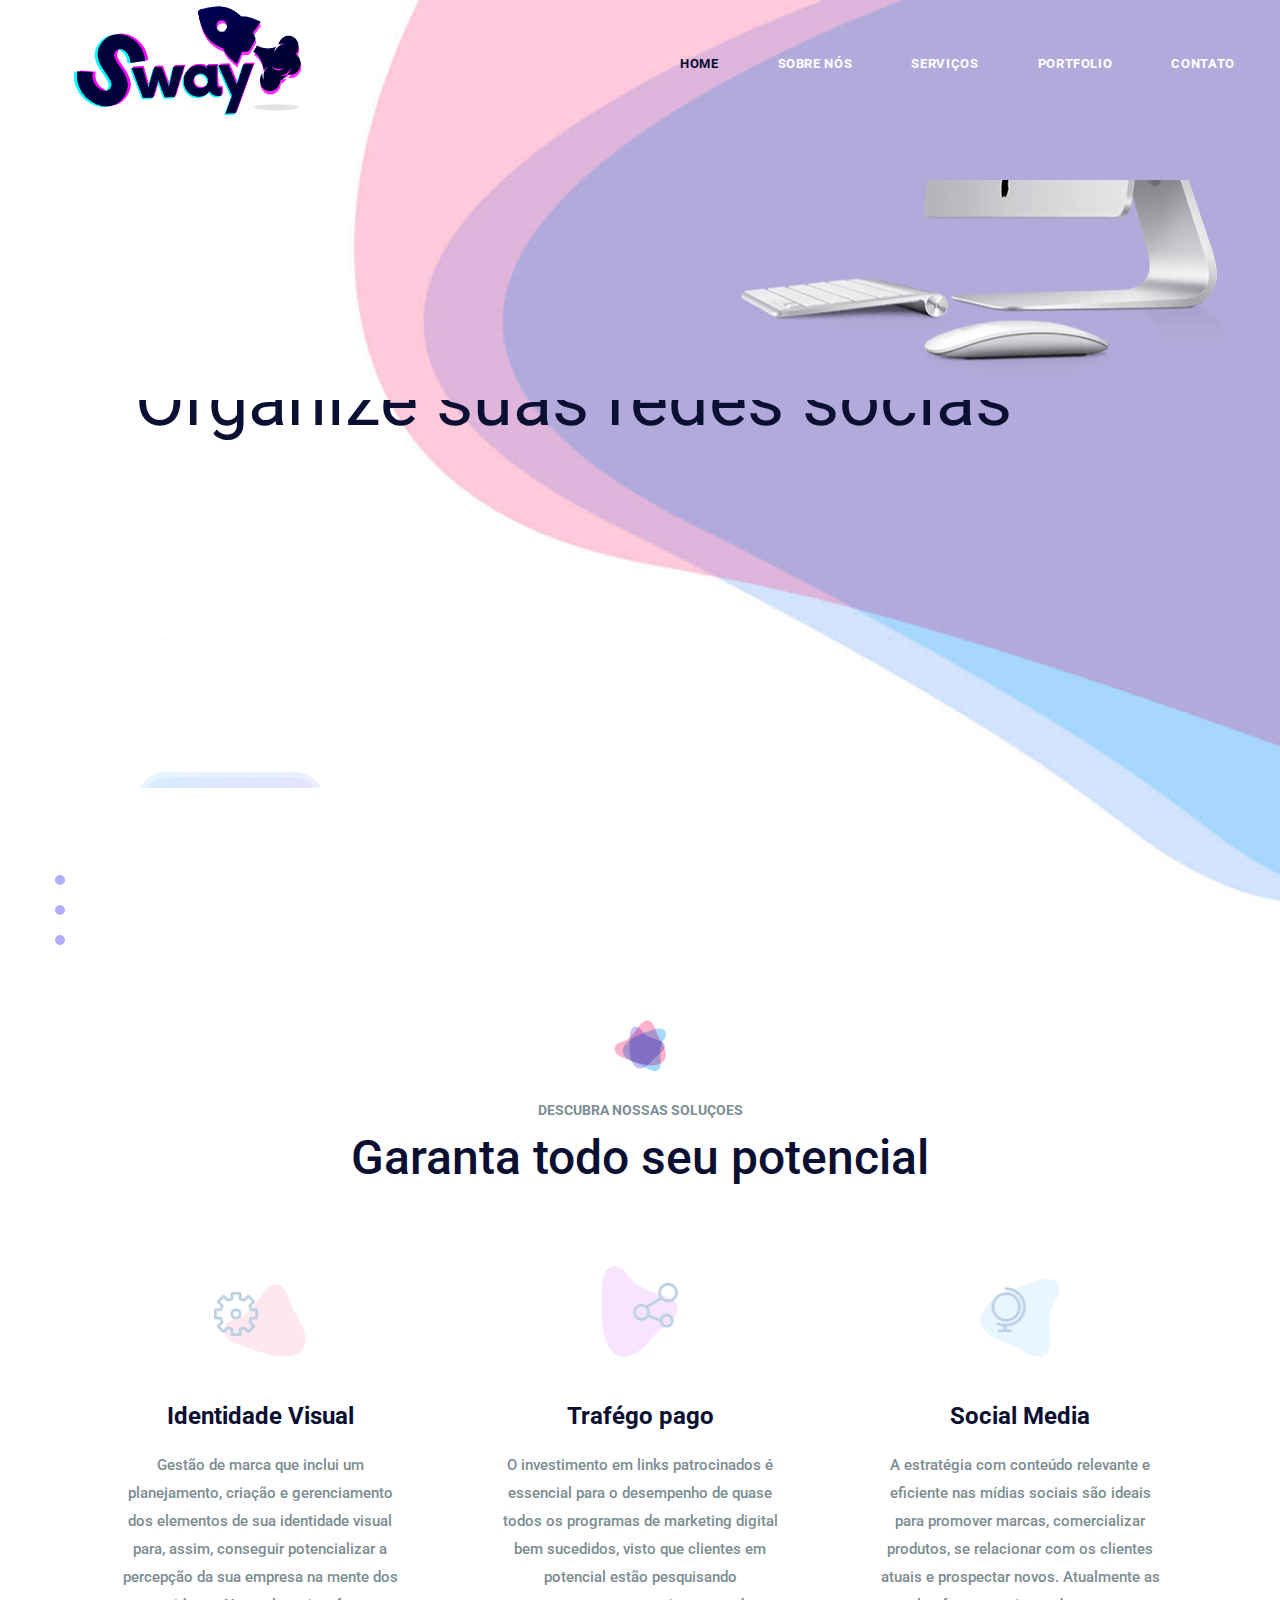
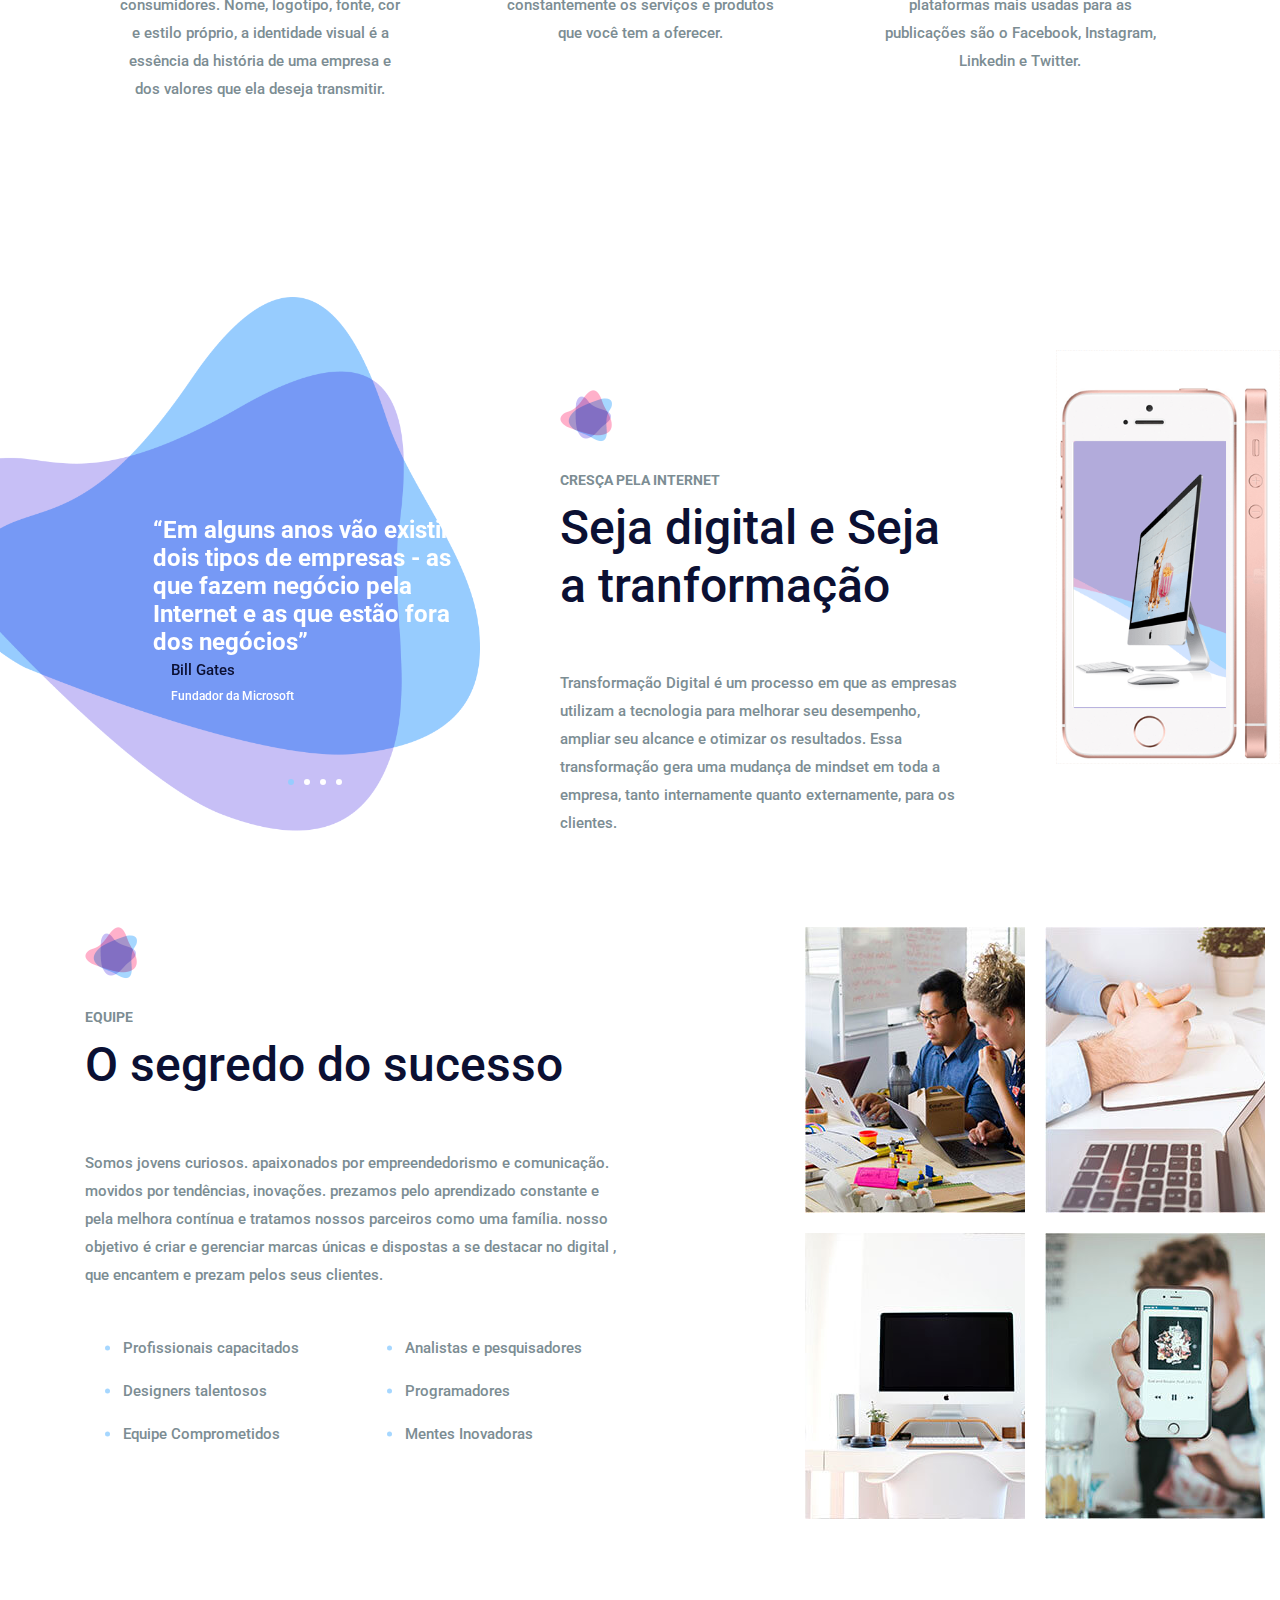
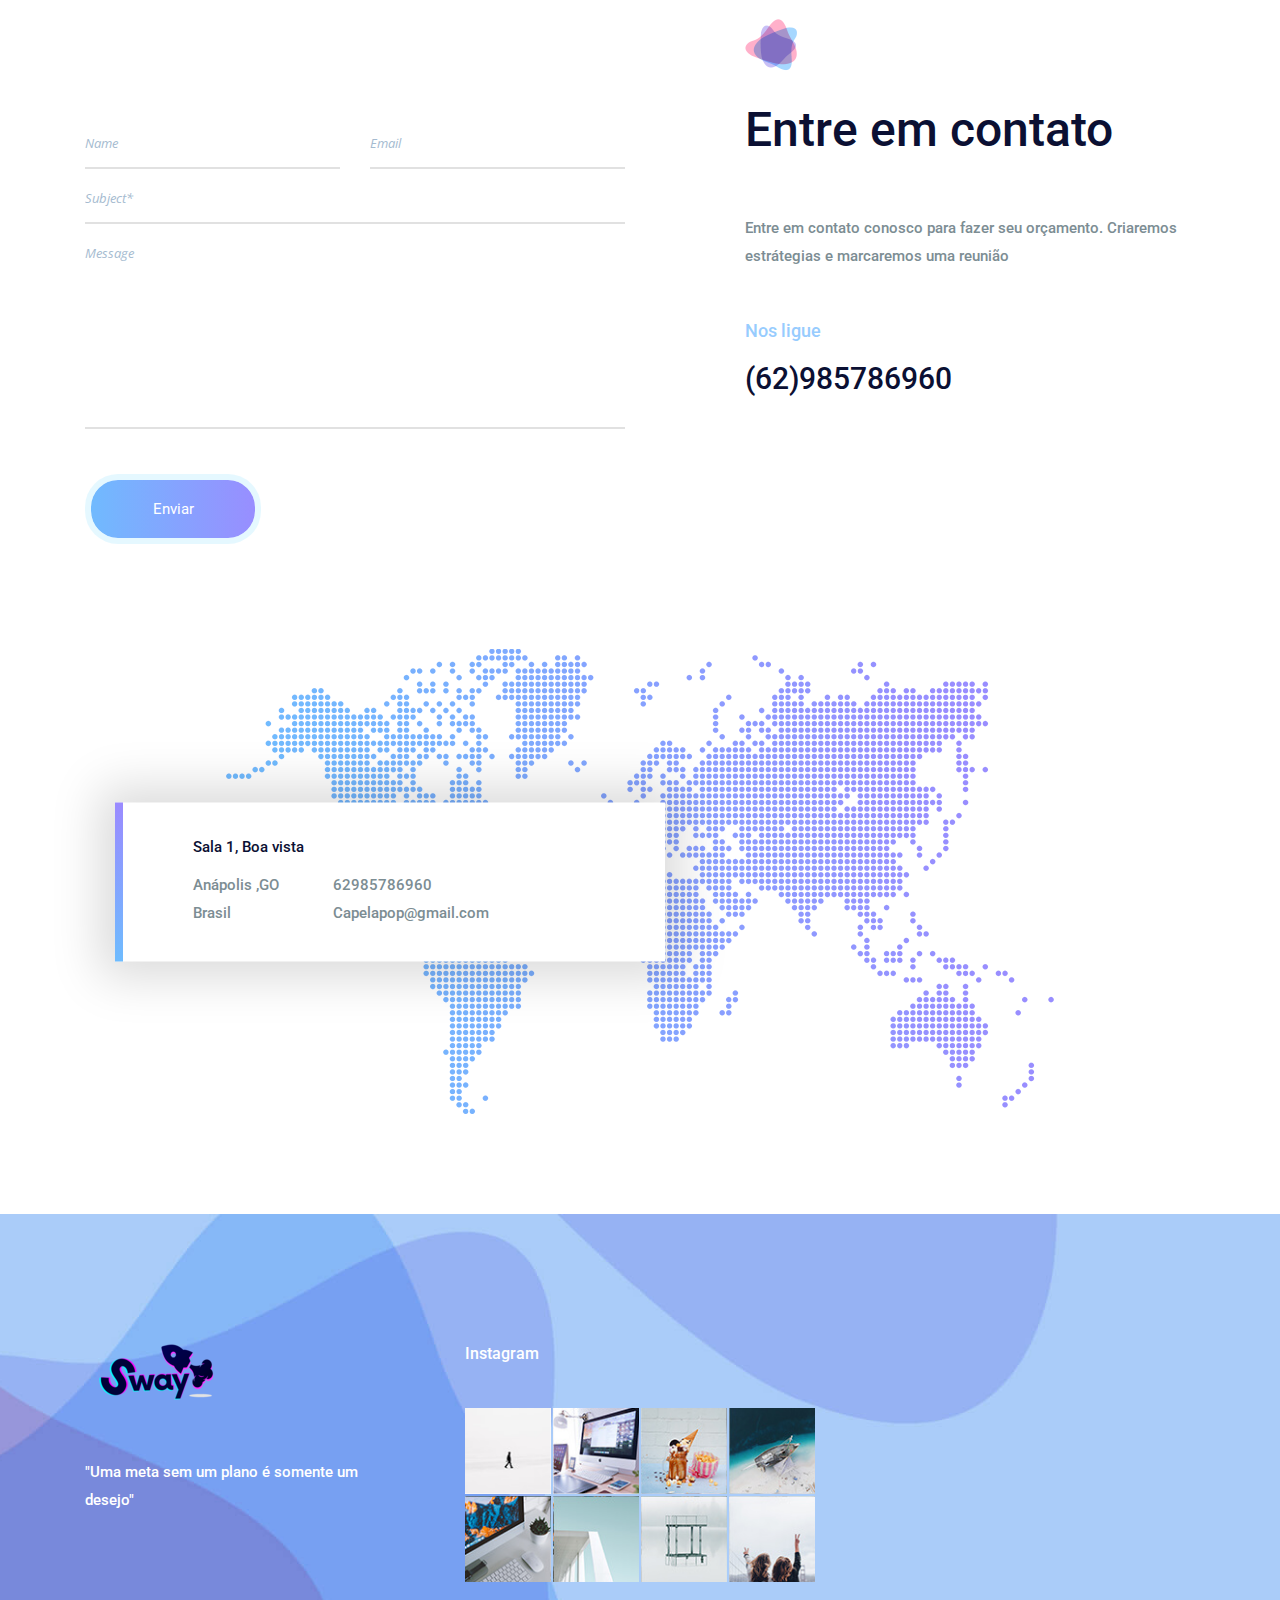
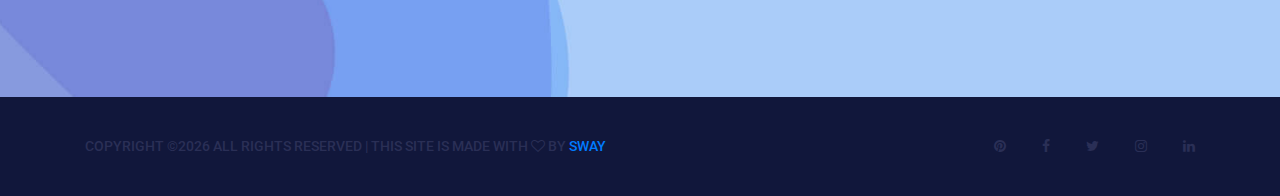
<file: index.html>
<!DOCTYPE html>
<html lang="en">
    <head>
        <meta charset="utf-8">
        <meta http-equiv="X-UA-Compatible" content="IE=edge">
        <meta name="viewport" content="width=device-width, initial-scale=1">
        
        <link rel="icon" href="img/fav-icon.png" type="image/x-icon" />
        <!-- The above 3 meta tags *must* come first in the head; any other head content must come *after* these tags -->
        <title>Sway</title>

        <!-- Icon css link -->
        <link href="css/font-awesome.min.css" rel="stylesheet">
        <!-- Bootstrap -->
        <link href="css/bootstrap.min.css" rel="stylesheet">
        
        <!-- Rev slider css -->
        <link href="vendors/revolution/css/settings.css" rel="stylesheet">
        <link href="vendors/revolution/css/layers.css" rel="stylesheet">
        <link href="vendors/revolution/css/navigation.css" rel="stylesheet">
        
        <!-- Extra plugin css -->
        <link href="vendors/owl-carousel/owl.carousel.min.css" rel="stylesheet">
        
        <link href="css/style.css" rel="stylesheet">
        <link href="css/responsive.css" rel="stylesheet">

        <!-- HTML5 shim and Respond.js for IE8 support of HTML5 elements and media queries -->
        <!-- WARNING: Respond.js doesn't work if you view the page via file:// -->
        <!--[if lt IE 9]>
        <script src="https://oss.maxcdn.com/html5shiv/3.7.3/html5shiv.min.js"></script>
        <script src="https://oss.maxcdn.com/respond/1.4.2/respond.min.js"></script>
        <![endif]-->
    </head>
    <body>
        
        <!--================Header Menu Area =================-->
        <header class="main_menu_area">
            <nav class="navbar navbar-expand-lg navbar-light bg-light">
                <a class="navbar-brand" href="#"><img src="img/logo.png" alt=""></a>
                <button class="navbar-toggler" type="button" data-toggle="collapse" data-target="#navbarSupportedContent" aria-controls="navbarSupportedContent" aria-expanded="false" aria-label="Toggle navigation">
                    <span></span>
                    <span></span>
                    <span></span>
                </button>

                <div class="collapse navbar-collapse" id="navbarSupportedContent">
                    <ul class="navbar-nav">
                        <li class="nav-item active"><a class="nav-link" href="index.html">Home</a></li>
                        <li class="nav-item"><a class="nav-link" href="about-us.html">Sobre nós</a></li>
                        <li class="nav-item"><a class="nav-link" href="service.html">Serviços</a></li>
                        <li class="nav-item"><a class="nav-link" href="portfolio.html">Portfolio</a></li>
                        <li class="nav-item"><a class="nav-link" href="contact.html">Contato</a></li>
                    </ul>
                </div>
            </nav>
        </header>
        <!--================End Header Menu Area =================-->
        
        
        <!--================Slider Area =================-->
        <section class="main_slider_area">
            <div id="main_slider" class="rev_slider" data-version="5.3.1.6">
                <ul>
                    <li data-index="rs-1587" data-transition="fade" data-slotamount="default" data-hideafterloop="0" data-hideslideonmobile="off"  data-easein="default" data-easeout="default" data-masterspeed="300" data-rotate="0"  data-saveperformance="off"  data-title="Creative" data-param1="01" data-param2="" data-param3="" data-param4="" data-param5="" data-param6="" data-param7="" data-param8="" data-param9="" data-param10="" data-description="">
                        <!-- LAYER NR. 1 -->
                        <div class="slider_text_box">
                            <div class="tp-caption tp-resizeme first_text" 
                            data-x="['left','left','left','left','15','center']" 
                            data-hoffset="['0','80','80','0']" 
                            data-y="['top','top','top','top']" 
                            data-voffset="['400','400','400','250','180','180']" 
                            data-fontsize="['72','72','72','50','50','30']"
                            data-lineheight="['82','82','82','62','62','42']"
                            data-width="['none']"
                            data-height="none"
                            data-whitespace="nowrape"
                            data-type="text" 
                            data-responsive_offset="on" 
                            data-frames="[{&quot;delay&quot;:10,&quot;speed&quot;:1500,&quot;frame&quot;:&quot;0&quot;,&quot;from&quot;:&quot;y:[-100%];z:0;rX:0deg;rY:0;rZ:0;sX:1;sY:1;skX:0;skY:0;&quot;,&quot;mask&quot;:&quot;x:0px;y:0px;s:inherit;e:inherit;&quot;,&quot;to&quot;:&quot;o:1;&quot;,&quot;ease&quot;:&quot;Power2.easeInOut&quot;},{&quot;delay&quot;:&quot;wait&quot;,&quot;speed&quot;:1500,&quot;frame&quot;:&quot;999&quot;,&quot;to&quot;:&quot;y:[175%];&quot;,&quot;mask&quot;:&quot;x:inherit;y:inherit;s:inherit;e:inherit;&quot;,&quot;ease&quot;:&quot;Power2.easeInOut&quot;}]"
                            data-textAlign="['left','left','left','left','left','center']">Melhores resultados <br />Organize suas redes socias</div>
                            
                            <div class="tp-caption tp-resizeme secand_text" 
                                data-x="['left','left','left','left','15','center']" 
                                data-hoffset="['0','80','80','0']" 
                                data-y="['top','top','top','top']" 
                                data-voffset="['575','575','575','400','320','300']"  
                                data-fontsize="['24','24','24','18','16','16']"
                                data-lineheight="['36','36','36','26','26','26']"
                                data-width="['none','none','none','none','none']"
                                data-height="none"
                                data-whitespace="nowrape"
                                data-type="text" 
                                data-responsive_offset="on"
                                data-transform_idle="o:1;"
                                data-frames="[{&quot;delay&quot;:10,&quot;speed&quot;:1500,&quot;frame&quot;:&quot;0&quot;,&quot;from&quot;:&quot;y:[100%];z:0;rX:0deg;rY:0;rZ:0;sX:1;sY:1;skX:0;skY:0;opacity:0;&quot;,&quot;mask&quot;:&quot;x:0px;y:[100%];s:inherit;e:inherit;&quot;,&quot;to&quot;:&quot;o:1;&quot;,&quot;ease&quot;:&quot;Power2.easeInOut&quot;},{&quot;delay&quot;:&quot;wait&quot;,&quot;speed&quot;:1500,&quot;frame&quot;:&quot;999&quot;,&quot;to&quot;:&quot;y:[175%];&quot;,&quot;mask&quot;:&quot;x:inherit;y:inherit;s:inherit;e:inherit;&quot;,&quot;ease&quot;:&quot;Power2.easeInOut&quot;}]"
                                data-textAlign="['left','left','left','left','left','center']">“Não use social media para impressionar as pessoas, use para impactá-las.”
                            </div>
                            
                            <div class="tp-caption tp-resizeme" 
                                data-x="['left','left','left','left','15','center']" data-hoffset="['0','80','80','0']" 
                                data-y="['top','top','top','top']" 
                                data-voffset="['670','670','670','480','370','350']" 
                                data-fontsize="['14','14','14','14']"
                                data-lineheight="['46','46','46','46']"
                                data-width="none"
                                data-height="none"
                                data-whitespace="nowrap"
                                data-type="text" 
                                data-responsive_offset="on" 
                                data-frames="[{&quot;delay&quot;:10,&quot;speed&quot;:1500,&quot;frame&quot;:&quot;0&quot;,&quot;from&quot;:&quot;y:[100%];z:0;rX:0deg;rY:0;rZ:0;sX:1;sY:1;skX:0;skY:0;opacity:0;&quot;,&quot;mask&quot;:&quot;x:0px;y:[100%];s:inherit;e:inherit;&quot;,&quot;to&quot;:&quot;o:1;&quot;,&quot;ease&quot;:&quot;Power2.easeInOut&quot;},{&quot;delay&quot;:&quot;wait&quot;,&quot;speed&quot;:1500,&quot;frame&quot;:&quot;999&quot;,&quot;to&quot;:&quot;y:[175%];&quot;,&quot;mask&quot;:&quot;x:inherit;y:inherit;s:inherit;e:inherit;&quot;,&quot;ease&quot;:&quot;Power2.easeInOut&quot;}]">
                                <a class="more_btn" href="/service.html">Veja como</a>
                            </div>
                            <div class="tp-caption tp-resizeme single_img" 
                            data-x="['right','right','right','right','right','right']" 
                            data-hoffset="['0','0','0','0']" 
                            data-y="['top','top','top','top']" 
                            data-voffset="['180','180','180','180','0']" 
                            data-fontsize="['65','65','60','40','25']"
                            data-lineheight="['75','75','75','50','35']"
                            data-width="['485','485','485','485','485']"
                            data-height="none"
                            data-whitespace="normal"
                            data-type="text" 
                            data-responsive_offset="on" 
                            data-frames="[{&quot;delay&quot;:10,&quot;speed&quot;:1500,&quot;frame&quot;:&quot;0&quot;,&quot;from&quot;:&quot;y:[-100%];z:0;rX:0deg;rY:0;rZ:0;sX:1;sY:1;skX:0;skY:0;&quot;,&quot;mask&quot;:&quot;x:0px;y:0px;s:inherit;e:inherit;&quot;,&quot;to&quot;:&quot;o:1;&quot;,&quot;ease&quot;:&quot;Power2.easeInOut&quot;},{&quot;delay&quot;:&quot;wait&quot;,&quot;speed&quot;:1500,&quot;frame&quot;:&quot;999&quot;,&quot;to&quot;:&quot;y:[175%];&quot;,&quot;mask&quot;:&quot;x:inherit;y:inherit;s:inherit;e:inherit;&quot;,&quot;ease&quot;:&quot;Power2.easeInOut&quot;}]"
                            data-textAlign="['left','left','left','left','left','center']">
                                <img src="img/home-slider/slider-m-1.png" alt="">
                            </div>
                        </div>
                    </li>
                    <li data-index="rs-1588" data-transition="fade" data-slotamount="default" data-hideafterloop="0" data-hideslideonmobile="off"  data-easein="default" data-easeout="default" data-masterspeed="300" data-rotate="0"  data-saveperformance="off"  data-title="Creative" data-param1="01" data-param2="" data-param3="" data-param4="" data-param5="" data-param6="" data-param7="" data-param8="" data-param9="" data-param10="" data-description="">
                    <!-- LAYERS -->
                        <!-- LAYERS -->

                        <!-- LAYER NR. 1 -->
                        <div class="slider_text_box">
                            <div class="tp-caption tp-resizeme first_text" 
                            data-x="['left','left','left','left','15','center']" 
                            data-hoffset="['0','80','80','0']" 
                            data-y="['top','top','top','top']" 
                            data-voffset="['400','400','400','250','180','180']" 
                            data-fontsize="['72','72','72','50','50','30']"
                            data-lineheight="['82','82','82','62','62','42']"
                            data-width="['none']"
                            data-height="none"
                            data-whitespace="nowrape"
                            data-type="text" 
                            data-responsive_offset="on" 
                            data-frames="[{&quot;delay&quot;:10,&quot;speed&quot;:1500,&quot;frame&quot;:&quot;0&quot;,&quot;from&quot;:&quot;y:[-100%];z:0;rX:0deg;rY:0;rZ:0;sX:1;sY:1;skX:0;skY:0;&quot;,&quot;mask&quot;:&quot;x:0px;y:0px;s:inherit;e:inherit;&quot;,&quot;to&quot;:&quot;o:1;&quot;,&quot;ease&quot;:&quot;Power2.easeInOut&quot;},{&quot;delay&quot;:&quot;wait&quot;,&quot;speed&quot;:1500,&quot;frame&quot;:&quot;999&quot;,&quot;to&quot;:&quot;y:[175%];&quot;,&quot;mask&quot;:&quot;x:inherit;y:inherit;s:inherit;e:inherit;&quot;,&quot;ease&quot;:&quot;Power2.easeInOut&quot;}]"
                            data-textAlign="['left','left','left','left','left','center']">Aumente <br />suas vendas</div>
                            
                            <div class="tp-caption tp-resizeme secand_text" 
                                data-x="['left','left','left','left','15','center']" 
                                data-hoffset="['0','80','80','0']" 
                                data-y="['top','top','top','top']" 
                                data-voffset="['575','575','575','400','320','300']"  
                                data-fontsize="['24','24','24','18','16','16']"
                                data-lineheight="['36','36','36','26','26','26']"
                                data-width="['none','none','none','none','none']"
                                data-height="none"
                                data-whitespace="nowrape"
                                data-type="text" 
                                data-responsive_offset="on"
                                data-transform_idle="o:1;"
                                data-frames="[{&quot;delay&quot;:10,&quot;speed&quot;:1500,&quot;frame&quot;:&quot;0&quot;,&quot;from&quot;:&quot;y:[100%];z:0;rX:0deg;rY:0;rZ:0;sX:1;sY:1;skX:0;skY:0;opacity:0;&quot;,&quot;mask&quot;:&quot;x:0px;y:[100%];s:inherit;e:inherit;&quot;,&quot;to&quot;:&quot;o:1;&quot;,&quot;ease&quot;:&quot;Power2.easeInOut&quot;},{&quot;delay&quot;:&quot;wait&quot;,&quot;speed&quot;:1500,&quot;frame&quot;:&quot;999&quot;,&quot;to&quot;:&quot;y:[175%];&quot;,&quot;mask&quot;:&quot;x:inherit;y:inherit;s:inherit;e:inherit;&quot;,&quot;ease&quot;:&quot;Power2.easeInOut&quot;}]"
                                data-textAlign="['left','left','left','left','left','center']">Trabalhe com tráfego pago
                            </div>
                            
                            <div class="tp-caption tp-resizeme" 
                                data-x="['left','left','left','left','15','center']" data-hoffset="['0','80','80','0']" 
                                data-y="['top','top','top','top']" 
                                data-voffset="['670','670','670','480','370','350']" 
                                data-fontsize="['14','14','14','14']"
                                data-lineheight="['46','46','46','46']"
                                data-width="none"
                                data-height="none"
                                data-whitespace="nowrap"
                                data-type="text" 
                                data-responsive_offset="on" 
                                data-frames="[{&quot;delay&quot;:10,&quot;speed&quot;:1500,&quot;frame&quot;:&quot;0&quot;,&quot;from&quot;:&quot;y:[100%];z:0;rX:0deg;rY:0;rZ:0;sX:1;sY:1;skX:0;skY:0;opacity:0;&quot;,&quot;mask&quot;:&quot;x:0px;y:[100%];s:inherit;e:inherit;&quot;,&quot;to&quot;:&quot;o:1;&quot;,&quot;ease&quot;:&quot;Power2.easeInOut&quot;},{&quot;delay&quot;:&quot;wait&quot;,&quot;speed&quot;:1500,&quot;frame&quot;:&quot;999&quot;,&quot;to&quot;:&quot;y:[175%];&quot;,&quot;mask&quot;:&quot;x:inherit;y:inherit;s:inherit;e:inherit;&quot;,&quot;ease&quot;:&quot;Power2.easeInOut&quot;}]">
                                <a class="more_btn" href="/service.html">Veja como</a>
                            </div>
                            <div class="tp-caption tp-resizeme single_img" 
                            data-x="['right','right','right','right','right','right']" 
                            data-hoffset="['0','0','0','0']" 
                            data-y="['top','top','top','top']" 
                            data-voffset="['180','180','180','180','0']" 
                            data-fontsize="['65','65','60','40','25']"
                            data-lineheight="['75','75','75','50','35']"
                            data-width="['485','485','485','485','485']"
                            data-height="none"
                            data-whitespace="normal"
                            data-type="text" 
                            data-responsive_offset="on" 
                            data-frames="[{&quot;delay&quot;:10,&quot;speed&quot;:1500,&quot;frame&quot;:&quot;0&quot;,&quot;from&quot;:&quot;y:[-100%];z:0;rX:0deg;rY:0;rZ:0;sX:1;sY:1;skX:0;skY:0;&quot;,&quot;mask&quot;:&quot;x:0px;y:0px;s:inherit;e:inherit;&quot;,&quot;to&quot;:&quot;o:1;&quot;,&quot;ease&quot;:&quot;Power2.easeInOut&quot;},{&quot;delay&quot;:&quot;wait&quot;,&quot;speed&quot;:1500,&quot;frame&quot;:&quot;999&quot;,&quot;to&quot;:&quot;y:[175%];&quot;,&quot;mask&quot;:&quot;x:inherit;y:inherit;s:inherit;e:inherit;&quot;,&quot;ease&quot;:&quot;Power2.easeInOut&quot;}]"
                            data-textAlign="['left','left','left','left','left','center']">
                                <img src="img/home-slider/slider-m-1.png" alt="">
                            </div>
                        </div>
                    </li>
                    <li data-index="rs-1589" data-transition="fade" data-slotamount="default" data-hideafterloop="0" data-hideslideonmobile="off"  data-easein="default" data-easeout="default" data-masterspeed="300" data-rotate="0"  data-saveperformance="off"  data-title="Creative" data-param1="01" data-param2="" data-param3="" data-param4="" data-param5="" data-param6="" data-param7="" data-param8="" data-param9="" data-param10="" data-description="">
                    <!-- LAYERS -->
                        <!-- LAYERS -->

                        <!-- LAYER NR. 1 -->
                        <div class="slider_text_box">
                            <div class="tp-caption tp-resizeme first_text" 
                            data-x="['left','left','left','left','15','center']" 
                            data-hoffset="['0','80','80','0']" 
                            data-y="['top','top','top','top']" 
                            data-voffset="['400','400','400','250','180','180']" 
                            data-fontsize="['72','72','72','50','50','30']"
                            data-lineheight="['82','82','82','62','62','42']"
                            data-width="['none']"
                            data-height="none"
                            data-whitespace="nowrape"
                            data-type="text" 
                            data-responsive_offset="on" 
                            data-frames="[{&quot;delay&quot;:10,&quot;speed&quot;:1500,&quot;frame&quot;:&quot;0&quot;,&quot;from&quot;:&quot;y:[-100%];z:0;rX:0deg;rY:0;rZ:0;sX:1;sY:1;skX:0;skY:0;&quot;,&quot;mask&quot;:&quot;x:0px;y:0px;s:inherit;e:inherit;&quot;,&quot;to&quot;:&quot;o:1;&quot;,&quot;ease&quot;:&quot;Power2.easeInOut&quot;},{&quot;delay&quot;:&quot;wait&quot;,&quot;speed&quot;:1500,&quot;frame&quot;:&quot;999&quot;,&quot;to&quot;:&quot;y:[175%];&quot;,&quot;mask&quot;:&quot;x:inherit;y:inherit;s:inherit;e:inherit;&quot;,&quot;ease&quot;:&quot;Power2.easeInOut&quot;}]"
                            data-textAlign="['left','left','left','left','left','center']">Descubra<br />sua identidade</div>
                            
                            <div class="tp-caption tp-resizeme secand_text" 
                                data-x="['left','left','left','left','15','center']" 
                                data-hoffset="['0','80','80','0']" 
                                data-y="['top','top','top','top']" 
                                data-voffset="['575','575','575','400','320','300']"  
                                data-fontsize="['24','24','24','18','16','16']"
                                data-lineheight="['36','36','36','26','26','26']"
                                data-width="['none','none','none','none','none']"
                                data-height="none"
                                data-whitespace="nowrape"
                                data-type="text" 
                                data-responsive_offset="on"
                                data-transform_idle="o:1;"
                                data-frames="[{&quot;delay&quot;:10,&quot;speed&quot;:1500,&quot;frame&quot;:&quot;0&quot;,&quot;from&quot;:&quot;y:[100%];z:0;rX:0deg;rY:0;rZ:0;sX:1;sY:1;skX:0;skY:0;opacity:0;&quot;,&quot;mask&quot;:&quot;x:0px;y:[100%];s:inherit;e:inherit;&quot;,&quot;to&quot;:&quot;o:1;&quot;,&quot;ease&quot;:&quot;Power2.easeInOut&quot;},{&quot;delay&quot;:&quot;wait&quot;,&quot;speed&quot;:1500,&quot;frame&quot;:&quot;999&quot;,&quot;to&quot;:&quot;y:[175%];&quot;,&quot;mask&quot;:&quot;x:inherit;y:inherit;s:inherit;e:inherit;&quot;,&quot;ease&quot;:&quot;Power2.easeInOut&quot;}]"
                                data-textAlign="['left','left','left','left','left','center']">Para ser insubstituível, tem que ser sempre diferente</div>
                            
                            <div class="tp-caption tp-resizeme" 
                                data-x="['left','left','left','left','15','center']" data-hoffset="['0','80','80','0']" 
                                data-y="['top','top','top','top']" 
                                data-voffset="['670','670','670','480','370','350']" 
                                data-fontsize="['14','14','14','14']"
                                data-lineheight="['46','46','46','46']"
                                data-width="none"
                                data-height="none"
                                data-whitespace="nowrap"
                                data-type="text" 
                                data-responsive_offset="on" 
                                data-frames="[{&quot;delay&quot;:10,&quot;speed&quot;:1500,&quot;frame&quot;:&quot;0&quot;,&quot;from&quot;:&quot;y:[100%];z:0;rX:0deg;rY:0;rZ:0;sX:1;sY:1;skX:0;skY:0;opacity:0;&quot;,&quot;mask&quot;:&quot;x:0px;y:[100%];s:inherit;e:inherit;&quot;,&quot;to&quot;:&quot;o:1;&quot;,&quot;ease&quot;:&quot;Power2.easeInOut&quot;},{&quot;delay&quot;:&quot;wait&quot;,&quot;speed&quot;:1500,&quot;frame&quot;:&quot;999&quot;,&quot;to&quot;:&quot;y:[175%];&quot;,&quot;mask&quot;:&quot;x:inherit;y:inherit;s:inherit;e:inherit;&quot;,&quot;ease&quot;:&quot;Power2.easeInOut&quot;}]">
                                <a class="more_btn" href="/service.html">Veja como</a>
                            </div>
                            <div class="tp-caption tp-resizeme single_img" 
                            data-x="['right','right','right','right','right','right']" 
                            data-hoffset="['0','0','0','0']" 
                            data-y="['top','top','top','top']" 
                            data-voffset="['180','180','180','180','0']" 
                            data-fontsize="['65','65','60','40','25']"
                            data-lineheight="['75','75','75','50','35']"
                            data-width="['485','485','485','485','485']"
                            data-height="none"
                            data-whitespace="normal"
                            data-type="text" 
                            data-responsive_offset="on" 
                            data-frames="[{&quot;delay&quot;:10,&quot;speed&quot;:1500,&quot;frame&quot;:&quot;0&quot;,&quot;from&quot;:&quot;y:[-100%];z:0;rX:0deg;rY:0;rZ:0;sX:1;sY:1;skX:0;skY:0;&quot;,&quot;mask&quot;:&quot;x:0px;y:0px;s:inherit;e:inherit;&quot;,&quot;to&quot;:&quot;o:1;&quot;,&quot;ease&quot;:&quot;Power2.easeInOut&quot;},{&quot;delay&quot;:&quot;wait&quot;,&quot;speed&quot;:1500,&quot;frame&quot;:&quot;999&quot;,&quot;to&quot;:&quot;y:[175%];&quot;,&quot;mask&quot;:&quot;x:inherit;y:inherit;s:inherit;e:inherit;&quot;,&quot;ease&quot;:&quot;Power2.easeInOut&quot;}]"
                            data-textAlign="['left','left','left','left','left','center']">
                                <img src="img/home-slider/slider-m-1.png" alt="">
                            </div>
                        </div>
                    </li>
                </ul>
            </div>
        </section>
        <!--================End Slider Area =================-->
        
        <!--================Feature Area =================-->
        <section class="feature_area">
            <div class="container">
                <div class="c_title">
                    <img src="img/icon/title-icon.png" alt="">
                    <h6>Descubra nossas soluçoes</h6>
                    <h2>Garanta todo seu potencial</h2>
                </div>
                <div class="row feature_inner">
                    <div class="col-lg-4 col-sm-6">
                        <div class="feature_item">
                            <div class="f_icon">
                                <img src="img/icon/f-icon-1.png" alt="">
                            </div>
                            <h4>Identidade Visual</h4>
                            <p>Gestão de marca que inclui um planejamento, criação e gerenciamento dos elementos de sua identidade visual para, assim, conseguir potencializar 
                                a percepção da sua empresa na mente dos consumidores. Nome, logotipo, fonte, cor e estilo próprio, a identidade visual é a essência da história de uma empresa e dos valores que ela deseja transmitir.</p>
                            <a class="more_btn" href="/service.html">Saiba mais</a>
                        </div>
                    </div>
                    <div class="col-lg-4 col-sm-6">
                        <div class="feature_item">
                            <div class="f_icon">
                                <img src="img/icon/f-icon-2.png" alt="">
                            </div>
                            <h4>Trafégo pago</h4>
                            <p>O investimento em links patrocinados é essencial para o desempenho de quase todos os programas de marketing digital bem sucedidos, visto que clientes em potencial estão pesquisando constantemente os serviços e produtos que você tem a oferecer. </p>
                            <a class="more_btn" href="/service.html">Saiba mais</a>
                        </div>
                    </div>
                    <div class="col-lg-4 col-sm-6">
                        <div class="feature_item">
                            <div class="f_icon">
                                <img src="img/icon/f-icon-3.png" alt="">
                            </div>
                            <h4>Social Media</h4>
                            <p> A estratégia com conteúdo relevante e eficiente nas mídias sociais são ideais para promover marcas, comercializar produtos, 
                                se relacionar com os clientes atuais e prospectar novos. Atualmente as plataformas mais usadas para as publicações são o Facebook, Instagram, Linkedin e Twitter.</p>
                            <a class="more_btn" href="/service.html">Saiba mais</a>
                        </div>
                    </div>
                </div>
            </div>
        </section>
        <!--================End Feature Area =================-->
        
        <!--================The best slider Area =================-->
        <section class="best_3d_area">
            <div class="left_3d">
                <div class="shap_slider_inner owl-carousel">
                    <div class="item">
                        <h4>“Em alguns anos vão existir dois tipos de empresas - as que fazem negócio pela Internet e as que estão fora dos negócios”</h4>
                        <div class="media">
                            <div class="media-body">
                                <h5>Bill Gates</h5>
                                <h6>Fundador da Microsoft</h6>
                            </div>
                        </div>
                    </div>
                    <div class="item">
                        <h4>“Melhor forma de vender algo: não venda nada. Ganhe o reconhecimento, respeito e confiança daqueles que podem vir a comprar.”</h4>
                        <div class="media">
                            <div class="media-body">
                                <h5>Rand Fishkin</h5>
                                <h6>especialista em SEO</h6>
                            </div>
                        </div>
                    </div>
                    <div class="item">
                        <h4>“Se você deixar os clientes insatisfeitos no mundo real, eles vão contar para 6 amigos. Se você fizer a mesma coisa no mundo digital, cada um deles vai contar para 6 mil contatos.”</h4>
                        <div class="media">
                            <div class="media-body">
                                <h5>Jeff Bezos</h5>
                                <h6>CEO da Amazon</h6>
                            </div>
                        </div>
                    </div>
                    <div class="item">
                        <h4>“Há 10 anos a efetividade do marketing era dependente do peso da sua carteira. Hoje, a efetividade do marketing é dependente do tamanho do seu cérebro.”</h4>
                        <div class="media">
                            <div class="media-body">
                                <h5>Brian Halligan</h5>
                                <h6>cofundador e CEO da Hubspot</h6>
                            </div>
                        </div>
                    </div>
                </div>
            </div>
            <div class="right_text">
                <div class="right_text_inner">
                    <div class="text_3d">
                        <div class="l_title">
                            <img src="img/icon/title-icon.png" alt="">
                            <h6>Cresça pela internet</h6>
                            <h2>Seja digital e Seja a tranformação </h2>
                        </div>
                        <p>Transformação Digital é um processo em que as empresas utilizam a tecnologia para melhorar seu desempenho, ampliar seu alcance e otimizar os resultados. Essa transformação gera uma mudança de mindset em toda a empresa, tanto internamente quanto externamente, para os clientes. </p>
                    </div>
                    <div class="shap_mobile">
                        <img src="img/iphone4.png" alt="">
                    </div>
                </div>
            </div>
        </section>
        <!--================End The best slider Area =================-->
        
        <!--================Team People Area =================-->
        <section class="team_people_area">
            <div class="container-fluid">
                <div class="row">
                    <div class="col-lg-6">
                        <div class="team_people_text">
                            <div class="l_title">
                                <img src="img/icon/title-icon.png" alt="">
                                <h6>Equipe</h6>
                                <h2>O segredo do sucesso</h2>
                            </div>
                            <p>Somos jovens curiosos. apaixonados por empreendedorismo e comunicação. movidos por tendências, inovações.
                                prezamos pelo aprendizado constante e pela melhora contínua e tratamos nossos parceiros como uma família.
                                nosso objetivo é criar e gerenciar marcas únicas e dispostas a se destacar no digital , que encantem e prezam pelos seus clientes.
                                </p>
                            <ul>
                                <li><a href="#">Profissionais capacitados</a></li>
                                <li><a href="#">Analistas e pesquisadores</a></li>
                                <li><a href="#">Designers talentosos</a></li>
                                <li><a href="#">Programadores</a></li>
                                <li><a href="#">Equipe Comprometidos </a></li>
                                <li><a href="#">Mentes Inovadoras</a></li>
                            </ul>
                        </div>
                    </div>
                    <div class="col-lg-6">
                        <div class="team_img_inner">
                            <div class="row">
                                <div class="col-lg-6 col-6">
                                    <div class="team_img_item">
                                        <img src="img/team/people/people-1.jpg" alt="">
                                    </div>
                                </div>
                                <div class="col-lg-6 col-6">
                                    <div class="team_img_item">
                                        <img src="img/team/people/people-2.jpg" alt="">
                                    </div>
                                </div>
                                <div class="col-lg-6 col-6">
                                    <div class="team_img_item">
                                        <img src="img/team/people/people-3.jpg" alt="">
                                    </div>
                                </div>
                                <div class="col-lg-6 col-6">
                                    <div class="team_img_item">
                                        <img src="img/team/people/people-4.jpg" alt="">
                                    </div>
                                </div>
                            </div>
                        </div>
                    </div>
                </div>
            </div>
        </section>
        <!--================End Team People Area =================-->
        
        <!--================Get in Touch Area =================-->
        <section class="get_in_touch_area">
            <div class="container">
                <div class="row get_touch_inner">
                    <div class="col-lg-6">
                        <form class="contact_us_form row" action="contact_process.php" method="post" id="contactForm" novalidate="novalidate">
                            <div class="form-group col-lg-6">
                                <input type="text" class="form-control" id="name" name="name" placeholder="Name">
                            </div>
                            <div class="form-group col-lg-6">
                                <input type="email" class="form-control" id="email" name="email" placeholder="Email">
                            </div>
                            <div class="form-group col-lg-12">
                                <input type="text" class="form-control" id="subject" name="subject" placeholder="Subject*">
                            </div>
                            <div class="form-group col-lg-12">
                                <textarea class="form-control" name="message" id="message" rows="1" placeholder="Message"></textarea>
                            </div>
                            <div class="form-group col-lg-12">
                                <button type="submit" value="submit" class="btn submit_btn form-control">Enviar</button>
                            </div>
                        </form>
                    </div>
                    <div class="col-lg-6">
                        <div class="touch_details">
                            <div class="l_title">
                                <img src="img/icon/title-icon.png" alt="">
                                <h2>Entre em contato</h2>
                            </div>
                            <p>Entre em contato conosco para fazer seu orçamento. Criaremos estrátegias e marcaremos uma reunião</p>
                            <a href="#"><h5>Nos ligue</h5></a>
                            <a href="#"><h4>(62)985786960</h4></a>
                        </div>
                    </div>
                </div>
            </div>
        </section>
        <!--================End Get in Touch Area =================-->
        
        <!--================Map Area =================-->
        <section class="world_map_area p_100">
            <div class="container">
                <div class="world_map_inner">
                    <img class="img-fluid" src="img/world-map.png" alt="">
                    <div class="bd-callout">
                        <h3>Sala 1, Boa vista</h3>
                        <p>Anápolis ,GO <br /> Brasil</p>
                        <h4><a href="#">62985786960</a> <a href="#">Capelapop@gmail.com</a></h4>
                    </div>
                </div>
            </div>
        </section>
        <!--================End Map Area =================-->
        
        <!--================Footer Area =================-->
        <footer class="footr_area">
            <div class="footer_widget_area">
                <div class="container">
                    <div class="row footer_widget_inner">
                        <div class="col-lg-4 col-sm-6">
                            <aside class="f_widget f_about_widget">
                                <img src="img/footer-logo.png" alt="">
                                <p>"Uma meta sem um plano é somente um desejo"</p>
                            </aside>
                        </div>
                        <div class="col-lg-4 col-sm-6">
                            <aside class="f_widget f_insta_widget">
                                <div class="f_title">
                                    <h3>Instagram</h3>
                                </div>
                                <ul>
                                    <li><a href="#"><img src="img/instagram/ins-1.jpg" alt=""></a></li>
                                    <li><a href="#"><img src="img/instagram/ins-2.jpg" alt=""></a></li>
                                    <li><a href="#"><img src="img/instagram/ins-3.jpg" alt=""></a></li>
                                    <li><a href="#"><img src="img/instagram/ins-4.jpg" alt=""></a></li>
                                    <li><a href="#"><img src="img/instagram/ins-5.jpg" alt=""></a></li>
                                    <li><a href="#"><img src="img/instagram/ins-6.jpg" alt=""></a></li>
                                    <li><a href="#"><img src="img/instagram/ins-7.jpg" alt=""></a></li>
                                    <li><a href="#"><img src="img/instagram/ins-8.jpg" alt=""></a></li>
                                </ul>
                            </aside>
                        </div>
                        <div class="col-lg-4 col-sm-6">
                            <aside class="f_widget f_subs_widget">
                                <div class="f_title">
                                   
                            </aside>
                        </div>
                    </div>
                </div>
            </div>
            <div class="footer_copyright">
                <div class="container">
                    <div class="float-sm-left">
                        <h5><!-- Link back to Colorlib can't be removed. Template is licensed under CC BY 3.0. -->
Copyright &copy;<script>document.write(new Date().getFullYear());</script> All rights reserved | This site is made with <i class="fa fa-heart-o" aria-hidden="true"></i> by <a href="https://colorlib.com" target="_blank">Sway</a>
<!-- Link back to Colorlib can't be removed. Template is licensed under CC BY 3.0. --></h5>
                    </div>
                    <div class="float-sm-right">
                        <ul>
                            <li><a href="#"><i class="fa fa-pinterest"></i></a></li>
                            <li><a href="#"><i class="fa fa-facebook"></i></a></li>
                            <li><a href="#"><i class="fa fa-twitter"></i></a></li>
                            <li><a href="#"><i class="fa fa-instagram"></i></a></li>
                            <li><a href="#"><i class="fa fa-linkedin"></i></a></li>
                        </ul>
                    </div>
                </div>
            </div>
        </footer>
        <!--================End Footer Area =================-->
        
        
        
        
        <!-- jQuery (necessary for Bootstrap's JavaScript plugins) -->
        <script src="js/jquery-3.2.1.min.js"></script>
        <!-- Include all compiled plugins (below), or include individual files as needed -->
        <script src="js/popper.min.js"></script>
        <script src="js/bootstrap.min.js"></script>
        <!-- Rev slider js -->
        <script src="vendors/revolution/js/jquery.themepunch.tools.min.js"></script>
        <script src="vendors/revolution/js/jquery.themepunch.revolution.min.js"></script>
        <script src="vendors/revolution/js/extensions/revolution.extension.actions.min.js"></script>
        <script src="vendors/revolution/js/extensions/revolution.extension.video.min.js"></script>
        <script src="vendors/revolution/js/extensions/revolution.extension.slideanims.min.js"></script>
        <script src="vendors/revolution/js/extensions/revolution.extension.layeranimation.min.js"></script>
        <script src="vendors/revolution/js/extensions/revolution.extension.navigation.min.js"></script>
        <script src="vendors/revolution/js/extensions/revolution.extension.slideanims.min.js"></script>
        <!-- Extra plugin css -->
        <script src="vendors/counterup/jquery.waypoints.min.js"></script>
        <script src="vendors/counterup/jquery.counterup.min.js"></script> 
        <script src="vendors/counterup/apear.js"></script>
        <script src="vendors/counterup/countto.js"></script>
        <script src="vendors/owl-carousel/owl.carousel.min.js"></script>
        <script src="vendors/magnify-popup/jquery.magnific-popup.min.js"></script>
        <script src="js/smoothscroll.js"></script>
        
        <script src="js/theme.js"></script>
    </body>
</html>
</file>
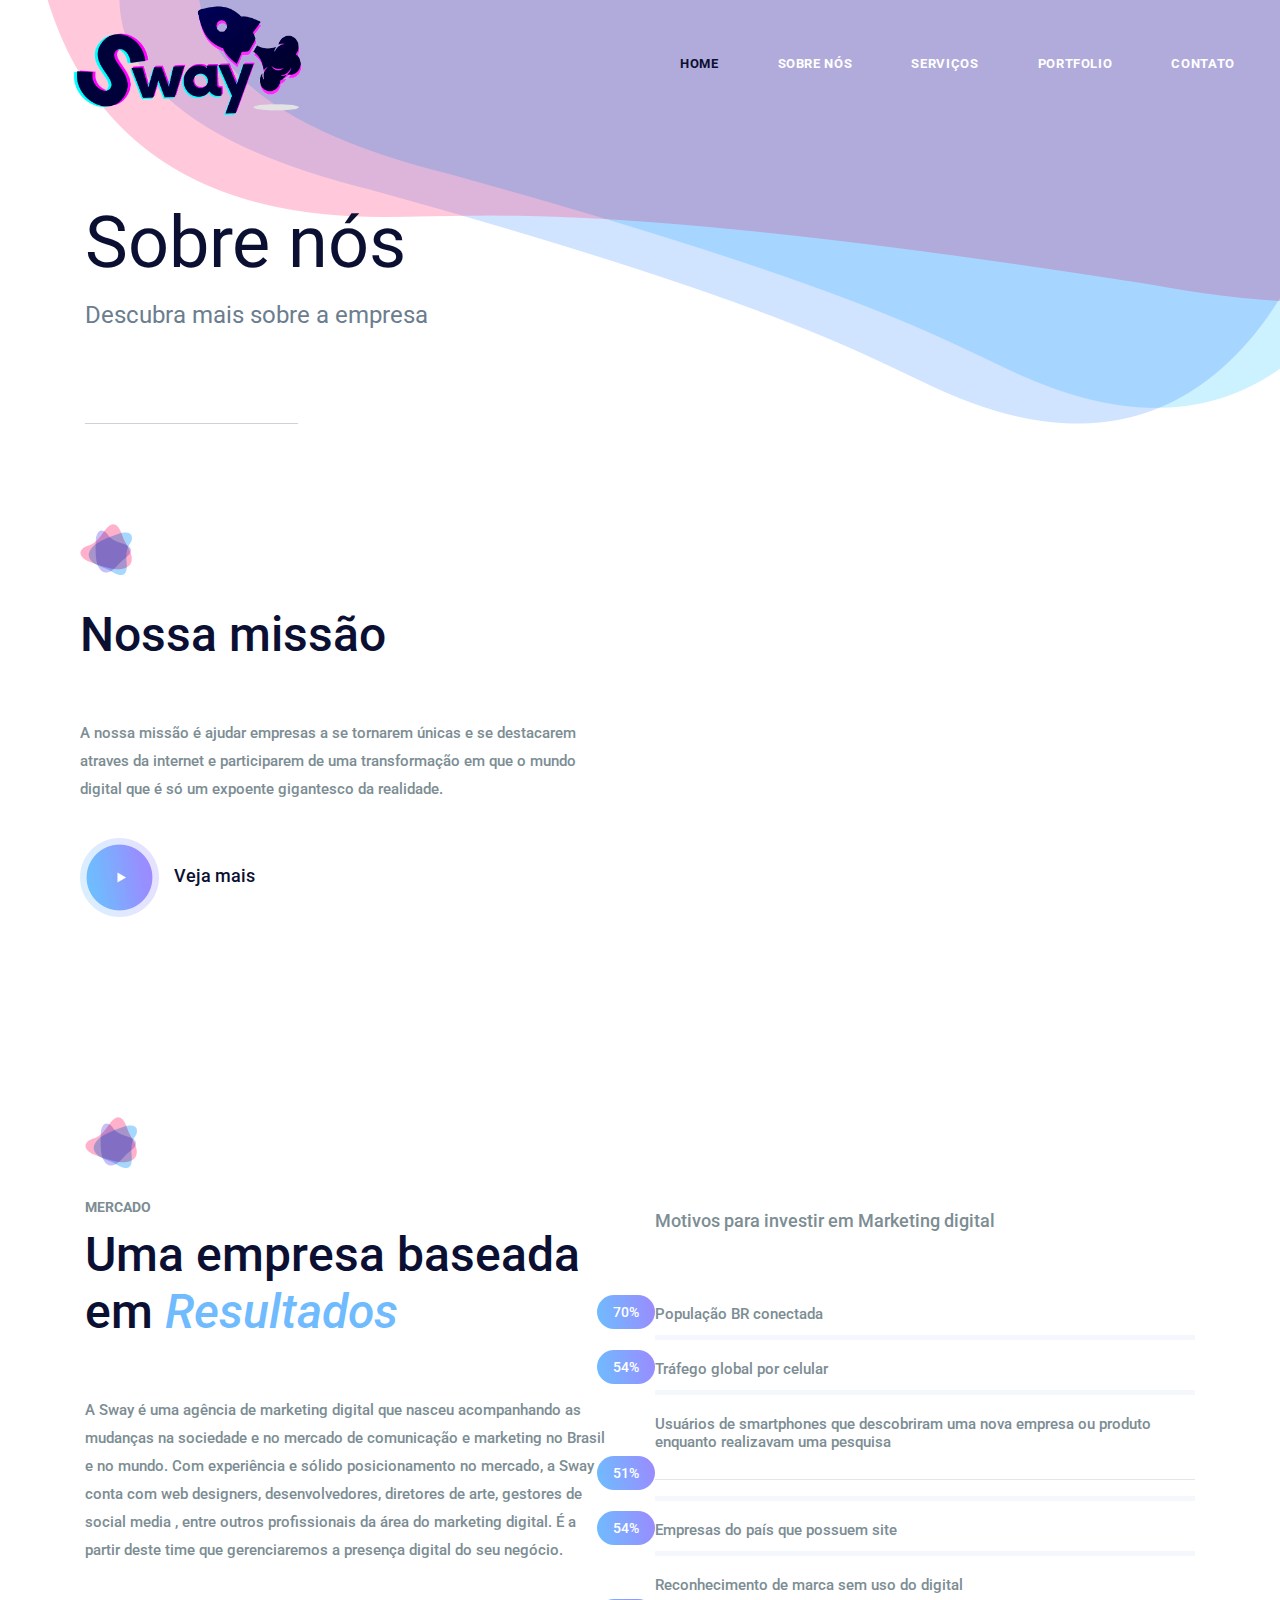
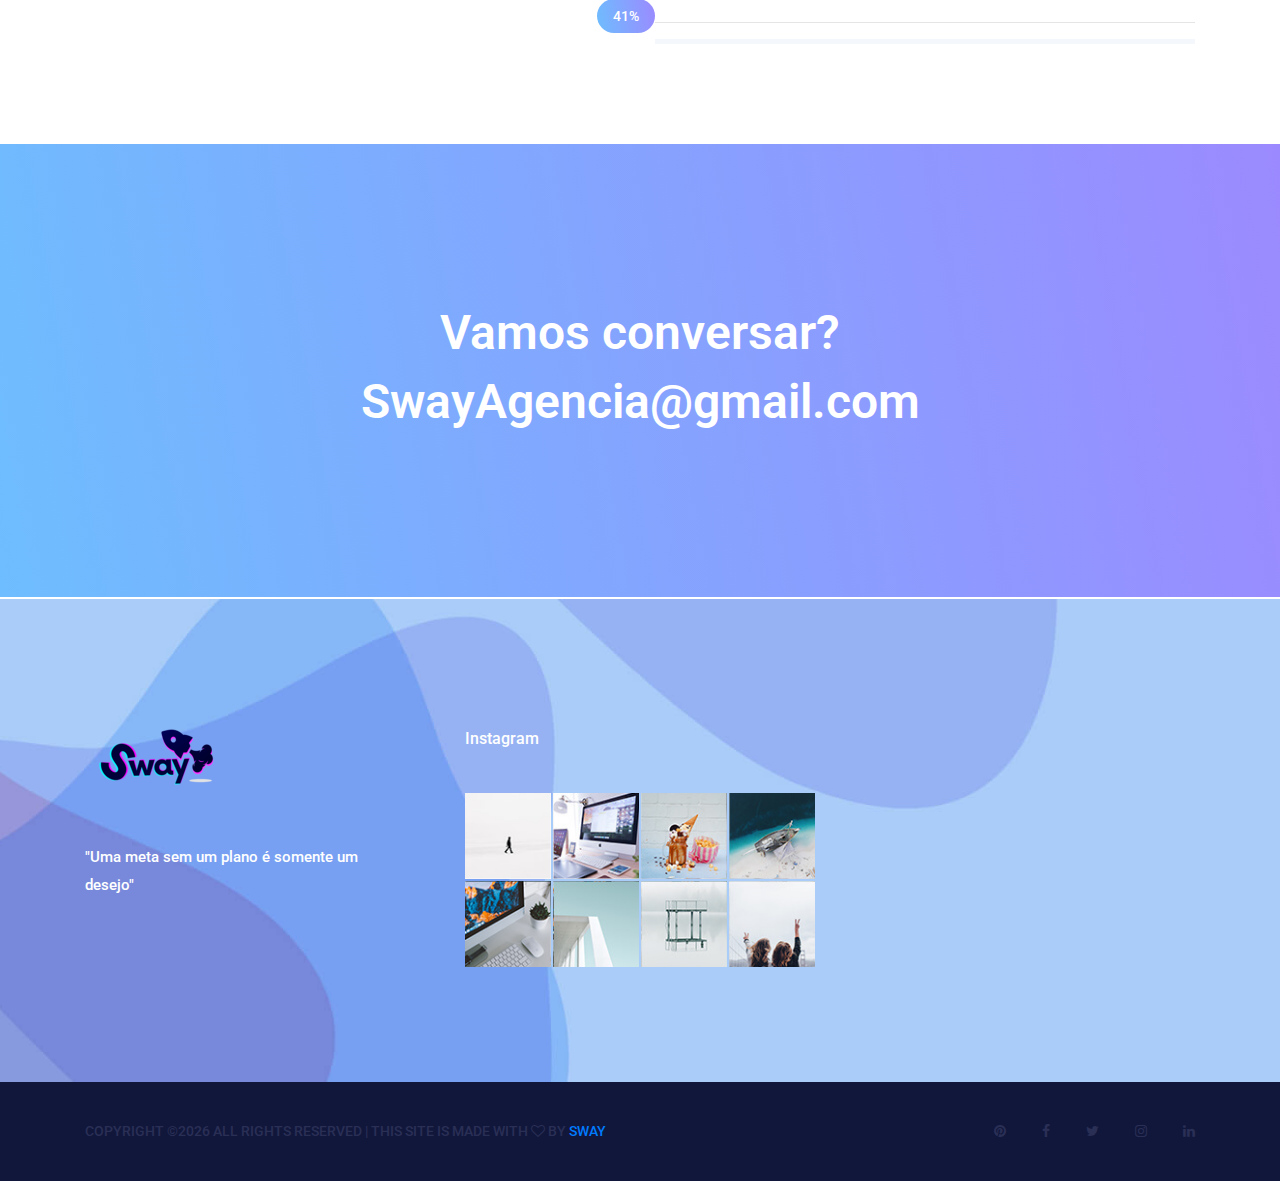
<file: about-us.html>
<!DOCTYPE html>
<html lang="en">
    <head>
        <meta charset="utf-8">
        <meta http-equiv="X-UA-Compatible" content="IE=edge">
        <meta name="viewport" content="width=device-width, initial-scale=1">
        
        <link rel="icon" href="img/fav-icon.png" type="image/x-icon" />
        <!-- The above 3 meta tags *must* come first in the head; any other head content must come *after* these tags -->
        <title>Sway</title>

        <!-- Icon css link -->
        <link href="css/font-awesome.min.css" rel="stylesheet">
        <!-- Bootstrap -->
        <link href="css/bootstrap.min.css" rel="stylesheet">
        
        <!-- Rev slider css -->
        <link href="vendors/revolution/css/settings.css" rel="stylesheet">
        <link href="vendors/revolution/css/layers.css" rel="stylesheet">
        <link href="vendors/revolution/css/navigation.css" rel="stylesheet">
        
        <!-- Extra plugin css -->
        <link href="vendors/owl-carousel/owl.carousel.min.css" rel="stylesheet">
        <link href="vendors/magnify-popup/magnific-popup.css" rel="stylesheet">
        
        <link href="css/style.css" rel="stylesheet">
        <link href="css/responsive.css" rel="stylesheet">

        <!-- HTML5 shim and Respond.js for IE8 support of HTML5 elements and media queries -->
        <!-- WARNING: Respond.js doesn't work if you view the page via file:// -->
        <!--[if lt IE 9]>
        <script src="https://oss.maxcdn.com/html5shiv/3.7.3/html5shiv.min.js"></script>
        <script src="https://oss.maxcdn.com/respond/1.4.2/respond.min.js"></script>
        <![endif]-->
    </head>
    <body>
        
        <!--================Header Menu Area =================-->
        <header class="main_menu_area">
            <nav class="navbar navbar-expand-lg navbar-light bg-light">
                <a class="navbar-brand" href="index.html"><img src="img/logo.png" alt=""></a>
                <button class="navbar-toggler" type="button" data-toggle="collapse" data-target="#navbarSupportedContent" aria-controls="navbarSupportedContent" aria-expanded="false" aria-label="Toggle navigation">
                    <span></span>
                    <span></span>
                    <span></span>
                </button>

                <div class="collapse navbar-collapse" id="navbarSupportedContent">
                    <ul class="navbar-nav">
                        <li class="nav-item active"><a class="nav-link" href="index.html">Home</a></li>
                        <li class="nav-item"><a class="nav-link" href="about-us.html">Sobre nós</a></li>
                        <li class="nav-item"><a class="nav-link" href="service.html">Serviços</a></li>
                        <li class="nav-item"><a class="nav-link" href="portfolio.html">Portfolio</a></li>
                        <li class="nav-item"><a class="nav-link" href="contact.html">Contato</a></li>
                    </ul>
                </div>
            </nav>
        </header>
        <!--================End Header Menu Area =================-->
        
        <!--================Banner Area =================-->
        <section class="banner_area">
            <div class="container">
                <div class="banner_inner_text">
                    <h2>Sobre nós</h2>
                    <p>Descubra mais sobre a empresa</p>
                </div>
            </div>
        </section>
        <!--================End Banner Area =================-->
        
        <!--================Challange Area =================-->
        <section class="challange_area p_100">
            <div class="container-fluid">
                <div class="row">
                    <div class="col-lg-6">
                        <div class="challange_text_inner">
                            <div class="l_title">
                                <img src="img/icon/title-icon.png" alt="">
                               
                                <h2>Nossa missão</h2>
                            </div>
                            <p>A nossa missão é ajudar empresas a se tornarem únicas e se destacarem atraves da internet e participarem de uma transformação em que o mundo digital que é só um expoente gigantesco da realidade.
                            </p>
                            <div class="c_video">
                                <a class="popup-youtube" href="https://www.youtube.com/watch?v=62QYQE6k7tg"><img src="img/icon/video-icon.png" alt="">Veja mais</a>
                            </div>
                        </div>
                    </div>

                </div>
            </div>
        </section>
        <!--================End Challange Area =================-->
        
        <!--================Testimonials Slider Area =================-->
        <!--
        <section class="testimonials_area">
            <div class="container">
                <div class="testimonials_slider owl-carousel">
                    <div class="item">
                        <div class="testi_item">
                            <h3>“Simply professionals”</h3>
                            <p>Etiam nec odio vestibulum est mattis effic iturut magna. Pellentesque sit am et tellus blandit. Etiam nec odio vestibul. Etiam nec odio vestibulum est mattis effic iturut magna. Pellentesque sit am et tellus.</p>
                            <div class="media">
                                <div class="d-flex">
                                    <img class="rounded-circle" src="img/testimonials/testi-1.jpg" alt="">
                                </div>
                                <div class="media-body">
                                    <h4>Maria Smith</h4>
                                    <h5>CEO Enterprise</h5>
                                </div>
                            </div>
                        </div>
                    </div>
                    <div class="item">
                        <div class="testi_item">
                            <h3>“They are the best”</h3>
                            <p>Etiam nec odio vestibulum est mattis effic iturut magna. Pellentesque sit am et tellus blandit. Etiam nec odio vestibul. Etiam nec odio vestibulum est mattis effic iturut magna. Pellentesque sit am et tellus.</p>
                            <div class="media">
                                <div class="d-flex">
                                    <img class="rounded-circle" src="img/testimonials/testi-2.jpg" alt="">
                                </div>
                                <div class="media-body">
                                    <h4>Chriss Turner</h4>
                                    <h5>CEO Enterprise</h5>
                                </div>
                            </div>
                        </div>
                    </div>
                    <div class="item">
                        <div class="testi_item">
                            <h3>“We just love them”</h3>
                            <p>Etiam nec odio vestibulum est mattis effic iturut magna. Pellentesque sit am et tellus blandit. Etiam nec odio vestibul. Etiam nec odio vestibulum est mattis effic iturut magna. Pellentesque sit am et tellus.</p>
                            <div class="media">
                                <div class="d-flex">
                                    <img class="rounded-circle" src="img/testimonials/testi-3.jpg" alt="">
                                </div>
                                <div class="media-body">
                                    <h4>Julie Smart</h4>
                                    <h5>CEO Enterprise</h5>
                                </div>
                            </div>
                        </div>
                    </div>
                    <div class="item">
                        <div class="testi_item">
                            <h3>“Simply professionals”</h3>
                            <p>Etiam nec odio vestibulum est mattis effic iturut magna. Pellentesque sit am et tellus blandit. Etiam nec odio vestibul. Etiam nec odio vestibulum est mattis effic iturut magna. Pellentesque sit am et tellus.</p>
                            <div class="media">
                                <div class="d-flex">
                                    <img class="rounded-circle" src="img/testimonials/testi-1.jpg" alt="">
                                </div>
                                <div class="media-body">
                                    <h4>Maria Smith</h4>
                                    <h5>CEO Enterprise</h5>
                                </div>
                            </div>
                        </div>
                    </div>
                </div>
            </div>
        </section>
        -->
        <!--================End Testimonials Slider Area =================--> 
       
        
        <!--================We Are Company Area =================-->
        <section class="we_company_area p_100">
            <div class="container">
                <div class="row company_inner">
                    <div class="col-lg-6">
                        <div class="left_company_text">
                            <div class="l_title">
                                <img src="img/icon/title-icon.png" alt="">
                                <h6>Mercado</h6>
                                <h2>Uma empresa baseada em <span>Resultados</span> </h2>
                            </div>
                            <p>A Sway é uma agência de marketing digital que nasceu acompanhando as mudanças na sociedade e no mercado de comunicação 
                                e marketing no Brasil e no mundo. Com experiência e sólido posicionamento no mercado, a Sway conta com web designers, desenvolvedores, diretores de arte, gestores de social media , entre outros profissionais da área do marketing digital.
                                É a partir deste time que gerenciaremos a presença digital do seu negócio.</p>
                        </div>
                    </div>
                    <div class="col-lg-6">
                        <div class="company_skill">
                            <p>Motivos para investir em Marketing digital</p>
                            <div class="our_skill_inner">
                                <div class="single_skill">
                                    <h3>População BR conectada</h3>
                                    <div class="progress" data-value="70">
                                        <div class="progress-bar">
                                            <div class="progress_parcent"><span class="counter">70</span>%</div>
                                        </div>
                                    </div>
                                </div>
                                <div class="single_skill">
                                    <h3>Tráfego global por celular</h3>
                                    <div class="progress" data-value="58">
                                        <div class="progress-bar">
                                            <div class="progress_parcent"><span class="counter">54</span>%</div>
                                        </div>
                                    </div>
                                </div>
                                <div class="single_skill">
                                    <h3>Usuários de smartphones  que descobriram uma nova empresa ou produto enquanto realizavam uma pesquisa</h3>
                                    <hr>
                                    <div class="progress" data-value="58">
                                        <div class="progress-bar">
                                            <div class="progress_parcent"><span class="counter">51</span>%</div>
                                        </div>
                                    </div>
                                </div>
                                <div class="single_skill">
                                    <h3>Empresas do país que possuem site</h3>
                                    <div class="progress" data-value="60">
                                        <div class="progress-bar">
                                            <div class="progress_parcent"><span class="counter">54</span>%</div>
                                        </div>
                                    </div>
                                </div>
                                <div class="single_skill">
                                    <h3>Reconhecimento de marca sem uso do digital </h3>
                                    <hr>
                                    <div class="progress" data-value="41">
                                        <div class="progress-bar">
                                            <div class="progress_parcent"><span class="counter">41</span>%</div>
                                        </div>
                                    </div>
                                </div>
                            </div>
                        </div>
                    </div>
                </div>
            </div>
        </section>
        <!--================End We Are Company Area =================-->
        
        <!--================End We Are Company Area =================-->
        <section class="talk_area">
            <div class="container">
                <div class="talk_text">
                    <h4>Vamos conversar?</h4>
                    <a href="mailto:SwayAgencia@gmail.com">SwayAgencia@gmail.com</a>
                </div>
            </div>
        </section>
        <!--================End We Are Company Area =================-->
        
              <!--================Footer Area =================-->
              <footer class="footr_area">
                <div class="footer_widget_area">
                    <div class="container">
                        <div class="row footer_widget_inner">
                            <div class="col-lg-4 col-sm-6">
                                <aside class="f_widget f_about_widget">
                                    <img src="img/footer-logo.png" alt="">
                                    <p>"Uma meta sem um plano é somente um desejo"</p>
                                </aside>
                            </div>
                            <div class="col-lg-4 col-sm-6">
                                <aside class="f_widget f_insta_widget">
                                    <div class="f_title">
                                        <h3>Instagram</h3>
                                    </div>
                                    <ul>
                                        <li><a href="#"><img src="img/instagram/ins-1.jpg" alt=""></a></li>
                                        <li><a href="#"><img src="img/instagram/ins-2.jpg" alt=""></a></li>
                                        <li><a href="#"><img src="img/instagram/ins-3.jpg" alt=""></a></li>
                                        <li><a href="#"><img src="img/instagram/ins-4.jpg" alt=""></a></li>
                                        <li><a href="#"><img src="img/instagram/ins-5.jpg" alt=""></a></li>
                                        <li><a href="#"><img src="img/instagram/ins-6.jpg" alt=""></a></li>
                                        <li><a href="#"><img src="img/instagram/ins-7.jpg" alt=""></a></li>
                                        <li><a href="#"><img src="img/instagram/ins-8.jpg" alt=""></a></li>
                                    </ul>
                                </aside>
                            </div>
                            <div class="col-lg-4 col-sm-6">
                                <aside class="f_widget f_subs_widget">
                                    <div class="f_title">
                                       
                                </aside>
                            </div>
                        </div>
                    </div>
                </div>
                <div class="footer_copyright">
                    <div class="container">
                        <div class="float-sm-left">
                            <h5><!-- Link back to Colorlib can't be removed. Template is licensed under CC BY 3.0. -->
    Copyright &copy;<script>document.write(new Date().getFullYear());</script> All rights reserved | This site is made with <i class="fa fa-heart-o" aria-hidden="true"></i> by <a href="https://colorlib.com" target="_blank">Sway</a>
    <!-- Link back to Colorlib can't be removed. Template is licensed under CC BY 3.0. --></h5>
                        </div>
                        <div class="float-sm-right">
                            <ul>
                                <li><a href="#"><i class="fa fa-pinterest"></i></a></li>
                                <li><a href="#"><i class="fa fa-facebook"></i></a></li>
                                <li><a href="#"><i class="fa fa-twitter"></i></a></li>
                                <li><a href="#"><i class="fa fa-instagram"></i></a></li>
                                <li><a href="#"><i class="fa fa-linkedin"></i></a></li>
                            </ul>
                        </div>
                    </div>
                </div>
            </footer>
            <!--================End Footer Area =================-->
        
        
        
        
        <!-- jQuery (necessary for Bootstrap's JavaScript plugins) -->
        <script src="js/jquery-3.2.1.min.js"></script>
        <!-- Include all compiled plugins (below), or include individual files as needed -->
        <script src="js/popper.min.js"></script>
        <script src="js/bootstrap.min.js"></script>
        <!-- Rev slider js -->
        <script src="vendors/revolution/js/jquery.themepunch.tools.min.js"></script>
        <script src="vendors/revolution/js/jquery.themepunch.revolution.min.js"></script>
        <script src="vendors/revolution/js/extensions/revolution.extension.actions.min.js"></script>
        <script src="vendors/revolution/js/extensions/revolution.extension.video.min.js"></script>
        <script src="vendors/revolution/js/extensions/revolution.extension.slideanims.min.js"></script>
        <script src="vendors/revolution/js/extensions/revolution.extension.layeranimation.min.js"></script>
        <script src="vendors/revolution/js/extensions/revolution.extension.navigation.min.js"></script>
        <script src="vendors/revolution/js/extensions/revolution.extension.slideanims.min.js"></script>
        <!-- Extra plugin css -->
        <script src="vendors/counterup/jquery.waypoints.min.js"></script>
        <script src="vendors/counterup/jquery.counterup.min.js"></script> 
        <script src="vendors/counterup/apear.js"></script>
        <script src="vendors/counterup/countto.js"></script>
        <script src="vendors/owl-carousel/owl.carousel.min.js"></script>
        <script src="vendors/magnify-popup/jquery.magnific-popup.min.js"></script>
        <script src="js/smoothscroll.js"></script>
        
        <script src="js/theme.js"></script>
    </body>
</html>
</file>
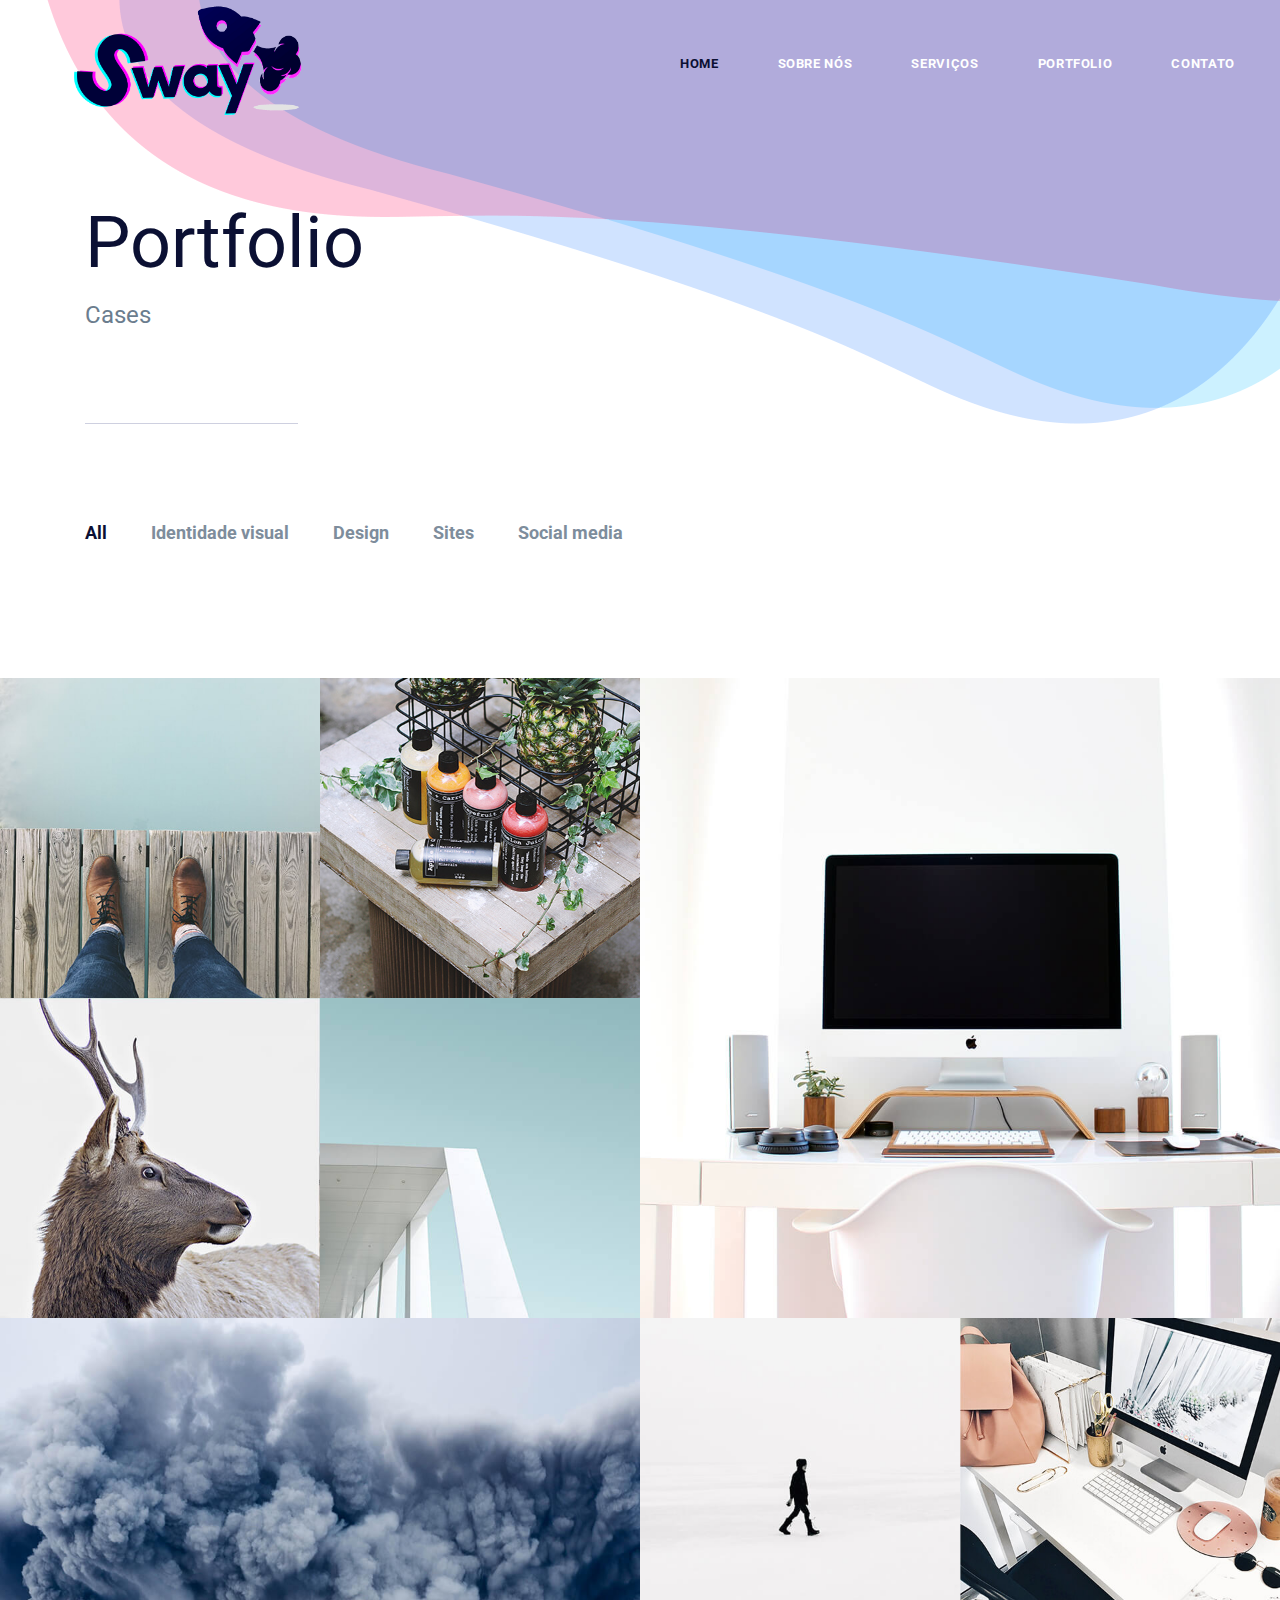
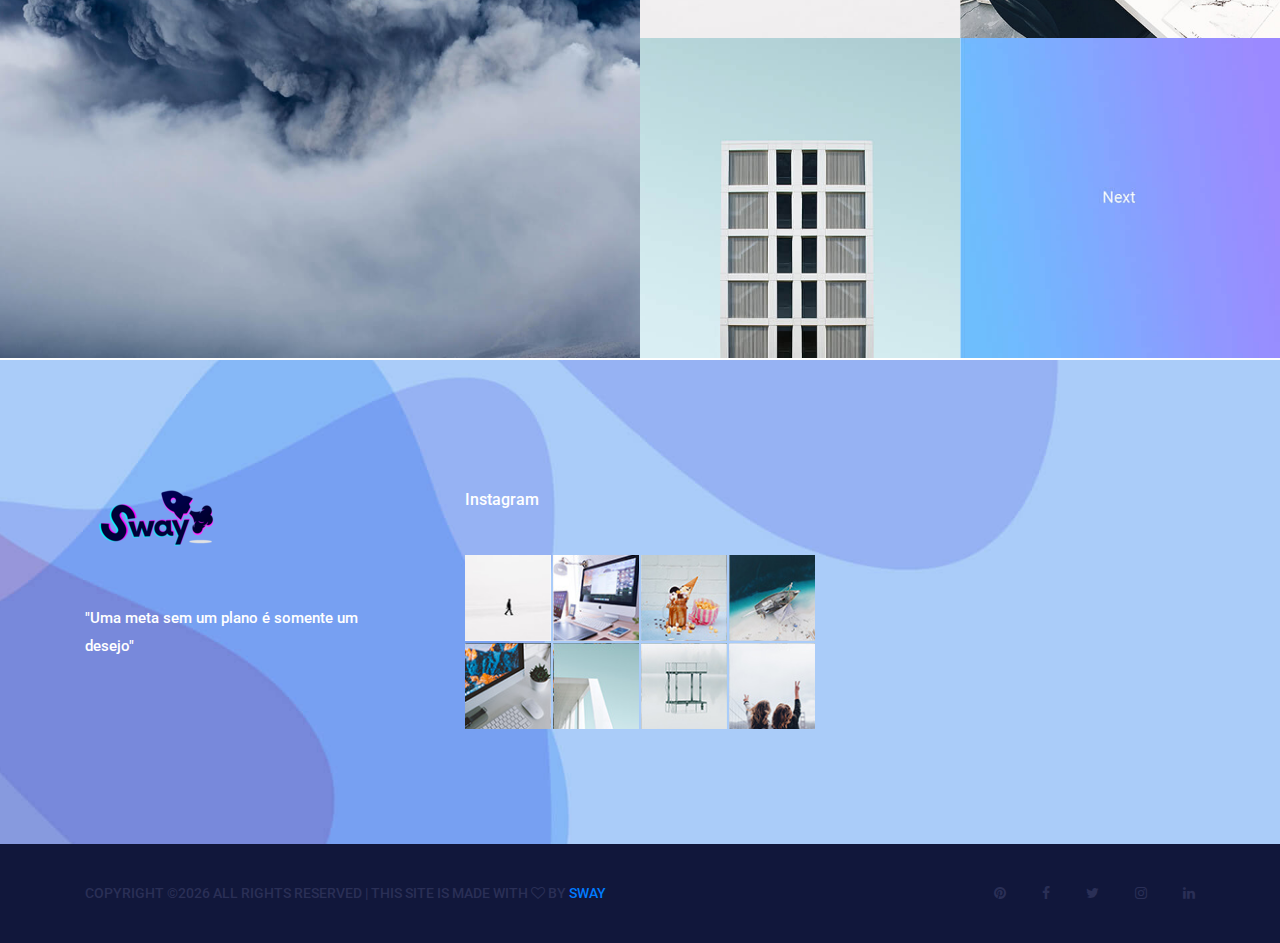
<file: portfolio.html>
<!DOCTYPE html>
<html lang="en">
    <head>
        <meta charset="utf-8">
        <meta http-equiv="X-UA-Compatible" content="IE=edge">
        <meta name="viewport" content="width=device-width, initial-scale=1">
        
        <link rel="icon" href="img/fav-icon.png" type="image/x-icon" />
        <!-- The above 3 meta tags *must* come first in the head; any other head content must come *after* these tags -->
        <title>Sway</title>

        <!-- Icon css link -->
        <link href="css/font-awesome.min.css" rel="stylesheet">
        <!-- Bootstrap -->
        <link href="css/bootstrap.min.css" rel="stylesheet">
        
        <!-- Rev slider css -->
        <link href="vendors/revolution/css/settings.css" rel="stylesheet">
        <link href="vendors/revolution/css/layers.css" rel="stylesheet">
        <link href="vendors/revolution/css/navigation.css" rel="stylesheet">
        
        <!-- Extra plugin css -->
        <link href="vendors/owl-carousel/owl.carousel.min.css" rel="stylesheet">
        <link href="vendors/magnify-popup/magnific-popup.css" rel="stylesheet">
        
        
        <link href="css/style.css" rel="stylesheet">
        <link href="css/responsive.css" rel="stylesheet">

        <!-- HTML5 shim and Respond.js for IE8 support of HTML5 elements and media queries -->
        <!-- WARNING: Respond.js doesn't work if you view the page via file:// -->
        <!--[if lt IE 9]>
        <script src="https://oss.maxcdn.com/html5shiv/3.7.3/html5shiv.min.js"></script>
        <script src="https://oss.maxcdn.com/respond/1.4.2/respond.min.js"></script>
        <![endif]-->
    </head>
    <body>
        
        <!--================Header Menu Area =================-->
        <header class="main_menu_area">
            <nav class="navbar navbar-expand-lg navbar-light bg-light">
                <a class="navbar-brand" href="index.html"><img src="img/logo.png" alt=""></a>
                <button class="navbar-toggler" type="button" data-toggle="collapse" data-target="#navbarSupportedContent" aria-controls="navbarSupportedContent" aria-expanded="false" aria-label="Toggle navigation">
                    <span></span>
                    <span></span>
                    <span></span>
                </button>

                <div class="collapse navbar-collapse" id="navbarSupportedContent">
                    <ul class="navbar-nav">
                        <li class="nav-item active"><a class="nav-link" href="index.html">Home</a></li>
                        <li class="nav-item"><a class="nav-link" href="about-us.html">Sobre nós</a></li>
                        <li class="nav-item"><a class="nav-link" href="service.html">Serviços</a></li>
                        <li class="nav-item"><a class="nav-link" href="portfolio.html">Portfolio</a></li>
                        <li class="nav-item"><a class="nav-link" href="contact.html">Contato</a></li>
                    </ul>
                </div>
            </nav>
        </header>
        <!--================End Header Menu Area =================-->
        
        <!--================Banner Area =================-->
        <section class="banner_area">
            <div class="container">
                <div class="banner_inner_text">
                    <h2>Portfolio</h2>
                    <p>Cases</p>
                </div>
            </div>
        </section>
        <!--================End Banner Area =================-->
        
        <!--================Portfolio Area =================-->
        <section class="portfolio_area">
            <div class="container">
                <div class="portfolio_filter">
                    <ul>
                        <li class="active" data-filter="*"><a href="#">All</a></li>
                        <li data-filter=".brand"><a href="#">Identidade visual</a></li>
                        <li data-filter=".design"><a href="#">Design</a></li>
                        <li data-filter=".arc"><a href="#">Sites</a></li>
                        <li data-filter=".photo"><a href="#">Social media</a></li>
                    </ul>
                </div>
            </div>
            <div class="ms_portfolio_inner">
                <div class="ms_p_item wd_25 brand arc photo">
                    <img src="img/portfolio/ms-portfolio/ms-p-1.jpg" alt="">
                </div>
                <div class="ms_p_item wd_25 brand arc photo">
                    <img src="img/portfolio/ms-portfolio/ms-p-2.jpg" alt="">
                </div>
                <div class="ms_p_item wd_50 brand">
                    <img src="img/portfolio/ms-portfolio/ms-p-3.jpg" alt="">
                </div>
                <div class="ms_p_item wd_25 brand arc photo">
                    <img src="img/portfolio/ms-portfolio/ms-p-4.jpg" alt="">
                </div>
                <div class="ms_p_item wd_25 brand arc photo">
                    <img src="img/portfolio/ms-portfolio/ms-p-5.jpg" alt="">
                </div>
                <div class="ms_p_item wd_50">
                    <img src="img/portfolio/ms-portfolio/ms-p-6.jpg" alt="">
                </div>
                <div class="ms_p_item wd_25 design arc">
                    <img src="img/portfolio/ms-portfolio/ms-p-7.jpg" alt="">
                </div>
                <div class="ms_p_item wd_25 design arc">
                    <img src="img/portfolio/ms-portfolio/ms-p-8.jpg" alt="">
                </div>
                <div class="ms_p_item wd_25 design arc">
                    <img src="img/portfolio/ms-portfolio/ms-p-9.jpg" alt="">
                </div>
                <div class="ms_p_item wd_25 design arc">
                    <img src="img/portfolio/ms-portfolio/ms-p-10.jpg" alt="">
                </div>
            </div>
        </section>
        <!--================End Portfolio Area =================-->
        
        <!--================Footer Area =================-->
        <footer class="footr_area">
            <div class="footer_widget_area">
                <div class="container">
                    <div class="row footer_widget_inner">
                        <div class="col-lg-4 col-sm-6">
                            <aside class="f_widget f_about_widget">
                                <img src="img/footer-logo.png" alt="">
                                <p>"Uma meta sem um plano é somente um desejo"</p>
                            </aside>
                        </div>
                        <div class="col-lg-4 col-sm-6">
                            <aside class="f_widget f_insta_widget">
                                <div class="f_title">
                                    <h3>Instagram</h3>
                                </div>
                                <ul>
                                    <li><a href="#"><img src="img/instagram/ins-1.jpg" alt=""></a></li>
                                    <li><a href="#"><img src="img/instagram/ins-2.jpg" alt=""></a></li>
                                    <li><a href="#"><img src="img/instagram/ins-3.jpg" alt=""></a></li>
                                    <li><a href="#"><img src="img/instagram/ins-4.jpg" alt=""></a></li>
                                    <li><a href="#"><img src="img/instagram/ins-5.jpg" alt=""></a></li>
                                    <li><a href="#"><img src="img/instagram/ins-6.jpg" alt=""></a></li>
                                    <li><a href="#"><img src="img/instagram/ins-7.jpg" alt=""></a></li>
                                    <li><a href="#"><img src="img/instagram/ins-8.jpg" alt=""></a></li>
                                </ul>
                            </aside>
                        </div>
                        <div class="col-lg-4 col-sm-6">
                            <aside class="f_widget f_subs_widget">
                                <div class="f_title">
                                   
                            </aside>
                        </div>
                    </div>
                </div>
            </div>
            <div class="footer_copyright">
                <div class="container">
                    <div class="float-sm-left">
                        <h5><!-- Link back to Colorlib can't be removed. Template is licensed under CC BY 3.0. -->
Copyright &copy;<script>document.write(new Date().getFullYear());</script> All rights reserved | This site is made with <i class="fa fa-heart-o" aria-hidden="true"></i> by <a href="https://colorlib.com" target="_blank">Sway</a>
<!-- Link back to Colorlib can't be removed. Template is licensed under CC BY 3.0. --></h5>
                    </div>
                    <div class="float-sm-right">
                        <ul>
                            <li><a href="#"><i class="fa fa-pinterest"></i></a></li>
                            <li><a href="#"><i class="fa fa-facebook"></i></a></li>
                            <li><a href="#"><i class="fa fa-twitter"></i></a></li>
                            <li><a href="#"><i class="fa fa-instagram"></i></a></li>
                            <li><a href="#"><i class="fa fa-linkedin"></i></a></li>
                        </ul>
                    </div>
                </div>
            </div>
        </footer>
        <!--================End Footer Area =================-->
        
        
        
        
        <!-- jQuery (necessary for Bootstrap's JavaScript plugins) -->
        <script src="js/jquery-3.2.1.min.js"></script>
        <!-- Include all compiled plugins (below), or include individual files as needed -->
        <script src="js/popper.min.js"></script>
        <script src="js/bootstrap.min.js"></script>
        <!-- Rev slider js -->
        <script src="vendors/revolution/js/jquery.themepunch.tools.min.js"></script>
        <script src="vendors/revolution/js/jquery.themepunch.revolution.min.js"></script>
        <script src="vendors/revolution/js/extensions/revolution.extension.actions.min.js"></script>
        <script src="vendors/revolution/js/extensions/revolution.extension.video.min.js"></script>
        <script src="vendors/revolution/js/extensions/revolution.extension.slideanims.min.js"></script>
        <script src="vendors/revolution/js/extensions/revolution.extension.layeranimation.min.js"></script>
        <script src="vendors/revolution/js/extensions/revolution.extension.navigation.min.js"></script>
        <script src="vendors/revolution/js/extensions/revolution.extension.slideanims.min.js"></script>
        <!-- Extra plugin css -->
        <script src="vendors/counterup/jquery.waypoints.min.js"></script>
        <script src="vendors/counterup/jquery.counterup.min.js"></script> 
        <script src="vendors/counterup/apear.js"></script>
        <script src="vendors/counterup/countto.js"></script>
        <script src="vendors/owl-carousel/owl.carousel.min.js"></script>
        <script src="vendors/magnify-popup/jquery.magnific-popup.min.js"></script>
        <script src="js/smoothscroll.js"></script>
        <script src="vendors/circle-bar/circle-progress.min.js"></script>
        <script src="vendors/circle-bar/plugins.js"></script>
        <script src="vendors/isotope/imagesloaded.pkgd.min.js"></script>
        <script src="vendors/isotope/isotope.pkgd.min.js"></script>
        
        <script src="js/circle-active.js"></script>
        <script src="js/theme.js"></script>
    </body>
</html>
</file>
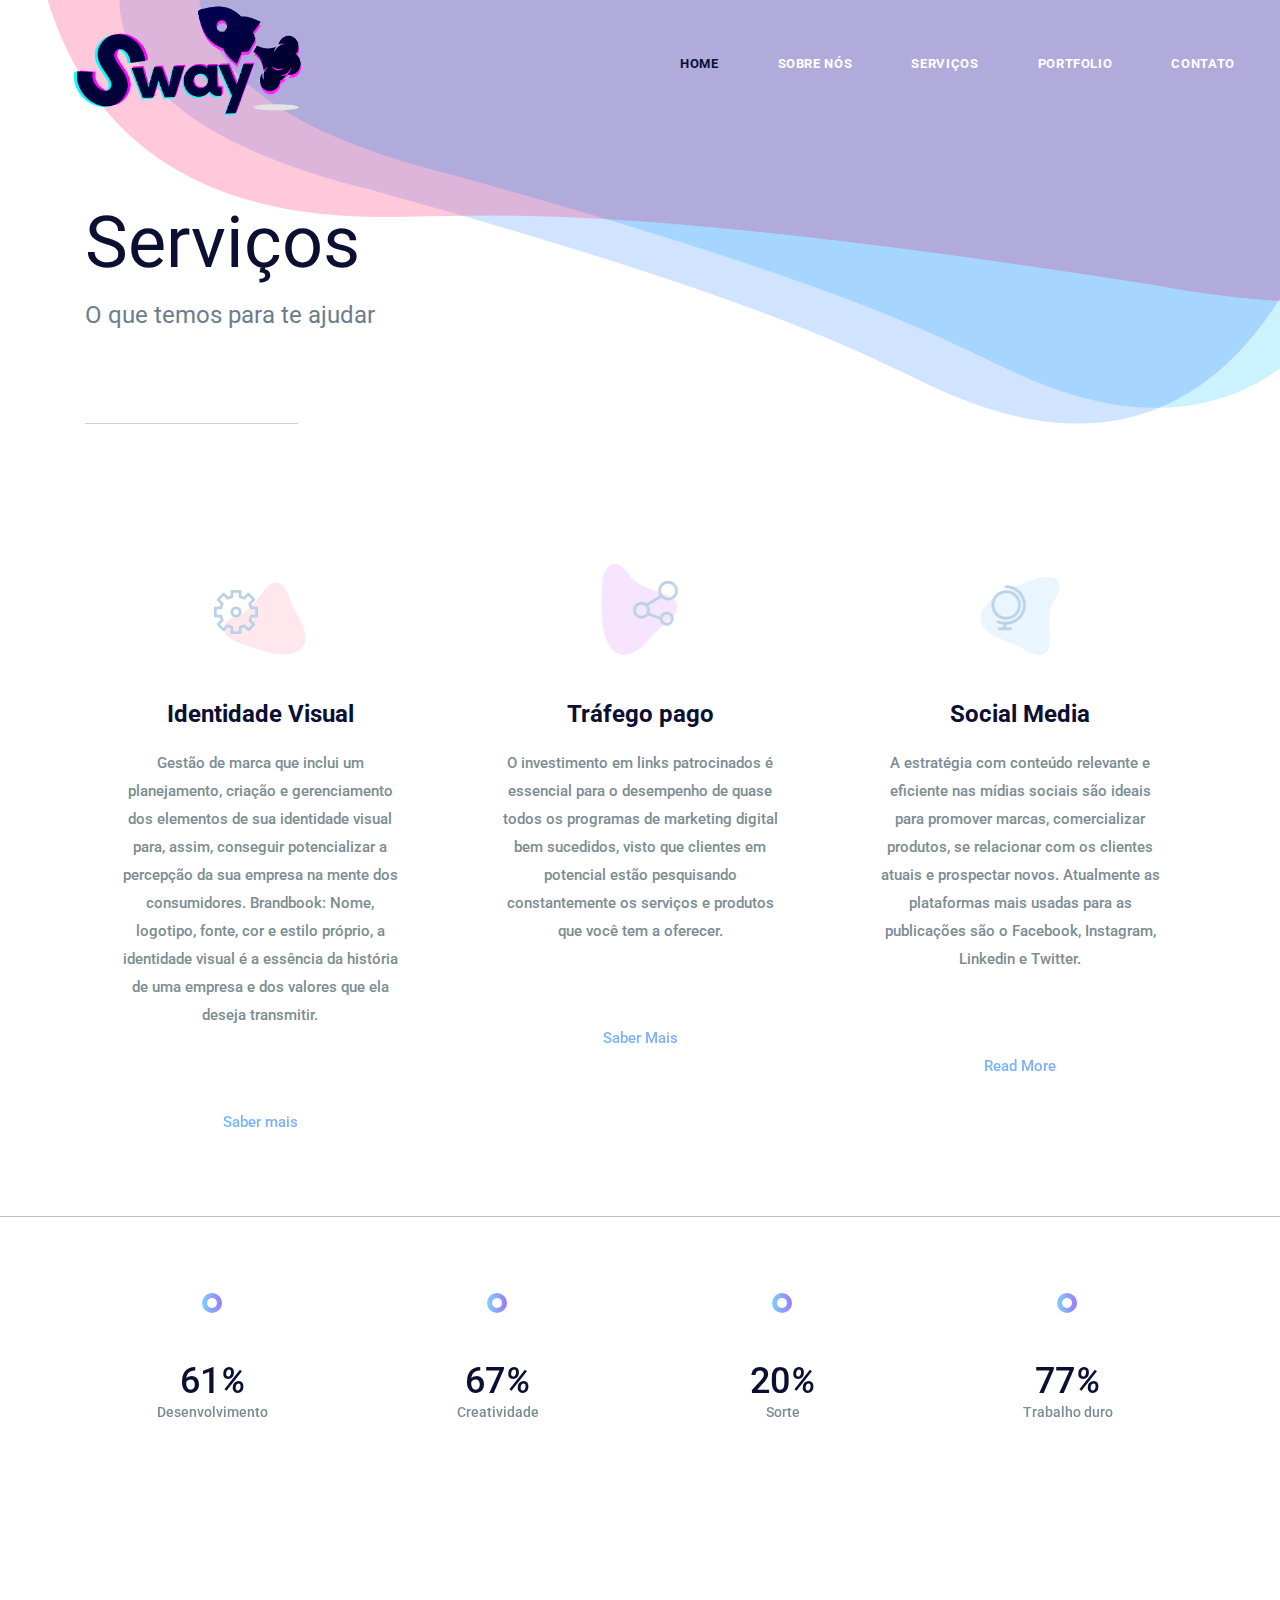
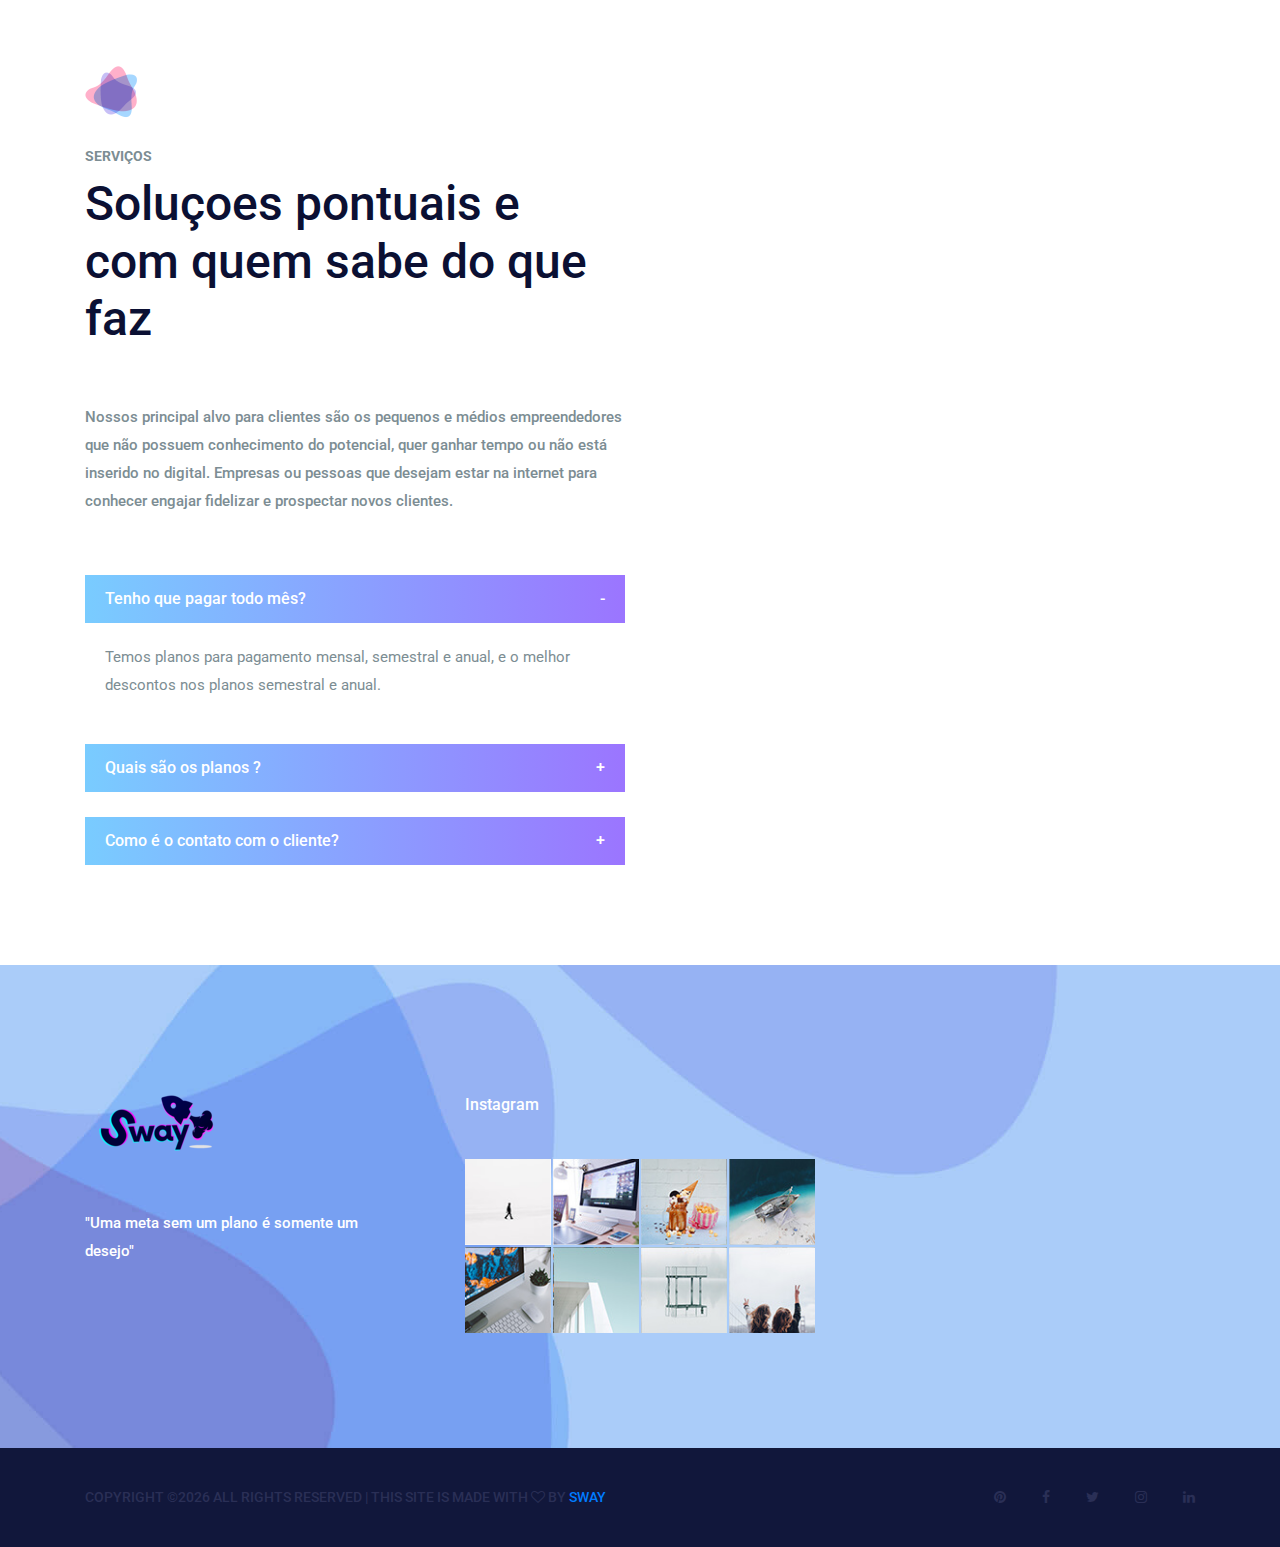
<file: service.html>
<!DOCTYPE html>
<html lang="en">
    <head>
        <meta charset="utf-8">
        <meta http-equiv="X-UA-Compatible" content="IE=edge">
        <meta name="viewport" content="width=device-width, initial-scale=1">
        
        <link rel="icon" href="img/fav-icon.png" type="image/x-icon" />
        <!-- The above 3 meta tags *must* come first in the head; any other head content must come *after* these tags -->
        <title>Sway</title>

        <!-- Icon css link -->
        <link href="css/font-awesome.min.css" rel="stylesheet">
        <!-- Bootstrap -->
        <link href="css/bootstrap.min.css" rel="stylesheet">
        
        <!-- Rev slider css -->
        <link href="vendors/revolution/css/settings.css" rel="stylesheet">
        <link href="vendors/revolution/css/layers.css" rel="stylesheet">
        <link href="vendors/revolution/css/navigation.css" rel="stylesheet">
        
        <!-- Extra plugin css -->
        <link href="vendors/owl-carousel/owl.carousel.min.css" rel="stylesheet">
        <link href="vendors/magnify-popup/magnific-popup.css" rel="stylesheet">
        
        
        <link href="css/style.css" rel="stylesheet">
        <link href="css/responsive.css" rel="stylesheet">

        <!-- HTML5 shim and Respond.js for IE8 support of HTML5 elements and media queries -->
        <!-- WARNING: Respond.js doesn't work if you view the page via file:// -->
        <!--[if lt IE 9]>
        <script src="https://oss.maxcdn.com/html5shiv/3.7.3/html5shiv.min.js"></script>
        <script src="https://oss.maxcdn.com/respond/1.4.2/respond.min.js"></script>
        <![endif]-->
    </head>
    <body>
        
        <!--================Header Menu Area =================-->
        <header class="main_menu_area">
            <nav class="navbar navbar-expand-lg navbar-light bg-light">
                <a class="navbar-brand" href="index.html"><img src="img/logo.png" alt=""></a>
                <button class="navbar-toggler" type="button" data-toggle="collapse" data-target="#navbarSupportedContent" aria-controls="navbarSupportedContent" aria-expanded="false" aria-label="Toggle navigation">
                    <span></span>
                    <span></span>
                    <span></span>
                </button>

                <div class="collapse navbar-collapse" id="navbarSupportedContent">
                    <ul class="navbar-nav">
                        <li class="nav-item active"><a class="nav-link" href="index.html">Home</a></li>
                        <li class="nav-item"><a class="nav-link" href="about-us.html">Sobre nós</a></li>
                        <li class="nav-item"><a class="nav-link" href="service.html">Serviços</a></li>
                        <li class="nav-item"><a class="nav-link" href="portfolio.html">Portfolio</a></li>
                        <li class="nav-item"><a class="nav-link" href="contact.html">Contato</a></li>
                    </ul>
                </div>
            </nav>
        </header>
        <!--================End Header Menu Area =================-->
        
        <!--================Banner Area =================-->
        <section class="banner_area">
            <div class="container">
                <div class="banner_inner_text">
                    <h2>Serviços</h2>
                    <p>O que temos para te ajudar</p>
                </div>
            </div>
        </section>
        <!--================End Banner Area =================-->
        
        <!--================End Banner Area =================-->
        <section class="service_feature">
            <div class="container">
                <div class="row feature_inner">
                    <div class="col-lg-4 col-sm-6">
                        <div class="feature_item">
                            <div class="f_icon">
                                <img src="img/icon/f-icon-1.png" alt="">
                            </div>
                            <h4>Identidade Visual</h4>
                            <p>Gestão de marca que inclui um planejamento, criação e gerenciamento dos elementos de sua identidade visual para, assim, conseguir potencializar 
                                a percepção da sua empresa na mente dos consumidores. 
                                Brandbook: Nome, logotipo, fonte, cor e estilo próprio, a identidade visual é a essência da história de uma empresa e dos valores que ela deseja transmitir. </p>
                            <a class="more_btn" href="#">Saber mais</a>
                        </div>
                    </div>
                    <div class="col-lg-4 col-sm-6">
                        <div class="feature_item">
                            <div class="f_icon">
                                <img src="img/icon/f-icon-2.png" alt="">
                            </div>
                            <h4>Tráfego pago</h4>
                            <p>O investimento em links patrocinados é essencial para o desempenho de quase todos os programas de marketing digital bem sucedidos, visto que clientes em potencial estão pesquisando constantemente os serviços e produtos que você tem a oferecer.</p>
                            <a class="more_btn" href="#">Saber Mais</a>
                        </div>
                    </div>
                    <div class="col-lg-4 col-sm-6">
                        <div class="feature_item">
                            <div class="f_icon">
                                <img src="img/icon/f-icon-3.png" alt="">
                            </div>
                            <h4>Social Media</h4>
                            <p>A estratégia com conteúdo relevante e eficiente nas mídias sociais são ideais para promover marcas, comercializar produtos, 
                                se relacionar com os clientes atuais e prospectar novos. Atualmente as plataformas mais usadas para as publicações são o Facebook, Instagram, Linkedin e Twitter. </p>
                            <a class="more_btn" href="#">Read More</a>
                        </div>
                    </div>
                  
            </div>
        </section>
        <!--================End Banner Area =================-->
        
        <!--================Circle Chart Area =================-->
        <section class="circle_chart_area">
            <div class="container">
                <div class="row">
                    <div class="col-lg-3 col-sm-6">
                        <div class="circle_progress circular style-polygon" data-percentage="75" data-thickness="3" data-reverse="true" data-empty-fill="transparent" data-start-color="#987dff" data-end-color="#7acaff">
                            <div class="circle_progress_inner">
                                <strong></strong>
                                <span class="percentage"></span>
                                <h4>Desenvolvimento</h4>
                            </div> 
                        </div>
                    </div>
                    <div class="col-lg-3 col-sm-6">
                        <div class="circle_progress circular style-polygon" data-percentage="83" data-thickness="3" data-reverse="true" data-empty-fill="transparent" data-start-color="#987dff" data-end-color="#7acaff">
                            <div class="circle_progress_inner">
                                <strong></strong>
                                <span class="percentage"></span>
                                <h4>Creatividade</h4>
                            </div> 
                        </div>
                    </div>
                    <div class="col-lg-3 col-sm-6">
                        <div class="circle_progress circular style-polygon" data-percentage="25" data-thickness="3" data-reverse="true" data-empty-fill="transparent" data-start-color="#987dff" data-end-color="#7acaff">
                            <div class="circle_progress_inner">
                                <strong></strong>
                                <span class="percentage"></span>
                                <h4>Sorte</h4>
                            </div> 
                        </div>
                    </div>
                    <div class="col-lg-3 col-sm-6">
                        <div class="circle_progress circular style-polygon" data-percentage="95" data-thickness="3" data-reverse="true" data-empty-fill="transparent" data-start-color="#987dff" data-end-color="#7acaff">
                            <div class="circle_progress_inner">
                                <strong></strong>
                                <span class="percentage"></span>
                                <h4>Trabalho duro</h4>
                            </div> 
                        </div>
                    </div>
                </div>
            </div>
        </section>
        <!--================End Circle Chart Area =================-->
        
        <!--================Service Solution Area =================-->
        <section class="service_solution_area p_100">
            <div class="container">
                <div class="row s_solution_inner">
                    <div class="col-lg-6">
                        <div class="s_solution_item">
                            <div class="l_title">
                                <img src="img/icon/title-icon.png" alt="">
                                <h6>Serviços</h6>
                                <h2>Soluçoes pontuais e com quem sabe do que faz</h2>
                            </div>
                            <p>Nossos principal alvo para clientes são os pequenos e médios empreendedores que não possuem conhecimento do potencial, quer ganhar tempo ou não está inserido no digital. Empresas ou pessoas que desejam estar na internet para conhecer engajar fidelizar e prospectar novos clientes.
                            </p>
                            <div id="accordion" role="tablist" class="solution_collaps">
                                <div class="card">
                                    <div class="card-header" role="tab" id="headingOne">
                                        <h5 class="mb-0">
                                            <a data-toggle="collapse" href="#collapseOne" aria-expanded="true" aria-controls="collapseOne">
                                            Tenho que pagar todo mês?
                                            <i class="minus">-</i>
                                            <i class="plus">+</i>
                                            </a>
                                        </h5>
                                    </div>

                                    <div id="collapseOne" class="collapse show" role="tabpanel" aria-labelledby="headingOne" data-parent="#accordion">
                                        <div class="card-body">
                                            <p>Temos planos para pagamento mensal, semestral e anual, e o melhor descontos nos planos semestral e anual.</p>
                                        </div>
                                    </div>
                                </div>
                                <div class="card">
                                    <div class="card-header" role="tab" id="headingTwo">
                                        <h5 class="mb-0">
                                            <a class="collapsed" data-toggle="collapse" href="#collapseTwo" aria-expanded="false" aria-controls="collapseTwo">
                                            Quais são os planos  ?
                                            <i class="minus">-</i>
                                            <i class="plus">+</i>
                                            </a>
                                        </h5>
                                    </div>
                                    <div id="collapseTwo" class="collapse" role="tabpanel" aria-labelledby="headingTwo" data-parent="#accordion">
                                        <div class="card-body">
                                            <p>Entre em contato com nossos consultores que faremos um orçamento.</p>
                                        </div>
                                    </div>
                                </div>
                                <div class="card">
                                    <div class="card-header" role="tab" id="headingThree">
                                        <h5 class="mb-0">
                                            <a class="collapsed" data-toggle="collapse" href="#collapseThree" aria-expanded="false" aria-controls="collapseThree">
                                            Como é o contato com o cliente?
                                            <i class="minus">-</i>
                                            <i class="plus">+</i>
                                            </a>
                                        </h5>
                                    </div>
                                    <div id="collapseThree" class="collapse" role="tabpanel" aria-labelledby="headingThree" data-parent="#accordion">
                                        <div class="card-body">
                                            <p>Nosso cliente é da familia. Tratamos com respeito, pro-atividade, profissionalismo e desenvolvemos um relacionamento duradouro </p>
                                        </div>
                                    </div>
                                </div>
                            </div>
                        </div>
                    </div>
                </div>
            </div>
        </section>
        <!--================End Service Solution Area =================-->
        
        <!--================Footer Area =================-->
        <footer class="footr_area">
            <div class="footer_widget_area">
                <div class="container">
                    <div class="row footer_widget_inner">
                        <div class="col-lg-4 col-sm-6">
                            <aside class="f_widget f_about_widget">
                                <img src="img/footer-logo.png" alt="">
                                <p>"Uma meta sem um plano é somente um desejo"</p>
                            </aside>
                        </div>
                        <div class="col-lg-4 col-sm-6">
                            <aside class="f_widget f_insta_widget">
                                <div class="f_title">
                                    <h3>Instagram</h3>
                                </div>
                                <ul>
                                    <li><a href="#"><img src="img/instagram/ins-1.jpg" alt=""></a></li>
                                    <li><a href="#"><img src="img/instagram/ins-2.jpg" alt=""></a></li>
                                    <li><a href="#"><img src="img/instagram/ins-3.jpg" alt=""></a></li>
                                    <li><a href="#"><img src="img/instagram/ins-4.jpg" alt=""></a></li>
                                    <li><a href="#"><img src="img/instagram/ins-5.jpg" alt=""></a></li>
                                    <li><a href="#"><img src="img/instagram/ins-6.jpg" alt=""></a></li>
                                    <li><a href="#"><img src="img/instagram/ins-7.jpg" alt=""></a></li>
                                    <li><a href="#"><img src="img/instagram/ins-8.jpg" alt=""></a></li>
                                </ul>
                            </aside>
                        </div>
                        <div class="col-lg-4 col-sm-6">
                            <aside class="f_widget f_subs_widget">
                                <div class="f_title">
                                   
                            </aside>
                        </div>
                    </div>
                </div>
            </div>
            <div class="footer_copyright">
                <div class="container">
                    <div class="float-sm-left">
                        <h5><!-- Link back to Colorlib can't be removed. Template is licensed under CC BY 3.0. -->
Copyright &copy;<script>document.write(new Date().getFullYear());</script> All rights reserved | This site is made with <i class="fa fa-heart-o" aria-hidden="true"></i> by <a href="https://colorlib.com" target="_blank">Sway</a>
<!-- Link back to Colorlib can't be removed. Template is licensed under CC BY 3.0. --></h5>
                    </div>
                    <div class="float-sm-right">
                        <ul>
                            <li><a href="#"><i class="fa fa-pinterest"></i></a></li>
                            <li><a href="#"><i class="fa fa-facebook"></i></a></li>
                            <li><a href="#"><i class="fa fa-twitter"></i></a></li>
                            <li><a href="#"><i class="fa fa-instagram"></i></a></li>
                            <li><a href="#"><i class="fa fa-linkedin"></i></a></li>
                        </ul>
                    </div>
                </div>
            </div>
        </footer>
        <!--================End Footer Area =================-->
        
        
        
        
        <!-- jQuery (necessary for Bootstrap's JavaScript plugins) -->
        <script src="js/jquery-3.2.1.min.js"></script>
        <!-- Include all compiled plugins (below), or include individual files as needed -->
        <script src="js/popper.min.js"></script>
        <script src="js/bootstrap.min.js"></script>
        <!-- Rev slider js -->
        <script src="vendors/revolution/js/jquery.themepunch.tools.min.js"></script>
        <script src="vendors/revolution/js/jquery.themepunch.revolution.min.js"></script>
        <script src="vendors/revolution/js/extensions/revolution.extension.actions.min.js"></script>
        <script src="vendors/revolution/js/extensions/revolution.extension.video.min.js"></script>
        <script src="vendors/revolution/js/extensions/revolution.extension.slideanims.min.js"></script>
        <script src="vendors/revolution/js/extensions/revolution.extension.layeranimation.min.js"></script>
        <script src="vendors/revolution/js/extensions/revolution.extension.navigation.min.js"></script>
        <script src="vendors/revolution/js/extensions/revolution.extension.slideanims.min.js"></script>
        <!-- Extra plugin css -->
        <script src="vendors/counterup/jquery.waypoints.min.js"></script>
        <script src="vendors/counterup/jquery.counterup.min.js"></script> 
        <script src="vendors/counterup/apear.js"></script>
        <script src="vendors/counterup/countto.js"></script>
        <script src="vendors/owl-carousel/owl.carousel.min.js"></script>
        <script src="vendors/magnify-popup/jquery.magnific-popup.min.js"></script>
        <script src="js/smoothscroll.js"></script>
        <script src="vendors/circle-bar/circle-progress.min.js"></script>
        <script src="vendors/circle-bar/plugins.js"></script>
        
        <script src="js/circle-active.js"></script>
        <script src="js/theme.js"></script>
    </body>
</html>
</file>
<file: vendors/revolution/css/settings.css>
/*-----------------------------------------------------------------------------

-	Revolution Slider 5.0 Default Style Settings -

Screen Stylesheet

version:   	5.3.1
date:      	07/12/15
author:		themepunch
email:     	info@themepunch.com
website:   	http://www.themepunch.com
-----------------------------------------------------------------------------*/

#debungcontrolls,.debugtimeline{width:100%;box-sizing:border-box}.rev_column,.rev_column .tp-parallax-wrap,.tp-svg-layer svg{vertical-align:top}#debungcontrolls{z-index:100000;position:fixed;bottom:0;height:auto;background:rgba(0,0,0,.6);padding:10px}.debugtimeline{height:10px;position:relative;margin-bottom:3px;display:none;white-space:nowrap}.debugtimeline:hover{height:15px}.the_timeline_tester{background:#e74c3c;position:absolute;top:0;left:0;height:100%;width:0}.debugtimeline.tl_slide .the_timeline_tester{background:#f39c12}.debugtimeline.tl_frame .the_timeline_tester{background:#3498db}.debugtimline_txt{color:#fff;font-weight:400;font-size:7px;position:absolute;left:10px;top:0;white-space:nowrap;line-height:10px}.rtl{direction:rtl}@font-face{font-family:revicons;src:url(../fonts/revicons/revicons.eot?5510888);src:url(../fonts/revicons/revicons.eot?5510888#iefix) format('embedded-opentype'),url(../fonts/revicons/revicons.woff?5510888) format('woff'),url(../fonts/revicons/revicons.ttf?5510888) format('truetype'),url(../fonts/revicons/revicons.svg?5510888#revicons) format('svg');font-weight:400;font-style:normal}[class*=" revicon-"]:before,[class^=revicon-]:before{font-family:revicons;font-style:normal;font-weight:400;speak:none;display:inline-block;text-decoration:inherit;width:1em;margin-right:.2em;text-align:center;font-variant:normal;text-transform:none;line-height:1em;margin-left:.2em}.revicon-search-1:before{content:'\e802'}.revicon-pencil-1:before{content:'\e831'}.revicon-picture-1:before{content:'\e803'}.revicon-cancel:before{content:'\e80a'}.revicon-info-circled:before{content:'\e80f'}.revicon-trash:before{content:'\e801'}.revicon-left-dir:before{content:'\e817'}.revicon-right-dir:before{content:'\e818'}.revicon-down-open:before{content:'\e83b'}.revicon-left-open:before{content:'\e819'}.revicon-right-open:before{content:'\e81a'}.revicon-angle-left:before{content:'\e820'}.revicon-angle-right:before{content:'\e81d'}.revicon-left-big:before{content:'\e81f'}.revicon-right-big:before{content:'\e81e'}.revicon-magic:before{content:'\e807'}.revicon-picture:before{content:'\e800'}.revicon-export:before{content:'\e80b'}.revicon-cog:before{content:'\e832'}.revicon-login:before{content:'\e833'}.revicon-logout:before{content:'\e834'}.revicon-video:before{content:'\e805'}.revicon-arrow-combo:before{content:'\e827'}.revicon-left-open-1:before{content:'\e82a'}.revicon-right-open-1:before{content:'\e82b'}.revicon-left-open-mini:before{content:'\e822'}.revicon-right-open-mini:before{content:'\e823'}.revicon-left-open-big:before{content:'\e824'}.revicon-right-open-big:before{content:'\e825'}.revicon-left:before{content:'\e836'}.revicon-right:before{content:'\e826'}.revicon-ccw:before{content:'\e808'}.revicon-arrows-ccw:before{content:'\e806'}.revicon-palette:before{content:'\e829'}.revicon-list-add:before{content:'\e80c'}.revicon-doc:before{content:'\e809'}.revicon-left-open-outline:before{content:'\e82e'}.revicon-left-open-2:before{content:'\e82c'}.revicon-right-open-outline:before{content:'\e82f'}.revicon-right-open-2:before{content:'\e82d'}.revicon-equalizer:before{content:'\e83a'}.revicon-layers-alt:before{content:'\e804'}.revicon-popup:before{content:'\e828'}.rev_slider_wrapper{position:relative;z-index:0;width:100%}.rev_slider{position:relative;overflow:visible}.entry-content .rev_slider a,.rev_slider a{box-shadow:none}.tp-overflow-hidden{overflow:hidden!important}.group_ov_hidden{overflow:hidden}.rev_slider img,.tp-simpleresponsive img{max-width:none!important;transition:none;margin:0;padding:0;border:none}.rev_slider .no-slides-text{font-weight:700;text-align:center;padding-top:80px}.rev_slider>ul,.rev_slider>ul>li,.rev_slider>ul>li:before,.rev_slider_wrapper>ul,.tp-revslider-mainul>li,.tp-revslider-mainul>li:before,.tp-simpleresponsive>ul,.tp-simpleresponsive>ul>li,.tp-simpleresponsive>ul>li:before{list-style:none!important;position:absolute;margin:0!important;padding:0!important;overflow-x:visible;overflow-y:visible;background-image:none;background-position:0 0;text-indent:0;top:0;left:0}.rev_slider>ul>li,.rev_slider>ul>li:before,.tp-revslider-mainul>li,.tp-revslider-mainul>li:before,.tp-simpleresponsive>ul>li,.tp-simpleresponsive>ul>li:before{visibility:hidden}.tp-revslider-mainul,.tp-revslider-slidesli{padding:0!important;margin:0!important;list-style:none!important}.fullscreen-container,.fullwidthbanner-container{padding:0;position:relative}.rev_slider li.tp-revslider-slidesli{position:absolute!important}.tp-caption .rs-untoggled-content{display:block}.tp-caption .rs-toggled-content{display:none}.rs-toggle-content-active.tp-caption .rs-toggled-content{display:block}.rs-toggle-content-active.tp-caption .rs-untoggled-content{display:none}.rev_slider .caption,.rev_slider .tp-caption{position:relative;visibility:hidden;white-space:nowrap;display:block;-webkit-font-smoothing:antialiased!important;z-index:1}.rev_slider .caption,.rev_slider .tp-caption,.tp-simpleresponsive img{-moz-user-select:none;-khtml-user-select:none;-webkit-user-select:none;-o-user-select:none}.rev_slider .tp-mask-wrap .tp-caption,.rev_slider .tp-mask-wrap :last-child,.wpb_text_column .rev_slider .tp-mask-wrap .tp-caption,.wpb_text_column .rev_slider .tp-mask-wrap :last-child{margin-bottom:0}.tp-svg-layer svg{width:100%;height:100%;position:relative}.tp-carousel-wrapper{cursor:url(openhand.cur),move}.tp-carousel-wrapper.dragged{cursor:url(closedhand.cur),move}.tp_inner_padding{box-sizing:border-box;max-height:none!important}.tp-caption.tp-layer-selectable{-moz-user-select:all;-khtml-user-select:all;-webkit-user-select:all;-o-user-select:all}.tp-caption.tp-hidden-caption,.tp-forcenotvisible,.tp-hide-revslider,.tp-parallax-wrap.tp-hidden-caption{visibility:hidden!important;display:none!important}.rev_slider audio,.rev_slider embed,.rev_slider iframe,.rev_slider object,.rev_slider video{max-width:none!important}.tp-element-background{position:absolute;top:0;left:0;width:100%;height:100%;z-index:0}.rev_row_zone{position:absolute;width:100%;left:0;box-sizing:border-box;min-height:50px;font-size:0}.rev_column_inner,.rev_slider .tp-caption.rev_row{position:relative;width:100%!important;box-sizing:border-box}.rev_row_zone_top{top:0}.rev_row_zone_middle{top:50%;transform:translateY(-50%)}.rev_row_zone_bottom{bottom:0}.rev_slider .tp-caption.rev_row{display:table;table-layout:fixed;vertical-align:top;height:auto!important;font-size:0}.rev_column{display:table-cell;position:relative;height:auto;box-sizing:border-box;font-size:0}.rev_column_inner{display:block;height:auto!important;white-space:normal!important}.rev_column_bg{width:100%;height:100%;position:absolute;top:0;left:0;z-index:0;box-sizing:border-box;background-clip:content-box;border:0 solid transparent}.tp-caption .backcorner,.tp-caption .backcornertop,.tp-caption .frontcorner,.tp-caption .frontcornertop{height:0;top:0;width:0;position:absolute}.rev_column_inner .tp-loop-wrap,.rev_column_inner .tp-mask-wrap,.rev_column_inner .tp-parallax-wrap{text-align:inherit}.rev_column_inner .tp-mask-wrap{display:inline-block}.rev_column_inner .tp-parallax-wrap,.rev_column_inner .tp-parallax-wrap .tp-loop-wrap,.rev_column_inner .tp-parallax-wrap .tp-mask-wrap{position:relative!important;left:auto!important;top:auto!important;line-height:0}.tp-video-play-button,.tp-video-play-button i{line-height:50px!important;vertical-align:top;text-align:center}.rev_column_inner .rev_layer_in_column,.rev_column_inner .tp-parallax-wrap,.rev_column_inner .tp-parallax-wrap .tp-loop-wrap,.rev_column_inner .tp-parallax-wrap .tp-mask-wrap{vertical-align:top}.rev_break_columns{display:block!important}.rev_break_columns .tp-parallax-wrap.rev_column{display:block!important;width:100%!important}.fullwidthbanner-container{overflow:hidden}.fullwidthbanner-container .fullwidthabanner{width:100%;position:relative}.tp-static-layers{position:absolute;z-index:101;top:0;left:0}.tp-caption .frontcorner{border-left:40px solid transparent;border-right:0 solid transparent;border-top:40px solid #00A8FF;left:-40px}.tp-caption .backcorner{border-left:0 solid transparent;border-right:40px solid transparent;border-bottom:40px solid #00A8FF;right:0}.tp-caption .frontcornertop{border-left:40px solid transparent;border-right:0 solid transparent;border-bottom:40px solid #00A8FF;left:-40px}.tp-caption .backcornertop{border-left:0 solid transparent;border-right:40px solid transparent;border-top:40px solid #00A8FF;right:0}.tp-layer-inner-rotation{position:relative!important}img.tp-slider-alternative-image{width:100%;height:auto}.caption.fullscreenvideo,.rs-background-video-layer,.tp-caption.coverscreenvideo,.tp-caption.fullscreenvideo{width:100%;height:100%;top:0;left:0;position:absolute}.noFilterClass{filter:none!important}.rs-background-video-layer{visibility:hidden;z-index:0}.caption.fullscreenvideo audio,.caption.fullscreenvideo iframe,.caption.fullscreenvideo video,.tp-caption.fullscreenvideo iframe,.tp-caption.fullscreenvideo iframe audio,.tp-caption.fullscreenvideo iframe video{width:100%!important;height:100%!important;display:none}.fullcoveredvideo audio,.fullscreenvideo audio .fullcoveredvideo video,.fullscreenvideo video{background:#000}.fullcoveredvideo .tp-poster{background-position:center center;background-size:cover;width:100%;height:100%;top:0;left:0}.videoisplaying .html5vid .tp-poster{display:none}.tp-video-play-button{background:#000;background:rgba(0,0,0,.3);border-radius:5px;position:absolute;top:50%;left:50%;color:#FFF;margin-top:-25px;margin-left:-25px;cursor:pointer;width:50px;height:50px;box-sizing:border-box;display:inline-block;z-index:4;opacity:0;transition:opacity .3s ease-out!important}.tp-audio-html5 .tp-video-play-button,.tp-hiddenaudio{display:none!important}.tp-caption .html5vid{width:100%!important;height:100%!important}.tp-video-play-button i{width:50px;height:50px;display:inline-block;font-size:40px!important}.rs-fullvideo-cover,.tp-dottedoverlay,.tp-shadowcover{height:100%;top:0;left:0;position:absolute}.tp-caption:hover .tp-video-play-button{opacity:1;display:block}.tp-caption .tp-revstop{display:none;border-left:5px solid #fff!important;border-right:5px solid #fff!important;margin-top:15px!important;line-height:20px!important;vertical-align:top;font-size:25px!important}.tp-seek-bar,.tp-video-button,.tp-volume-bar{outline:0;line-height:12px;margin:0;cursor:pointer}.videoisplaying .revicon-right-dir{display:none}.videoisplaying .tp-revstop{display:inline-block}.videoisplaying .tp-video-play-button{display:none}.fullcoveredvideo .tp-video-play-button{display:none!important}.fullscreenvideo .fullscreenvideo audio,.fullscreenvideo .fullscreenvideo video{object-fit:contain!important}.fullscreenvideo .fullcoveredvideo audio,.fullscreenvideo .fullcoveredvideo video{object-fit:cover!important}.tp-video-controls{position:absolute;bottom:0;left:0;right:0;padding:5px;opacity:0;transition:opacity .3s;background-image:linear-gradient(to bottom,#000 13%,#323232 100%);display:table;max-width:100%;overflow:hidden;box-sizing:border-box}.rev-btn.rev-hiddenicon i,.rev-btn.rev-withicon i{transition:all .2s ease-out!important;font-size:15px}.tp-caption:hover .tp-video-controls{opacity:.9}.tp-video-button{background:rgba(0,0,0,.5);border:0;border-radius:3px;font-size:12px;color:#fff;padding:0}.tp-video-button:hover{cursor:pointer}.tp-video-button-wrap,.tp-video-seek-bar-wrap,.tp-video-vol-bar-wrap{padding:0 5px;display:table-cell;vertical-align:middle}.tp-video-seek-bar-wrap{width:80%}.tp-video-vol-bar-wrap{width:20%}.tp-seek-bar,.tp-volume-bar{width:100%;padding:0}.rs-fullvideo-cover{width:100%;background:0 0;z-index:5}.disabled_lc .tp-video-play-button,.rs-background-video-layer audio::-webkit-media-controls,.rs-background-video-layer video::-webkit-media-controls,.rs-background-video-layer video::-webkit-media-controls-start-playback-button{display:none!important}.tp-audio-html5 .tp-video-controls{opacity:1!important;visibility:visible!important}.tp-dottedoverlay{background-repeat:repeat;width:100%;z-index:3}.tp-dottedoverlay.twoxtwo{background:url(../assets/gridtile.png)}.tp-dottedoverlay.twoxtwowhite{background:url(../assets/gridtile_white.png)}.tp-dottedoverlay.threexthree{background:url(../assets/gridtile_3x3.png)}.tp-dottedoverlay.threexthreewhite{background:url(../assets/gridtile_3x3_white.png)}.tp-shadowcover{width:100%;background:#fff;z-index:-1}.tp-shadow1{box-shadow:0 10px 6px -6px rgba(0,0,0,.8)}.tp-shadow2:after,.tp-shadow2:before,.tp-shadow3:before,.tp-shadow4:after{z-index:-2;position:absolute;content:"";bottom:10px;left:10px;width:50%;top:85%;max-width:300px;background:0 0;box-shadow:0 15px 10px rgba(0,0,0,.8);transform:rotate(-3deg)}.tp-shadow2:after,.tp-shadow4:after{transform:rotate(3deg);right:10px;left:auto}.tp-shadow5{position:relative;box-shadow:0 1px 4px rgba(0,0,0,.3),0 0 40px rgba(0,0,0,.1) inset}.tp-shadow5:after,.tp-shadow5:before{content:"";position:absolute;z-index:-2;box-shadow:0 0 25px 0 rgba(0,0,0,.6);top:30%;bottom:0;left:20px;right:20px;border-radius:100px/20px}.tp-button{padding:6px 13px 5px;border-radius:3px;height:30px;cursor:pointer;color:#fff!important;text-shadow:0 1px 1px rgba(0,0,0,.6)!important;font-size:15px;line-height:45px!important;font-family:arial,sans-serif;font-weight:700;letter-spacing:-1px;text-decoration:none}.tp-button.big{color:#fff;text-shadow:0 1px 1px rgba(0,0,0,.6);font-weight:700;padding:9px 20px;font-size:19px;line-height:57px!important}.purchase:hover,.tp-button.big:hover,.tp-button:hover{background-position:bottom,15px 11px}.purchase.green,.purchase:hover.green,.tp-button.green,.tp-button:hover.green{background-color:#21a117;box-shadow:0 3px 0 0 #104d0b}.purchase.blue,.purchase:hover.blue,.tp-button.blue,.tp-button:hover.blue{background-color:#1d78cb;box-shadow:0 3px 0 0 #0f3e68}.purchase.red,.purchase:hover.red,.tp-button.red,.tp-button:hover.red{background-color:#cb1d1d;box-shadow:0 3px 0 0 #7c1212}.purchase.orange,.purchase:hover.orange,.tp-button.orange,.tp-button:hover.orange{background-color:#f70;box-shadow:0 3px 0 0 #a34c00}.purchase.darkgrey,.purchase:hover.darkgrey,.tp-button.darkgrey,.tp-button.grey,.tp-button:hover.darkgrey,.tp-button:hover.grey{background-color:#555;box-shadow:0 3px 0 0 #222}.purchase.lightgrey,.purchase:hover.lightgrey,.tp-button.lightgrey,.tp-button:hover.lightgrey{background-color:#888;box-shadow:0 3px 0 0 #555}.rev-btn,.rev-btn:visited{outline:0!important;box-shadow:none!important;text-decoration:none!important;line-height:44px;font-size:17px;font-weight:500;padding:12px 35px;box-sizing:border-box;font-family:Roboto,sans-serif;cursor:pointer}.rev-btn.rev-uppercase,.rev-btn.rev-uppercase:visited{text-transform:uppercase;letter-spacing:1px;font-size:15px;font-weight:900}.rev-btn.rev-withicon i{font-weight:400;position:relative;top:0;margin-left:10px!important}.rev-btn.rev-hiddenicon i{font-weight:400;position:relative;top:0;opacity:0;margin-left:0!important;width:0!important}.rev-btn.rev-hiddenicon:hover i{opacity:1!important;margin-left:10px!important;width:auto!important}.rev-btn.rev-medium,.rev-btn.rev-medium:visited{line-height:36px;font-size:14px;padding:10px 30px}.rev-btn.rev-medium.rev-hiddenicon i,.rev-btn.rev-medium.rev-withicon i{font-size:14px;top:0}.rev-btn.rev-small,.rev-btn.rev-small:visited{line-height:28px;font-size:12px;padding:7px 20px}.rev-btn.rev-small.rev-hiddenicon i,.rev-btn.rev-small.rev-withicon i{font-size:12px;top:0}.rev-maxround{border-radius:30px}.rev-minround{border-radius:3px}.rev-burger{position:relative;width:60px;height:60px;box-sizing:border-box;padding:22px 0 0 14px;border-radius:50%;border:1px solid rgba(51,51,51,.25);-webkit-tap-highlight-color:transparent;cursor:pointer}.rev-burger span{display:block;width:30px;height:3px;background:#333;transition:.7s;pointer-events:none;transform-style:flat!important}.rev-burger.revb-white span,.rev-burger.revb-whitenoborder span{background:#fff}.rev-burger span:nth-child(2){margin:3px 0}#dialog_addbutton .rev-burger:hover :first-child,.open .rev-burger :first-child,.open.rev-burger :first-child{transform:translateY(6px) rotate(-45deg)}#dialog_addbutton .rev-burger:hover :nth-child(2),.open .rev-burger :nth-child(2),.open.rev-burger :nth-child(2){transform:rotate(-45deg);opacity:0}#dialog_addbutton .rev-burger:hover :last-child,.open .rev-burger :last-child,.open.rev-burger :last-child{transform:translateY(-6px) rotate(-135deg)}.rev-burger.revb-white{border:2px solid rgba(255,255,255,.2)}.rev-burger.revb-darknoborder,.rev-burger.revb-whitenoborder{border:0}.rev-burger.revb-darknoborder span{background:#333}.rev-burger.revb-whitefull{background:#fff;border:none}.rev-burger.revb-whitefull span{background:#333}.rev-burger.revb-darkfull{background:#333;border:none}.rev-burger.revb-darkfull span,.rev-scroll-btn.revs-fullwhite{background:#fff}@keyframes rev-ani-mouse{0%{opacity:1;top:29%}15%{opacity:1;top:50%}50%{opacity:0;top:50%}100%{opacity:0;top:29%}}.rev-scroll-btn{display:inline-block;position:relative;left:0;right:0;text-align:center;cursor:pointer;width:35px;height:55px;box-sizing:border-box;border:3px solid #fff;border-radius:23px}.rev-scroll-btn>*{display:inline-block;line-height:18px;font-size:13px;font-weight:400;color:#fff;font-family:proxima-nova,"Helvetica Neue",Helvetica,Arial,sans-serif;letter-spacing:2px}.rev-scroll-btn>.active,.rev-scroll-btn>:focus,.rev-scroll-btn>:hover{color:#fff}.rev-scroll-btn>.active,.rev-scroll-btn>:active,.rev-scroll-btn>:focus,.rev-scroll-btn>:hover{opacity:.8}.rev-scroll-btn.revs-fullwhite span{background:#333}.rev-scroll-btn.revs-fulldark{background:#333;border:none}.rev-scroll-btn.revs-fulldark span,.tp-bullet{background:#fff}.rev-scroll-btn span{position:absolute;display:block;top:29%;left:50%;width:8px;height:8px;margin:-4px 0 0 -4px;background:#fff;border-radius:50%;animation:rev-ani-mouse 2.5s linear infinite}.rev-scroll-btn.revs-dark{border-color:#333}.rev-scroll-btn.revs-dark span{background:#333}.rev-control-btn{position:relative;display:inline-block;z-index:5;color:#FFF;font-size:20px;line-height:60px;font-weight:400;font-style:normal;font-family:Raleway;text-decoration:none;text-align:center;background-color:#000;border-radius:50px;text-shadow:none;background-color:rgba(0,0,0,.5);width:60px;height:60px;box-sizing:border-box;cursor:pointer}.rev-cbutton-dark-sr,.rev-cbutton-light-sr{border-radius:3px}.rev-cbutton-light,.rev-cbutton-light-sr{color:#333;background-color:rgba(255,255,255,.75)}.rev-sbutton{line-height:37px;width:37px;height:37px}.rev-sbutton-blue{background-color:#3B5998}.rev-sbutton-lightblue{background-color:#00A0D1}.rev-sbutton-red{background-color:#DD4B39}.tp-bannertimer{visibility:hidden;width:100%;height:5px;background:#000;background:rgba(0,0,0,.15);position:absolute;z-index:200;top:0}.tp-bannertimer.tp-bottom{top:auto;bottom:0!important;height:5px}.tp-caption img{background:0 0;-ms-filter:"progid:DXImageTransform.Microsoft.gradient(startColorstr=#00FFFFFF,endColorstr=#00FFFFFF)";filter:progid:DXImageTransform.Microsoft.gradient(startColorstr=#00FFFFFF, endColorstr=#00FFFFFF);zoom:1}.caption.slidelink a div,.tp-caption.slidelink a div{width:3000px;height:1500px;background:url(../assets/coloredbg.png)}.tp-caption.slidelink a span{background:url(../assets/coloredbg.png)}.tp-loader.spinner0,.tp-loader.spinner5{background-image:url(../assets/loader.gif);background-repeat:no-repeat}.tp-shape{width:100%;height:100%}.tp-caption .rs-starring{display:inline-block}.tp-caption .rs-starring .star-rating{float:none;display:inline-block;vertical-align:top;color:#FFC321!important}.tp-caption .rs-starring .star-rating,.tp-caption .rs-starring-page .star-rating{position:relative;height:1em;width:5.4em;font-family:star;font-size:1em!important}.tp-loader.spinner0,.tp-loader.spinner1{width:40px;height:40px;margin-top:-20px;margin-left:-20px;animation:tp-rotateplane 1.2s infinite ease-in-out;background-color:#fff;border-radius:3px;box-shadow:0 0 20px 0 rgba(0,0,0,.15)}.tp-caption .rs-starring .star-rating:before,.tp-caption .rs-starring-page .star-rating:before{content:"\73\73\73\73\73";color:#E0DADF;float:left;top:0;left:0;position:absolute}.tp-caption .rs-starring .star-rating span{overflow:hidden;float:left;top:0;left:0;position:absolute;padding-top:1.5em;font-size:1em!important}.tp-caption .rs-starring .star-rating span:before{content:"\53\53\53\53\53";top:0;position:absolute;left:0}.tp-loader{top:50%;left:50%;z-index:10000;position:absolute}.tp-loader.spinner0{background-position:center center}.tp-loader.spinner5{background-position:10px 10px;background-color:#fff;margin:-22px;width:44px;height:44px;border-radius:3px}@keyframes tp-rotateplane{0%{transform:perspective(120px) rotateX(0) rotateY(0)}50%{transform:perspective(120px) rotateX(-180.1deg) rotateY(0)}100%{transform:perspective(120px) rotateX(-180deg) rotateY(-179.9deg)}}.tp-loader.spinner2{width:40px;height:40px;margin-top:-20px;margin-left:-20px;background-color:red;box-shadow:0 0 20px 0 rgba(0,0,0,.15);border-radius:100%;animation:tp-scaleout 1s infinite ease-in-out}@keyframes tp-scaleout{0%{transform:scale(0)}100%{transform:scale(1);opacity:0}}.tp-loader.spinner3{margin:-9px 0 0 -35px;width:70px;text-align:center}.tp-loader.spinner3 .bounce1,.tp-loader.spinner3 .bounce2,.tp-loader.spinner3 .bounce3{width:18px;height:18px;background-color:#fff;box-shadow:0 0 20px 0 rgba(0,0,0,.15);border-radius:100%;display:inline-block;animation:tp-bouncedelay 1.4s infinite ease-in-out;animation-fill-mode:both}.tp-loader.spinner3 .bounce1{animation-delay:-.32s}.tp-loader.spinner3 .bounce2{animation-delay:-.16s}@keyframes tp-bouncedelay{0%,100%,80%{transform:scale(0)}40%{transform:scale(1)}}.tp-loader.spinner4{margin:-20px 0 0 -20px;width:40px;height:40px;text-align:center;animation:tp-rotate 2s infinite linear}.tp-loader.spinner4 .dot1,.tp-loader.spinner4 .dot2{width:60%;height:60%;display:inline-block;position:absolute;top:0;background-color:#fff;border-radius:100%;animation:tp-bounce 2s infinite ease-in-out;box-shadow:0 0 20px 0 rgba(0,0,0,.15)}.tp-loader.spinner4 .dot2{top:auto;bottom:0;animation-delay:-1s}@keyframes tp-rotate{100%{transform:rotate(360deg)}}@keyframes tp-bounce{0%,100%{transform:scale(0)}50%{transform:scale(1)}}.tp-bullets.navbar,.tp-tabs.navbar,.tp-thumbs.navbar{border:none;min-height:0;margin:0;border-radius:0}.tp-bullets,.tp-tabs,.tp-thumbs{position:absolute;display:block;z-index:1000;top:0;left:0}.tp-tab,.tp-thumb{cursor:pointer;position:absolute;opacity:.5;box-sizing:border-box}.tp-arr-imgholder,.tp-tab-image,.tp-thumb-image,.tp-videoposter{background-position:center center;background-size:cover;width:100%;height:100%;display:block;position:absolute;top:0;left:0}.tp-tab.selected,.tp-tab:hover,.tp-thumb.selected,.tp-thumb:hover{opacity:1}.tp-tab-mask,.tp-thumb-mask{box-sizing:border-box!important}.tp-tabs,.tp-thumbs{box-sizing:content-box!important}.tp-bullet{width:15px;height:15px;position:absolute;background:rgba(255,255,255,.3);cursor:pointer}.tp-bullet.selected,.tp-bullet:hover{background:#fff}.tparrows{cursor:pointer;background:#000;background:rgba(0,0,0,.5);width:40px;height:40px;position:absolute;display:block;z-index:1000}.tparrows:hover{background:#000}.tparrows:before{font-family:revicons;font-size:15px;color:#fff;display:block;line-height:40px;text-align:center}.hginfo,.hglayerinfo{font-size:12px;font-weight:600}.tparrows.tp-leftarrow:before{content:'\e824'}.tparrows.tp-rightarrow:before{content:'\e825'}body.rtl .tp-kbimg{left:0!important}.dddwrappershadow{box-shadow:0 45px 100px rgba(0,0,0,.4)}.hglayerinfo{position:fixed;bottom:0;left:0;color:#FFF;line-height:20px;background:rgba(0,0,0,.75);padding:5px 10px;z-index:2000;white-space:normal}.helpgrid,.hginfo{position:absolute}.hginfo{top:-2px;left:-2px;color:#e74c3c;background:#000;padding:2px 5px}.indebugmode .tp-caption:hover{border:1px dashed #c0392b!important}.helpgrid{border:2px dashed #c0392b;top:0;left:0;z-index:0}#revsliderlogloglog{padding:15px;color:#fff;position:fixed;top:0;left:0;width:200px;height:150px;background:rgba(0,0,0,.7);z-index:100000;font-size:10px;overflow:scroll}.aden{filter:hue-rotate(-20deg) contrast(.9) saturate(.85) brightness(1.2)}.aden::after{background:linear-gradient(to right,rgba(66,10,14,.2),transparent);mix-blend-mode:darken}.perpetua::after,.reyes::after{mix-blend-mode:soft-light;opacity:.5}.inkwell{filter:sepia(.3) contrast(1.1) brightness(1.1) grayscale(1)}.perpetua::after{background:linear-gradient(to bottom,#005b9a,#e6c13d)}.reyes{filter:sepia(.22) brightness(1.1) contrast(.85) saturate(.75)}.reyes::after{background:#efcdad}.gingham{filter:brightness(1.05) hue-rotate(-10deg)}.gingham::after{background:linear-gradient(to right,rgba(66,10,14,.2),transparent);mix-blend-mode:darken}.toaster{filter:contrast(1.5) brightness(.9)}.toaster::after{background:radial-gradient(circle,#804e0f,#3b003b);mix-blend-mode:screen}.walden{filter:brightness(1.1) hue-rotate(-10deg) sepia(.3) saturate(1.6)}.walden::after{background:#04c;mix-blend-mode:screen;opacity:.3}.hudson{filter:brightness(1.2) contrast(.9) saturate(1.1)}.hudson::after{background:radial-gradient(circle,#a6b1ff 50%,#342134);mix-blend-mode:multiply;opacity:.5}.earlybird{filter:contrast(.9) sepia(.2)}.earlybird::after{background:radial-gradient(circle,#d0ba8e 20%,#360309 85%,#1d0210 100%);mix-blend-mode:overlay}.mayfair{filter:contrast(1.1) saturate(1.1)}.mayfair::after{background:radial-gradient(circle at 40% 40%,rgba(255,255,255,.8),rgba(255,200,200,.6),#111 60%);mix-blend-mode:overlay;opacity:.4}.lofi{filter:saturate(1.1) contrast(1.5)}.lofi::after{background:radial-gradient(circle,transparent 70%,#222 150%);mix-blend-mode:multiply}._1977{filter:contrast(1.1) brightness(1.1) saturate(1.3)}._1977:after{background:rgba(243,106,188,.3);mix-blend-mode:screen}.brooklyn{filter:contrast(.9) brightness(1.1)}.brooklyn::after{background:radial-gradient(circle,rgba(168,223,193,.4) 70%,#c4b7c8);mix-blend-mode:overlay}.xpro2{filter:sepia(.3)}.xpro2::after{background:radial-gradient(circle,#e6e7e0 40%,rgba(43,42,161,.6) 110%);mix-blend-mode:color-burn}.nashville{filter:sepia(.2) contrast(1.2) brightness(1.05) saturate(1.2)}.nashville::after{background:rgba(0,70,150,.4);mix-blend-mode:lighten}.nashville::before{background:rgba(247,176,153,.56);mix-blend-mode:darken}.lark{filter:contrast(.9)}.lark::after{background:rgba(242,242,242,.8);mix-blend-mode:darken}.lark::before{background:#22253f;mix-blend-mode:color-dodge}.moon{filter:grayscale(1) contrast(1.1) brightness(1.1)}.moon::before{background:#a0a0a0;mix-blend-mode:soft-light}.moon::after{background:#383838;mix-blend-mode:lighten}.clarendon{filter:contrast(1.2) saturate(1.35)}.clarendon:before{background:rgba(127,187,227,.2);mix-blend-mode:overlay}.willow{filter:grayscale(.5) contrast(.95) brightness(.9)}.willow::before{background-color:radial-gradient(40%,circle,#d4a9af 55%,#000 150%);mix-blend-mode:overlay}.willow::after{background-color:#d8cdcb;mix-blend-mode:color}.rise{filter:brightness(1.05) sepia(.2) contrast(.9) saturate(.9)}.rise::after{background:radial-gradient(circle,rgba(232,197,152,.8),transparent 90%);mix-blend-mode:overlay;opacity:.6}.rise::before{background:radial-gradient(circle,rgba(236,205,169,.15) 55%,rgba(50,30,7,.4));mix-blend-mode:multiply}._1977:after,._1977:before,.aden:after,.aden:before,.brooklyn:after,.brooklyn:before,.clarendon:after,.clarendon:before,.earlybird:after,.earlybird:before,.gingham:after,.gingham:before,.hudson:after,.hudson:before,.inkwell:after,.inkwell:before,.lark:after,.lark:before,.lofi:after,.lofi:before,.mayfair:after,.mayfair:before,.moon:after,.moon:before,.nashville:after,.nashville:before,.perpetua:after,.perpetua:before,.reyes:after,.reyes:before,.rise:after,.rise:before,.slumber:after,.slumber:before,.toaster:after,.toaster:before,.walden:after,.walden:before,.willow:after,.willow:before,.xpro2:after,.xpro2:before{content:'';display:block;height:100%;width:100%;top:0;left:0;position:absolute;pointer-events:none}._1977,.aden,.brooklyn,.clarendon,.earlybird,.gingham,.hudson,.inkwell,.lark,.lofi,.mayfair,.moon,.nashville,.perpetua,.reyes,.rise,.slumber,.toaster,.walden,.willow,.xpro2{position:relative}._1977 img,.aden img,.brooklyn img,.clarendon img,.earlybird img,.gingham img,.hudson img,.inkwell img,.lark img,.lofi img,.mayfair img,.moon img,.nashville img,.perpetua img,.reyes img,.rise img,.slumber img,.toaster img,.walden img,.willow img,.xpro2 img{width:100%;z-index:1}._1977:before,.aden:before,.brooklyn:before,.clarendon:before,.earlybird:before,.gingham:before,.hudson:before,.inkwell:before,.lark:before,.lofi:before,.mayfair:before,.moon:before,.nashville:before,.perpetua:before,.reyes:before,.rise:before,.slumber:before,.toaster:before,.walden:before,.willow:before,.xpro2:before{z-index:2}._1977:after,.aden:after,.brooklyn:after,.clarendon:after,.earlybird:after,.gingham:after,.hudson:after,.inkwell:after,.lark:after,.lofi:after,.mayfair:after,.moon:after,.nashville:after,.perpetua:after,.reyes:after,.rise:after,.slumber:after,.toaster:after,.walden:after,.willow:after,.xpro2:after{z-index:3}.slumber{filter:saturate(.66) brightness(1.05)}.slumber::after{background:rgba(125,105,24,.5);mix-blend-mode:soft-light}.slumber::before{background:rgba(69,41,12,.4);mix-blend-mode:lighten}
</file>
<file: vendors/revolution/css/layers.css>
/*-----------------------------------------------------------------------------

-	Revolution Slider 5.0 Layer Style Settings -

Screen Stylesheet

version:   	5.0.0
date:      	18/03/15
author:		themepunch
email:     	info@themepunch.com
website:   	http://www.themepunch.com
-----------------------------------------------------------------------------*/

* {
    -webkit-box-sizing: border-box;
    -moz-box-sizing: border-box;
    box-sizing: border-box;
}

.tp-caption.Twitter-Content a,.tp-caption.Twitter-Content a:visited
{
	color:#0084B4!important;
}

.tp-caption.Twitter-Content a:hover
{
	color:#0084B4!important;
	text-decoration:underline!important;
}

.tp-caption.medium_grey,.medium_grey
{
	background-color:#888;
	border-style:none;
	border-width:0;
	color:#fff;
	font-family:Arial;
	font-size:20px;
	font-weight:700;
	line-height:20px;
	margin:0;
	padding:2px 4px;
	position:absolute;
	text-shadow:0 2px 5px rgba(0,0,0,0.5);
	white-space:nowrap;
}

.tp-caption.small_text,.small_text
{
	border-style:none;
	border-width:0;
	color:#fff;
	font-family:Arial;
	font-size:14px;
	font-weight:700;
	line-height:20px;
	margin:0;
	position:absolute;
	text-shadow:0 2px 5px rgba(0,0,0,0.5);
	white-space:nowrap;
}

.tp-caption.medium_text,.medium_text
{
	border-style:none;
	border-width:0;
	color:#fff;
	font-family:Arial;
	font-size:20px;
	font-weight:700;
	line-height:20px;
	margin:0;
	position:absolute;
	text-shadow:0 2px 5px rgba(0,0,0,0.5);
	white-space:nowrap;
}

.tp-caption.large_text,.large_text
{
	border-style:none;
	border-width:0;
	color:#fff;
	font-family:Arial;
	font-size:40px;
	font-weight:700;
	line-height:40px;
	margin:0;
	position:absolute;
	text-shadow:0 2px 5px rgba(0,0,0,0.5);
	white-space:nowrap;
}

.tp-caption.very_large_text,.very_large_text
{
	border-style:none;
	border-width:0;
	color:#fff;
	font-family:Arial;
	font-size:60px;
	font-weight:700;
	letter-spacing:-2px;
	line-height:60px;
	margin:0;
	position:absolute;
	text-shadow:0 2px 5px rgba(0,0,0,0.5);
	white-space:nowrap;
}

.tp-caption.very_big_white,.very_big_white
{
	background-color:#000;
	border-style:none;
	border-width:0;
	color:#fff;
	font-family:Arial;
	font-size:60px;
	font-weight:800;
	line-height:60px;
	margin:0;
	padding:1px 4px 0;
	position:absolute;
	text-shadow:none;
	white-space:nowrap;
}

.tp-caption.very_big_black,.very_big_black
{
	background-color:#fff;
	border-style:none;
	border-width:0;
	color:#000;
	font-family:Arial;
	font-size:60px;
	font-weight:700;
	line-height:60px;
	margin:0;
	padding:1px 4px 0;
	position:absolute;
	text-shadow:none;
	white-space:nowrap;
}

.tp-caption.modern_medium_fat,.modern_medium_fat
{
	border-style:none;
	border-width:0;
	color:#000;
	font-family:"Open Sans", sans-serif;
	font-size:24px;
	font-weight:800;
	line-height:20px;
	margin:0;
	position:absolute;
	text-shadow:none;
	white-space:nowrap;
}

.tp-caption.modern_medium_fat_white,.modern_medium_fat_white
{
	border-style:none;
	border-width:0;
	color:#fff;
	font-family:"Open Sans", sans-serif;
	font-size:24px;
	font-weight:800;
	line-height:20px;
	margin:0;
	position:absolute;
	text-shadow:none;
	white-space:nowrap;
}

.tp-caption.modern_medium_light,.modern_medium_light
{
	border-style:none;
	border-width:0;
	color:#000;
	font-family:"Open Sans", sans-serif;
	font-size:24px;
	font-weight:300;
	line-height:20px;
	margin:0;
	position:absolute;
	text-shadow:none;
	white-space:nowrap;
}

.tp-caption.modern_big_bluebg,.modern_big_bluebg
{
	background-color:#4e5b6c;
	border-style:none;
	border-width:0;
	color:#fff;
	font-family:"Open Sans", sans-serif;
	font-size:30px;
	font-weight:800;
	letter-spacing:0;
	line-height:36px;
	margin:0;
	padding:3px 10px;
	position:absolute;
	text-shadow:none;
}

.tp-caption.modern_big_redbg,.modern_big_redbg
{
	background-color:#de543e;
	border-style:none;
	border-width:0;
	color:#fff;
	font-family:"Open Sans", sans-serif;
	font-size:30px;
	font-weight:300;
	letter-spacing:0;
	line-height:36px;
	margin:0;
	padding:1px 10px 3px;
	position:absolute;
	text-shadow:none;
}

.tp-caption.modern_small_text_dark,.modern_small_text_dark
{
	border-style:none;
	border-width:0;
	color:#555;
	font-family:Arial;
	font-size:14px;
	line-height:22px;
	margin:0;
	position:absolute;
	text-shadow:none;
	white-space:nowrap;
}

.tp-caption.boxshadow,.boxshadow
{		
	box-shadow:0 0 20px rgba(0,0,0,0.5);
}

.tp-caption.black,.black
{
	color:#000;
	text-shadow:none;
}

.tp-caption.noshadow,.noshadow
{
	text-shadow:none;
}

.tp-caption.thinheadline_dark,.thinheadline_dark
{
	background-color:transparent;
	color:rgba(0,0,0,0.85);
	font-family:"Open Sans";
	font-size:30px;
	font-weight:300;
	line-height:30px;
	position:absolute;
	text-shadow:none;
}

.tp-caption.thintext_dark,.thintext_dark
{
	background-color:transparent;
	color:rgba(0,0,0,0.85);
	font-family:"Open Sans";
	font-size:16px;
	font-weight:300;
	line-height:26px;
	position:absolute;
	text-shadow:none;
}

.tp-caption.largeblackbg,.largeblackbg
{
	
	
	background-color:#000;
	border-radius:0;
	color:#fff;
	font-family:"Open Sans";
	font-size:50px;
	font-weight:300;
	line-height:70px;
	padding:0 20px;
	position:absolute;
	text-shadow:none;
}

.tp-caption.largepinkbg,.largepinkbg
{
	
	
	background-color:#db4360;
	border-radius:0;
	color:#fff;
	font-family:"Open Sans";
	font-size:50px;
	font-weight:300;
	line-height:70px;
	padding:0 20px;
	position:absolute;
	text-shadow:none;
}

.tp-caption.largewhitebg,.largewhitebg
{
	
	
	background-color:#fff;
	border-radius:0;
	color:#000;
	font-family:"Open Sans";
	font-size:50px;
	font-weight:300;
	line-height:70px;
	padding:0 20px;
	position:absolute;
	text-shadow:none;
}

.tp-caption.largegreenbg,.largegreenbg
{
	
	
	background-color:#67ae73;
	border-radius:0;
	color:#fff;
	font-family:"Open Sans";
	font-size:50px;
	font-weight:300;
	line-height:70px;
	padding:0 20px;
	position:absolute;
	text-shadow:none;
}

.tp-caption.excerpt,.excerpt
{
	background-color:rgba(0,0,0,1);
	border-color:#fff;
	border-style:none;
	border-width:0;
	color:#fff;
	font-family:Arial;
	font-size:36px;
	font-weight:700;
	height:auto;
	letter-spacing:-1.5px;
	line-height:36px;
	margin:0;
	padding:1px 4px 0;
	text-decoration:none;
	text-shadow:none;
	white-space:normal!important;
	width:150px;
}

.tp-caption.large_bold_grey,.large_bold_grey
{
	background-color:transparent;
	border-color:#ffd658;
	border-style:none;
	border-width:0;
	color:#666;
	font-family:"Open Sans";
	font-size:60px;
	font-weight:800;
	line-height:60px;
	margin:0;
	padding:1px 4px 0;
	text-decoration:none;
	text-shadow:none;
}

.tp-caption.medium_thin_grey,.medium_thin_grey
{
	background-color:transparent;
	border-color:#ffd658;
	border-style:none;
	border-width:0;
	color:#666;
	font-family:"Open Sans";
	font-size:34px;
	font-weight:300;
	line-height:30px;
	margin:0;
	padding:1px 4px 0;
	text-decoration:none;
	text-shadow:none;
}

.tp-caption.small_thin_grey,.small_thin_grey
{
	background-color:transparent;
	border-color:#ffd658;
	border-style:none;
	border-width:0;
	color:#757575;
	font-family:"Open Sans";
	font-size:18px;
	font-weight:300;
	line-height:26px;
	margin:0;
	padding:1px 4px 0;
	text-decoration:none;
	text-shadow:none;
}

.tp-caption.lightgrey_divider,.lightgrey_divider
{
	background-color:rgba(235,235,235,1);
	background-position:initial;
	background-repeat:initial;
	border-color:#222;
	border-style:none;
	border-width:0;
	height:3px;
	text-decoration:none;
	width:370px;
}

.tp-caption.large_bold_darkblue,.large_bold_darkblue
{
	background-color:transparent;
	border-color:#ffd658;
	border-style:none;
	border-width:0;
	color:#34495e;
	font-family:"Open Sans";
	font-size:58px;
	font-weight:800;
	line-height:60px;
	text-decoration:none;
}

.tp-caption.medium_bg_darkblue,.medium_bg_darkblue
{
	background-color:#34495e;
	border-color:#ffd658;
	border-style:none;
	border-width:0;
	color:#fff;
	font-family:"Open Sans";
	font-size:20px;
	font-weight:800;
	line-height:20px;
	padding:10px;
	text-decoration:none;
}

.tp-caption.medium_bold_red,.medium_bold_red
{
	background-color:transparent;
	border-color:#ffd658;
	border-style:none;
	border-width:0;
	color:#e33a0c;
	font-family:"Open Sans";
	font-size:24px;
	font-weight:800;
	line-height:30px;
	padding:0;
	text-decoration:none;
}

.tp-caption.medium_light_red,.medium_light_red
{
	background-color:transparent;
	border-color:#ffd658;
	border-style:none;
	border-width:0;
	color:#e33a0c;
	font-family:"Open Sans";
	font-size:21px;
	font-weight:300;
	line-height:26px;
	padding:0;
	text-decoration:none;
}

.tp-caption.medium_bg_red,.medium_bg_red
{
	background-color:#e33a0c;
	border-color:#ffd658;
	border-style:none;
	border-width:0;
	color:#fff;
	font-family:"Open Sans";
	font-size:20px;
	font-weight:800;
	line-height:20px;
	padding:10px;
	text-decoration:none;
}

.tp-caption.medium_bold_orange,.medium_bold_orange
{
	background-color:transparent;
	border-color:#ffd658;
	border-style:none;
	border-width:0;
	color:#f39c12;
	font-family:"Open Sans";
	font-size:24px;
	font-weight:800;
	line-height:30px;
	text-decoration:none;
}

.tp-caption.medium_bg_orange,.medium_bg_orange
{
	background-color:#f39c12;
	border-color:#ffd658;
	border-style:none;
	border-width:0;
	color:#fff;
	font-family:"Open Sans";
	font-size:20px;
	font-weight:800;
	line-height:20px;
	padding:10px;
	text-decoration:none;
}

.tp-caption.grassfloor,.grassfloor
{
	background-color:rgba(160,179,151,1);
	border-color:#222;
	border-style:none;
	border-width:0;
	height:150px;
	text-decoration:none;
	width:4000px;
}

.tp-caption.large_bold_white,.large_bold_white
{
	background-color:transparent;
	border-color:#ffd658;
	border-style:none;
	border-width:0;
	color:#fff;
	font-family:"Open Sans";
	font-size:58px;
	font-weight:800;
	line-height:60px;
	text-decoration:none;
}

.tp-caption.medium_light_white,.medium_light_white
{
	background-color:transparent;
	border-color:#ffd658;
	border-style:none;
	border-width:0;
	color:#fff;
	font-family:"Open Sans";
	font-size:30px;
	font-weight:300;
	line-height:36px;
	padding:0;
	text-decoration:none;
}

.tp-caption.mediumlarge_light_white,.mediumlarge_light_white
{
	background-color:transparent;
	border-color:#ffd658;
	border-style:none;
	border-width:0;
	color:#fff;
	font-family:"Open Sans";
	font-size:34px;
	font-weight:300;
	line-height:40px;
	padding:0;
	text-decoration:none;
}

.tp-caption.mediumlarge_light_white_center,.mediumlarge_light_white_center
{
	background-color:transparent;
	border-color:#ffd658;
	border-style:none;
	border-width:0;
	color:#fff;
	font-family:"Open Sans";
	font-size:34px;
	font-weight:300;
	line-height:40px;
	padding:0;
	text-align:center;
	text-decoration:none;
}

.tp-caption.medium_bg_asbestos,.medium_bg_asbestos
{
	background-color:#7f8c8d;
	border-color:#ffd658;
	border-style:none;
	border-width:0;
	color:#fff;
	font-family:"Open Sans";
	font-size:20px;
	font-weight:800;
	line-height:20px;
	padding:10px;
	text-decoration:none;
}

.tp-caption.medium_light_black,.medium_light_black
{
	background-color:transparent;
	border-color:#ffd658;
	border-style:none;
	border-width:0;
	color:#000;
	font-family:"Open Sans";
	font-size:30px;
	font-weight:300;
	line-height:36px;
	padding:0;
	text-decoration:none;
}

.tp-caption.large_bold_black,.large_bold_black
{
	background-color:transparent;
	border-color:#ffd658;
	border-style:none;
	border-width:0;
	color:#000;
	font-family:"Open Sans";
	font-size:58px;
	font-weight:800;
	line-height:60px;
	text-decoration:none;
}

.tp-caption.mediumlarge_light_darkblue,.mediumlarge_light_darkblue
{
	background-color:transparent;
	border-color:#ffd658;
	border-style:none;
	border-width:0;
	color:#34495e;
	font-family:"Open Sans";
	font-size:34px;
	font-weight:300;
	line-height:40px;
	padding:0;
	text-decoration:none;
}

.tp-caption.small_light_white,.small_light_white
{
	background-color:transparent;
	border-color:#ffd658;
	border-style:none;
	border-width:0;
	color:#fff;
	font-family:"Open Sans";
	font-size:17px;
	font-weight:300;
	line-height:28px;
	padding:0;
	text-decoration:none;
}

.tp-caption.roundedimage,.roundedimage
{
	border-color:#222;
	border-style:none;
	border-width:0;
}

.tp-caption.large_bg_black,.large_bg_black
{
	background-color:#000;
	border-color:#ffd658;
	border-style:none;
	border-width:0;
	color:#fff;
	font-family:"Open Sans";
	font-size:40px;
	font-weight:800;
	line-height:40px;
	padding:10px 20px 15px;
	text-decoration:none;
}

.tp-caption.mediumwhitebg,.mediumwhitebg
{
	background-color:#fff;
	border-color:#000;
	border-style:none;
	border-width:0;
	color:#000;
	font-family:"Open Sans";
	font-size:30px;
	font-weight:300;
	line-height:30px;
	padding:5px 15px 10px;
	text-decoration:none;
	text-shadow:none;
}

.tp-caption.maincaption,.maincaption
{
	background-color:transparent;
	border-color:#000;
	border-style:none;
	border-width:0;
	color:#212a40;
	font-family:roboto;
	font-size:33px;
	font-weight:500;
	line-height:43px;
	text-decoration:none;
	text-shadow:none;
}

.tp-caption.miami_title_60px,.miami_title_60px
{
	background-color:transparent;
	border-color:#000;
	border-style:none;
	border-width:0;
	color:#fff;
	font-family:"Source Sans Pro";
	font-size:60px;
	font-weight:700;
	letter-spacing:1px;
	line-height:60px;
	text-decoration:none;
	text-shadow:none;
}

.tp-caption.miami_subtitle,.miami_subtitle
{
	background-color:transparent;
	border-color:#000;
	border-style:none;
	border-width:0;
	color:rgba(255,255,255,0.65);
	font-family:"Source Sans Pro";
	font-size:17px;
	font-weight:400;
	letter-spacing:2px;
	line-height:24px;
	text-decoration:none;
	text-shadow:none;
}

.tp-caption.divideline30px,.divideline30px
{
	background:#fff;
	background-color:#fff;
	border-color:#222;
	border-style:none;
	border-width:0;
	height:2px;
	min-width:30px;
	text-decoration:none;
}

.tp-caption.Miami_nostyle,.Miami_nostyle
{
	border-color:#222;
	border-style:none;
	border-width:0;
}

.tp-caption.miami_content_light,.miami_content_light
{
	background-color:transparent;
	border-color:#000;
	border-style:none;
	border-width:0;
	color:#fff;
	font-family:"Source Sans Pro";
	font-size:22px;
	font-weight:400;
	letter-spacing:0;
	line-height:28px;
	text-decoration:none;
	text-shadow:none;
}

.tp-caption.miami_title_60px_dark,.miami_title_60px_dark
{
	background-color:transparent;
	border-color:#000;
	border-style:none;
	border-width:0;
	color:#333;
	font-family:"Source Sans Pro";
	font-size:60px;
	font-weight:700;
	letter-spacing:1px;
	line-height:60px;
	text-decoration:none;
	text-shadow:none;
}

.tp-caption.miami_content_dark,.miami_content_dark
{
	background-color:transparent;
	border-color:#000;
	border-style:none;
	border-width:0;
	color:#666;
	font-family:"Source Sans Pro";
	font-size:22px;
	font-weight:400;
	letter-spacing:0;
	line-height:28px;
	text-decoration:none;
	text-shadow:none;
}

.tp-caption.divideline30px_dark,.divideline30px_dark
{
	background-color:#333;
	border-color:#222;
	border-style:none;
	border-width:0;
	height:2px;
	min-width:30px;
	text-decoration:none;
}

.tp-caption.ellipse70px,.ellipse70px
{
	background-color:rgba(0,0,0,0.14902);
	border-color:#222;
	border-radius:50px 50px 50px 50px;
	border-style:none;
	border-width:0;
	cursor:pointer;
	line-height:1px;
	min-height:70px;
	min-width:70px;
	text-decoration:none;
}

.tp-caption.arrowicon,.arrowicon
{
	border-color:#222;
	border-style:none;
	border-width:0;
	line-height:1px;
}

.tp-caption.MarkerDisplay,.MarkerDisplay
{
	background-color:transparent;
	border-color:#000;
	border-radius:0 0 0 0;
	border-style:none;
	border-width:0;
	font-family:"Permanent Marker";
	font-style:normal;
	padding:0;
	text-decoration:none;
	text-shadow:none;
}

.tp-caption.Restaurant-Display,.Restaurant-Display
{
	background-color:transparent;
	border-color:transparent;
	border-radius:0 0 0 0;
	border-style:none;
	border-width:0;
	color:#fff;
	font-family:Roboto;
	font-size:120px;
	font-style:normal;
	font-weight:700;
	line-height:120px;
	padding:0;
	text-decoration:none;
}

.tp-caption.Restaurant-Cursive,.Restaurant-Cursive
{
	background-color:transparent;
	border-color:transparent;
	border-radius:0 0 0 0;
	border-style:none;
	border-width:0;
	color:#fff;
	font-family:"Nothing you could do";
	font-size:30px;
	font-style:normal;
	font-weight:400;
	letter-spacing:2px;
	line-height:30px;
	padding:0;
	text-decoration:none;
}

.tp-caption.Restaurant-ScrollDownText,.Restaurant-ScrollDownText
{
	background-color:transparent;
	border-color:transparent;
	border-radius:0 0 0 0;
	border-style:none;
	border-width:0;
	color:#fff;
	font-family:Roboto;
	font-size:17px;
	font-style:normal;
	font-weight:400;
	letter-spacing:2px;
	line-height:17px;
	padding:0;
	text-decoration:none;
}

.tp-caption.Restaurant-Description,.Restaurant-Description
{
	background-color:transparent;
	border-color:transparent;
	border-radius:0 0 0 0;
	border-style:none;
	border-width:0;
	color:#fff;
	font-family:Roboto;
	font-size:20px;
	font-style:normal;
	font-weight:300;
	letter-spacing:3px;
	line-height:30px;
	padding:0;
	text-decoration:none;
}

.tp-caption.Restaurant-Price,.Restaurant-Price
{
	background-color:transparent;
	border-color:transparent;
	border-radius:0 0 0 0;
	border-style:none;
	border-width:0;
	color:#fff;
	font-family:Roboto;
	font-size:30px;
	font-style:normal;
	font-weight:300;
	letter-spacing:3px;
	line-height:30px;
	padding:0;
	text-decoration:none;
}

.tp-caption.Restaurant-Menuitem,.Restaurant-Menuitem
{
	background-color:rgba(0,0,0,1.00);
	border-color:transparent;
	border-radius:0 0 0 0;
	border-style:none;
	border-width:0;
	color:rgba(255,255,255,1.00);
	font-family:Roboto;
	font-size:17px;
	font-style:normal;
	font-weight:400;
	letter-spacing:2px;
	line-height:17px;
	padding:10px 30px;
	text-align:left;
	text-decoration:none;
}

.tp-caption.Furniture-LogoText,.Furniture-LogoText
{
	background-color:transparent;
	border-color:transparent;
	border-radius:0 0 0 0;
	border-style:none;
	border-width:0;
	color:rgba(230,207,163,1.00);
	font-family:Raleway;
	font-size:160px;
	font-style:normal;
	font-weight:300;
	line-height:150px;
	padding:0;
	text-decoration:none;
	text-shadow:none;
}

.tp-caption.Furniture-Plus,.Furniture-Plus
{
	background-color:rgba(255,255,255,1.00);
	border-color:transparent;
	border-radius:30px 30px 30px 30px;
	border-style:none;
	border-width:0;
	box-shadow:rgba(0,0,0,0.1) 0 1px 3px;
	color:rgba(230,207,163,1.00);
	font-family:Raleway;
	font-size:20px;
	font-style:normal;
	font-weight:400;
	line-height:20px;
	padding:6px 7px 4px;
	text-decoration:none;
	text-shadow:none;
}

.tp-caption.Furniture-Title,.Furniture-Title
{
	background-color:transparent;
	border-color:transparent;
	border-radius:0 0 0 0;
	border-style:none;
	border-width:0;
	color:rgba(0,0,0,1.00);
	font-family:Raleway;
	font-size:20px;
	font-style:normal;
	font-weight:700;
	letter-spacing:3px;
	line-height:20px;
	padding:0;
	text-decoration:none;
	text-shadow:none;
}

.tp-caption.Furniture-Subtitle,.Furniture-Subtitle
{
	background-color:transparent;
	border-color:transparent;
	border-radius:0 0 0 0;
	border-style:none;
	border-width:0;
	color:rgba(0,0,0,1.00);
	font-family:Raleway;
	font-size:17px;
	font-style:normal;
	font-weight:300;
	line-height:20px;
	padding:0;
	text-decoration:none;
	text-shadow:none;
}

.tp-caption.Gym-Display,.Gym-Display
{
	background-color:transparent;
	border-color:transparent;
	border-radius:0 0 0 0;
	border-style:none;
	border-width:0;
	color:rgba(255,255,255,1.00);
	font-family:Raleway;
	font-size:80px;
	font-style:normal;
	font-weight:900;
	line-height:70px;
	padding:0;
	text-decoration:none;
}

.tp-caption.Gym-Subline,.Gym-Subline
{
	background-color:transparent;
	border-color:transparent;
	border-radius:0 0 0 0;
	border-style:none;
	border-width:0;
	color:rgba(255,255,255,1.00);
	font-family:Raleway;
	font-size:30px;
	font-style:normal;
	font-weight:100;
	letter-spacing:5px;
	line-height:30px;
	padding:0;
	text-decoration:none;
}

.tp-caption.Gym-SmallText,.Gym-SmallText
{
	background-color:transparent;
	border-color:transparent;
	border-radius:0 0 0 0;
	border-style:none;
	border-width:0;
	color:rgba(255,255,255,1.00);
	font-family:Raleway;
	font-size:17px;
	font-style:normal;
	font-weight:300;
	line-height:22;
	padding:0;
	text-decoration:none;
	text-shadow:none;
}

.tp-caption.Fashion-SmallText,.Fashion-SmallText
{
	background-color:transparent;
	border-color:transparent;
	border-radius:0 0 0 0;
	border-style:none;
	border-width:0;
	color:rgba(255,255,255,1.00);
	font-family:Raleway;
	font-size:12px;
	font-style:normal;
	font-weight:600;
	letter-spacing:2px;
	line-height:20px;
	padding:0;
	text-decoration:none;
}

.tp-caption.Fashion-BigDisplay,.Fashion-BigDisplay
{
	background-color:transparent;
	border-color:transparent;
	border-radius:0 0 0 0;
	border-style:none;
	border-width:0;
	color:rgba(0,0,0,1.00);
	font-family:Raleway;
	font-size:60px;
	font-style:normal;
	font-weight:900;
	letter-spacing:2px;
	line-height:60px;
	padding:0;
	text-decoration:none;
}

.tp-caption.Fashion-TextBlock,.Fashion-TextBlock
{
	background-color:transparent;
	border-color:transparent;
	border-radius:0 0 0 0;
	border-style:none;
	border-width:0;
	color:rgba(0,0,0,1.00);
	font-family:Raleway;
	font-size:20px;
	font-style:normal;
	font-weight:400;
	letter-spacing:2px;
	line-height:40px;
	padding:0;
	text-decoration:none;
}

.tp-caption.Sports-Display,.Sports-Display
{
	background-color:transparent;
	border-color:transparent;
	border-radius:0 0 0 0;
	border-style:none;
	border-width:0;
	color:rgba(255,255,255,1.00);
	font-family:Raleway;
	font-size:130px;
	font-style:normal;
	font-weight:100;
	letter-spacing:13px;
	line-height:130px;
	padding:0;
	text-decoration:none;
}

.tp-caption.Sports-DisplayFat,.Sports-DisplayFat
{
	background-color:transparent;
	border-color:transparent;
	border-radius:0 0 0 0;
	border-style:none;
	border-width:0;
	color:rgba(255,255,255,1.00);
	font-family:Raleway;
	font-size:130px;
	font-style:normal;
	font-weight:900;
	line-height:130px;
	padding:0;
	text-decoration:none;
}

.tp-caption.Sports-Subline,.Sports-Subline
{
	background-color:transparent;
	border-color:transparent;
	border-radius:0 0 0 0;
	border-style:none;
	border-width:0;
	color:rgba(0,0,0,1.00);
	font-family:Raleway;
	font-size:32px;
	font-style:normal;
	font-weight:400;
	letter-spacing:4px;
	line-height:32px;
	padding:0;
	text-decoration:none;
}

.tp-caption.Instagram-Caption,.Instagram-Caption
{
	background-color:transparent;
	border-color:transparent;
	border-radius:0 0 0 0;
	border-style:none;
	border-width:0;
	color:rgba(255,255,255,1.00);
	font-family:Roboto;
	font-size:20px;
	font-style:normal;
	font-weight:900;
	line-height:20px;
	padding:0;
	text-decoration:none;
}

.tp-caption.News-Title,.News-Title
{
	background-color:transparent;
	border-color:transparent;
	border-radius:0 0 0 0;
	border-style:none;
	border-width:0;
	color:rgba(255,255,255,1.00);
	font-family:"Roboto Slab";
	font-size:70px;
	font-style:normal;
	font-weight:400;
	line-height:60px;
	padding:0;
	text-decoration:none;
}

.tp-caption.News-Subtitle,.News-Subtitle
{
	background-color:rgba(255,255,255,0);
	border-color:transparent;
	border-radius:0 0 0 0;
	border-style:none;
	border-width:0;
	color:rgba(255,255,255,1.00);
	font-family:"Roboto Slab";
	font-size:15px;
	font-style:normal;
	font-weight:300;
	line-height:24px;
	padding:0;
	text-decoration:none;
}

.tp-caption.News-Subtitle:hover,.News-Subtitle:hover
{
	background-color:rgba(255,255,255,0);
	border-color:transparent;
	border-radius:0 0 0 0;
	border-style:solid;
	border-width:0;
	color:rgba(255,255,255,0.65);
	text-decoration:none;
}

.tp-caption.Photography-Display,.Photography-Display
{
	background-color:transparent;
	border-color:transparent;
	border-radius:0 0 0 0;
	border-style:none;
	border-width:0;
	color:rgba(255,255,255,1.00);
	font-family:Raleway;
	font-size:80px;
	font-style:normal;
	font-weight:100;
	letter-spacing:5px;
	line-height:70px;
	padding:0;
	text-decoration:none;
}

.tp-caption.Photography-Subline,.Photography-Subline
{
	background-color:transparent;
	border-color:transparent;
	border-radius:0 0 0 0;
	border-style:none;
	border-width:0;
	color:rgba(119,119,119,1.00);
	font-family:Raleway;
	font-size:20px;
	font-style:normal;
	font-weight:300;
	letter-spacing:3px;
	line-height:30px;
	padding:0;
	text-decoration:none;
}

.tp-caption.Photography-ImageHover,.Photography-ImageHover
{
	background-color:transparent;
	border-color:rgba(255,255,255,0);
	border-radius:0 0 0 0;
	border-style:none;
	border-width:0;
	color:rgba(255,255,255,1.00);
	font-size:20px;
	font-style:normal;
	font-weight:400;
	line-height:22;
	padding:0;
	text-decoration:none;
}

.tp-caption.Photography-ImageHover:hover,.Photography-ImageHover:hover
{
	background-color:transparent;
	border-color:transparent;
	border-radius:0 0 0 0;
	border-style:none;
	border-width:0;
	color:rgba(255,255,255,1.00);
	text-decoration:none;
}

.tp-caption.Photography-Menuitem,.Photography-Menuitem
{
	background-color:rgba(0,0,0,0.65);
	border-color:transparent;
	border-radius:0 0 0 0;
	border-style:none;
	border-width:0;
	color:rgba(255,255,255,1.00);
	font-family:Raleway;
	font-size:20px;
	font-style:normal;
	font-weight:300;
	letter-spacing:2px;
	line-height:20px;
	padding:3px 5px 3px 8px;
	text-decoration:none;
}

.tp-caption.Photography-Menuitem:hover,.Photography-Menuitem:hover
{
	background-color:rgba(0,255,222,0.65);
	border-color:transparent;
	border-radius:0 0 0 0;
	border-style:none;
	border-width:0;
	color:rgba(255,255,255,1.00);
	text-decoration:none;
}

.tp-caption.Photography-Textblock,.Photography-Textblock
{
	background-color:transparent;
	border-color:transparent;
	border-radius:0 0 0 0;
	border-style:none;
	border-width:0;
	color:rgba(255,255,255,1.00);
	font-family:Raleway;
	font-size:17px;
	font-style:normal;
	font-weight:300;
	letter-spacing:2px;
	line-height:30px;
	padding:0;
	text-decoration:none;
}

.tp-caption.Photography-Subline-2,.Photography-Subline-2
{
	background-color:transparent;
	border-color:transparent;
	border-radius:0 0 0 0;
	border-style:none;
	border-width:0;
	color:rgba(255,255,255,0.35);
	font-family:Raleway;
	font-size:20px;
	font-style:normal;
	font-weight:300;
	letter-spacing:3px;
	line-height:30px;
	padding:0;
	text-decoration:none;
}

.tp-caption.Photography-ImageHover2,.Photography-ImageHover2
{
	background-color:transparent;
	border-color:rgba(255,255,255,0);
	border-radius:0 0 0 0;
	border-style:none;
	border-width:0;
	color:rgba(255,255,255,1.00);
	font-family:Arial;
	font-size:20px;
	font-style:normal;
	font-weight:400;
	line-height:22;
	padding:0;
	text-decoration:none;
}

.tp-caption.Photography-ImageHover2:hover,.Photography-ImageHover2:hover
{
	background-color:transparent;
	border-color:transparent;
	border-radius:0 0 0 0;
	border-style:none;
	border-width:0;
	color:rgba(255,255,255,1.00);
	text-decoration:none;
}

.tp-caption.WebProduct-Title,.WebProduct-Title
{
	background-color:transparent;
	border-color:transparent;
	border-radius:0 0 0 0;
	border-style:none;
	border-width:0;
	color:rgba(51,51,51,1.00);
	font-family:Raleway;
	font-size:90px;
	font-style:normal;
	font-weight:100;
	line-height:90px;
	padding:0;
	text-decoration:none;
}

.tp-caption.WebProduct-SubTitle,.WebProduct-SubTitle
{
	background-color:transparent;
	border-color:transparent;
	border-radius:0 0 0 0;
	border-style:none;
	border-width:0;
	color:rgba(153,153,153,1.00);
	font-family:Raleway;
	font-size:15px;
	font-style:normal;
	font-weight:400;
	line-height:20px;
	padding:0;
	text-decoration:none;
}

.tp-caption.WebProduct-Content,.WebProduct-Content
{
	background-color:transparent;
	border-color:transparent;
	border-radius:0 0 0 0;
	border-style:none;
	border-width:0;
	color:rgba(153,153,153,1.00);
	font-family:Raleway;
	font-size:16px;
	font-style:normal;
	font-weight:600;
	line-height:24px;
	padding:0;
	text-decoration:none;
}

.tp-caption.WebProduct-Menuitem,.WebProduct-Menuitem
{
	background-color:rgba(51,51,51,1.00);
	border-color:transparent;
	border-radius:0 0 0 0;
	border-style:none;
	border-width:0;
	color:rgba(255,255,255,1.00);
	font-family:Raleway;
	font-size:15px;
	font-style:normal;
	font-weight:500;
	letter-spacing:2px;
	line-height:20px;
	padding:3px 5px 3px 8px;
	text-align:left;
	text-decoration:none;
}

.tp-caption.WebProduct-Menuitem:hover,.WebProduct-Menuitem:hover
{
	background-color:rgba(255,255,255,1.00);
	border-color:transparent;
	border-radius:0 0 0 0;
	border-style:none;
	border-width:0;
	color:rgba(153,153,153,1.00);
	text-decoration:none;
}

.tp-caption.WebProduct-Title-Light,.WebProduct-Title-Light
{
	background-color:transparent;
	border-color:transparent;
	border-radius:0 0 0 0;
	border-style:none;
	border-width:0;
	color:rgba(255,255,255,1.00);
	font-family:Raleway;
	font-size:90px;
	font-style:normal;
	font-weight:100;
	line-height:90px;
	padding:0;
	text-align:left;
	text-decoration:none;
}

.tp-caption.WebProduct-SubTitle-Light,.WebProduct-SubTitle-Light
{
	background-color:transparent;
	border-color:transparent;
	border-radius:0 0 0 0;
	border-style:none;
	border-width:0;
	color:rgba(255,255,255,0.35);
	font-family:Raleway;
	font-size:15px;
	font-style:normal;
	font-weight:400;
	line-height:20px;
	padding:0;
	text-align:left;
	text-decoration:none;
}

.tp-caption.WebProduct-Content-Light,.WebProduct-Content-Light
{
	background-color:transparent;
	border-color:transparent;
	border-radius:0 0 0 0;
	border-style:none;
	border-width:0;
	color:rgba(255,255,255,0.65);
	font-family:Raleway;
	font-size:16px;
	font-style:normal;
	font-weight:600;
	line-height:24px;
	padding:0;
	text-align:left;
	text-decoration:none;
}

.tp-caption.FatRounded,.FatRounded
{
	background-color:rgba(0,0,0,0.50);
	border-color:rgba(211,211,211,1.00);
	border-radius:50px 50px 50px 50px;
	border-style:none;
	border-width:0;
	color:rgba(255,255,255,1.00);
	font-family:Raleway;
	font-size:30px;
	font-style:normal;
	font-weight:900;
	line-height:30px;
	padding:20px 22px 20px 25px;
	text-align:left;
	text-decoration:none;
	text-shadow:none;
}

.tp-caption.FatRounded:hover,.FatRounded:hover
{
	background-color:rgba(0,0,0,1.00);
	border-color:rgba(211,211,211,1.00);
	border-radius:50px 50px 50px 50px;
	border-style:none;
	border-width:0;
	color:rgba(255,255,255,1.00);
	text-decoration:none;
}

.tp-caption.NotGeneric-Title,.NotGeneric-Title
{
	background-color:transparent;
	border-color:transparent;
	border-radius:0 0 0 0;
	border-style:none;
	border-width:0;
	color:rgba(255,255,255,1.00);
	font-family:Raleway;
	font-size:70px;
	font-style:normal;
	font-weight:800;
	line-height:70px;
	padding:10px 0;
	text-decoration:none;
}

.tp-caption.NotGeneric-SubTitle,.NotGeneric-SubTitle
{
	background-color:transparent;
	border-color:transparent;
	border-radius:0 0 0 0;
	border-style:none;
	border-width:0;
	color:rgba(255,255,255,1.00);
	font-family:Raleway;
	font-size:13px;
	font-style:normal;
	font-weight:500;
	letter-spacing:4px;
	line-height:20px;
	padding:0;
	text-align:left;
	text-decoration:none;
}

.tp-caption.NotGeneric-CallToAction,.NotGeneric-CallToAction
{
	background-color:rgba(0,0,0,0);
	border-color:rgba(255,255,255,0.50);
	border-radius:0 0 0 0;
	border-style:solid;
	border-width:1px;
	color:rgba(255,255,255,1.00);
	font-family:Raleway;
	font-size:14px;
	font-style:normal;
	font-weight:500;
	letter-spacing:3px;
	line-height:14px;
	padding:10px 30px;
	text-align:left;
	text-decoration:none;
}

.tp-caption.NotGeneric-CallToAction:hover,.NotGeneric-CallToAction:hover
{
	background-color:transparent;
	border-color:rgba(255,255,255,1.00);
	border-radius:0 0 0 0;
	border-style:solid;
	border-width:1px;
	color:rgba(255,255,255,1.00);
	text-decoration:none;
}

.tp-caption.NotGeneric-Icon,.NotGeneric-Icon
{
	background-color:rgba(0,0,0,0);
	border-color:rgba(255,255,255,0);
	border-radius:0 0 0 0;
	border-style:solid;
	border-width:0;
	color:rgba(255,255,255,1.00);
	font-family:Raleway;
	font-size:30px;
	font-style:normal;
	font-weight:400;
	letter-spacing:3px;
	line-height:30px;
	padding:0;
	text-align:left;
	text-decoration:none;
}

.tp-caption.NotGeneric-Menuitem,.NotGeneric-Menuitem
{
	background-color:rgba(0,0,0,0);
	border-color:rgba(255,255,255,0.15);
	border-radius:0 0 0 0;
	border-style:solid;
	border-width:1px;
	color:rgba(255,255,255,1.00);
	font-family:Raleway;
	font-size:14px;
	font-style:normal;
	font-weight:500;
	letter-spacing:3px;
	line-height:14px;
	padding:27px 30px;
	text-align:left;
	text-decoration:none;
}

.tp-caption.NotGeneric-Menuitem:hover,.NotGeneric-Menuitem:hover
{
	background-color:rgba(0,0,0,0);
	border-color:rgba(255,255,255,1.00);
	border-radius:0 0 0 0;
	border-style:solid;
	border-width:1px;
	color:rgba(255,255,255,1.00);
	text-decoration:none;
}

.tp-caption.MarkerStyle,.MarkerStyle
{
	background-color:transparent;
	border-color:transparent;
	border-radius:0 0 0 0;
	border-style:none;
	border-width:0;
	color:rgba(255,255,255,1.00);
	font-family:"Permanent Marker";
	font-size:17px;
	font-style:normal;
	font-weight:100;
	line-height:30px;
	padding:0;
	text-align:left;
	text-decoration:none;
}

.tp-caption.Gym-Menuitem,.Gym-Menuitem
{
	background-color:rgba(0,0,0,1.00);
	border-color:rgba(255,255,255,0);
	border-radius:3px 3px 3px 3px;
	border-style:solid;
	border-width:2px;
	color:rgba(255,255,255,1.00);
	font-family:Raleway;
	font-size:20px;
	font-style:normal;
	font-weight:300;
	letter-spacing:2px;
	line-height:20px;
	padding:3px 5px 3px 8px;
	text-align:left;
	text-decoration:none;
}

.tp-caption.Gym-Menuitem:hover,.Gym-Menuitem:hover
{
	background-color:rgba(0,0,0,1.00);
	border-color:rgba(255,255,255,0.25);
	border-radius:3px 3px 3px 3px;
	border-style:solid;
	border-width:2px;
	color:rgba(255,255,255,1.00);
	text-decoration:none;
}

.tp-caption.Newspaper-Button,.Newspaper-Button
{
	background-color:rgba(255,255,255,0);
	border-color:rgba(255,255,255,0.25);
	border-radius:0 0 0 0;
	border-style:solid;
	border-width:1px;
	color:rgba(255,255,255,1.00);
	font-family:Roboto;
	font-size:13px;
	font-style:normal;
	font-weight:700;
	letter-spacing:2px;
	line-height:17px;
	padding:12px 35px;
	text-align:left;
	text-decoration:none;
}

.tp-caption.Newspaper-Button:hover,.Newspaper-Button:hover
{
	background-color:rgba(255,255,255,1.00);
	border-color:rgba(255,255,255,1.00);
	border-radius:0 0 0 0;
	border-style:solid;
	border-width:1px;
	color:rgba(0,0,0,1.00);
	text-decoration:none;
}

.tp-caption.Newspaper-Subtitle,.Newspaper-Subtitle
{
	background-color:transparent;
	border-color:transparent;
	border-radius:0 0 0 0;
	border-style:none;
	border-width:0;
	color:rgba(168,216,238,1.00);
	font-family:Roboto;
	font-size:15px;
	font-style:normal;
	font-weight:900;
	line-height:20px;
	padding:0;
	text-align:left;
	text-decoration:none;
}

.tp-caption.Newspaper-Title,.Newspaper-Title
{
	background-color:transparent;
	border-color:transparent;
	border-radius:0 0 0 0;
	border-style:none;
	border-width:0;
	color:rgba(255,255,255,1.00);
	font-family:"Roboto Slab";
	font-size:50px;
	font-style:normal;
	font-weight:400;
	line-height:55px;
	padding:0 0 10px;
	text-align:left;
	text-decoration:none;
}

.tp-caption.Newspaper-Title-Centered,.Newspaper-Title-Centered
{
	background-color:transparent;
	border-color:transparent;
	border-radius:0 0 0 0;
	border-style:none;
	border-width:0;
	color:rgba(255,255,255,1.00);
	font-family:"Roboto Slab";
	font-size:50px;
	font-style:normal;
	font-weight:400;
	line-height:55px;
	padding:0 0 10px;
	text-align:center;
	text-decoration:none;
}

.tp-caption.Hero-Button,.Hero-Button
{
	background-color:rgba(0,0,0,0);
	border-color:rgba(255,255,255,0.50);
	border-radius:0 0 0 0;
	border-style:solid;
	border-width:1px;
	color:rgba(255,255,255,1.00);
	font-family:Raleway;
	font-size:14px;
	font-style:normal;
	font-weight:500;
	letter-spacing:3px;
	line-height:14px;
	padding:10px 30px;
	text-align:left;
	text-decoration:none;
}

.tp-caption.Hero-Button:hover,.Hero-Button:hover
{
	background-color:rgba(255,255,255,1.00);
	border-color:rgba(255,255,255,1.00);
	border-radius:0 0 0 0;
	border-style:solid;
	border-width:1px;
	color:rgba(0,0,0,1.00);
	text-decoration:none;
}

.tp-caption.Video-Title,.Video-Title
{
	background-color:rgba(0,0,0,1.00);
	border-color:transparent;
	border-radius:0 0 0 0;
	border-style:none;
	border-width:0;
	color:rgba(255,255,255,1.00);
	font-family:Raleway;
	font-size:30px;
	font-style:normal;
	font-weight:900;
	line-height:30px;
	padding:5px;
	text-align:left;
	text-decoration:none;
}

.tp-caption.Video-SubTitle,.Video-SubTitle
{
	background-color:rgba(0,0,0,0.35);
	border-color:transparent;
	border-radius:0 0 0 0;
	border-style:none;
	border-width:0;
	color:rgba(255,255,255,1.00);
	font-family:Raleway;
	font-size:12px;
	font-style:normal;
	font-weight:600;
	letter-spacing:2px;
	line-height:12px;
	padding:5px;
	text-align:left;
	text-decoration:none;
}

.tp-caption.NotGeneric-Button,.NotGeneric-Button
{
	background-color:rgba(0,0,0,0);
	border-color:rgba(255,255,255,0.50);
	border-radius:0 0 0 0;
	border-style:solid;
	border-width:1px;
	color:rgba(255,255,255,1.00);
	font-family:Raleway;
	font-size:14px;
	font-style:normal;
	font-weight:500;
	letter-spacing:3px;
	line-height:14px;
	padding:10px 30px;
	text-align:left;
	text-decoration:none;
}

.tp-caption.NotGeneric-Button:hover,.NotGeneric-Button:hover
{
	background-color:transparent;
	border-color:rgba(255,255,255,1.00);
	border-radius:0 0 0 0;
	border-style:solid;
	border-width:1px;
	color:rgba(255,255,255,1.00);
	text-decoration:none;
}

.tp-caption.NotGeneric-BigButton,.NotGeneric-BigButton
{
	background-color:rgba(0,0,0,0);
	border-color:rgba(255,255,255,0.15);
	border-radius:0 0 0 0;
	border-style:solid;
	border-width:1px;
	color:rgba(255,255,255,1.00);
	font-family:Raleway;
	font-size:14px;
	font-style:normal;
	font-weight:500;
	letter-spacing:3px;
	line-height:14px;
	padding:27px 30px;
	text-align:left;
	text-decoration:none;
}

.tp-caption.NotGeneric-BigButton:hover,.NotGeneric-BigButton:hover
{
	background-color:rgba(0,0,0,0);
	border-color:rgba(255,255,255,1.00);
	border-radius:0 0 0 0;
	border-style:solid;
	border-width:1px;
	color:rgba(255,255,255,1.00);
	text-decoration:none;
}

.tp-caption.WebProduct-Button,.WebProduct-Button
{
	background-color:rgba(51,51,51,1.00);
	border-color:rgba(0,0,0,1.00);
	border-radius:0 0 0 0;
	border-style:none;
	border-width:2px;
	color:rgba(255,255,255,1.00);
	font-family:Raleway;
	font-size:16px;
	font-style:normal;
	font-weight:600;
	letter-spacing:1px;
	line-height:48px;
	padding:0 40px;
	text-align:left;
	text-decoration:none;
}

.tp-caption.WebProduct-Button:hover,.WebProduct-Button:hover
{
	background-color:rgba(255,255,255,1.00);
	border-color:rgba(0,0,0,1.00);
	border-radius:0 0 0 0;
	border-style:none;
	border-width:2px;
	color:rgba(51,51,51,1.00);
	text-decoration:none;
}

.tp-caption.Restaurant-Button,.Restaurant-Button
{
	background-color:rgba(10,10,10,0);
	border-color:rgba(255,255,255,0.50);
	border-radius:0 0 0 0;
	border-style:solid;
	border-width:2px;
	color:rgba(255,255,255,1.00);
	font-family:Roboto;
	font-size:17px;
	font-style:normal;
	font-weight:500;
	letter-spacing:3px;
	line-height:17px;
	padding:12px 35px;
	text-align:left;
	text-decoration:none;
}

.tp-caption.Restaurant-Button:hover,.Restaurant-Button:hover
{
	background-color:rgba(0,0,0,0);
	border-color:rgba(255,224,129,1.00);
	border-radius:0 0 0 0;
	border-style:solid;
	border-width:2px;
	color:rgba(255,255,255,1.00);
	text-decoration:none;
}

.tp-caption.Gym-Button,.Gym-Button
{
	background-color:rgba(139,192,39,1.00);
	border-color:rgba(0,0,0,0);
	border-radius:30px 30px 30px 30px;
	border-style:solid;
	border-width:0;
	color:rgba(255,255,255,1.00);
	font-family:Raleway;
	font-size:15px;
	font-style:normal;
	font-weight:600;
	letter-spacing:1px;
	line-height:15px;
	padding:13px 35px;
	text-align:left;
	text-decoration:none;
}

.tp-caption.Gym-Button:hover,.Gym-Button:hover
{
	background-color:rgba(114,168,0,1.00);
	border-color:rgba(0,0,0,0);
	border-radius:30px 30px 30px 30px;
	border-style:solid;
	border-width:0;
	color:rgba(255,255,255,1.00);
	text-decoration:none;
}

.tp-caption.Gym-Button-Light,.Gym-Button-Light
{
	background-color:transparent;
	border-color:rgba(255,255,255,0.25);
	border-radius:30px 30px 30px 30px;
	border-style:solid;
	border-width:2px;
	color:rgba(255,255,255,1.00);
	font-family:Raleway;
	font-size:15px;
	font-style:normal;
	font-weight:600;
	line-height:15px;
	padding:12px 35px;
	text-align:left;
	text-decoration:none;
}

.tp-caption.Gym-Button-Light:hover,.Gym-Button-Light:hover
{
	background-color:rgba(114,168,0,0);
	border-color:rgba(139,192,39,1.00);
	border-radius:30px 30px 30px 30px;
	border-style:solid;
	border-width:2px;
	color:rgba(255,255,255,1.00);
	text-decoration:none;
}

.tp-caption.Sports-Button-Light,.Sports-Button-Light
{
	background-color:rgba(0,0,0,0);
	border-color:rgba(255,255,255,0.50);
	border-radius:0 0 0 0;
	border-style:solid;
	border-width:2px;
	color:rgba(255,255,255,1.00);
	font-family:Raleway;
	font-size:17px;
	font-style:normal;
	font-weight:600;
	letter-spacing:2px;
	line-height:17px;
	padding:12px 35px;
	text-align:left;
	text-decoration:none;
}

.tp-caption.Sports-Button-Light:hover,.Sports-Button-Light:hover
{
	background-color:rgba(0,0,0,0);
	border-color:rgba(255,255,255,1.00);
	border-radius:0 0 0 0;
	border-style:solid;
	border-width:2px;
	color:rgba(255,255,255,1.00);
	text-decoration:none;
}

.tp-caption.Sports-Button-Red,.Sports-Button-Red
{
	background-color:rgba(219,28,34,1.00);
	border-color:rgba(219,28,34,0);
	border-radius:0 0 0 0;
	border-style:solid;
	border-width:2px;
	color:rgba(255,255,255,1.00);
	font-family:Raleway;
	font-size:17px;
	font-style:normal;
	font-weight:600;
	letter-spacing:2px;
	line-height:17px;
	padding:12px 35px;
	text-align:left;
	text-decoration:none;
}

.tp-caption.Sports-Button-Red:hover,.Sports-Button-Red:hover
{
	background-color:rgba(0,0,0,1.00);
	border-color:rgba(0,0,0,1.00);
	border-radius:0 0 0 0;
	border-style:solid;
	border-width:2px;
	color:rgba(255,255,255,1.00);
	text-decoration:none;
}

.tp-caption.Photography-Button,.Photography-Button
{
	background-color:rgba(0,0,0,0);
	border-color:rgba(255,255,255,0.25);
	border-radius:30px 30px 30px 30px;
	border-style:solid;
	border-width:1px;
	color:rgba(255,255,255,1.00);
	font-family:Raleway;
	font-size:15px;
	font-style:normal;
	font-weight:600;
	letter-spacing:1px;
	line-height:15px;
	padding:13px 35px;
	text-align:left;
	text-decoration:none;
}

.tp-caption.Photography-Button:hover,.Photography-Button:hover
{
	background-color:rgba(0,0,0,0);
	border-color:rgba(255,255,255,1.00);
	border-radius:30px 30px 30px 30px;
	border-style:solid;
	border-width:1px;
	color:rgba(255,255,255,1.00);
	text-decoration:none;
}

.tp-caption.Newspaper-Button-2,.Newspaper-Button-2
{
	background-color:rgba(0,0,0,0);
	border-color:rgba(255,255,255,0.50);
	border-radius:3px 3px 3px 3px;
	border-style:solid;
	border-width:2px;
	color:rgba(255,255,255,1.00);
	font-family:Roboto;
	font-size:15px;
	font-style:normal;
	font-weight:900;
	line-height:15px;
	padding:10px 30px;
	text-align:left;
	text-decoration:none;
}

.tp-caption.Newspaper-Button-2:hover,.Newspaper-Button-2:hover
{
	background-color:rgba(0,0,0,0);
	border-color:rgba(255,255,255,1.00);
	border-radius:3px 3px 3px 3px;
	border-style:solid;
	border-width:2px;
	color:rgba(255,255,255,1.00);
	text-decoration:none;
}

.tp-caption.Feature-Tour,.Feature-Tour
{
	background-color:rgba(139,192,39,1.00);
	border-color:rgba(0,0,0,0);
	border-radius:30px 30px 30px 30px;
	border-style:solid;
	border-width:0;
	color:rgba(255,255,255,1.00);
	font-family:Roboto;
	font-size:17px;
	font-style:normal;
	font-weight:700;
	line-height:17px;
	padding:17px 35px;
	text-align:left;
	text-decoration:none;
}

.tp-caption.Feature-Tour:hover,.Feature-Tour:hover
{
	background-color:rgba(114,168,0,1.00);
	border-color:rgba(0,0,0,0);
	border-radius:30px 30px 30px 30px;
	border-style:solid;
	border-width:0;
	color:rgba(255,255,255,1.00);
	text-decoration:none;
}

.tp-caption.Feature-Examples,.Feature-Examples
{
	background-color:transparent;
	border-color:rgba(33,42,64,0.15);
	border-radius:30px 30px 30px 30px;
	border-style:solid;
	border-width:2px;
	color:rgba(33,42,64,0.50);
	font-family:Roboto;
	font-size:17px;
	font-style:normal;
	font-weight:700;
	line-height:17px;
	padding:15px 35px;
	text-align:left;
	text-decoration:none;
}

.tp-caption.Feature-Examples:hover,.Feature-Examples:hover
{
	background-color:transparent;
	border-color:rgba(139,192,39,1.00);
	border-radius:30px 30px 30px 30px;
	border-style:solid;
	border-width:2px;
	color:rgba(139,192,39,1.00);
	text-decoration:none;
}

.tp-caption.subcaption,.subcaption
{
	background-color:transparent;
	border-color:rgba(0,0,0,1.00);
	border-radius:0 0 0 0;
	border-style:none;
	border-width:0;
	color:rgba(111,124,130,1.00);
	font-family:roboto;
	font-size:19px;
	font-style:normal;
	font-weight:400;
	line-height:24px;
	padding:0;
	text-align:left;
	text-decoration:none;
	text-shadow:none;
}

.tp-caption.menutab,.menutab
{
	background-color:transparent;
	border-color:rgba(0,0,0,1.00);
	border-radius:0 0 0 0;
	border-style:none;
	border-width:0;
	color:rgba(41,46,49,1.00);
	font-family:roboto;
	font-size:25px;
	font-style:normal;
	font-weight:300;
	line-height:30px;
	padding:0;
	text-align:left;
	text-decoration:none;
	text-shadow:none;
}

.tp-caption.menutab:hover,.menutab:hover
{
	background-color:transparent;
	border-color:transparent;
	border-radius:0 0 0 0;
	border-style:none;
	border-width:0;
	color:rgba(213,0,0,1.00);
	text-decoration:none;
}

.tp-caption.maincontent,.maincontent
{
	background-color:transparent;
	border-color:rgba(0,0,0,1.00);
	border-radius:0 0 0 0;
	border-style:none;
	border-width:0;
	color:rgba(41,46,49,1.00);
	font-family:roboto;
	font-size:21px;
	font-style:normal;
	font-weight:300;
	line-height:26px;
	padding:0;
	text-align:left;
	text-decoration:none;
	text-shadow:none;
}

.tp-caption.minitext,.minitext
{
	background-color:transparent;
	border-color:rgba(0,0,0,1.00);
	border-radius:0 0 0 0;
	border-style:none;
	border-width:0;
	color:rgba(185,186,187,1.00);
	font-family:roboto;
	font-size:15px;
	font-style:normal;
	font-weight:400;
	line-height:20px;
	padding:0;
	text-align:left;
	text-decoration:none;
	text-shadow:none;
}

.tp-caption.Feature-Buy,.Feature-Buy
{
	background-color:rgba(0,154,238,1.00);
	border-color:rgba(0,0,0,0);
	border-radius:30px 30px 30px 30px;
	border-style:solid;
	border-width:0;
	color:rgba(255,255,255,1.00);
	font-family:Roboto;
	font-size:17px;
	font-style:normal;
	font-weight:700;
	line-height:17px;
	padding:17px 35px;
	text-align:left;
	text-decoration:none;
}

.tp-caption.Feature-Buy:hover,.Feature-Buy:hover
{
	background-color:rgba(0,133,214,1.00);
	border-color:rgba(0,0,0,0);
	border-radius:30px 30px 30px 30px;
	border-style:solid;
	border-width:0;
	color:rgba(255,255,255,1.00);
	text-decoration:none;
}

.tp-caption.Feature-Examples-Light,.Feature-Examples-Light
{
	background-color:transparent;
	border-color:rgba(255,255,255,0.15);
	border-radius:30px 30px 30px 30px;
	border-style:solid;
	border-width:2px;
	color:rgba(255,255,255,1.00);
	font-family:Roboto;
	font-size:17px;
	font-style:normal;
	font-weight:700;
	line-height:17px;
	padding:15px 35px;
	text-align:left;
	text-decoration:none;
}

.tp-caption.Feature-Examples-Light:hover,.Feature-Examples-Light:hover
{
	background-color:transparent;
	border-color:rgba(255,255,255,1.00);
	border-radius:30px 30px 30px 30px;
	border-style:solid;
	border-width:2px;
	color:rgba(255,255,255,1.00);
	text-decoration:none;
}

.tp-caption.Facebook-Likes,.Facebook-Likes
{
	background-color:rgba(59,89,153,1.00);
	border-color:transparent;
	border-radius:0 0 0 0;
	border-style:none;
	border-width:0;
	color:rgba(255,255,255,1.00);
	font-family:Roboto;
	font-size:15px;
	font-style:normal;
	font-weight:500;
	line-height:22px;
	padding:5px 15px;
	text-align:left;
	text-decoration:none;
}

.tp-caption.Twitter-Favorites,.Twitter-Favorites
{
	background-color:rgba(255,255,255,0);
	border-color:transparent;
	border-radius:0 0 0 0;
	border-style:none;
	border-width:0;
	color:rgba(136,153,166,1.00);
	font-family:Roboto;
	font-size:15px;
	font-style:normal;
	font-weight:500;
	line-height:22px;
	padding:0;
	text-align:left;
	text-decoration:none;
}

.tp-caption.Twitter-Link,.Twitter-Link
{
	background-color:rgba(255,255,255,1.00);
	border-color:transparent;
	border-radius:30px 30px 30px 30px;
	border-style:none;
	border-width:0;
	color:rgba(135,153,165,1.00);
	font-family:Roboto;
	font-size:15px;
	font-style:normal;
	font-weight:500;
	line-height:15px;
	padding:11px 11px 9px;
	text-align:left;
	text-decoration:none;
}

.tp-caption.Twitter-Link:hover,.Twitter-Link:hover
{
	background-color:rgba(0,132,180,1.00);
	border-color:transparent;
	border-radius:30px 30px 30px 30px;
	border-style:none;
	border-width:0;
	color:rgba(255,255,255,1.00);
	text-decoration:none;
}

.tp-caption.Twitter-Retweet,.Twitter-Retweet
{
	background-color:rgba(255,255,255,0);
	border-color:transparent;
	border-radius:0 0 0 0;
	border-style:none;
	border-width:0;
	color:rgba(136,153,166,1.00);
	font-family:Roboto;
	font-size:15px;
	font-style:normal;
	font-weight:500;
	line-height:22px;
	padding:0;
	text-align:left;
	text-decoration:none;
}

.tp-caption.Twitter-Content,.Twitter-Content
{
	background-color:rgba(255,255,255,1.00);
	border-color:transparent;
	border-radius:0 0 0 0;
	border-style:none;
	border-width:0;
	color:rgba(41,47,51,1.00);
	font-family:Roboto;
	font-size:20px;
	font-style:normal;
	font-weight:500;
	line-height:28px;
	padding:30px 30px 70px;
	text-align:left;
	text-decoration:none;
}

.revtp-searchform input[type="text"],
.revtp-searchform input[type="email"],
.revtp-form input[type="text"],
.revtp-form input[type="email"]{ 	
	font-family: "Arial", sans-serif;
    font-size: 15px;
    color: #000;
    background-color: #fff;
    line-height: 46px;
    padding: 0 20px;
    cursor: text;
    border: 0;
    width: 400px;
    margin-bottom: 0px;
    -webkit-transition: background-color 0.5s;
    -moz-transition: background-color 0.5s;
    -o-transition: background-color 0.5s;
    -ms-transition: background-color 0.5s;
    transition: background-color 0.5s;
    
    
    border-radius: 0px;
}


.tp-caption.BigBold-Title,
.BigBold-Title {
    color: rgba(255, 255, 255, 1.00);
    font-size: 110px;
    line-height: 100px;
    font-weight: 800;
    font-style: normal;
    font-family: Raleway;
    padding: 10px 0px 10px 0;
    text-decoration: none;
    background-color: transparent;
    border-color: transparent;
    border-style: none;
    border-width: 0px;
    border-radius: 0 0 0 0px;
    text-align: left
}
.tp-caption.BigBold-SubTitle,
.BigBold-SubTitle {
    color: rgba(255, 255, 255, 0.50);
    font-size: 15px;
    line-height: 24px;
    font-weight: 500;
    font-style: normal;
    font-family: Raleway;
    padding: 0 0 0 0px;
    text-decoration: none;
    background-color: transparent;
    border-color: transparent;
    border-style: none;
    border-width: 0px;
    border-radius: 0 0 0 0px;
    text-align: left;
    letter-spacing: 1px
}
.tp-caption.BigBold-Button,
.BigBold-Button {
    color: rgba(255, 255, 255, 1.00);
    font-size: 13px;
    line-height: 13px;
    font-weight: 500;
    font-style: normal;
    font-family: Raleway;
    padding: 15px 50px 15px 50px;
    text-decoration: none;
    background-color: rgba(0, 0, 0, 0);
    border-color: rgba(255, 255, 255, 0.50);
    border-style: solid;
    border-width: 1px;
    border-radius: 0px 0px 0px 0px;
    text-align: left;
    letter-spacing: 1px
}
.tp-caption.BigBold-Button:hover,
.BigBold-Button:hover {
    color: rgba(255, 255, 255, 1.00);
    text-decoration: none;
    background-color: transparent;
    border-color: rgba(255, 255, 255, 1.00);
    border-style: solid;
    border-width: 1px;
    border-radius: 0px 0px 0px 0px
}
.tp-caption.FoodCarousel-Content,
.FoodCarousel-Content {
    color: rgba(41, 46, 49, 1.00);
    font-size: 17px;
    line-height: 28px;
    font-weight: 500;
    font-style: normal;
    font-family: Raleway;
    padding: 30px 30px 30px 30px;
    text-decoration: none;
    background-color: rgba(255, 255, 255, 1.00);
    border-color: rgba(41, 46, 49, 1.00);
    border-style: solid;
    border-width: 1px;
    border-radius: 0 0 0 0px;
    text-align: left
}
.tp-caption.FoodCarousel-Button,
.FoodCarousel-Button {
    color: rgba(41, 46, 49, 1.00);
    font-size: 13px;
    line-height: 13px;
    font-weight: 700;
    font-style: normal;
    font-family: Raleway;
    padding: 15px 70px 15px 50px;
    text-decoration: none;
    background-color: rgba(255, 255, 255, 1.00);
    border-color: rgba(41, 46, 49, 1.00);
    border-style: solid;
    border-width: 1px;
    border-radius: 0px 0px 0px 0px;
    text-align: left;
    letter-spacing: 1px
}
.tp-caption.FoodCarousel-Button:hover,
.FoodCarousel-Button:hover {
    color: rgba(255, 255, 255, 1.00);
    text-decoration: none;
    background-color: rgba(41, 46, 49, 1.00);
    border-color: rgba(41, 46, 49, 1.00);
    border-style: solid;
    border-width: 1px;
    border-radius: 0px 0px 0px 0px
}
.tp-caption.FoodCarousel-CloseButton,
.FoodCarousel-CloseButton {
    color: rgba(41, 46, 49, 1.00);
    font-size: 20px;
    line-height: 20px;
    font-weight: 700;
    font-style: normal;
    font-family: Raleway;
    padding: 14px 14px 14px 16px;
    text-decoration: none;
    background-color: rgba(0, 0, 0, 0);
    border-color: rgba(41, 46, 49, 0);
    border-style: solid;
    border-width: 1px;
    border-radius: 30px 30px 30px 30px;
    text-align: left;
    letter-spacing: 1px
}
.tp-caption.FoodCarousel-CloseButton:hover,
.FoodCarousel-CloseButton:hover {
    color: rgba(255, 255, 255, 1.00);
    text-decoration: none;
    background-color: rgba(41, 46, 49, 1.00);
    border-color: rgba(41, 46, 49, 0);
    border-style: solid;
    border-width: 1px;
    border-radius: 30px 30px 30px 30px
}
.tp-caption.Video-SubTitle,
.Video-SubTitle {
    color: rgba(255, 255, 255, 1.00);
    font-size: 12px;
    line-height: 12px;
    font-weight: 600;
    font-style: normal;
    font-family: Raleway;
    padding: 5px 5px 5px 5px;
    text-decoration: none;
    background-color: rgba(0, 0, 0, 0.35);
    border-color: transparent;
    border-style: none;
    border-width: 0px;
    border-radius: 0 0 0 0px;
    letter-spacing: 2px;
    text-align: left
}
.tp-caption.Video-Title,
.Video-Title {
    color: rgba(255, 255, 255, 1.00);
    font-size: 30px;
    line-height: 30px;
    font-weight: 900;
    font-style: normal;
    font-family: Raleway;
    padding: 5px 5px 5px 5px;
    text-decoration: none;
    background-color: rgba(0, 0, 0, 1.00);
    border-color: transparent;
    border-style: none;
    border-width: 0px;
    border-radius: 0 0 0 0px;
    text-align: left
}
.tp-caption.Travel-BigCaption,
.Travel-BigCaption {
    color: rgba(255, 255, 255, 1.00);
    font-size: 50px;
    line-height: 50px;
    font-weight: 400;
    font-style: normal;
    font-family: Roboto;
    padding: 0 0 0 0px;
    text-decoration: none;
    background-color: transparent;
    border-color: transparent;
    border-style: none;
    border-width: 0px;
    border-radius: 0 0 0 0px;
    text-align: left
}
.tp-caption.Travel-SmallCaption,
.Travel-SmallCaption {
    color: rgba(255, 255, 255, 1.00);
    font-size: 25px;
    line-height: 30px;
    font-weight: 300;
    font-style: normal;
    font-family: Roboto;
    padding: 0 0 0 0px;
    text-decoration: none;
    background-color: transparent;
    border-color: transparent;
    border-style: none;
    border-width: 0px;
    border-radius: 0 0 0 0px;
    text-align: left
}
.tp-caption.Travel-CallToAction,
.Travel-CallToAction {
    color: rgba(255, 255, 255, 1.00);
    font-size: 25px;
    line-height: 25px;
    font-weight: 500;
    font-style: normal;
    font-family: Roboto;
    padding: 12px 20px 12px 20px;
    text-decoration: none;
    background-color: rgba(255, 255, 255, 0.05);
    border-color: rgba(255, 255, 255, 1.00);
    border-style: solid;
    border-width: 2px;
    border-radius: 5px 5px 5px 5px;
    text-align: left;
    letter-spacing: 1px
}
.tp-caption.Travel-CallToAction:hover,
.Travel-CallToAction:hover {
    color: rgba(255, 255, 255, 1.00);
    text-decoration: none;
    background-color: rgba(255, 255, 255, 0.15);
    border-color: rgba(255, 255, 255, 1.00);
    border-style: solid;
    border-width: 2px;
    border-radius: 5px 5px 5px 5px
}


.tp-caption.RotatingWords-TitleWhite,
.RotatingWords-TitleWhite {
    color: rgba(255, 255, 255, 1.00);
    font-size: 70px;
    line-height: 70px;
    font-weight: 800;
    font-style: normal;
    font-family: Raleway;
    padding: 0px 0px 0px 0;
    text-decoration: none;
    background-color: transparent;
    border-color: transparent;
    border-style: none;
    border-width: 0px;
    border-radius: 0 0 0 0px;
    text-align: left
}
.tp-caption.RotatingWords-Button,
.RotatingWords-Button {
    color: rgba(255, 255, 255, 1.00);
    font-size: 20px;
    line-height: 20px;
    font-weight: 700;
    font-style: normal;
    font-family: Raleway;
    padding: 20px 50px 20px 50px;
    text-decoration: none;
    background-color: rgba(0, 0, 0, 0);
    border-color: rgba(255, 255, 255, 0.15);
    border-style: solid;
    border-width: 2px;
    border-radius: 0px 0px 0px 0px;
    text-align: left;
    letter-spacing: 3px
}
.tp-caption.RotatingWords-Button:hover,
.RotatingWords-Button:hover {
    color: rgba(255, 255, 255, 1.00);
    text-decoration: none;
    background-color: transparent;
    border-color: rgba(255, 255, 255, 1.00);
    border-style: solid;
    border-width: 2px;
    border-radius: 0px 0px 0px 0px
}
.tp-caption.RotatingWords-SmallText,
.RotatingWords-SmallText {
    color: rgba(255, 255, 255, 1.00);
    font-size: 14px;
    line-height: 20px;
    font-weight: 400;
    font-style: normal;
    font-family: Raleway;
    padding: 0 0 0 0px;
    text-decoration: none;
    background-color: transparent;
    border-color: transparent;
    border-style: none;
    border-width: 0px;
    border-radius: 0 0 0 0px;
    text-align: left;
    text-shadow: none
}




.tp-caption.ContentZoom-SmallTitle,
.ContentZoom-SmallTitle {
    color: rgba(41, 46, 49, 1.00);
    font-size: 33px;
    line-height: 45px;
    font-weight: 600;
    font-style: normal;
    font-family: Raleway;
    padding: 0 0 0 0px;
    text-decoration: none;
    background-color: transparent;
    border-color: transparent;
    border-style: none;
    border-width: 0px;
    border-radius: 0 0 0 0px;
    text-align: left
}
.tp-caption.ContentZoom-SmallSubtitle,
.ContentZoom-SmallSubtitle {
    color: rgba(111, 124, 130, 1.00);
    font-size: 16px;
    line-height: 24px;
    font-weight: 600;
    font-style: normal;
    font-family: Raleway;
    padding: 0 0 0 0px;
    text-decoration: none;
    background-color: transparent;
    border-color: transparent;
    border-style: none;
    border-width: 0px;
    border-radius: 0 0 0 0px;
    text-align: left
}
.tp-caption.ContentZoom-SmallIcon,
.ContentZoom-SmallIcon {
    color: rgba(41, 46, 49, 1.00);
    font-size: 20px;
    line-height: 20px;
    font-weight: 400;
    font-style: normal;
    font-family: Raleway;
    padding: 10px 10px 10px 10px;
    text-decoration: none;
    background-color: transparent;
    border-color: transparent;
    border-style: none;
    border-width: 0px;
    border-radius: 0 0 0 0px;
    text-align: left
}
.tp-caption.ContentZoom-SmallIcon:hover,
.ContentZoom-SmallIcon:hover {
    color: rgba(111, 124, 130, 1.00);
    text-decoration: none;
    background-color: transparent;
    border-color: transparent;
    border-style: none;
    border-width: 0px;
    border-radius: 0 0 0 0px
}
.tp-caption.ContentZoom-DetailTitle,
.ContentZoom-DetailTitle {
    color: rgba(41, 46, 49, 1.00);
    font-size: 70px;
    line-height: 70px;
    font-weight: 500;
    font-style: normal;
    font-family: Raleway;
    padding: 0 0 0 0px;
    text-decoration: none;
    background-color: transparent;
    border-color: transparent;
    border-style: none;
    border-width: 0px;
    border-radius: 0 0 0 0px;
    text-align: left
}
.tp-caption.ContentZoom-DetailSubTitle,
.ContentZoom-DetailSubTitle {
    color: rgba(111, 124, 130, 1.00);
    font-size: 25px;
    line-height: 25px;
    font-weight: 500;
    font-style: normal;
    font-family: Raleway;
    padding: 0 0 0 0px;
    text-decoration: none;
    background-color: transparent;
    border-color: transparent;
    border-style: none;
    border-width: 0px;
    border-radius: 0 0 0 0px;
    text-align: left
}
.tp-caption.ContentZoom-DetailContent,
.ContentZoom-DetailContent {
    color: rgba(111, 124, 130, 1.00);
    font-size: 17px;
    line-height: 28px;
    font-weight: 500;
    font-style: normal;
    font-family: Raleway;
    padding: 0 0 0 0px;
    text-decoration: none;
    background-color: transparent;
    border-color: transparent;
    border-style: none;
    border-width: 0px;
    border-radius: 0 0 0 0px;
    text-align: left
}
.tp-caption.ContentZoom-Button,
.ContentZoom-Button {
    color: rgba(41, 46, 49, 1.00);
    font-size: 13px;
    line-height: 13px;
    font-weight: 700;
    font-style: normal;
    font-family: Raleway;
    padding: 15px 50px 15px 50px;
    text-decoration: none;
    background-color: rgba(0, 0, 0, 0);
    border-color: rgba(41, 46, 49, 0.50);
    border-style: solid;
    border-width: 1px;
    border-radius: 0px 0px 0px 0px;
    text-align: left;
    letter-spacing: 1px
}
.tp-caption.ContentZoom-Button:hover,
.ContentZoom-Button:hover {
    color: rgba(255, 255, 255, 1.00);
    text-decoration: none;
    background-color: rgba(41, 46, 49, 1.00);
    border-color: rgba(41, 46, 49, 1.00);
    border-style: solid;
    border-width: 1px;
    border-radius: 0px 0px 0px 0px
}
.tp-caption.ContentZoom-ButtonClose,
.ContentZoom-ButtonClose {
    color: rgba(41, 46, 49, 1.00);
    font-size: 13px;
    line-height: 13px;
    font-weight: 700;
    font-style: normal;
    font-family: Raleway;
    padding: 14px 14px 14px 16px;
    text-decoration: none;
    background-color: rgba(0, 0, 0, 0);
    border-color: rgba(41, 46, 49, 0.50);
    border-style: solid;
    border-width: 1px;
    border-radius: 30px 30px 30px 30px;
    text-align: left;
    letter-spacing: 1px
}
.tp-caption.ContentZoom-ButtonClose:hover,
.ContentZoom-ButtonClose:hover {
    color: rgba(255, 255, 255, 1.00);
    text-decoration: none;
    background-color: rgba(41, 46, 49, 1.00);
    border-color: rgba(41, 46, 49, 1.00);
    border-style: solid;
    border-width: 1px;
    border-radius: 30px 30px 30px 30px
}
.tp-caption.Newspaper-Title,
.Newspaper-Title {
    color: rgba(255, 255, 255, 1.00);
    font-size: 50px;
    line-height: 55px;
    font-weight: 400;
    font-style: normal;
    font-family: "Roboto Slab";
    padding: 0 0 10px 0;
    text-decoration: none;
    background-color: transparent;
    border-color: transparent;
    border-style: none;
    border-width: 0px;
    border-radius: 0 0 0 0px;
    text-align: left
}
.tp-caption.Newspaper-Subtitle,
.Newspaper-Subtitle {
    color: rgba(168, 216, 238, 1.00);
    font-size: 15px;
    line-height: 20px;
    font-weight: 900;
    font-style: normal;
    font-family: Roboto;
    padding: 0 0 0 0px;
    text-decoration: none;
    background-color: transparent;
    border-color: transparent;
    border-style: none;
    border-width: 0px;
    border-radius: 0 0 0 0px;
    text-align: left
}
.tp-caption.Newspaper-Button,
.Newspaper-Button {
    color: rgba(255, 255, 255, 1.00);
    font-size: 13px;
    line-height: 17px;
    font-weight: 700;
    font-style: normal;
    font-family: Roboto;
    padding: 12px 35px 12px 35px;
    text-decoration: none;
    background-color: rgba(255, 255, 255, 0);
    border-color: rgba(255, 255, 255, 0.25);
    border-style: solid;
    border-width: 1px;
    border-radius: 0px 0px 0px 0px;
    letter-spacing: 2px;
    text-align: left
}
.tp-caption.Newspaper-Button:hover,
.Newspaper-Button:hover {
    color: rgba(0, 0, 0, 1.00);
    text-decoration: none;
    background-color: rgba(255, 255, 255, 1.00);
    border-color: rgba(255, 255, 255, 1.00);
    border-style: solid;
    border-width: 1px;
    border-radius: 0px 0px 0px 0px
}
.tp-caption.rtwhitemedium,
.rtwhitemedium {
    font-size: 22px;
    line-height: 26px;
    color: rgb(255, 255, 255);
    text-decoration: none;
    background-color: transparent;
    border-width: 0px;
    border-color: rgb(0, 0, 0);
    border-style: none;
    text-shadow: none
}

@media only screen and (max-width: 767px) {
	.revtp-searchform input[type="text"],
	.revtp-searchform input[type="email"],
	.revtp-form input[type="text"],
	.revtp-form input[type="email"] { width: 200px !important; }
}

.revtp-searchform input[type="submit"],
.revtp-form input[type="submit"] {	
	font-family: "Arial", sans-serif;
    line-height: 46px;
    letter-spacing: 1px;
    text-transform: uppercase;
    font-size: 15px;
    font-weight: 700;
    padding: 0 20px;
    border: 0;
    background: #009aee;
    color: #fff;
    
    
    border-radius: 0px;
}

.tp-caption.Twitter-Content a,
    .tp-caption.Twitter-Content a:visited {
        color: #0084B4 !important
    }
    .tp-caption.Twitter-Content a:hover {
        color: #0084B4 !important;
        text-decoration: underline !important
    }
    .tp-caption.Concept-Title,
    .Concept-Title {
        color: rgba(255, 255, 255, 1.00);
        font-size: 70px;
        line-height: 70px;
        font-weight: 700;
        font-style: normal;
        font-family: "Roboto Condensed";
        padding: 0px 0px 10px 0px;
        text-decoration: none;
        text-align: left;
        background-color: transparent;
        border-color: transparent;
        border-style: none;
        border-width: 0px;
        border-radius: 0px 0px 0px 0px;
        letter-spacing: 5px
    }
    .tp-caption.Concept-SubTitle,
    .Concept-SubTitle {
        color: rgba(255, 255, 255, 0.65);
        font-size: 25px;
        line-height: 25px;
        font-weight: 700;
        font-style: italic;
        font-family: ""Playfair Display"";
        padding: 0px 0px 10px 0px;
        text-decoration: none;
        text-align: left;
        background-color: transparent;
        border-color: transparent;
        border-style: none;
        border-width: 0px;
        border-radius: 0px 0px 0px 0px
    }
    .tp-caption.Concept-Content,
    .Concept-Content {
        color: rgba(255, 255, 255, 1.00);
        font-size: 20px;
        line-height: 30px;
        font-weight: 400;
        font-style: normal;
        font-family: "Roboto Condensed";
        padding: 0px 0px 0px 0px;
        text-decoration: none;
        text-align: center;
        background-color: rgba(0, 0, 0, 0);
        border-color: rgba(255, 255, 255, 1.00);
        border-style: none;
        border-width: 2px;
        border-radius: 0px 0px 0px 0px
    }
    .tp-caption.Concept-MoreBtn,
    .Concept-MoreBtn {
        color: rgba(255, 255, 255, 1.00);
        font-size: 30px;
        line-height: 30px;
        font-weight: 300;
        font-style: normal;
        font-family: Roboto;
        padding: 10px 8px 7px 10px;
        text-decoration: none;
        text-align: left;
        background-color: transparent;
        border-color: rgba(255, 255, 255, 0);
        border-style: solid;
        border-width: 0px;
        border-radius: 50px 50px 50px 50px;
        letter-spacing: 1px;
        text-align: left
    }
    .tp-caption.Concept-MoreBtn:hover,
    .Concept-MoreBtn:hover {
        color: rgba(255, 255, 255, 1.00);
        text-decoration: none;
        background-color: rgba(255, 255, 255, 0.15);
        border-color: rgba(255, 255, 255, 0);
        border-style: solid;
        border-width: 0px;
        border-radius: 50px 50px 50px 50px
    }
    .tp-caption.Concept-LessBtn,
    .Concept-LessBtn {
        color: rgba(255, 255, 255, 1.00);
        font-size: 30px;
        line-height: 30px;
        font-weight: 300;
        font-style: normal;
        font-family: Roboto;
        padding: 10px 8px 7px 10px;
        text-decoration: none;
        text-align: left;
        background-color: rgba(0, 0, 0, 1.00);
        border-color: rgba(255, 255, 255, 0);
        border-style: solid;
        border-width: 0px;
        border-radius: 50px 50px 50px 50px;
        letter-spacing: 1px;
        text-align: left
    }
    .tp-caption.Concept-LessBtn:hover,
    .Concept-LessBtn:hover {
        color: rgba(0, 0, 0, 1.00);
        text-decoration: none;
        background-color: rgba(255, 255, 255, 1.00);
        border-color: rgba(255, 255, 255, 0);
        border-style: solid;
        border-width: 0px;
        border-radius: 50px 50px 50px 50px
    }
    .tp-caption.Concept-SubTitle-Dark,
    .Concept-SubTitle-Dark {
        color: rgba(0, 0, 0, 0.65);
        font-size: 25px;
        line-height: 25px;
        font-weight: 700;
        font-style: italic;
        font-family: "Playfair Display";
        padding: 0px 0px 10px 0px;
        text-decoration: none;
        text-align: left;
        background-color: transparent;
        border-color: transparent;
        border-style: none;
        border-width: 0px;
        border-radius: 0px 0px 0px 0px
    }
    .tp-caption.Concept-Title-Dark,
    .Concept-Title-Dark {
        color: rgba(0, 0, 0, 1.00);
        font-size: 70px;
        line-height: 70px;
        font-weight: 700;
        font-style: normal;
        font-family: "Roboto Condensed";
        padding: 0px 0px 10px 0px;
        text-decoration: none;
        text-align: center;
        background-color: transparent;
        border-color: transparent;
        border-style: none;
        border-width: 0px;
        border-radius: 0px 0px 0px 0px;
        letter-spacing: 5px
    }
    .tp-caption.Concept-MoreBtn-Dark,
    .Concept-MoreBtn-Dark {
        color: rgba(0, 0, 0, 1.00);
        font-size: 30px;
        line-height: 30px;
        font-weight: 300;
        font-style: normal;
        font-family: Roboto;
        padding: 10px 8px 7px 10px;
        text-decoration: none;
        text-align: left;
        background-color: transparent;
        border-color: rgba(255, 255, 255, 0);
        border-style: solid;
        border-width: 0px;
        border-radius: 50px 50px 50px 50px;
        letter-spacing: 1px;
        text-align: left
    }
    .tp-caption.Concept-MoreBtn-Dark:hover,
    .Concept-MoreBtn-Dark:hover {
        color: rgba(255, 255, 255, 1.00);
        text-decoration: none;
        background-color: rgba(0, 0, 0, 1.00);
        border-color: rgba(255, 255, 255, 0);
        border-style: solid;
        border-width: 0px;
        border-radius: 50px 50px 50px 50px
    }
    .tp-caption.Concept-Content-Dark,
    .Concept-Content-Dark {
        color: rgba(0, 0, 0, 1.00);
        font-size: 20px;
        line-height: 30px;
        font-weight: 400;
        font-style: normal;
        font-family: "Roboto Condensed";
        padding: 0px 0px 0px 0px;
        text-decoration: none;
        text-align: center;
        background-color: rgba(0, 0, 0, 0);
        border-color: rgba(255, 255, 255, 1.00);
        border-style: none;
        border-width: 2px;
        border-radius: 0px 0px 0px 0px
    }
    .tp-caption.Concept-Notice,
    .Concept-Notice {
        color: rgba(255, 255, 255, 1.00);
        font-size: 15px;
        line-height: 15px;
        font-weight: 400;
        font-style: normal;
        font-family: "Roboto Condensed";
        padding: 0px 0px 0px 0px;
        text-decoration: none;
        text-align: center;
        background-color: rgba(0, 0, 0, 0);
        border-color: rgba(255, 255, 255, 1.00);
        border-style: none;
        border-width: 2px;
        border-radius: 0px 0px 0px 0px;
        letter-spacing: 2px
    }
    .tp-caption.Concept-Content a,
    .tp-caption.Concept-Content a:visited {
        color: #fff !important;
        border-bottom: 1px solid #fff !important;
        font-weight: 700 !important;
    }
    .tp-caption.Concept-Content a:hover {
        border-bottom: 1px solid transparent !important;
    }
    .tp-caption.Concept-Content-Dark a,
    .tp-caption.Concept-Content-Dark a:visited {
        color: #000 !important;
        border-bottom: 1px solid #000 !important;
        font-weight: 700 !important;
    }
    .tp-caption.Concept-Content-Dark a:hover {
        border-bottom: 1px solid transparent !important;
    }

    .tp-caption.Twitter-Content a,
    .tp-caption.Twitter-Content a:visited {
        color: #0084B4 !important
    }
    .tp-caption.Twitter-Content a:hover {
        color: #0084B4 !important;
        text-decoration: underline !important
    }
    .tp-caption.Creative-Title,
    .Creative-Title {
        color: rgba(255, 255, 255, 1.00);
        font-size: 70px;
        line-height: 70px;
        font-weight: 400;
        font-style: normal;
        font-family: "Playfair Display";
        padding: 0px 0px 0px 0px;
        text-decoration: none;
        text-align: center;
        background-color: transparent;
        border-color: transparent;
        border-style: none;
        border-width: 0px;
        border-radius: 0px 0px 0px 0px
    }
    .tp-caption.Creative-SubTitle,
    .Creative-SubTitle {
        color: rgba(205, 176, 131, 1.00);
        font-size: 14px;
        line-height: 14px;
        font-weight: 400;
        font-style: normal;
        font-family: Lato;
        padding: 0px 0px 0px 0px;
        text-decoration: none;
        text-align: center;
        background-color: transparent;
        border-color: transparent;
        border-style: none;
        border-width: 0px;
        border-radius: 0px 0px 0px 0px;
        letter-spacing: 2px
    }
    .tp-caption.Creative-Button,
    .Creative-Button {
        color: rgba(205, 176, 131, 1.00);
        font-size: 13px;
        line-height: 13px;
        font-weight: 400;
        font-style: normal;
        font-family: Lato;
        padding: 15px 50px 15px 50px;
        text-decoration: none;
        text-align: left;
        background-color: rgba(0, 0, 0, 0);
        border-color: rgba(205, 176, 131, 0.25);
        border-style: solid;
        border-width: 1px;
        border-radius: 0px 0px 0px 0px;
        letter-spacing: 2px
    }
    .tp-caption.Creative-Button:hover,
    .Creative-Button:hover {
        color: rgba(205, 176, 131, 1.00);
        text-decoration: none;
        background-color: rgba(0, 0, 0, 0);
        border-color: rgba(205, 176, 131, 1.00);
        border-style: solid;
        border-width: 1px;
        border-radius: 0px 0px 0px 0px
    }

.tp-caption.subcaption,
    .subcaption {
        color: rgba(111, 124, 130, 1.00);
        font-size: 19px;
        line-height: 24px;
        font-weight: 400;
        font-style: normal;
        font-family: roboto;
        padding: 0 0 0 0px;
        text-decoration: none;
        background-color: transparent;
        border-color: rgba(0, 0, 0, 1.00);
        border-style: none;
        border-width: 0px;
        border-radius: 0 0 0 0px;
        text-shadow: none;
        text-align: left
    }
    .tp-caption.RedDot,
    .RedDot {
        color: rgba(0, 0, 0, 1.00);        
        font-weight: 400;
        font-style: normal;        
        padding: 0px 0px 0px 0px;
        text-decoration: none;
        text-align: left;
        background-color: rgba(213, 0, 0, 1.00);
        border-color: rgba(255, 255, 255, 1.00);
        border-style: solid;
        border-width: 5px;
        border-radius: 50px 50px 50px 50px
    }
    .tp-caption.RedDot:hover,
    .RedDot:hover {
        color: rgba(0, 0, 0, 1.00);
        text-decoration: none;
        background-color: rgba(255, 255, 255, 0.75);
        border-color: rgba(213, 0, 0, 1.00);
        border-style: solid;
        border-width: 5px;
        border-radius: 50px 50px 50px 50px
    }

    .tp-caption.SlidingOverlays-Title,
    .SlidingOverlays-Title {
        color: rgba(255, 255, 255, 1.00);
        font-size: 50px;
        line-height: 50px;
        font-weight: 400;
        font-style: normal;
        font-family: "Playfair Display";
        padding: 0px 0px 0px 0px;
        text-decoration: none;
        text-align: left;
        background-color: transparent;
        border-color: transparent;
        border-style: none;
        border-width: 0px;
        border-radius: 0px 0px 0px 0px
    }
    .tp-caption.SlidingOverlays-Title,
    .SlidingOverlays-Title {
        color: rgba(255, 255, 255, 1.00);
        font-size: 50px;
        line-height: 50px;
        font-weight: 400;
        font-style: normal;
        font-family: "Playfair Display";
        padding: 0px 0px 0px 0px;
        text-decoration: none;
        text-align: left;
        background-color: transparent;
        border-color: transparent;
        border-style: none;
        border-width: 0px;
        border-radius: 0px 0px 0px 0px
    }

     .tp-caption.Woo-TitleLarge,
    .Woo-TitleLarge {
        color: rgba(0, 0, 0, 1.00);
        font-size: 40px;
        line-height: 40px;
        font-weight: 400;
        font-style: normal;
        font-family: "Playfair Display";
        padding: 0 0 0 0px;
        text-decoration: none;
        background-color: transparent;
        border-color: transparent;
        border-style: none;
        border-width: 0px;
        border-radius: 0 0 0 0px;
        text-align: center;
        
    }
    .tp-caption.Woo-Rating,
    .Woo-Rating {
        color: rgba(0, 0, 0, 1.00);
        font-size: 14px;
        line-height: 30px;
        font-weight: 300;
        font-style: normal;
        font-family: Roboto;
        padding: 0 0 0 0px;
        text-decoration: none;
        background-color: transparent;
        border-color: transparent;
        border-style: none;
        border-width: 0px;
        border-radius: 0 0 0 0px;
        text-align: left;
        
    }
    .tp-caption.Woo-SubTitle,
    .Woo-SubTitle {
        color: rgba(0, 0, 0, 1.00);
        font-size: 18px;
        line-height: 18px;
        font-weight: 300;
        font-style: normal;
        font-family: Roboto;
        padding: 0 0 0 0px;
        text-decoration: none;
        background-color: transparent;
        border-color: transparent;
        border-style: none;
        border-width: 0px;
        border-radius: 0 0 0 0px;
        text-align: center;
        letter-spacing: 2px;
        
    }
    .tp-caption.Woo-PriceLarge,
    .Woo-PriceLarge {
        color: rgba(0, 0, 0, 1.00);
        font-size: 60px;
        line-height: 60px;
        font-weight: 700;
        font-style: normal;
        font-family: Roboto;
        padding: 0 0 0 0px;
        text-decoration: none;
        background-color: transparent;
        border-color: transparent;
        border-style: none;
        border-width: 0px;
        border-radius: 0 0 0 0px;
        text-align: center;
        
    }
    .tp-caption.Woo-ProductInfo,
    .Woo-ProductInfo {
        color: rgba(0, 0, 0, 1.00);
        font-size: 15px;
        line-height: 15px;
        font-weight: 500;
        font-style: normal;
        font-family: Roboto;
        padding: 12px 75px 12px 50px;
        text-decoration: none;
        background-color: rgba(254, 207, 114, 1.00);
        border-color: rgba(0, 0, 0, 1.00);
        border-style: solid;
        border-width: 1px;
        border-radius: 4px 4px 4px 4px;
        text-align: left;
        
    }
    .tp-caption.Woo-ProductInfo:hover,
    .Woo-ProductInfo:hover {
        color: rgba(0, 0, 0, 1.00);
        text-decoration: none;
        background-color: rgba(243, 168, 71, 1.00);
        border-color: rgba(0, 0, 0, 1.00);
        border-style: solid;
        border-width: 1px;
        border-radius: 4px 4px 4px 4px
    }
    .tp-caption.Woo-AddToCart,
    .Woo-AddToCart {
        color: rgba(0, 0, 0, 1.00);
        font-size: 15px;
        line-height: 15px;
        font-weight: 500;
        font-style: normal;
        font-family: Roboto;
        padding: 12px 35px 12px 35px;
        text-decoration: none;
        background-color: rgba(254, 207, 114, 1.00);
        border-color: rgba(0, 0, 0, 1.00);
        border-style: solid;
        border-width: 1px;
        border-radius: 4px 4px 4px 4px;
        text-align: left;
        
    }
    .tp-caption.Woo-AddToCart:hover,
    .Woo-AddToCart:hover {
        color: rgba(0, 0, 0, 1.00);
        text-decoration: none;
        background-color: rgba(243, 168, 71, 1.00);
        border-color: rgba(0, 0, 0, 1.00);
        border-style: solid;
        border-width: 1px;
        border-radius: 4px 4px 4px 4px
    }
    .tp-caption.Woo-TitleLarge,
    .Woo-TitleLarge {
        color: rgba(0, 0, 0, 1.00);
        font-size: 40px;
        line-height: 40px;
        font-weight: 400;
        font-style: normal;
        font-family: "Playfair Display";
        padding: 0 0 0 0px;
        text-decoration: none;
        background-color: transparent;
        border-color: transparent;
        border-style: none;
        border-width: 0px;
        border-radius: 0 0 0 0px;
        text-align: center;
        
    }
    .tp-caption.Woo-SubTitle,
    .Woo-SubTitle {
        color: rgba(0, 0, 0, 1.00);
        font-size: 18px;
        line-height: 18px;
        font-weight: 300;
        font-style: normal;
        font-family: Roboto;
        padding: 0 0 0 0px;
        text-decoration: none;
        background-color: transparent;
        border-color: transparent;
        border-style: none;
        border-width: 0px;
        border-radius: 0 0 0 0px;
        text-align: center;
        letter-spacing: 2px;
        
    }
    .tp-caption.Woo-PriceLarge,
    .Woo-PriceLarge {
        color: rgba(0, 0, 0, 1.00);
        font-size: 60px;
        line-height: 60px;
        font-weight: 700;
        font-style: normal;
        font-family: Roboto;
        padding: 0 0 0 0px;
        text-decoration: none;
        background-color: transparent;
        border-color: transparent;
        border-style: none;
        border-width: 0px;
        border-radius: 0 0 0 0px;
        text-align: center;
        
    }
    .tp-caption.Woo-ProductInfo,
    .Woo-ProductInfo {
        color: rgba(0, 0, 0, 1.00);
        font-size: 15px;
        line-height: 15px;
        font-weight: 500;
        font-style: normal;
        font-family: Roboto;
        padding: 12px 75px 12px 50px;
        text-decoration: none;
        background-color: rgba(254, 207, 114, 1.00);
        border-color: rgba(0, 0, 0, 1.00);
        border-style: solid;
        border-width: 1px;
        border-radius: 4px 4px 4px 4px;
        text-align: left;
        
    }
    .tp-caption.Woo-ProductInfo:hover,
    .Woo-ProductInfo:hover {
        color: rgba(0, 0, 0, 1.00);
        text-decoration: none;
        background-color: rgba(243, 168, 71, 1.00);
        border-color: rgba(0, 0, 0, 1.00);
        border-style: solid;
        border-width: 1px;
        border-radius: 4px 4px 4px 4px
    }
    .tp-caption.Woo-AddToCart,
    .Woo-AddToCart {
        color: rgba(0, 0, 0, 1.00);
        font-size: 15px;
        line-height: 15px;
        font-weight: 500;
        font-style: normal;
        font-family: Roboto;
        padding: 12px 35px 12px 35px;
        text-decoration: none;
        background-color: rgba(254, 207, 114, 1.00);
        border-color: rgba(0, 0, 0, 1.00);
        border-style: solid;
        border-width: 1px;
        border-radius: 4px 4px 4px 4px;
        text-align: left;
        
    }
    .tp-caption.Woo-AddToCart:hover,
    .Woo-AddToCart:hover {
        color: rgba(0, 0, 0, 1.00);
        text-decoration: none;
        background-color: rgba(243, 168, 71, 1.00);
        border-color: rgba(0, 0, 0, 1.00);
        border-style: solid;
        border-width: 1px;
        border-radius: 4px 4px 4px 4px
    }

    .tp-caption.FullScreen-Toggle,
    .FullScreen-Toggle {
        color: rgba(255, 255, 255, 1.00);
        font-size: 20px;
        line-height: 20px;
        font-weight: 400;
        font-style: normal;
        font-family: Raleway;
        padding: 11px 8px 11px 12px;
        text-decoration: none;
        text-align: left;
        background-color: rgba(0, 0, 0, 0.50);
        border-color: rgba(255, 255, 255, 0);
        border-style: solid;
        border-width: 0px;
        border-radius: 0px 0px 0px 0px;
        letter-spacing: 3px;
        text-align: left
    }
    .tp-caption.FullScreen-Toggle:hover,
    .FullScreen-Toggle:hover {
        color: rgba(255, 255, 255, 1.00);
        text-decoration: none;
        background-color: rgba(0, 0, 0, 1.00);
        border-color: rgba(255, 255, 255, 0);
        border-style: solid;
        border-width: 0px;
        border-radius: 0px 0px 0px 0px
    }

    .tp-caption.Agency-Title,
.Agency-Title {
    color: rgba(255, 255, 255, 1.00);
    font-size: 70px;
    line-height: 70px;
    font-weight: 900;
    font-style: normal;
    font-family: lato;
    padding: 0 0 0 0px;
    text-decoration: none;
    background-color: transparent;
    border-color: transparent;
    border-style: none;
    border-width: 0px;
    border-radius: 0 0 0 0px;
    text-align: left;
    letter-spacing: 10px
}
.tp-caption.Agency-SubTitle,
.Agency-SubTitle {
    color: rgba(255, 255, 255, 1.00);
    font-size: 20px;
    line-height: 20px;
    font-weight: 400;
    font-style: italic;
    font-family: Georgia, serif;
    padding: 0 0 0 0px;
    text-decoration: none;
    background-color: transparent;
    border-color: transparent;
    border-style: none;
    border-width: 0px;
    border-radius: 0 0 0 0px;
    text-align: center
}
.tp-caption.Agency-PlayBtn,
.Agency-PlayBtn {
    color: rgba(255, 255, 255, 1.00);
    font-size: 30px;
    line-height: 71px;
    font-weight: 500;
    font-style: normal;
    font-family: Roboto;
    padding: 0px 0px 0px 0px;
    text-decoration: none;
    background-color: transparent;
    border-color: rgba(255, 255, 255, 1.00);
    border-style: solid;
    border-width: 2px;
    border-radius: 100px 100px 100px 100px;
    text-align: center
}
.tp-caption.Agency-PlayBtn:hover,
.Agency-PlayBtn:hover {
    color: rgba(255, 255, 255, 1.00);
    text-decoration: none;
    background-color: transparent;
    border-color: rgba(255, 255, 255, 1.00);
    border-style: solid;
    border-width: 2px;
    border-radius: 100px 100px 100px 100px;
    cursor: pointer
}
.tp-caption.Agency-SmallText,
.Agency-SmallText {
    color: rgba(255, 255, 255, 1.00);
    font-size: 12px;
    line-height: 12px;
    font-weight: 900;
    font-style: normal;
    font-family: lato;
    padding: 0 0 0 0px;
    text-decoration: none;
    background-color: transparent;
    border-color: transparent;
    border-style: none;
    border-width: 0px;
    border-radius: 0 0 0 0px;
    text-align: left;
    letter-spacing: 5px
}
.tp-caption.Agency-Social,
.Agency-Social {
    color: rgba(51, 51, 51, 1.00);
    font-size: 25px;
    line-height: 50px;
    font-weight: 400;
    font-style: normal;
    font-family: Georgia, serif;
    padding: 0 0 0 0px;
    text-decoration: none;
    background-color: transparent;
    border-color: rgba(51, 51, 51, 1.00);
    border-style: solid;
    border-width: 2px;
    border-radius: 30px 30px 30px 30px;
    text-align: center
}
.tp-caption.Agency-Social:hover,
.Agency-Social:hover {
    color: rgba(255, 255, 255, 1.00);
    text-decoration: none;
    background-color: rgba(51, 51, 51, 1.00);
    border-color: rgba(51, 51, 51, 1.00);
    border-style: solid;
    border-width: 2px;
    border-radius: 30px 30px 30px 30px;
    cursor: pointer
}
.tp-caption.Agency-CloseBtn,
.Agency-CloseBtn {
    color: rgba(255, 255, 255, 1.00);
    font-size: 50px;
    line-height: 50px;
    font-weight: 500;
    font-style: normal;
    font-family: Roboto;
    padding: 0px 0px 0px 0px;
    text-decoration: none;
    background-color: transparent;
    border-color: rgba(255, 255, 255, 0);
    border-style: none;
    border-width: 0px;
    border-radius: 100px 100px 100px 100px;
    text-align: center
}
.tp-caption.Agency-CloseBtn:hover,
.Agency-CloseBtn:hover {
    color: rgba(255, 255, 255, 1.00);
    text-decoration: none;
    background-color: transparent;
    border-color: rgba(255, 255, 255, 0);
    border-style: none;
    border-width: 0px;
    border-radius: 100px 100px 100px 100px;
    cursor: pointer
}

.tp-caption.Dining-Title,
.Dining-Title {
    color: rgba(255, 255, 255, 1.00);
    font-size: 70px;
    line-height: 70px;
    font-weight: 400;
    font-style: normal;
    font-family: Georgia, serif;
    padding: 0 0 0 0px;
    text-decoration: none;
    background-color: transparent;
    border-color: transparent;
    border-style: none;
    border-width: 0px;
    border-radius: 0 0 0 0px;
    text-align: left;
    letter-spacing: 10px
}
.tp-caption.Dining-SubTitle,
.Dining-SubTitle {
    color: rgba(255, 255, 255, 1.00);
    font-size: 20px;
    line-height: 20px;
    font-weight: 400;
    font-style: normal;
    font-family: Georgia, serif;
    padding: 0 0 0 0px;
    text-decoration: none;
    background-color: transparent;
    border-color: transparent;
    border-style: none;
    border-width: 0px;
    border-radius: 0 0 0 0px;
    text-align: left
}
.tp-caption.Dining-BtnLight,
.Dining-BtnLight {
    color: rgba(255, 255, 255, 0.50);
    font-size: 15px;
    line-height: 15px;
    font-weight: 700;
    font-style: normal;
    font-family: Lato;
    padding: 17px 73px 17px 50px;
    text-decoration: none;
    background-color: rgba(0, 0, 0, 0);
    border-color: rgba(255, 255, 255, 0.25);
    border-style: solid;
    border-width: 1px;
    border-radius: 0px 0px 0px 0px;
    text-align: left;
    letter-spacing: 2px
}
.tp-caption.Dining-BtnLight:hover,
.Dining-BtnLight:hover {
    color: rgba(255, 255, 255, 1.00);
    text-decoration: none;
    background-color: rgba(0, 0, 0, 0);
    border-color: rgba(255, 255, 255, 1.00);
    border-style: solid;
    border-width: 1px;
    border-radius: 0px 0px 0px 0px
}
.tp-caption.Dining-Social,
.Dining-Social {
    color: rgba(255, 255, 255, 1.00);
    font-size: 25px;
    line-height: 50px;
    font-weight: 400;
    font-style: normal;
    font-family: Georgia, serif;
    padding: 0 0 0 0px;
    text-decoration: none;
    background-color: transparent;
    border-color: rgba(255, 255, 255, 0.25);
    border-style: solid;
    border-width: 1px;
    border-radius: 30px 30px 30px 30px;
    text-align: center
}
.tp-caption.Dining-Social:hover,
.Dining-Social:hover {
    color: rgba(255, 255, 255, 1.00);
    text-decoration: none;
    background-color: transparent;
    border-color: rgba(255, 255, 255, 1.00);
    border-style: solid;
    border-width: 1px;
    border-radius: 30px 30px 30px 30px;
    cursor: pointer
}
tp-caption.Team-Thumb,
.Team-Thumb {
    color: rgba(255, 255, 255, 1.00);
    font-size: 20px;
    line-height: 22px;
    font-weight: 400;
    font-style: normal;
    font-family: Arial;
    padding: 0 0 0 0px;
    text-decoration: none;
    background-color: transparent;
    border-color: transparent;
    border-style: none;
    border-width: 0px;
    border-radius: 0 0 0 0px;
    text-align: left
}
.tp-caption.Team-Thumb:hover,
.Team-Thumb:hover {
    color: rgba(255, 255, 255, 1.00);
    text-decoration: none;
    background-color: transparent;
    border-color: transparent;
    border-style: none;
    border-width: 0px;
    border-radius: 0 0 0 0px;
    cursor: pointer
}
.tp-caption.Team-Name,
.Team-Name {
    color: rgba(255, 255, 255, 1.00);
    font-size: 70px;
    line-height: 70px;
    font-weight: 900;
    font-style: normal;
    font-family: Roboto;
    padding: 0 0 0 0px;
    text-decoration: none;
    background-color: transparent;
    border-color: transparent;
    border-style: none;
    border-width: 0px;
    border-radius: 0 0 0 0px;
    text-align: left
}
.tp-caption.Team-Position,
.Team-Position {
    color: rgba(255, 255, 255, 1.00);
    font-size: 30px;
    line-height: 30px;
    font-weight: 400;
    font-style: normal;
    font-family: Georgia, serif;
    padding: 0 0 0 0px;
    text-decoration: none;
    background-color: transparent;
    border-color: transparent;
    border-style: none;
    border-width: 0px;
    border-radius: 0 0 0 0px;
    text-align: left
}
.tp-caption.Team-Description,
.Team-Description {
    color: rgba(255, 255, 255, 1.00);
    font-size: 18px;
    line-height: 28px;
    font-weight: 400;
    font-style: normal;
    font-family: Roboto;
    padding: 0 0 0 0px;
    text-decoration: none;
    background-color: transparent;
    border-color: transparent;
    border-style: none;
    border-width: 0px;
    border-radius: 0 0 0 0px;
    text-align: left
}
.tp-caption.Team-Social,
.Team-Social {
    color: rgba(255, 255, 255, 1.00);
    font-size: 50px;
    line-height: 50px;
    font-weight: 400;
    font-style: normal;
    font-family: Arial;
    padding: 0 0 0 0px;
    text-decoration: none;
    background-color: transparent;
    border-color: transparent;
    border-style: none;
    border-width: 0px;
    border-radius: 0 0 0 0px;
    text-align: center
}
.tp-caption.Team-Social:hover,
.Team-Social:hover {
    color: rgba(255, 255, 255, 1.00);
    text-decoration: none;
    background-color: transparent;
    border-color: transparent;
    border-style: none;
    border-width: 0px;
    border-radius: 0px 0px 0px 0px;
    cursor: pointer
}

.tp-caption.VideoControls-Play,
.VideoControls-Play {
    color: rgba(0, 0, 0, 1.00);
    font-size: 50px;
    line-height: 120px;
    font-weight: 500;
    font-style: normal;
    font-family: Roboto;
    padding: 0px 0px 0px 7px;
    text-decoration: none;
    background-color: rgba(255, 255, 255, 1.00);
    border-color: rgba(0, 0, 0, 1.00);
    border-style: solid;
    border-width: 0px;
    border-radius: 100px 100px 100px 100px;
    text-align: center
}
.tp-caption.VideoControls-Play:hover,
.VideoControls-Play:hover {
    color: rgba(0, 0, 0, 1.00);
    text-decoration: none;
    background-color: rgba(255, 255, 255, 1.00);
    border-color: rgba(0, 0, 0, 1.00);
    border-style: solid;
    border-width: 0px;
    border-radius: 100px 100px 100px 100px;
    cursor: pointer
}
.tp-caption.VideoPlayer-Title,
.VideoPlayer-Title {
    color: rgba(255, 255, 255, 1.00);
    font-size: 40px;
    line-height: 40px;
    font-weight: 900;
    font-style: normal;
    font-family: Lato;
    padding: 0 0 0 0px;
    text-decoration: none;
    background-color: transparent;
    border-color: transparent;
    border-style: none;
    border-width: 0px;
    border-radius: 0 0 0 0px;
    text-align: left;
    letter-spacing: 10px
}
.tp-caption.VideoPlayer-SubTitle,
.VideoPlayer-SubTitle {
    color: rgba(255, 255, 255, 1.00);
    font-size: 20px;
    line-height: 20px;
    font-weight: 400;
    font-style: italic;
    font-family: Georgia, serif;
    padding: 0 0 0 0px;
    text-decoration: none;
    background-color: transparent;
    border-color: transparent;
    border-style: none;
    border-width: 0px;
    border-radius: 0 0 0 0px;
    text-align: center
}
.tp-caption.VideoPlayer-Social,
.VideoPlayer-Social {
    color: rgba(255, 255, 255, 1.00);
    font-size: 50px;
    line-height: 50px;
    font-weight: 400;
    font-style: normal;
    font-family: Arial;
    padding: 0 0 0 0px;
    text-decoration: none;
    background-color: transparent;
    border-color: transparent;
    border-style: none;
    border-width: 0px;
    border-radius: 0 0 0 0px;
    text-align: center
}
.tp-caption.VideoPlayer-Social:hover,
.VideoPlayer-Social:hover {
    color: rgba(255, 255, 255, 1.00);
    text-decoration: none;
    background-color: transparent;
    border-color: transparent;
    border-style: none;
    border-width: 0px;
    border-radius: 0px 0px 0px 0px;
    cursor: pointer
}
.tp-caption.VideoControls-Mute,
.VideoControls-Mute {
    color: rgba(0, 0, 0, 1.00);
    font-size: 20px;
    line-height: 50px;
    font-weight: 500;
    font-style: normal;
    font-family: Roboto;
    padding: 0px 0px 0px 0px;
    text-decoration: none;
    background-color: rgba(255, 255, 255, 1.00);
    border-color: rgba(0, 0, 0, 1.00);
    border-style: solid;
    border-width: 0px;
    border-radius: 100px 100px 100px 100px;
    text-align: center
}
.tp-caption.VideoControls-Mute:hover,
.VideoControls-Mute:hover {
    color: rgba(0, 0, 0, 1.00);
    text-decoration: none;
    background-color: rgba(255, 255, 255, 1.00);
    border-color: rgba(0, 0, 0, 1.00);
    border-style: solid;
    border-width: 0px;
    border-radius: 100px 100px 100px 100px;
    cursor: pointer
}
.tp-caption.VideoControls-Pause,
.VideoControls-Pause {
    color: rgba(0, 0, 0, 1.00);
    font-size: 20px;
    line-height: 50px;
    font-weight: 500;
    font-style: normal;
    font-family: Roboto;
    padding: 0px 0px 0px 0px;
    text-decoration: none;
    background-color: rgba(255, 255, 255, 1.00);
    border-color: rgba(0, 0, 0, 1.00);
    border-style: solid;
    border-width: 0px;
    border-radius: 100px 100px 100px 100px;
    text-align: center
}
.tp-caption.VideoControls-Pause:hover,
.VideoControls-Pause:hover {
    color: rgba(0, 0, 0, 1.00);
    text-decoration: none;
    background-color: rgba(255, 255, 255, 1.00);
    border-color: rgba(0, 0, 0, 1.00);
    border-style: solid;
    border-width: 0px;
    border-radius: 100px 100px 100px 100px;
    cursor: pointer
 }

.soundcloudwrapper iframe {
    width: 100% !important
}
.tp-caption.SleekLanding-Title,
.SleekLanding-Title {
    color: rgba(255, 255, 255, 1.00);
    font-size: 35px;
    line-height: 40px;
    font-weight: 400;
    font-style: normal;
    font-family: Lato;
    padding: 0 0 0 0px;
    text-decoration: none;
    text-align: left;
    background-color: transparent;
    border-color: transparent;
    border-style: none;
    border-width: 0px;
    border-radius: 0 0 0 0px;
    text-align: left;
    letter-spacing: 5px
}
.tp-caption.SleekLanding-ButtonBG,
.SleekLanding-ButtonBG {
    color: rgba(0, 0, 0, 1.00);
        
    font-weight: 700;
    font-style: normal;    
    padding: 0 0 0 0px;
    text-decoration: none;
    text-align: left;
    background-color: rgba(255, 255, 255, 0.10);
    border-color: rgba(0, 0, 0, 0);
    border-style: solid;
    border-width: 0px;
    border-radius: 5px 5px 5px 5px;
    text-align: left;    
    box-shadow: inset 0px 2px 0px 0px rgba(0, 0, 0, 0.15)
}
.tp-caption.SleekLanding-SmallTitle,
.SleekLanding-SmallTitle {
    color: rgba(255, 255, 255, 1.00);
    font-size: 13px;
    line-height: 50px;
    font-weight: 900;
    font-style: normal;
    font-family: Lato;
    padding: 0 0 0 0px;
    text-decoration: none;
    text-align: left;
    background-color: transparent;
    border-color: transparent;
    border-style: none;
    border-width: 0px;
    border-radius: 0 0 0 0px;
    text-align: left;
    letter-spacing: 2px
}
.tp-caption.SleekLanding-BottomText,
.SleekLanding-BottomText {
    color: rgba(255, 255, 255, 1.00);
    font-size: 15px;
    line-height: 24px;
    font-weight: 400;
    font-style: normal;
    font-family: Lato;
    padding: 0 0 0 0px;
    text-decoration: none;
    text-align: left;
    background-color: transparent;
    border-color: transparent;
    border-style: none;
    border-width: 0px;
    border-radius: 0 0 0 0px;
    text-align: left
}
.tp-caption.SleekLanding-Social,
.SleekLanding-Social {
    color: rgba(255, 255, 255, 1.00);
    font-size: 22px;
    line-height: 30px;
    font-weight: 400;
    font-style: normal;
    font-family: Arial;
    padding: 0 0 0 0px;
    text-decoration: none;
    text-align: center;
    background-color: transparent;
    border-color: transparent;
    border-style: none;
    border-width: 0px;
    border-radius: 0 0 0 0px;
    text-align: center
}
.tp-caption.SleekLanding-Social:hover,
.SleekLanding-Social:hover {
    color: rgba(0, 0, 0, 0.25);
    text-decoration: none;
    background-color: transparent;
    border-color: transparent;
    border-style: none;
    border-width: 0px;
    border-radius: 0 0 0 0px;
    cursor: pointer
}
#rev_slider_429_1_wrapper .tp-loader.spinner2 {
    background-color: #555555 !important;
}
.tp-fat {
    font-weight: 900 !important;
}

.tp-caption.PostSlider-Category,
.PostSlider-Category {
    color: rgba(0, 0, 0, 1.00);
    font-size: 15px;
    line-height: 15px;
    font-weight: 300;
    font-style: normal;
    font-family: Roboto;
    padding: 0 0 0 0px;
    text-decoration: none;
    background-color: transparent;
    border-color: transparent;
    border-style: none;
    border-width: 0px;
    border-radius: 0 0 0 0px;
    letter-spacing: 3px;
    text-align: left
}
.tp-caption.PostSlider-Title,
.PostSlider-Title {
    color: rgba(0, 0, 0, 1.00);
    font-size: 40px;
    line-height: 40px;
    font-weight: 400;
    font-style: normal;
    font-family: "Playfair Display";
    padding: 0 0 0 0px;
    text-decoration: none;
    background-color: transparent;
    border-color: transparent;
    border-style: none;
    border-width: 0px;
    border-radius: 0 0 0 0px;
    text-align: left
}
.tp-caption.PostSlider-Content,
.PostSlider-Content {
    color: rgba(119, 119, 119, 1.00);
    font-size: 15px;
    line-height: 23px;
    font-weight: 400;
    font-style: normal;
    font-family: Roboto;
    padding: 0 0 0 0px;
    text-decoration: none;
    background-color: transparent;
    border-color: transparent;
    border-style: none;
    border-width: 0px;
    border-radius: 0 0 0 0px;
    text-align: left
}
.tp-caption.PostSlider-Button,
.PostSlider-Button {
    color: rgba(0, 0, 0, 1.00);
    font-size: 15px;
    line-height: 40px;
    font-weight: 500;
    font-style: normal;
    font-family: Roboto;
    padding: 1px 56px 1px 32px;
    text-decoration: none;
    background-color: rgba(255, 255, 255, 1.00);
    border-color: rgba(0, 0, 0, 1.00);
    border-style: solid;
    border-width: 1px;
    border-radius: 0px 0px 0px 0px;
    text-align: left
}
.tp-caption.PostSlider-Button:hover,
.PostSlider-Button:hover {
    color: rgba(0, 0, 0, 1.00);
    text-decoration: none;
    background-color: rgba(238, 238, 238, 1.00);
    border-color: rgba(0, 0, 0, 1.00);
    border-style: solid;
    border-width: 1px;
    border-radius: 0px 0px 0px 0px;
    cursor: pointer
}

/* media queries */

@media only screen and (max-width: 960px) {} @media only screen and (max-width: 768px) {} .tp-caption.LandingPage-Title,
.LandingPage-Title {
    color:rgba(255,
    255,
    255,
    1.00);
    font-size:70px;
    line-height:80px;
    font-weight:900;
    font-style:normal;
    font-family:Lato;
    padding:0 0 0 0px;
    text-decoration:none;
    background-color:transparent;
    border-color:transparent;
    border-style:none;
    border-width:0px;
    border-radius:0 0 0 0px;
    text-align:left;
    letter-spacing:10px
}
.tp-caption.LandingPage-SubTitle,
.LandingPage-SubTitle {
    color: rgba(255, 255, 255, 1.00);
    font-size: 20px;
    line-height: 30px;
    font-weight: 400;
    font-style: italic;
    font-family: Georgia, serif;
    padding: 0 0 0 0px;
    text-decoration: none;
    background-color: transparent;
    border-color: transparent;
    border-style: none;
    border-width: 0px;
    border-radius: 0 0 0 0px;
    text-align: left
}
.tp-caption.LandingPage-Button,
.LandingPage-Button {
    color: rgba(0, 0, 0, 1.00);
    font-size: 15px;
    line-height: 54px;
    font-weight: 500;
    font-style: normal;
    font-family: Roboto;
    padding: 0px 35px 0px 35px;
    text-decoration: none;
    background-color: rgba(255, 255, 255, 1.00);
    border-color: rgba(0, 0, 0, 1.00);
    border-style: solid;
    border-width: 0px;
    border-radius: 0px 0px 0px 0px;
    text-align: left;
    letter-spacing: 3px
}
.tp-caption.LandingPage-Button:hover,
.LandingPage-Button:hover {
    color: rgba(0, 0, 0, 1.00);
    text-decoration: none;
    background-color: rgba(255, 255, 255, 1.00);
    border-color: rgba(0, 0, 0, 1.00);
    border-style: solid;
    border-width: 0px;
    border-radius: 0px 0px 0px 0px;
    cursor: pointer
}
.tp-caption.App-Content a,
.tp-caption.App-Content a:visited {
    color: #89124e !important;
    border-bottom: 1px solid transparent !important;
    font-weight: bold !important;
}
.tp-caption.App-Content a:hover {
    border-bottom: 1px solid #89124e !important;
}
.tp-caption.RockBand-LogoText,
.RockBand-LogoText {
    color: rgba(255, 255, 255, 1.00);
    font-size: 60px;
    line-height: 60px;
    font-weight: 700;
    font-style: normal;
    font-family: Oswald;
    padding: 0 0 0 0px;
    text-decoration: none;
    text-align: left;
    background-color: transparent;
    border-color: transparent;
    border-style: none;
    border-width: 0px;
    border-radius: 0 0 0 0px;
    text-align: left
}
.tp-caption.Twitter-Content a,
.tp-caption.Twitter-Content a:visited {
    color: #fff !important;
    text-decoration: underline !important;
}
.tp-caption.Twitter-Content a:hover {
    color: #fff !important;
    text-decoration: none !important;
}
.soundcloudwrapper iframe {
    width: 100% !important
}

.tp-caption.Agency-LogoText,
.Agency-LogoText {
    color: rgba(255, 255, 255, 1.00);
    font-size: 12px;
    line-height: 20px;
    font-weight: 400;
    font-style: normal;
    font-family: Lato;
    padding: 0 0 0 0px;
    text-decoration: none;
    text-align: center;
    background-color: transparent;
    border-color: transparent;
    border-style: none;
    border-width: 0px;
    border-radius: 0 0 0 0px;
    text-align: center;
    letter-spacing: 1px
}
.tp-caption.ComingSoon-Highlight,
.ComingSoon-Highlight {
    color: rgba(255, 255, 255, 1.00);
    font-size: 20px;
    line-height: 37px;
    font-weight: 400;
    font-style: normal;
    font-family: Lato;
    padding: 0 20px 3px 20px;
    text-decoration: none;
    text-align: left;
    background-color: rgba(0, 154, 238, 1.00);
    border-color: transparent;
    border-style: none;
    border-width: 0px;
    border-radius: 0 0 0 0px;
    text-align: left
}
.tp-caption.ComingSoon-Count,
.ComingSoon-Count {
    color: rgba(255, 255, 255, 1.00);
    font-size: 50px;
    line-height: 50px;
    font-weight: 900;
    font-style: normal;
    font-family: Lato;
    padding: 0 0 0 0px;
    text-decoration: none;
    text-align: left;
    background-color: transparent;
    border-color: transparent;
    border-style: none;
    border-width: 0px;
    border-radius: 0 0 0 0px;
    text-align: left
}
.tp-caption.ComingSoon-CountUnit,
.ComingSoon-CountUnit {
    color: rgba(255, 255, 255, 1.00);
    font-size: 20px;
    line-height: 20px;
    font-weight: 400;
    font-style: normal;
    font-family: Lato;
    padding: 0 0 0 0px;
    text-decoration: none;
    text-align: center;
    background-color: transparent;
    border-color: transparent;
    border-style: none;
    border-width: 0px;
    border-radius: 0 0 0 0px;
    text-align: center
}
.tp-caption.ComingSoon-NotifyMe,
.ComingSoon-NotifyMe {
    color: rgba(164, 157, 143, 1.00);
    font-size: 27px;
    line-height: 35px;
    font-weight: 600;
    font-style: normal;
    font-family: Lato;
    padding: 0 0 0 0px;
    text-decoration: none;
    text-align: center;
    background-color: transparent;
    border-color: transparent;
    border-style: none;
    border-width: 0px;
    border-radius: 0 0 0 0px;
    text-align: center
}

#mc_embed_signup input#mce-EMAIL {
    font-family: "Lato", sans-serif;
    font-size: 15px;
    color: #000;
    background-color: #fff;
    line-height: 46px;
    padding: 0 20px;
    cursor: text;
    border: 1px solid #fff;
    width: 400px;
    margin-bottom: 0px;
    -webkit-transition: background-color 0.5s;
    -moz-transition: background-color 0.5s;
    -o-transition: background-color 0.5s;
    -ms-transition: background-color 0.5s;
    transition: background-color 0.5s;
    
    
    border-radius: 0px;
}
#mc_embed_signup input#mce-EMAIL[type="email"]:focus {
    background-color: #fff;
    border: 1px solid #666;
    border-right: 0;
}
#mc_embed_signup input#mc-embedded-subscribe,
#mc_embed_signup input#mc-embedded-subscribe:focus {
    font-family: "Lato", sans-serif;
    line-height: 46px;
    letter-spacing: 1px;
    text-transform: uppercase;
    font-size: 13px;
    font-weight: 900;
    padding: 0 20px;
    border: 1px solid #009aee;
    background: #009aee;
    color: #fff;
    
    
    border-radius: 0px;
}
#mc_embed_signup input#mc-embedded-subscribe:hover {
    background: #0083d4;
}
@media only screen and (max-width: 767px) {
    #mc_embed_signup input#mce-EMAIL {
        width: 200px;
    }
}
.tp-caption.Agency-SmallTitle,
.Agency-SmallTitle {
    color: rgba(255, 255, 255, 1.00);
    font-size: 15px;
    line-height: 22px;
    font-weight: 400;
    font-style: normal;
    font-family: lato;
    padding: 0 0 0 0px;
    text-decoration: none;
    text-align: center;
    background-color: transparent;
    border-color: transparent;
    border-style: none;
    border-width: 0px;
    border-radius: 0 0 0 0px;
    text-align: center;
    letter-spacing: 6px
}
.tp-caption.Agency-SmallContent,
.Agency-SmallContent {
    color: rgba(255, 255, 255, 1.00);
    font-size: 15px;
    line-height: 24px;
    font-weight: 400;
    font-style: normal;
    font-family: lato;
    padding: 0 0 0 0px;
    text-decoration: none;
    text-align: center;
    background-color: transparent;
    border-color: transparent;
    border-style: none;
    border-width: 0px;
    border-radius: 0 0 0 0px;
    text-align: center
}
.tp-caption.Agency-SmallLink,
.Agency-SmallLink {
    color: rgba(248, 124, 9, 1.00);
    font-size: 12px;
    line-height: 22px;
    font-weight: 700;
    font-style: normal;
    font-family: lato;
    padding: 0 0 0px 0;
    text-decoration: none;
    text-align: center;
    background-color: transparent;
    border-color: transparent;
    border-style: none;
    border-width: 0px;
    border-radius: 0 0 0 0px;
    text-align: center;
    letter-spacing: 2px;
    border-bottom: 1px solid #f87c09 !important
}
.tp-caption.Agency-SmallLink:hover,
.Agency-SmallLink:hover {
    color: rgba(255, 255, 255, 1.00);
    text-decoration: none;
    background-color: transparent;
    border-color: transparent;
    border-style: none;
    border-width: 0px;
    border-radius: 0 0 0 0px;
    cursor: pointer
}
.tp-caption.Agency-NavButton,
.Agency-NavButton {
    color: rgba(51, 51, 51, 1.00);
    font-size: 17px;
    line-height: 50px;
    font-weight: 500;
    font-style: normal;
    font-family: Roboto;
    padding: 0px 0px 0px 0px;
    text-decoration: none;
    text-align: center;
    background-color: rgba(255, 255, 255, 1.00);
    border-color: rgba(0, 0, 0, 1.00);
    border-style: solid;
    border-width: 0px;
    border-radius: 0px 0px 0px 0px;
    text-align: center
}
.tp-caption.Agency-NavButton:hover,
.Agency-NavButton:hover {
    color: rgba(255, 255, 255, 1.00);
    text-decoration: none;
    background-color: rgba(51, 51, 51, 1.00);
    border-color: rgba(0, 0, 0, 1.00);
    border-style: solid;
    border-width: 0px;
    border-radius: 0px 0px 0px 0px;
    cursor: pointer
}
.tp-caption.Agency-SmallLinkGreen,
.Agency-SmallLinkGreen {
    color: rgba(109, 177, 155, 1.00);
    font-size: 12px;
    line-height: 22px;
    font-weight: 700;
    font-style: normal;
    font-family: lato;
    padding: 0 0 0px 0;
    text-decoration: none;
    text-align: center;
    background-color: transparent;
    border-color: transparent;
    border-style: none;
    border-width: 0px;
    border-radius: 0 0 0 0px;
    text-align: center;
    letter-spacing: 2px;
    border-bottom: 1px solid #6db19b !important
}
.tp-caption.Agency-SmallLinkGreen:hover,
.Agency-SmallLinkGreen:hover {
    color: rgba(255, 255, 255, 1.00);
    text-decoration: none;
    background-color: transparent;
    border-color: transparent;
    border-style: none;
    border-width: 0px;
    border-radius: 0 0 0 0px;
    cursor: pointer
}
.tp-caption.Agency-SmallLinkBlue,
.Agency-SmallLinkBlue {
    color: rgba(153, 153, 153, 1.00);
    font-size: 12px;
    line-height: 22px;
    font-weight: 700;
    font-style: normal;
    font-family: lato;
    padding: 0 0 0px 0;
    text-decoration: none;
    text-align: center;
    background-color: transparent;
    border-color: transparent;
    border-style: none;
    border-width: 0px;
    border-radius: 0 0 0 0px;
    text-align: center;
    letter-spacing: 2px;
    border-bottom: 1px solid #999 !important
}
.tp-caption.Agency-SmallLinkBlue:hover,
.Agency-SmallLinkBlue:hover {
    color: rgba(255, 255, 255, 1.00);
    text-decoration: none;
    background-color: transparent;
    border-color: transparent;
    border-style: none;
    border-width: 0px;
    border-radius: 0 0 0 0px;
    cursor: pointer
}
.tp-caption.Agency-LogoText,
.Agency-LogoText {
    color: rgba(255, 255, 255, 1.00);
    font-size: 12px;
    line-height: 20px;
    font-weight: 400;
    font-style: normal;
    font-family: Lato;
    padding: 0 0 0 0px;
    text-decoration: none;
    text-align: center;
    background-color: transparent;
    border-color: transparent;
    border-style: none;
    border-width: 0px;
    border-radius: 0 0 0 0px;
    text-align: center;
    letter-spacing: 1px
}
.tp-caption.Agency-ArrowTooltip,
.Agency-ArrowTooltip {
    color: rgba(51, 51, 51, 1.00);
    font-size: 15px;
    line-height: 20px;
    font-weight: 400;
    font-style: normal;
    font-family: "Permanent Marker";
    padding: 0 0 0 0px;
    text-decoration: none;
    text-align: left;
    background-color: transparent;
    border-color: transparent;
    border-style: none;
    border-width: 0px;
    border-radius: 0 0 0 0px;
    text-align: left
}
.tp-caption.Agency-SmallSocial,
.Agency-SmallSocial {
    color: rgba(255, 255, 255, 1.00);
    font-size: 30px;
    line-height: 30px;
    font-weight: 400;
    font-style: normal;
    font-family: Arial;
    padding: 0 0 0 0px;
    text-decoration: none;
    text-align: center;
    background-color: transparent;
    border-color: transparent;
    border-style: none;
    border-width: 0px;
    border-radius: 0 0 0 0px;
    text-align: center
}
.tp-caption.Agency-SmallSocial:hover,
.Agency-SmallSocial:hover {
    color: rgba(51, 51, 51, 1.00);
    text-decoration: none;
    background-color: transparent;
    border-color: transparent;
    border-style: none;
    border-width: 0px;
    border-radius: 0px 0px 0px 0px;
    cursor: pointer
}
.tp-caption.Twitter-Content a,
.tp-caption.Twitter-Content a:visited {
    color: #0084B4 !important
}
.tp-caption.Twitter-Content a:hover {
    color: #0084B4 !important;
    text-decoration: underline !important
}
.tp-caption.CreativeFrontPage-Btn,
.CreativeFrontPage-Btn {
    color: rgba(255, 255, 255, 1.00);
    font-size: 14px;
    line-height: 60px;
    font-weight: 900;
    font-style: normal;
    font-family: Roboto;
    padding: 0px 50px 0px 50px;
    text-decoration: none;
    text-align: left;
    background-color: rgba(0, 104, 92, 1.00);
    border-color: rgba(0, 0, 0, 1.00);
    border-style: solid;
    border-width: 0px;
    border-radius: 4px 4px 4px 4px;
    letter-spacing: 2px
}
.tp-caption.CreativeFrontPage-Btn:hover,
.CreativeFrontPage-Btn:hover {
    color: rgba(255, 255, 255, 1.00);
    text-decoration: none;
    background-color: rgba(0, 0, 0, 0.25);
    border-color: rgba(0, 0, 0, 1.00);
    border-style: solid;
    border-width: 0px;
    border-radius: 4px 4px 4px 4px;
    cursor: pointer
}
.tp-caption.CreativeFrontPage-Menu,
.CreativeFrontPage-Menu {
    color: rgba(255, 255, 255, 1.00);
    font-size: 14px;
    line-height: 14px;
    font-weight: 500;
    font-style: normal;
    font-family: roboto;
    padding: 0 0 0 0px;
    text-decoration: none;
    text-align: left;
    background-color: transparent;
    border-color: transparent;
    border-style: none;
    border-width: 0px;
    border-radius: 0 0 0 0px;
    letter-spacing: 2px
}
.tp-flip-index {
    z-index: 1000 !important;
}
.tp-caption.Twitter-Content a,
.tp-caption.Twitter-Content a:visited {
    color: #0084B4 !important
}
.tp-caption.Twitter-Content a:hover {
    color: #0084B4 !important;
    text-decoration: underline !important
}
.tp-caption.FullScreenMenu-Category,
.FullScreenMenu-Category {
    color: rgba(17, 17, 17, 1.00);
    font-size: 20px;
    line-height: 20px;
    font-weight: 700;
    font-style: normal;
    font-family: BenchNine;
    padding: 21px 30px 16px 30px;
    text-decoration: none;
    text-align: left;
    background-color: rgba(255, 255, 255, 0.90);
    border-color: transparent;
    border-style: none;
    border-width: 0px;
    border-radius: 0 0 0 0px;
    letter-spacing: 3px
}
.tp-caption.FullScreenMenu-Title,
.FullScreenMenu-Title {
    color: rgba(255, 255, 255, 1.00);
    font-size: 65px;
    line-height: 70px;
    font-weight: 700;
    font-style: normal;
    font-family: BenchNine;
    padding: 21px 30px 16px 30px;
    text-decoration: none;
    text-align: left;
    background-color: rgba(17, 17, 17, 0.90);
    border-color: transparent;
    border-style: none;
    border-width: 0px;
    border-radius: 0 0 0 0px
}
.tp-caption.Twitter-Content a,
.tp-caption.Twitter-Content a:visited {
    color: #0084B4 !important
}
.tp-caption.Twitter-Content a:hover {
    color: #0084B4 !important;
    text-decoration: underline !important
}
.tp-caption.TechJournal-Button,
.TechJournal-Button {
    color: rgba(255, 255, 255, 1.00);
    font-size: 13px;
    line-height: 40px;
    font-weight: 900;
    font-style: normal;
    font-family: Raleway;
    padding: 1px 30px 1px 30px;
    text-decoration: none;
    text-align: left;
    background-color: rgba(138, 0, 255, 1.00);
    border-color: rgba(0, 0, 0, 1.00);
    border-style: solid;
    border-width: 0px;
    border-radius: 0px 0px 0px 0px;
    letter-spacing: 3px
}
.tp-caption.TechJournal-Button:hover,
.TechJournal-Button:hover {
    color: rgba(0, 0, 0, 1.00);
    text-decoration: none;
    background-color: rgba(255, 255, 255, 1.00);
    border-color: rgba(0, 0, 0, 1.00);
    border-style: solid;
    border-width: 0px;
    border-radius: 0px 0px 0px 0px;
    cursor: pointer
}
.tp-caption.TechJournal-Big,
.TechJournal-Big {
    color: rgba(255, 255, 255, 1.00);
    font-size: 120px;
    line-height: 120px;
    font-weight: 900;
    font-style: normal;
    font-family: Raleway;
    padding: 0 0 0 0px;
    text-decoration: none;
    text-align: left;
    background-color: transparent;
    border-color: transparent;
    border-style: none;
    border-width: 0px;
    border-radius: 0 0 0 0px;
    letter-spacing: 0px
}
.rev_slider {
    overflow: hidden;
}
.effect_layer {
    position: absolute;
    top: 0px;
    left: 0px;
    width: 100%;
    height: 100%;
}

.tp-caption.Twitter-Content a,
    .tp-caption.Twitter-Content a:visited {
        color: #0084B4 !important
    }
    .tp-caption.Twitter-Content a:hover {
        color: #0084B4 !important;
        text-decoration: underline !important
    }
    #menu_forcefullwidth {
        z-index: 5000;
        position: fixed !important;
        top: 0px;
        left: 0px;
        width: 100%
    }
    .tp-caption.FullSiteBlock-Title,
    .FullSiteBlock-Title {
        color: rgba(51, 51, 51, 1.00);
        font-size: 55px;
        line-height: 65px;
        font-weight: 300;
        font-style: normal;
        font-family: Lato;
        padding: 0 0 0 0px;
        text-decoration: none;
        text-align: center;
        background-color: transparent;
        border-color: transparent;
        border-style: none;
        border-width: 0px;
        border-radius: 0 0 0 0px;
        text-align: center
    }
    .tp-caption.FullSiteBlock-SubTitle,
    .FullSiteBlock-SubTitle {
        color: rgba(51, 51, 51, 1.00);
        font-size: 25px;
        line-height: 34px;
        font-weight: 300;
        font-style: normal;
        font-family: Lato;
        padding: 0 0 0 0px;
        text-decoration: none;
        text-align: center;
        background-color: transparent;
        border-color: transparent;
        border-style: none;
        border-width: 0px;
        border-radius: 0 0 0 0px;
        text-align: center
    }
    .tp-caption.FullSiteBlock-Link,
    .FullSiteBlock-Link {
        color: rgba(0, 150, 255, 1.00);
        font-size: 25px;
        line-height: 24px;
        font-weight: 300;
        font-style: normal;
        font-family: Lato;
        padding: 0 0 0 0px;
        text-decoration: none;
        text-align: center;
        background-color: transparent;
        border-color: transparent;
        border-style: none;
        border-width: 0px;
        border-radius: 0 0 0 0px;
        text-align: center
    }
    .tp-caption.FullSiteBlock-Link:hover,
    .FullSiteBlock-Link:hover {
        color: rgba(51, 51, 51, 1.00);
        text-decoration: none;
        background-color: transparent;
        border-color: transparent;
        border-style: none;
        border-width: 0px;
        border-radius: 0 0 0 0px;
        cursor: pointer
    }
    .tp-caption.FullSiteBlock-DownButton,
    .FullSiteBlock-DownButton {
        color: rgba(51, 51, 51, 1.00);
        font-size: 25px;
        line-height: 32px;
        font-weight: 500;
        font-style: normal;
        font-family: Roboto;
        padding: 1px 1px 1px 1px;
        text-decoration: none;
        text-align: center;
        background-color: transparent;
        border-color: rgba(51, 51, 51, 1.00);
        border-style: solid;
        border-width: 1px;
        border-radius: 30px 30px 30px 30px;
        text-align: center
    }
    .tp-caption.FullSiteBlock-DownButton:hover,
    .FullSiteBlock-DownButton:hover {
        color: rgba(0, 150, 255, 1.00);
        text-decoration: none;
        background-color: transparent;
        border-color: rgba(0, 150, 255, 1.00);
        border-style: solid;
        border-width: 1px;
        border-radius: 30px 30px 30px 30px;
        cursor: pointer
    }
    .tp-caption.FullSiteBlock-Title,
    .FullSiteBlock-Title {
        color: rgba(51, 51, 51, 1.00);
        font-size: 55px;
        line-height: 65px;
        font-weight: 300;
        font-style: normal;
        font-family: Lato;
        padding: 0 0 0 0px;
        text-decoration: none;
        text-align: center;
        background-color: transparent;
        border-color: transparent;
        border-style: none;
        border-width: 0px;
        border-radius: 0 0 0 0px;
        text-align: center
    }
    .tp-caption.FullSiteBlock-SubTitle,
    .FullSiteBlock-SubTitle {
        color: rgba(51, 51, 51, 1.00);
        font-size: 25px;
        line-height: 34px;
        font-weight: 300;
        font-style: normal;
        font-family: Lato;
        padding: 0 0 0 0px;
        text-decoration: none;
        text-align: center;
        background-color: transparent;
        border-color: transparent;
        border-style: none;
        border-width: 0px;
        border-radius: 0 0 0 0px;
        text-align: center
    }
    .tp-caption.FullSiteBlock-Link,
    .FullSiteBlock-Link {
        color: rgba(0, 150, 255, 1.00);
        font-size: 25px;
        line-height: 24px;
        font-weight: 300;
        font-style: normal;
        font-family: Lato;
        padding: 0 0 0 0px;
        text-decoration: none;
        text-align: center;
        background-color: transparent;
        border-color: transparent;
        border-style: none;
        border-width: 0px;
        border-radius: 0 0 0 0px;
        text-align: center
    }
    .tp-caption.FullSiteBlock-Link:hover,
    .FullSiteBlock-Link:hover {
        color: rgba(51, 51, 51, 1.00);
        text-decoration: none;
        background-color: transparent;
        border-color: transparent;
        border-style: none;
        border-width: 0px;
        border-radius: 0 0 0 0px;
        cursor: pointer
    }
    .tp-caption.FullSiteBlock-DownButton,
    .FullSiteBlock-DownButton {
        color: rgba(51, 51, 51, 1.00);
        font-size: 25px;
        line-height: 32px;
        font-weight: 500;
        font-style: normal;
        font-family: Roboto;
        padding: 1px 1px 1px 1px;
        text-decoration: none;
        text-align: center;
        background-color: transparent;
        border-color: rgba(51, 51, 51, 1.00);
        border-style: solid;
        border-width: 1px;
        border-radius: 30px 30px 30px 30px;
        text-align: center
    }
    .tp-caption.FullSiteBlock-DownButton:hover,
    .FullSiteBlock-DownButton:hover {
        color: rgba(0, 150, 255, 1.00);
        text-decoration: none;
        background-color: transparent;
        border-color: rgba(0, 150, 255, 1.00);
        border-style: solid;
        border-width: 1px;
        border-radius: 30px 30px 30px 30px;
        cursor: pointer
    }
    .tp-caption.FullSiteBlock-Title,
    .FullSiteBlock-Title {
        color: rgba(51, 51, 51, 1.00);
        font-size: 55px;
        line-height: 65px;
        font-weight: 300;
        font-style: normal;
        font-family: Lato;
        padding: 0 0 0 0px;
        text-decoration: none;
        text-align: center;
        background-color: transparent;
        border-color: transparent;
        border-style: none;
        border-width: 0px;
        border-radius: 0 0 0 0px;
        text-align: center
    }
    .tp-caption.FullSiteBlock-SubTitle,
    .FullSiteBlock-SubTitle {
        color: rgba(51, 51, 51, 1.00);
        font-size: 25px;
        line-height: 34px;
        font-weight: 300;
        font-style: normal;
        font-family: Lato;
        padding: 0 0 0 0px;
        text-decoration: none;
        text-align: center;
        background-color: transparent;
        border-color: transparent;
        border-style: none;
        border-width: 0px;
        border-radius: 0 0 0 0px;
        text-align: center
    }
    .tp-caption.FullSiteBlock-DownButton,
    .FullSiteBlock-DownButton {
        color: rgba(51, 51, 51, 1.00);
        font-size: 25px;
        line-height: 32px;
        font-weight: 500;
        font-style: normal;
        font-family: Roboto;
        padding: 1px 1px 1px 1px;
        text-decoration: none;
        text-align: center;
        background-color: transparent;
        border-color: rgba(51, 51, 51, 1.00);
        border-style: solid;
        border-width: 1px;
        border-radius: 30px 30px 30px 30px;
        text-align: center
    }
    .tp-caption.FullSiteBlock-DownButton:hover,
    .FullSiteBlock-DownButton:hover {
        color: rgba(0, 150, 255, 1.00);
        text-decoration: none;
        background-color: transparent;
        border-color: rgba(0, 150, 255, 1.00);
        border-style: solid;
        border-width: 1px;
        border-radius: 30px 30px 30px 30px;
        cursor: pointer
    }
    .tp-caption.FullSiteBlock-Title,
    .FullSiteBlock-Title {
        color: rgba(51, 51, 51, 1.00);
        font-size: 55px;
        line-height: 65px;
        font-weight: 300;
        font-style: normal;
        font-family: Lato;
        padding: 0 0 0 0px;
        text-decoration: none;
        text-align: center;
        background-color: transparent;
        border-color: transparent;
        border-style: none;
        border-width: 0px;
        border-radius: 0 0 0 0px;
        text-align: center
    }
    .tp-caption.FullSiteBlock-SubTitle,
    .FullSiteBlock-SubTitle {
        color: rgba(51, 51, 51, 1.00);
        font-size: 25px;
        line-height: 34px;
        font-weight: 300;
        font-style: normal;
        font-family: Lato;
        padding: 0 0 0 0px;
        text-decoration: none;
        text-align: center;
        background-color: transparent;
        border-color: transparent;
        border-style: none;
        border-width: 0px;
        border-radius: 0 0 0 0px;
        text-align: center
    }
    .tp-caption.FullSiteBlock-Link,
    .FullSiteBlock-Link {
        color: rgba(0, 150, 255, 1.00);
        font-size: 25px;
        line-height: 24px;
        font-weight: 300;
        font-style: normal;
        font-family: Lato;
        padding: 0 0 0 0px;
        text-decoration: none;
        text-align: center;
        background-color: transparent;
        border-color: transparent;
        border-style: none;
        border-width: 0px;
        border-radius: 0 0 0 0px;
        text-align: center
    }
    .tp-caption.FullSiteBlock-Link:hover,
    .FullSiteBlock-Link:hover {
        color: rgba(51, 51, 51, 1.00);
        text-decoration: none;
        background-color: transparent;
        border-color: transparent;
        border-style: none;
        border-width: 0px;
        border-radius: 0 0 0 0px;
        cursor: pointer
    }
    .tp-caption.FullSiteBlock-DownButton,
    .FullSiteBlock-DownButton {
        color: rgba(51, 51, 51, 1.00);
        font-size: 25px;
        line-height: 32px;
        font-weight: 500;
        font-style: normal;
        font-family: Roboto;
        padding: 1px 1px 1px 1px;
        text-decoration: none;
        text-align: center;
        background-color: transparent;
        border-color: rgba(51, 51, 51, 1.00);
        border-style: solid;
        border-width: 1px;
        border-radius: 30px 30px 30px 30px;
        text-align: center
    }
    .tp-caption.FullSiteBlock-DownButton:hover,
    .FullSiteBlock-DownButton:hover {
        color: rgba(0, 150, 255, 1.00);
        text-decoration: none;
        background-color: transparent;
        border-color: rgba(0, 150, 255, 1.00);
        border-style: solid;
        border-width: 1px;
        border-radius: 30px 30px 30px 30px;
        cursor: pointer
    }
    .rev_slider {
        overflow: hidden;
    }
    .effect_layer {
        position: absolute;
        top: 0px;
        left: 0px;
        width: 100%;
        height: 100%;
    }
    .gyges .tp-thumb {
        opacity: 1
    }
    .gyges .tp-thumb-img-wrap {
        padding: 3px;
        background-color: rgba(0, 0, 0, 0.25);
        display: inline-block;
        width: 100%;
        height: 100%;
        position: relative;
        margin: 0px;
        box-sizing: border-box;
        transition: all 0.3s;
        -webkit-transition: all 0.3s;
    }
    .gyges .tp-thumb-image {
        padding: 3px;
        display: block;
        box-sizing: border-box;
        position: relative;
        -webkit-box-shadow: inset 5px 5px 10px 0px rgba(0, 0, 0, 0.25);
        -moz-box-shadow: inset 5px 5px 10px 0px rgba(0, 0, 0, 0.25);
        box-shadow: inset 5px 5px 10px 0px rgba(0, 0, 0, 0.25);
    }
    .gyges .tp-thumb:hover .tp-thumb-img-wrap,
    .gyges .tp-thumb.selected .tp-thumb-img-wrap {
        background: -moz-linear-gradient(top, rgba(255, 255, 255, 1) 0%, rgba(255, 255, 255, 1) 100%);
        background: -webkit-gradient(left top, left bottom, color-stop(0%, rgba(255, 255, 255, 1)), color-stop(100%, rgba(255, 255, 255, 1)));
        background: -webkit-linear-gradient(top, rgba(255, 255, 255, 1) 0%, rgba(255, 255, 255, 1) 100%);
        background: -o-linear-gradient(top, rgba(255, 255, 255, 1) 0%, rgba(255, 255, 255, 1) 100%);
        background: -ms-linear-gradient(top, rgba(255, 255, 255, 1) 0%, rgba(255, 255, 255, 1) 100%);
        background: linear-gradient(to bottom, rgba(255, 255, 255, 1) 0%, rgba(255, 255, 255, 1) 100%);
    }
    .tp-caption.FullSiteBlock-Title,
    .FullSiteBlock-Title {
        color: rgba(51, 51, 51, 1.00);
        font-size: 55px;
        line-height: 65px;
        font-weight: 300;
        font-style: normal;
        font-family: Lato;
        padding: 0 0 0 0px;
        text-decoration: none;
        text-align: center;
        background-color: transparent;
        border-color: transparent;
        border-style: none;
        border-width: 0px;
        border-radius: 0 0 0 0px;
        text-align: center
    }
    .tp-caption.FullSiteBlock-SubTitle,
    .FullSiteBlock-SubTitle {
        color: rgba(51, 51, 51, 1.00);
        font-size: 25px;
        line-height: 34px;
        font-weight: 300;
        font-style: normal;
        font-family: Lato;
        padding: 0 0 0 0px;
        text-decoration: none;
        text-align: center;
        background-color: transparent;
        border-color: transparent;
        border-style: none;
        border-width: 0px;
        border-radius: 0 0 0 0px;
        text-align: center
    }
    .tp-caption.FullSiteBlock-Link,
    .FullSiteBlock-Link {
        color: rgba(0, 150, 255, 1.00);
        font-size: 25px;
        line-height: 24px;
        font-weight: 300;
        font-style: normal;
        font-family: Lato;
        padding: 0 0 0 0px;
        text-decoration: none;
        text-align: center;
        background-color: transparent;
        border-color: transparent;
        border-style: none;
        border-width: 0px;
        border-radius: 0 0 0 0px;
        text-align: center
    }
    .tp-caption.FullSiteBlock-Link:hover,
    .FullSiteBlock-Link:hover {
        color: rgba(51, 51, 51, 1.00);
        text-decoration: none;
        background-color: transparent;
        border-color: transparent;
        border-style: none;
        border-width: 0px;
        border-radius: 0 0 0 0px;
        cursor: pointer
    }
    .tp-caption.FullSiteBlock-SubTitle,
    .FullSiteBlock-SubTitle {
        color: rgba(51, 51, 51, 1.00);
        font-size: 25px;
        line-height: 34px;
        font-weight: 300;
        font-style: normal;
        font-family: Lato;
        padding: 0 0 0 0px;
        text-decoration: none;
        text-align: center;
        background-color: transparent;
        border-color: transparent;
        border-style: none;
        border-width: 0px;
        border-radius: 0 0 0 0px;
        text-align: center
    }
    .tp-caption.FullSiteBlock-SubTitle,
    .FullSiteBlock-SubTitle {
        color: rgba(51, 51, 51, 1.00);
        font-size: 25px;
        line-height: 34px;
        font-weight: 300;
        font-style: normal;
        font-family: Lato;
        padding: 0 0 0 0px;
        text-decoration: none;
        text-align: center;
        background-color: transparent;
        border-color: transparent;
        border-style: none;
        border-width: 0px;
        border-radius: 0 0 0 0px;
        text-align: center
    }
    .tp-caption.FullSiteBlock-FooterLink,
    .FullSiteBlock-FooterLink {
        color: rgba(85, 85, 85, 1.00);
        font-size: 15px;
        line-height: 20px;
        font-weight: 300;
        font-style: normal;
        font-family: Lato;
        padding: 0 0 0 0px;
        text-decoration: none;
        text-align: left;
        background-color: transparent;
        border-color: transparent;
        border-style: none;
        border-width: 0px;
        border-radius: 0 0 0 0px;
        text-align: left
    }
    .tp-caption.FullSiteBlock-FooterLink:hover,
    .FullSiteBlock-FooterLink:hover {
        color: rgba(0, 150, 255, 1.00);
        text-decoration: none;
        background-color: transparent;
        border-color: transparent;
        border-style: none;
        border-width: 0px;
        border-radius: 0 0 0 0px;
        cursor: pointer
    }
    .fb-share-button.fb_iframe_widget iframe {
        width: 115px!important;
    }
    #tp-socialwrapper {
        opacity: 0;
    }

        .tp-caption.Twitter-Content a,
    .tp-caption.Twitter-Content a:visited {
        color: #0084B4 !important
    }
    .tp-caption.Twitter-Content a:hover {
        color: #0084B4 !important;
        text-decoration: underline !important
    }
    #menu_forcefullwidth {
        z-index: 5000;
        position: fixed !important;
        top: 0px;
        left: 0px;
        width: 100%
    }
    #tp-menubg {
        background: -moz-linear-gradient(top, rgba(0, 0, 0, 0.75) 0%, rgba(0, 0, 0, 0) 100%);
        /* FF3.6-15 */
        
        background: -webkit-linear-gradient(top, rgba(0, 0, 0, 0.75) 0%, rgba(0, 0, 0, 0) 100%);
        /* Chrome10-25,Safari5.1-6 */
        
        background: linear-gradient(to bottom, rgba(0, 0, 0, 0.75) 0%, rgba(0, 0, 0, 0) 100%);
        /* W3C, IE10+, FF16+, Chrome26+, Opera12+, Safari7+ */
        
        filter: progid: DXImageTransform.Microsoft.gradient( startColorstr='#d9000000', endColorstr='#00000000', GradientType=0);
        /* IE6-9 */
    }
    #mc_embed_signup input[type="email"] {
        font-family: "Lato", sans-serif;
        font-size: 16px;
        font-weight: 400;
        background-color: #fff;
        color: #888 !important;
        line-height: 46px;
        padding: 0 20px;
        cursor: text;
        border: 0;
        width: 400px;
        margin-bottom: 0px;
        -webkit-transition: background-color 0.5s;
        -moz-transition: background-color 0.5s;
        -o-transition: background-color 0.5s;
        -ms-transition: background-color 0.5s;
        transition: background-color 0.5s;
        -webkit-border-radius: 3px;
        -moz-border-radius: 3px;
        border-radius: 3px;
    }
    #mc_embed_signup input[type="email"]::-webkit-input-placeholder {
        color: #888 !important;
    }
    #mc_embed_signup input[type="email"]::-moz-placeholder {
        color: #888 !important;
    }
    #mc_embed_signup input[type="email"]:-ms-input-placeholder {
        color: #888 !important;
    }
    #mc_embed_signup input[type="email"]:focus {
        background-color: #f5f5f5;
        color: #454545;
    }
    #mc_embed_signup input#mc-embedded-subscribe,
    #mc_embed_signup input#mc-embedded-subscribe:focus {
        font-family: "Lato", sans-serif;
        line-height: 46px;
        font-size: 16px;
        font-weight: 700;
        padding: 0 30px;
        border: 0;
        background: #f04531;
        text-transform: none;
        color: #fff;
        -webkit-border-radius: 3px;
        -moz-border-radius: 3px;
        border-radius: 3px;
    }
    #mc_embed_signup input#mc-embedded-subscribe:hover {
        background: #e03727;
    }
    @media only screen and (max-width: 767px) {
        #mc_embed_signup input[type="email"] {
            width: 260px;
        }
    }
    @media only screen and (max-width: 480px) {
        #mc_embed_signup input[type="email"] {
            width: 160px;
        }
    }
    #rev_slider_167_6 .uranus.tparrows {
        width: 50px;
        height: 50px;
        background: rgba(255, 255, 255, 0);
    }
    #rev_slider_167_6 .uranus.tparrows:before {
        width: 50px;
        height: 50px;
        line-height: 50px;
        font-size: 40px;
        transition: all 0.3s;
        -webkit-transition: all 0.3s;
    }
    #rev_slider_167_6 .uranus.tparrows:hover:before {
        opacity: 0.75;
    }
    .tp-caption.FullSiteBlock-SubTitle,
    .FullSiteBlock-SubTitle {
        color: rgba(51, 51, 51, 1.00);
        font-size: 25px;
        line-height: 34px;
        font-weight: 300;
        font-style: normal;
        font-family: Lato;
        padding: 0 0 0 0px;
        text-decoration: none;
        text-align: center;
        background-color: transparent;
        border-color: transparent;
        border-style: none;
        border-width: 0px;
        border-radius: 0 0 0 0px;
        text-align: center
    }
    .tp-caption.ParallaxWebsite-FooterItem,
    .ParallaxWebsite-FooterItem {
        color: rgba(255, 255, 255, 0.50);
        font-size: 16px;
        line-height: 24px;
        font-weight: 400;
        font-style: normal;
        font-family: Lato;
        padding: 0 0 0 0px;
        text-decoration: none;
        text-align: left;
        background-color: transparent;
        border-color: transparent;
        border-style: none;
        border-width: 0px;
        border-radius: 0 0 0 0px
    }
    .tp-caption.ParallaxWebsite-FooterItem:hover,
    .ParallaxWebsite-FooterItem:hover {
        color: rgba(255, 255, 255, 1.00);
        text-decoration: none;
        background-color: transparent;
        border-color: transparent;
        border-style: none;
        border-width: 0px;
        border-radius: 0 0 0 0px;
        cursor: pointer
    }
    .fb-share-button.fb_iframe_widget iframe {
        width: 115px!important;
    }
    iframe.twitter-share-button {
        display: none;
    }
    .fb-share-button.fb_iframe_widget iframe {
        display: none;
    }

    .tp-caption.FullSiteBlock-Link, 
    .FullSiteBlock-Link {
    color: rgba(0,150,255,1.00);
    font-size: 25px;
    line-height: 24px;
    font-weight: 300;
    font-style: normal;
    font-family: Lato;
    padding: 0 0 0 0px;
    text-decoration: none;
    text-align: center;
    background-color: transparent;
    border-color: transparent;
    border-style: none;
    border-width: 0px;
    border-radius: 0 0 0 0px;
    text-align: center;
}
</file>
<file: vendors/revolution/css/navigation.css>
/*-----------------------------------------------------------------------------

- Revolution Slider 5.0 Navigatin Skin Style  -

 ARES SKIN

author:  ThemePunch
email:      info@themepunch.com
website:    http://www.themepunch.com
-----------------------------------------------------------------------------*/
.ares.tparrows {
  cursor:pointer;
  background:#fff;
  min-width:60px;
    min-height:60px;
  position:absolute;
  display:block;
  z-index:100;
    border-radius:50%;
}
.ares.tparrows:hover {
}
.ares.tparrows:before {
  font-family: "revicons";
  font-size:25px;
  color:#aaa;
  display:block;
  line-height: 60px;
  text-align: center;
    -webkit-transition: color 0.3s;
    -moz-transition: color 0.3s;
    transition: color 0.3s;
    z-index:2;
    position:relative;
}
.ares.tparrows.tp-leftarrow:before {
  content: "\e81f";
}
.ares.tparrows.tp-rightarrow:before {
  content: "\e81e";
}
.ares.tparrows:hover:before {
 color:#000;
      }
.ares .tp-title-wrap { 
  position:absolute;
  z-index:1;
  display:inline-block;
  background:#fff;
  min-height:60px;
  line-height:60px;
  top:0px;
  margin-left:30px;
  border-radius:0px 30px 30px 0px;
  overflow:hidden;
  -webkit-transition: -webkit-transform 0.3s;
  transition: transform 0.3s;
  transform:scaleX(0);  
  -webkit-transform:scaleX(0);  
  transform-origin:0% 50%; 
   -webkit-transform-origin:0% 50%;
}
 .ares.tp-rightarrow .tp-title-wrap { 
   right:0px;
   margin-right:30px;margin-left:0px;
   -webkit-transform-origin:100% 50%;
border-radius:30px 0px 0px 30px;
 }
.ares.tparrows:hover .tp-title-wrap {
  transform:scaleX(1) scaleY(1);
    -webkit-transform:scaleX(1) scaleY(1);
}
.ares .tp-arr-titleholder {
  position:relative;
  -webkit-transition: -webkit-transform 0.3s;
  transition: transform 0.3s;
  transform:translateX(200px);  
  text-transform:uppercase;
  color:#000;
  font-weight:400;
  font-size:14px;
  line-height:60px;
  white-space:nowrap;
  padding:0px 20px;
  margin-left:10px;
  opacity:0;
}

.ares.tp-rightarrow .tp-arr-titleholder {
   transform:translateX(-200px); 
   margin-left:0px; margin-right:10px;
      }

.ares.tparrows:hover .tp-arr-titleholder {
   transform:translateX(0px);
   -webkit-transform:translateX(0px);
  transition-delay: 0.1s;
  opacity:1;
}

/* BULLETS */
.ares.tp-bullets {
}
.ares.tp-bullets:before {
	content:" ";
	position:absolute;
	width:100%;
	height:100%;
	background:transparent;
	padding:10px;
	margin-left:-10px;margin-top:-10px;
	box-sizing:content-box;
}
.ares .tp-bullet {
	width:13px;
	height:13px;
	position:absolute;
	background:#e5e5e5;
	border-radius:50%;
	cursor: pointer;
	box-sizing:content-box;
}
.ares .tp-bullet:hover,
.ares .tp-bullet.selected {
	background:#fff;
}
.ares .tp-bullet-title {
  position:absolute;
  color:#888;
  font-size:12px;
  padding:0px 10px;
  font-weight:600;
  right:27px;
  top:-4px;
  background:#fff;
  background:rgba(255,255,255,0.75);
  visibility:hidden;
  transform:translateX(-20px);
  -webkit-transform:translateX(-20px);
  transition:transform 0.3s;
  -webkit-transition:transform 0.3s;
  line-height:20px;
  white-space:nowrap;
}     

.ares .tp-bullet-title:after {
    width: 0px;
	height: 0px;
	border-style: solid;
	border-width: 10px 0 10px 10px;
	border-color: transparent transparent transparent rgba(255,255,255,0.75);
	content:" ";
    position:absolute;
    right:-10px;
	top:0px;
}
    
.ares .tp-bullet:hover .tp-bullet-title{
  visibility:visible;
   transform:translateX(0px);
  -webkit-transform:translateX(0px);
}

.ares .tp-bullet.selected:hover .tp-bullet-title {
    background:#fff;
        }
.ares .tp-bullet.selected:hover .tp-bullet-title:after {
  border-color:transparent transparent transparent #fff;
}
.ares.tp-bullets:hover .tp-bullet-title {
        visibility:hidden;
}
.ares.tp-bullets:hover .tp-bullet:hover .tp-bullet-title {
    visibility:visible;
      }

/* TABS */
.ares .tp-tab { 
  opacity:1;      
  padding:10px;
  box-sizing:border-box;
  font-family: "Roboto", sans-serif;
  border-bottom: 1px solid #e5e5e5;
 }
.ares .tp-tab-image 
{ 
  width:60px;
  height:60px; max-height:100%; max-width:100%;
  position:relative;
  display:inline-block;
  float:left;

}
.ares .tp-tab-content 
{
    background:rgba(0,0,0,0); 
    position:relative;
    padding:15px 15px 15px 85px;
 left:0px;
 overflow:hidden;
 margin-top:-15px;
    box-sizing:border-box;
    color:#333;
    display: inline-block;
    width:100%;
    height:100%;
 position:absolute; }
.ares .tp-tab-date
  {
  display:block;
  color: #aaa;
  font-weight:500;
  font-size:12px;
  margin-bottom:0px;
  }
.ares .tp-tab-title 
{
    display:block;	
    text-align:left;
    color:#333;
    font-size:14px;
    font-weight:500;
    text-transform:none;
    line-height:17px;
}
.ares .tp-tab:hover,
.ares .tp-tab.selected {
	background:#eee; 
}

.ares .tp-tab-mask {
}

/* MEDIA QUERIES */
@media only screen and (max-width: 960px) {

}
@media only screen and (max-width: 768px) {

}

/*-----------------------------------------------------------------------------

- Revolution Slider 5.0 Navigatin Skin Style  -

 CUSTOM SKIN

author:  ThemePunch
email:      info@themepunch.com
website:    http://www.themepunch.com
-----------------------------------------------------------------------------*/
/* ARROWS */
.custom.tparrows {
	cursor:pointer;
	background:#000;
	background:rgba(0,0,0,0.5);
	width:40px;
	height:40px;
	position:absolute;
	display:block;
	z-index:10000;
}
.custom.tparrows:hover {
	background:#000;
}
.custom.tparrows:before {
	font-family: "revicons";
	font-size:15px;
	color:#fff;
	display:block;
	line-height: 40px;
	text-align: center;
}
.custom.tparrows.tp-leftarrow:before {
	content: "\e824";
}
.custom.tparrows.tp-rightarrow:before {
	content: "\e825";
}



/* BULLETS */
.custom.tp-bullets {
}
.custom.tp-bullets:before {
	content:" ";
	position:absolute;
	width:100%;
	height:100%;
	background:transparent;
	padding:10px;
	margin-left:-10px;margin-top:-10px;
	box-sizing:content-box;
}
.custom .tp-bullet {
	width:12px;
	height:12px;
	position:absolute;
	background:#aaa;
    background:rgba(125,125,125,0.5);
	cursor: pointer;
	box-sizing:content-box;
}
.custom .tp-bullet:hover,
.custom .tp-bullet.selected {
	background:rgb(125,125,125);
}
.custom .tp-bullet-image {
}
.custom .tp-bullet-title {
}


/* THUMBS */


/* TABS */


/*-----------------------------------------------------------------------------

- Revolution Slider 5.0 Navigatin Skin Style  -

 DIONE SKIN

author:  ThemePunch
email:      info@themepunch.com
website:    http://www.themepunch.com
-----------------------------------------------------------------------------*/
/* ARROWS */
.dione.tparrows {
  height:100%;
  width:100px;
  background:transparent;
  background:rgba(0,0,0,0);
  line-height:100%;
  transition:all 0.3s;
-webkit-transition:all 0.3s;
}

.dione.tparrows:hover {
 background:rgba(0,0,0,0.45);
 }
.dione .tp-arr-imgwrapper {
 width:100px;
 left:0px;
 position:absolute;
 height:100%;
 top:0px;
 overflow:hidden;
 }
.dione.tp-rightarrow .tp-arr-imgwrapper {
left:auto;
right:0px;
}

.dione .tp-arr-imgholder {
background-position:center center;
background-size:cover;
width:100px;
height:100%;
top:0px;
visibility:hidden;
transform:translateX(-50px);
-webkit-transform:translateX(-50px);
transition:all 0.3s;
-webkit-transition:all 0.3s;
opacity:0;
left:0px;
}

.dione.tparrows.tp-rightarrow .tp-arr-imgholder {
  right:0px;
  left:auto;
  transform:translateX(50px);
 -webkit-transform:translateX(50px);
}

.dione.tparrows:before {
position:absolute;
line-height:30px;
margin-left:-22px;
top:50%;
left:50%;
font-size:30px;
margin-top:-15px;
transition:all 0.3s;
-webkit-transition:all 0.3s;
}

.dione.tparrows.tp-rightarrow:before {
margin-left:6px;
}

.dione.tparrows:hover:before {
  transform:translateX(-20px);
-webkit-transform:translateX(-20px);
opacity:0;
}

.dione.tparrows.tp-rightarrow:hover:before {
  transform:translateX(20px);
-webkit-transform:translateX(20px);
}

.dione.tparrows:hover .tp-arr-imgholder {
 transform:translateX(0px);
-webkit-transform:translateX(0px);
opacity:1;
visibility:visible;
}



/* BULLETS */
.dione .tp-bullet { 
    opacity:1;
    width:50px;
    height:50px;    
    padding:3px;
    background:#000;
    background-color:rgba(0,0,0,0.25);
    margin:0px;
    box-sizing:border-box;
    transition:all 0.3s;
    -webkit-transition:all 0.3s;

  }

.dione .tp-bullet-image {
   display:block;
   box-sizing:border-box;
   position:relative;
    -webkit-box-shadow: inset 5px 5px 10px 0px rgba(0,0,0,0.25);
  -moz-box-shadow: inset 5px 5px 10px 0px rgba(0,0,0,0.25);
  box-shadow: inset 5px 5px 10px 0px rgba(0,0,0,0.25);
  width:44px;
  height:44px;
  background-size:cover;
  background-position:center center;
 }  
.dione .tp-bullet-title { 
     position:absolute; 
   bottom:65px;
     display:inline-block;
     left:50%;
     background:#000;
     background:rgba(0,0,0,0.75);
     color:#fff;
     padding:10px 30px;
     border-radius:4px;
   -webkit-border-radius:4px;
     opacity:0;
      transition:all 0.3s;
    -webkit-transition:all 0.3s;
    transform: translateZ(0.001px) translateX(-50%) translateY(14px);
    transform-origin:50% 100%;
    -webkit-transform: translateZ(0.001px) translateX(-50%) translateY(14px);
    -webkit-transform-origin:50% 100%;
    opacity:0;
    white-space:nowrap;
 }

.dione .tp-bullet:hover .tp-bullet-title {
     transform:rotateX(0deg) translateX(-50%);
    -webkit-transform:rotateX(0deg) translateX(-50%);
    opacity:1;
}

.dione .tp-bullet.selected,
.dione .tp-bullet:hover  {
  
   background: rgba(255,255,255,1);
  background: -moz-linear-gradient(top, rgba(255,255,255,1) 0%, rgba(119,119,119,1) 100%);
  background: -webkit-gradient(left top, left bottom, color-stop(0%, rgba(255,255,255,1)), color-stop(100%, rgba(119,119,119,1)));
  background: -webkit-linear-gradient(top, rgba(255,255,255,1) 0%, rgba(119,119,119,1) 100%);
  background: -o-linear-gradient(top, rgba(255,255,255,1) 0%, rgba(119,119,119,1) 100%);
  background: -ms-linear-gradient(top, rgba(255,255,255,1) 0%, rgba(119,119,119,1) 100%);
  background: linear-gradient(to bottom, rgba(255,255,255,1) 0%, rgba(119,119,119,1) 100%);
  filter: progid:DXImageTransform.Microsoft.gradient( startColorstr="#ffffff", endColorstr="#777777", GradientType=0 );
 
      }
.dione .tp-bullet-title:after {
        content:" ";
        position:absolute;
        left:50%;
        margin-left:-8px;
        width: 0;
    height: 0;
    border-style: solid;
    border-width: 8px 8px 0 8px;
    border-color: rgba(0,0,0,0.75) transparent transparent transparent;
        bottom:-8px;
   }


/*-----------------------------------------------------------------------------

- Revolution Slider 5.0 Navigatin Skin Style  -

 ERINYEN SKIN

author:  ThemePunch
email:      info@themepunch.com
website:    http://www.themepunch.com
-----------------------------------------------------------------------------*/
/* ARROWS */
.erinyen.tparrows {
  cursor:pointer;
  background:#000;
  background:rgba(0,0,0,0.5);
  min-width:70px;
  min-height:70px;
  position:absolute;
  display:block;
  z-index:1000;
  border-radius:35px;   
}

.erinyen.tparrows:before {
  font-family: "revicons";
  font-size:20px;
  color:#fff;
  display:block;
  line-height: 70px;
  text-align: center;    
  z-index:2;
  position:relative;
}
.erinyen.tparrows.tp-leftarrow:before {
  content: "\e824";
}
.erinyen.tparrows.tp-rightarrow:before {
  content: "\e825";
}

.erinyen .tp-title-wrap { 
  position:absolute;
  z-index:1;
  display:inline-block;
  background:#000;
  background:rgba(0,0,0,0.5);
  min-height:70px;
  line-height:70px;
  top:0px;
  margin-left:0px;
  border-radius:35px;
  overflow:hidden; 
  transition: opacity 0.3s;
  -webkit-transition:opacity 0.3s;
  -moz-transition:opacity 0.3s;
  -webkit-transform: scale(0);
  -moz-transform: scale(0);
  transform: scale(0);  
  visibility:hidden;
  opacity:0;
}

.erinyen.tparrows:hover .tp-title-wrap{
  -webkit-transform: scale(1);
  -moz-transform: scale(1);
  transform: scale(1);
  opacity:1;
  visibility:visible;
}
        
 .erinyen.tp-rightarrow .tp-title-wrap { 
   right:0px;
   margin-right:0px;margin-left:0px;
   -webkit-transform-origin:100% 50%;
  border-radius:35px;
  padding-right:20px;
  padding-left:10px;
 }


.erinyen.tp-leftarrow .tp-title-wrap { 
   padding-left:20px;
  padding-right:10px;
}

.erinyen .tp-arr-titleholder {
  letter-spacing: 3px;
   position:relative;
  -webkit-transition: -webkit-transform 0.3s;
  transition: transform 0.3s;
  transform:translateX(200px);  
  text-transform:uppercase;
  color:#fff;
  font-weight:600;
  font-size:13px;
  line-height:70px;
  white-space:nowrap;
  padding:0px 20px;
  margin-left:11px;
  opacity:0;  
}

.erinyen .tp-arr-imgholder {
  width:100%;
  height:100%;
  position:absolute;
  top:0px;
  left:0px;
  background-position:center center;
  background-size:cover;
    }
 .erinyen .tp-arr-img-over {
   width:100%;
  height:100%;
  position:absolute;
  top:0px;
  left:0px;
   background:#000;
   background:rgba(0,0,0,0.5);
        }
.erinyen.tp-rightarrow .tp-arr-titleholder {
   transform:translateX(-200px); 
   margin-left:0px; margin-right:11px;
      }

.erinyen.tparrows:hover .tp-arr-titleholder {
   transform:translateX(0px);
   -webkit-transform:translateX(0px);
  transition-delay: 0.1s;
  opacity:1;
}

/* BULLETS */
.erinyen.tp-bullets {
}
.erinyen.tp-bullets:before {
	content:" ";
	position:absolute;
	width:100%;
	height:100%;
	background: #555555; /* old browsers */
    background: -moz-linear-gradient(top,  #555555 0%, #222222 100%); /* ff3.6+ */
    background: -webkit-gradient(linear, left top, left bottom, color-stop(0%,#555555), color-stop(100%,#222222)); /* chrome,safari4+ */
    background: -webkit-linear-gradient(top,  #555555 0%,#222222 100%); /* chrome10+,safari5.1+ */
    background: -o-linear-gradient(top,  #555555 0%,#222222 100%); /* opera 11.10+ */
    background: -ms-linear-gradient(top,  #555555 0%,#222222 100%); /* ie10+ */
    background: linear-gradient(to bottom,  #555555 0%,#222222 100%); /* w3c */
    filter: progid:dximagetransform.microsoft.gradient( startcolorstr="#555555", endcolorstr="#222222",gradienttype=0 ); /* ie6-9 */
	padding:10px 15px;
	margin-left:-15px;margin-top:-10px;
	box-sizing:content-box;
   border-radius:10px;
   box-shadow:0px 0px 2px 1px rgba(33,33,33,0.3);
}
.erinyen .tp-bullet {
	width:13px;
	height:13px;
	position:absolute;
	background:#111;	
	border-radius:50%;
	cursor: pointer;
	box-sizing:content-box;
}
.erinyen .tp-bullet:hover,
.erinyen .tp-bullet.selected {
	background: #e5e5e5; /* old browsers */
background: -moz-linear-gradient(top,  #e5e5e5 0%, #999999 100%); /* ff3.6+ */
background: -webkit-gradient(linear, left top, left bottom, color-stop(0%,#e5e5e5), color-stop(100%,#999999)); /* chrome,safari4+ */
background: -webkit-linear-gradient(top,  #e5e5e5 0%,#999999 100%); /* chrome10+,safari5.1+ */
background: -o-linear-gradient(top,  #e5e5e5 0%,#999999 100%); /* opera 11.10+ */
background: -ms-linear-gradient(top,  #e5e5e5 0%,#999999 100%); /* ie10+ */
background: linear-gradient(to bottom,  #e5e5e5 0%,#999999 100%); /* w3c */
filter: progid:dximagetransform.microsoft.gradient( startcolorstr="#e5e5e5", endcolorstr="#999999",gradienttype=0 ); /* ie6-9 */
  border:1px solid #555;
  width:12px;height:12px;
}
.erinyen .tp-bullet-image {
}
.erinyen .tp-bullet-title {
}


/* THUMBS */
.erinyen .tp-thumb {
opacity:1
}

.erinyen .tp-thumb-over {
  background:#000;
  background:rgba(0,0,0,0.25);
  width:100%;
  height:100%;
  position:absolute;
  top:0px;
  left:0px;
  z-index:1;
  -webkit-transition:all 0.3s;
  transition:all 0.3s;
}

.erinyen .tp-thumb-more:before {
  font-family: "revicons";
  font-size:12px;
  color:#aaa;
  color:rgba(255,255,255,0.75);
  display:block;
  line-height: 12px;
  text-align: left;    
  z-index:2;
  position:absolute;
  top:20px;
  right:20px;
  z-index:2;
}
.erinyen .tp-thumb-more:before {
  content: "\e825";
}

.erinyen .tp-thumb-title {
  font-family:"Raleway";
  letter-spacing:1px;
  font-size:12px;
  color:#fff;
  display:block;
  line-height: 15px;
  text-align: left;    
  z-index:2;
  position:absolute;
  top:0px;
  left:0px;
  z-index:2;
  padding:20px 35px 20px 20px;
  width:100%;
  height:100%;
  box-sizing:border-box;
  transition:all 0.3s;
  -webkit-transition:all 0.3s;
  font-weight:500;
}

.erinyen .tp-thumb.selected .tp-thumb-more:before,
.erinyen .tp-thumb:hover .tp-thumb-more:before {
 color:#aaa;

}

.erinyen .tp-thumb.selected .tp-thumb-over,
.erinyen .tp-thumb:hover .tp-thumb-over {
 background:#fff;
}
.erinyen .tp-thumb.selected .tp-thumb-title,
.erinyen .tp-thumb:hover .tp-thumb-title {
  color:#000;

}


/* TABS */
.erinyen .tp-tab-title {
    color:#a8d8ee;
    font-size:13px;
    font-weight:700;
    text-transform:uppercase;
    font-family:"Roboto Slab"
    margin-bottom:5px;
}

.erinyen .tp-tab-desc {
	font-size:18px;
    font-weight:400;
    color:#fff;
    line-height:25px;
	font-family:"Roboto Slab";
}
      

/*-----------------------------------------------------------------------------

- Revolution Slider 5.0 Navigatin Skin Style  -

 GYGES SKIN

author:  ThemePunch
email:      info@themepunch.com
website:    http://www.themepunch.com
-----------------------------------------------------------------------------*/
/* ARROWS */


/* BULLETS */
.gyges.tp-bullets {
}
.gyges.tp-bullets:before {
	content:" ";
	position:absolute;
	width:100%;
	height:100%;
	background: #777777; /* Old browsers */
    background: -moz-linear-gradient(top,  #777777 0%, #666666 100%); 
    background: -webkit-gradient(linear, left top, left bottom, 
    color-stop(0%,#777777), color-stop(100%,#666666)); 
    background: -webkit-linear-gradient(top,  #777777 0%,#666666 100%); 
    background: -o-linear-gradient(top,  #777777 0%,#666666 100%); 
    background: -ms-linear-gradient(top,  #777777 0%,#666666 100%); 
    background: linear-gradient(to bottom,  #777777 0%,#666666 100%); 
    filter: progid:DXImageTransform.Microsoft.gradient( startColorstr="#777777", 
    endColorstr="#666666",GradientType=0 ); 
	padding:10px;
	margin-left:-10px;margin-top:-10px;
	box-sizing:content-box;
  border-radius:10px;
}
.gyges .tp-bullet {
	width:12px;
	height:12px;
	position:absolute;
	background:#333;
	border:3px solid #444;
	border-radius:50%;
	cursor: pointer;
	box-sizing:content-box;
}
.gyges .tp-bullet:hover,
.gyges .tp-bullet.selected {
	background: #ffffff; /* Old browsers */
    background: -moz-linear-gradient(top,  #ffffff 0%, #e1e1e1 100%); /* FF3.6+ */
    background: -webkit-gradient(linear, left top, left bottom, 
    color-stop(0%,#ffffff), color-stop(100%,#e1e1e1)); /* Chrome,Safari4+ */
    background: -webkit-linear-gradient(top,  #ffffff 0%,#e1e1e1 100%); /* Chrome10+,Safari5.1+ */
    background: -o-linear-gradient(top,  #ffffff 0%,#e1e1e1 100%); /* Opera 11.10+ */
    background: -ms-linear-gradient(top,  #ffffff 0%,#e1e1e1 100%); /* IE10+ */
    background: linear-gradient(to bottom,  #ffffff 0%,#e1e1e1 100%); /* W3C */
    filter: progid:DXImageTransform.Microsoft.gradient( startColorstr="#ffffff", 
    endColorstr="#e1e1e1",GradientType=0 ); /* IE6-9 */

}
.gyges .tp-bullet-image {
}
.gyges .tp-bullet-title {
}
	

/* THUMBS */
.gyges .tp-thumb { 
      opacity:1
  }
.gyges .tp-thumb-img-wrap {
  padding:3px;
    background:#000;
  background-color:rgba(0,0,0,0.25);
  display:inline-block;

  width:100%;
  height:100%;
  position:relative;
  margin:0px;
  box-sizing:border-box;
    transition:all 0.3s;
    -webkit-transition:all 0.3s;
}
.gyges .tp-thumb-image {
   padding:3px; 
   display:block;
   box-sizing:border-box;
   position:relative;
    -webkit-box-shadow: inset 5px 5px 10px 0px rgba(0,0,0,0.25);
  -moz-box-shadow: inset 5px 5px 10px 0px rgba(0,0,0,0.25);
  box-shadow: inset 5px 5px 10px 0px rgba(0,0,0,0.25);
 }  
.gyges .tp-thumb-title { 
     position:absolute; 
     bottom:100%; 
     display:inline-block;
     left:50%;
     background:rgba(255,255,255,0.8);
     padding:10px 30px;
     border-radius:4px;
	 -webkit-border-radius:4px;
     margin-bottom:20px;
     opacity:0;
      transition:all 0.3s;
    -webkit-transition:all 0.3s;
    transform: translateZ(0.001px) translateX(-50%) translateY(14px);
    transform-origin:50% 100%;
    -webkit-transform: translateZ(0.001px) translateX(-50%) translateY(14px);
    -webkit-transform-origin:50% 100%;
    white-space:nowrap;
 }
.gyges .tp-thumb:hover .tp-thumb-title {
  	 transform:rotateX(0deg) translateX(-50%);
    -webkit-transform:rotateX(0deg) translateX(-50%);
    opacity:1;
}

.gyges .tp-thumb:hover .tp-thumb-img-wrap,
 .gyges .tp-thumb.selected .tp-thumb-img-wrap {

  background: rgba(255,255,255,1);
  background: -moz-linear-gradient(top, rgba(255,255,255,1) 0%, rgba(119,119,119,1) 100%);
  background: -webkit-gradient(left top, left bottom, color-stop(0%, rgba(255,255,255,1)), color-stop(100%, rgba(119,119,119,1)));
  background: -webkit-linear-gradient(top, rgba(255,255,255,1) 0%, rgba(119,119,119,1) 100%);
  background: -o-linear-gradient(top, rgba(255,255,255,1) 0%, rgba(119,119,119,1) 100%);
  background: -ms-linear-gradient(top, rgba(255,255,255,1) 0%, rgba(119,119,119,1) 100%);
  background: linear-gradient(to bottom, rgba(255,255,255,1) 0%, rgba(119,119,119,1) 100%);
  filter: progid:DXImageTransform.Microsoft.gradient( startColorstr="#ffffff", endColorstr="#777777", GradientType=0 );
 }
.gyges .tp-thumb-title:after {
        content:" ";
        position:absolute;
        left:50%;
        margin-left:-8px;
        width: 0;
		height: 0;
		border-style: solid;
		border-width: 8px 8px 0 8px;
		border-color: rgba(255,255,255,0.8) transparent transparent transparent;
        bottom:-8px;
   }


/* TABS */
.gyges .tp-tab { 
  opacity:1;      
  padding:10px;
  box-sizing:border-box;
  font-family: "Roboto", sans-serif;
  border-bottom: 1px solid rgba(255,255,255,0.15);
 }
.gyges .tp-tab-image 
{ 
  width:60px;
  height:60px; max-height:100%; max-width:100%;
  position:relative;
  display:inline-block;
  float:left;

}
.gyges .tp-tab-content 
{
    background:rgba(0,0,0,0); 
    position:relative;
    padding:15px 15px 15px 85px;
 left:0px;
  overflow:hidden;
 margin-top:-15px;
    box-sizing:border-box;
    color:#333;
    display: inline-block;
    width:100%;
    height:100%;
 position:absolute; }
.gyges .tp-tab-date
  {
  display:block;
  color: rgba(255,255,255,0.25);
  font-weight:500;
  font-size:12px;
  margin-bottom:0px;
  }
.gyges .tp-tab-title 
{
    display:block;  
    text-align:left;
    color:#fff;
    font-size:14px;
    font-weight:500;
    text-transform:none;
    line-height:17px;
}
.gyges .tp-tab:hover,
.gyges .tp-tab.selected {
  background:rgba(0,0,0,0.5); 
}

.gyges .tp-tab-mask {
}

/* MEDIA QUERIES */
@media only screen and (max-width: 960px) {

}
@media only screen and (max-width: 768px) {

}

/*-----------------------------------------------------------------------------

- Revolution Slider 5.0 Navigatin Skin Style  -

 HADES SKIN

author:  ThemePunch
email:      info@themepunch.com
website:    http://www.themepunch.com
-----------------------------------------------------------------------------*/
/* ARROWS */
.hades.tparrows {
	cursor:pointer;
	background:#000;
	background:rgba(0,0,0,0.15);
	width:100px;
	height:100px;
	position:absolute;
	display:block;
	z-index:1000;
}

.hades.tparrows:before {
	font-family: "revicons";
	font-size:30px;
	color:#fff;
	display:block;
	line-height: 100px;
	text-align: center;
  transition: background 0.3s, color 0.3s;
}
.hades.tparrows.tp-leftarrow:before {
	content: "\e824";
}
.hades.tparrows.tp-rightarrow:before {
	content: "\e825";
}

.hades.tparrows:hover:before {
   color:#aaa;
   background:#fff;
   background:rgba(255,255,255,1);
 }
.hades .tp-arr-allwrapper {
  position:absolute;
  left:100%;
  top:0px;
  background:#888; 
  width:100px;height:100px;
  -webkit-transition: all 0.3s;
  transition: all 0.3s;
  -ms-filter: "progid:dximagetransform.microsoft.alpha(opacity=0)";
  filter: alpha(opacity=0);
  -moz-opacity: 0.0;
  -khtml-opacity: 0.0;
  opacity: 0.0;
  -webkit-transform: rotatey(-90deg);
  transform: rotatey(-90deg);
  -webkit-transform-origin: 0% 50%;
  transform-origin: 0% 50%;
}
.hades.tp-rightarrow .tp-arr-allwrapper {
   left:auto;
   right:100%;
   -webkit-transform-origin: 100% 50%;
  transform-origin: 100% 50%;
   -webkit-transform: rotatey(90deg);
  transform: rotatey(90deg);
}

.hades:hover .tp-arr-allwrapper {
   -ms-filter: "progid:dximagetransform.microsoft.alpha(opacity=100)";
  filter: alpha(opacity=100);
  -moz-opacity: 1;
  -khtml-opacity: 1;
  opacity: 1;  
    -webkit-transform: rotatey(0deg);
  transform: rotatey(0deg);

 }
    
.hades .tp-arr-iwrapper {
}
.hades .tp-arr-imgholder {
  background-size:cover;
  position:absolute;
  top:0px;left:0px;
  width:100%;height:100%;
}
.hades .tp-arr-titleholder {
}
.hades .tp-arr-subtitleholder {
}


/* BULLETS */
.hades.tp-bullets {
}
.hades.tp-bullets:before {
	content:" ";
	position:absolute;
	width:100%;
	height:100%;
	background:transparent;
	padding:10px;
	margin-left:-10px;margin-top:-10px;
	box-sizing:content-box;
}
.hades .tp-bullet {
	width:3px;
	height:3px;
	position:absolute;
	background:#888;	
	cursor: pointer;
    border:5px solid #fff;
	box-sizing:content-box;
    box-shadow:0px 0px 3px 1px rgba(0,0,0,0.2);
    -webkit-perspective:400;
    perspective:400;
    -webkit-transform:translatez(0.01px);
    transform:translatez(0.01px);
}
.hades .tp-bullet:hover,
.hades .tp-bullet.selected {
	background:#555;
  
}

.hades .tp-bullet-image {
  position:absolute;top:-80px; left:-60px;width:120px;height:60px;
  background-position:center center;
  background-size:cover;
  visibility:hidden;
  opacity:0;
  transition:all 0.3s;
  -webkit-transform-style:flat;
  transform-style:flat;
  perspective:600;
  -webkit-perspective:600;
  transform: rotatex(-90deg);
  -webkit-transform: rotatex(-90deg);
  box-shadow:0px 0px 3px 1px rgba(0,0,0,0.2);
  transform-origin:50% 100%;
  -webkit-transform-origin:50% 100%;
  
  
}
.hades .tp-bullet:hover .tp-bullet-image {
  display:block;
  opacity:1;
  transform: rotatex(0deg);
  -webkit-transform: rotatex(0deg);
  visibility:visible;
    }
.hades .tp-bullet-title {
}


/* THUMBS */
.hades .tp-thumb { 
      opacity:1
  }
.hades .tp-thumb-img-wrap {
  border-radius:50%;
  padding:3px;
  display:inline-block;
background:#000;
  background-color:rgba(0,0,0,0.25);
  width:100%;
  height:100%;
  position:relative;
  margin:0px;
  box-sizing:border-box;
    transition:all 0.3s;
    -webkit-transition:all 0.3s;
}
.hades .tp-thumb-image {
   padding:3px; 
   border-radius:50%;
   display:block;
   box-sizing:border-box;
   position:relative;
    -webkit-box-shadow: inset 5px 5px 10px 0px rgba(0,0,0,0.25);
  -moz-box-shadow: inset 5px 5px 10px 0px rgba(0,0,0,0.25);
  box-shadow: inset 5px 5px 10px 0px rgba(0,0,0,0.25);
 }  


.hades .tp-thumb:hover .tp-thumb-img-wrap,
.hades .tp-thumb.selected .tp-thumb-img-wrap {
  
   background: rgba(255,255,255,1);
  background: -moz-linear-gradient(top, rgba(255,255,255,1) 0%, rgba(119,119,119,1) 100%);
  background: -webkit-gradient(left top, left bottom, color-stop(0%, rgba(255,255,255,1)), color-stop(100%, rgba(119,119,119,1)));
  background: -webkit-linear-gradient(top, rgba(255,255,255,1) 0%, rgba(119,119,119,1) 100%);
  background: -o-linear-gradient(top, rgba(255,255,255,1) 0%, rgba(119,119,119,1) 100%);
  background: -ms-linear-gradient(top, rgba(255,255,255,1) 0%, rgba(119,119,119,1) 100%);
  background: linear-gradient(to bottom, rgba(255,255,255,1) 0%, rgba(119,119,119,1) 100%);
  filter: progid:DXImageTransform.Microsoft.gradient( startColorstr="#ffffff", endColorstr="#777777", GradientType=0 );
 
      }
.hades .tp-thumb-title:after {
        content:" ";
        position:absolute;
        left:50%;
        margin-left:-8px;
        width: 0;
		height: 0;
		border-style: solid;
		border-width: 8px 8px 0 8px;
		border-color: rgba(0,0,0,0.75) transparent transparent transparent;
        bottom:-8px;
   }


/* TABS */
.hades .tp-tab {
  opacity:1;
 }
    
.hades .tp-tab-title
 {
      display:block;
      color:#333;
      font-weight:600;
      font-size:18px;
      text-align:center;
      line-height:25px;      
    } 
.hades .tp-tab-price
 {
	display:block;
    text-align:center;
    color:#999;
    font-size:16px;
    margin-top:10px;
   line-height:20px
}

.hades .tp-tab-button {
    display:inline-block;
    margin-top:15px;
    text-align:center;
	padding:5px 15px;
  	color:#fff;
  	font-size:14px;
  	background:#219bd7;
   	border-radius:4px;
   font-weight:400;
}
.hades .tp-tab-inner {
	text-align:center;
}

              

/*-----------------------------------------------------------------------------

- Revolution Slider 5.0 Navigatin Skin Style  -

 HEBE SKIN

author:  ThemePunch
email:      info@themepunch.com
website:    http://www.themepunch.com
-----------------------------------------------------------------------------*/
/* ARROWS */
.hebe.tparrows {
  cursor:pointer;
  background:#fff;
  min-width:70px;
    min-height:70px;
  position:absolute;
  display:block;
  z-index:1000;
}
.hebe.tparrows:hover {
}
.hebe.tparrows:before {
  font-family: "revicons";
  font-size:30px;
  color:#aaa;
  display:block;
  line-height: 70px;
  text-align: center;
  -webkit-transition: color 0.3s;
  -moz-transition: color 0.3s;
  transition: color 0.3s;
  z-index:2;
  position:relative;
   background:#fff;
  min-width:70px;
    min-height:70px;
}
.hebe.tparrows.tp-leftarrow:before {
  content: "\e824";
}
.hebe.tparrows.tp-rightarrow:before {
  content: "\e825";
}
.hebe.tparrows:hover:before {
 color:#000;
      }
.hebe .tp-title-wrap { 
  position:absolute;
  z-index:0;
  display:inline-block;
  background:#000;
  background:rgba(0,0,0,0.75);
  min-height:60px;
  line-height:60px;
  top:-10px;
  margin-left:0px;
  -webkit-transition: -webkit-transform 0.3s;
  transition: transform 0.3s;
  transform:scaleX(0);  
  -webkit-transform:scaleX(0);  
  transform-origin:0% 50%; 
   -webkit-transform-origin:0% 50%;
}
 .hebe.tp-rightarrow .tp-title-wrap { 
   right:0px;
   -webkit-transform-origin:100% 50%;
 }
.hebe.tparrows:hover .tp-title-wrap {
  transform:scaleX(1);
  -webkit-transform:scaleX(1);
}
.hebe .tp-arr-titleholder {
  position:relative;
  text-transform:uppercase;
  color:#fff;
  font-weight:600;
  font-size:12px;
  line-height:90px;
  white-space:nowrap;
  padding:0px 20px 0px 90px;
}

.hebe.tp-rightarrow .tp-arr-titleholder {
   margin-left:0px; 
   padding:0px 90px 0px 20px;
 }

.hebe.tparrows:hover .tp-arr-titleholder {
   transform:translateX(0px);
   -webkit-transform:translateX(0px);
  transition-delay: 0.1s;
  opacity:1;
}

.hebe .tp-arr-imgholder{
      width:90px;
      height:90px;
      position:absolute;
      left:100%;
      display:block;
      background-size:cover;
      background-position:center center;
  	 top:0px; right:-90px;
    }
.hebe.tp-rightarrow .tp-arr-imgholder{
        right:auto;left:-90px;
      }

/* BULLETS */
.hebe.tp-bullets {
}
.hebe.tp-bullets:before {
  content:" ";
  position:absolute;
  width:100%;
  height:100%;
  background:transparent;
  padding:10px;
  margin-left:-10px;margin-top:-10px;
  box-sizing:content-box;
}

.hebe .tp-bullet {
  width:3px;
  height:3px;
  position:absolute;
  background:#fff;  
  cursor: pointer;
  border:5px solid #222;
  border-radius:50%;
  box-sizing:content-box;
  -webkit-perspective:400;
  perspective:400;
  -webkit-transform:translateZ(0.01px);
  transform:translateZ(0.01px);
   transition:all 0.3s;
}
.hebe .tp-bullet:hover,
.hebe .tp-bullet.selected {
  background:#222;
  border-color:#fff;
}

.hebe .tp-bullet-image {
  position:absolute;
  top:-90px; left:-40px;
  width:70px;
  height:70px;
  background-position:center center;
  background-size:cover;
  visibility:hidden;
  opacity:0;
  transition:all 0.3s;
  -webkit-transform-style:flat;
  transform-style:flat;
  perspective:600;
  -webkit-perspective:600;
  transform: scale(0);
  -webkit-transform: scale(0);
  transform-origin:50% 100%;
  -webkit-transform-origin:50% 100%;
border-radius:6px;
  
  
}
.hebe .tp-bullet:hover .tp-bullet-image {
  display:block;
  opacity:1;
  transform: scale(1);
  -webkit-transform: scale(1);
  visibility:visible;
    }
.hebe .tp-bullet-title {
}


/* TABS */
.hebe .tp-tab-title {
    color:#a8d8ee;
    font-size:13px;
    font-weight:700;
    text-transform:uppercase;
    font-family:"Roboto Slab"
    margin-bottom:5px;
}

.hebe .tp-tab-desc {
	font-size:18px;
    font-weight:400;
    color:#fff;
    line-height:25px;
	font-family:"Roboto Slab";
}


/*-----------------------------------------------------------------------------

- Revolution Slider 5.0 Navigatin Skin Style  -

 HEPHAISTOS SKIN

author:  ThemePunch
email:      info@themepunch.com
website:    http://www.themepunch.com
-----------------------------------------------------------------------------*/
/* ARROWS */
.hephaistos.tparrows {
	cursor:pointer;
	background:#000;
	background:rgba(0,0,0,0.5);
	width:40px;
	height:40px;
	position:absolute;
	display:block;
	z-index:1000;
    border-radius:50%;
}
.hephaistos.tparrows:hover {
	background:#000;
}
.hephaistos.tparrows:before {
	font-family: "revicons";
	font-size:18px;
	color:#fff;
	display:block;
	line-height: 40px;
	text-align: center;
}
.hephaistos.tparrows.tp-leftarrow:before {
	content: "\e82c";
  margin-left:-2px;
  
}
.hephaistos.tparrows.tp-rightarrow:before {
	content: "\e82d";
   margin-right:-2px;
}



/* BULLETS */
.hephaistos.tp-bullets {
}
.hephaistos.tp-bullets:before {
	content:" ";
	position:absolute;
	width:100%;
	height:100%;
	background:transparent;
	padding:10px;
	margin-left:-10px;margin-top:-10px;
	box-sizing:content-box;
}
.hephaistos .tp-bullet {
	width:12px;
	height:12px;
	position:absolute;
	background:#999;
	border:3px solid #f5f5f5;
	border-radius:50%;
	cursor: pointer;
	box-sizing:content-box;
  box-shadow: 0px 0px 2px 1px rgba(130,130,130, 0.3);

}
.hephaistos .tp-bullet:hover,
.hephaistos .tp-bullet.selected {
	background:#fff;
    border-color:#000;
}
.hephaistos .tp-bullet-image {
}
.hephaistos .tp-bullet-title {
}


/*-----------------------------------------------------------------------------

- Revolution Slider 5.0 Navigatin Skin Style  -

 HERMES SKIN

author:  ThemePunch
email:      info@themepunch.com
website:    http://www.themepunch.com
-----------------------------------------------------------------------------*/
/* ARROWS */
.hermes.tparrows {
	cursor:pointer;
	background:#000;
	background:rgba(0,0,0,0.5);
	width:30px;
	height:110px;
	position:absolute;
	display:block;
	z-index:1000;
}

.hermes.tparrows:before {
	font-family: "revicons";
	font-size:15px;
	color:#fff;
	display:block;
	line-height: 110px;
	text-align: center;
    transform:translateX(0px);
    -webkit-transform:translateX(0px);
    transition:all 0.3s;
    -webkit-transition:all 0.3s;
}
.hermes.tparrows.tp-leftarrow:before {
	content: "\e824";
}
.hermes.tparrows.tp-rightarrow:before {
	content: "\e825";
}
.hermes.tparrows.tp-leftarrow:hover:before {
    transform:translateX(-20px);
    -webkit-transform:translateX(-20px);
     opacity:0;
}
.hermes.tparrows.tp-rightarrow:hover:before {
    transform:translateX(20px);
    -webkit-transform:translateX(20px);
     opacity:0;
}

.hermes .tp-arr-allwrapper {
    overflow:hidden;
    position:absolute;
	width:180px;
    height:140px;
    top:0px;
    left:0px;
    visibility:hidden;
      -webkit-transition: -webkit-transform 0.3s 0.3s;
  transition: transform 0.3s 0.3s;
  -webkit-perspective: 1000px;
  perspective: 1000px;
    }
.hermes.tp-rightarrow .tp-arr-allwrapper {
   right:0px;left:auto;
      }
.hermes.tparrows:hover .tp-arr-allwrapper {
   visibility:visible;
          }
.hermes .tp-arr-imgholder {
  width:180px;position:absolute;
  left:0px;top:0px;height:110px;
  transform:translateX(-180px);
  -webkit-transform:translateX(-180px);
  transition:all 0.3s;
  transition-delay:0.3s;
}
.hermes.tp-rightarrow .tp-arr-imgholder{
    transform:translateX(180px);
  -webkit-transform:translateX(180px);
      }
  
.hermes.tparrows:hover .tp-arr-imgholder {
   transform:translateX(0px);
   -webkit-transform:translateX(0px);            
}
.hermes .tp-arr-titleholder {
  top:110px;
  width:180px;
  text-align:left; 
  display:block;
  padding:0px 10px;
  line-height:30px; background:#000;
  background:rgba(0,0,0,0.75);color:#fff;
  font-weight:600; position:absolute;
  font-size:12px;
  white-space:nowrap;
  letter-spacing:1px;
  -webkit-transition: all 0.3s;
  transition: all 0.3s;
  -webkit-transform: rotateX(-90deg);
  transform: rotateX(-90deg);
  -webkit-transform-origin: 50% 0;
  transform-origin: 50% 0;
  box-sizing:border-box;

}
.hermes.tparrows:hover .tp-arr-titleholder {
    -webkit-transition-delay: 0.6s;
  transition-delay: 0.6s;
  -webkit-transform: rotateX(0deg);
  transform: rotateX(0deg);
}


/* BULLETS */
.hermes.tp-bullets {
}

.hermes .tp-bullet {
    overflow:hidden;
    border-radius:50%;
    width:16px;
    height:16px;
    background-color: rgba(0, 0, 0, 0);
    box-shadow: inset 0 0 0 2px #FFF;
    -webkit-transition: background 0.3s ease;
    transition: background 0.3s ease;
    position:absolute;
}

.hermes .tp-bullet:hover {
	  background-color: rgba(0, 0, 0, 0.2);
}
.hermes .tp-bullet:after {
  content: ' ';
  position: absolute;
  bottom: 0;
  height: 0;
  left: 0;
  width: 100%;
  background-color: #FFF;
  box-shadow: 0 0 1px #FFF;
  -webkit-transition: height 0.3s ease;
  transition: height 0.3s ease;
}
.hermes .tp-bullet.selected:after {
  height:100%;
}


/* TABS */
.hermes .tp-tab { 
  opacity:1;  
  padding-right:10px;
  box-sizing:border-box;
 }
.hermes .tp-tab-image 
{ 
  width:100%;
  height:60%;
  position:relative;
}
.hermes .tp-tab-content 
{
    background:rgb(54,54,54); 
    position:absolute;
    padding:20px 20px 20px 30px;
    box-sizing:border-box;
    color:#fff;
  display:block;
  width:100%;
  min-height:40%;
  bottom:0px;
  left:-10px;
  }
.hermes .tp-tab-date
  {
  display:block;
  color:#888;
  font-weight:600;
  font-size:12px;
  margin-bottom:10px;
  }
.hermes .tp-tab-title 
{
    display:block;	
    color:#fff;
    font-size:16px;
    font-weight:800;
    text-transform:uppercase;
   line-height:19px;
}

.hermes .tp-tab.selected .tp-tab-title:after {
    width: 0px;
	height: 0px;
	border-style: solid;
	border-width: 30px 0 30px 10px;
	border-color: transparent transparent transparent rgb(54,54,54);
	content:" ";
    position:absolute;
    right:-9px;
    bottom:50%;
    margin-bottom:-30px;
}
.hermes .tp-tab-mask {
     padding-right:10px !important;
          }

/* MEDIA QUERIES */
@media only screen and (max-width: 960px) {
  .hermes .tp-tab .tp-tab-title {font-size:14px;line-height:16px;}
  .hermes .tp-tab-date { font-size:11px; line-height:13px;margin-bottom:10px;}
  .hermes .tp-tab-content { padding:15px 15px 15px 25px;}
}
@media only screen and (max-width: 768px) {
  .hermes .tp-tab .tp-tab-title {font-size:12px;line-height:14px;}
  .hermes .tp-tab-date {font-size:10px; line-height:12px;margin-bottom:5px;}
  .hermes .tp-tab-content {padding:10px 10px 10px 20px;}
}

/*-----------------------------------------------------------------------------

- Revolution Slider 5.0 Navigatin Skin Style  -

 HESPERIDEN SKIN

author:  ThemePunch
email:      info@themepunch.com
website:    http://www.themepunch.com
-----------------------------------------------------------------------------*/
/* ARROWS */
.hesperiden.tparrows {
	cursor:pointer;
	background:#000;
	background:rgba(0,0,0,0.5);
	width:40px;
	height:40px;
	position:absolute;
	display:block;
	z-index:1000;
    border-radius: 50%;
}
.hesperiden.tparrows:hover {
	background:#000;
}
.hesperiden.tparrows:before {
	font-family: "revicons";
	font-size:20px;
	color:#fff;
	display:block;
	line-height: 40px;
	text-align: center;
}
.hesperiden.tparrows.tp-leftarrow:before {
	content: "\e82c";
    margin-left:-3px;
}
.hesperiden.tparrows.tp-rightarrow:before {
	content: "\e82d";
    margin-right:-3px;
}

/* BULLETS */
.hesperiden.tp-bullets {
}
.hesperiden.tp-bullets:before {
	content:" ";
	position:absolute;
	width:100%;
	height:100%;
	background:transparent;
	padding:10px;
	margin-left:-10px;margin-top:-10px;
	box-sizing:content-box;
   border-radius:8px;
  
}
.hesperiden .tp-bullet {
	width:12px;
	height:12px;
	position:absolute;
	background: #999999; /* old browsers */
    background: -moz-linear-gradient(top,  #999999 0%, #e1e1e1 100%); /* ff3.6+ */
    background: -webkit-gradient(linear, left top, left bottom, color-stop(0%,#999999), 
    color-stop(100%,#e1e1e1)); /* chrome,safari4+ */
    background: -webkit-linear-gradient(top,  #999999 0%,#e1e1e1 100%); /* chrome10+,safari5.1+ */
    background: -o-linear-gradient(top,  #999999 0%,#e1e1e1 100%); /* opera 11.10+ */
    background: -ms-linear-gradient(top,  #999999 0%,#e1e1e1 100%); /* ie10+ */
    background: linear-gradient(to bottom,  #999999 0%,#e1e1e1 100%); /* w3c */
    filter: progid:dximagetransform.microsoft.gradient( 
    startcolorstr="#999999", endcolorstr="#e1e1e1",gradienttype=0 ); /* ie6-9 */
	border:3px solid #e5e5e5;
	border-radius:50%;
	cursor: pointer;
	box-sizing:content-box;
}
.hesperiden .tp-bullet:hover,
.hesperiden .tp-bullet.selected {
	background:#666;
}
.hesperiden .tp-bullet-image {
}
.hesperiden .tp-bullet-title {
}


/* THUMBS */
.hesperiden .tp-thumb {
  opacity:1;
  -webkit-perspective: 600px;
  perspective: 600px;
}
.hesperiden .tp-thumb .tp-thumb-title {
    font-size:12px;
    position:absolute;
    margin-top:-10px;
    color:#fff;
    display:block;
    z-index:10000;
    background-color:#000;
    padding:5px 10px; 
    bottom:0px;
    left:0px;
    width:100%;
  box-sizing:border-box;
    text-align:center;
    overflow:hidden;
    white-space:nowrap;
    transition:all 0.3s;
    -webkit-transition:all 0.3s;
    transform:rotatex(90deg) translatez(0.001px);
    transform-origin:50% 100%;
    -webkit-transform:rotatex(90deg) translatez(0.001px);
    -webkit-transform-origin:50% 100%;
    opacity:0;
 }
.hesperiden .tp-thumb:hover .tp-thumb-title {
  	 transform:rotatex(0deg);
    -webkit-transform:rotatex(0deg);
    opacity:1;
}

/* TABS */
.hesperiden .tp-tab { 
  opacity:1;      
  padding:10px;
  box-sizing:border-box;
  font-family: "Roboto", sans-serif;
  border-bottom: 1px solid #e5e5e5;
 }
.hesperiden .tp-tab-image 
{ 
  width:60px;
  height:60px; max-height:100%; max-width:100%;
  position:relative;
  display:inline-block;
  float:left;

}
.hesperiden .tp-tab-content 
{
    background:rgba(0,0,0,0); 
    position:relative;
    padding:15px 15px 15px 85px;
 left:0px;
 overflow:hidden;
 margin-top:-15px;
    box-sizing:border-box;
    color:#333;
    display: inline-block;
    width:100%;
    height:100%;
 position:absolute; }
.hesperiden .tp-tab-date
  {
  display:block;
  color: #aaa;
  font-weight:500;
  font-size:12px;
  margin-bottom:0px;
  }
.hesperiden .tp-tab-title 
{
    display:block;	
    text-align:left;
    color:#333;
    font-size:14px;
    font-weight:500;
    text-transform:none;
    line-height:17px;
}
.hesperiden .tp-tab:hover,
.hesperiden .tp-tab.selected {
	background:#eee; 
}

.hesperiden .tp-tab-mask {
}

/* MEDIA QUERIES */
@media only screen and (max-width: 960px) {

}
@media only screen and (max-width: 768px) {

}

/*-----------------------------------------------------------------------------

- Revolution Slider 5.0 Navigatin Skin Style  -

 METIS SKIN

author:  ThemePunch
email:      info@themepunch.com
website:    http://www.themepunch.com
-----------------------------------------------------------------------------*/
/* ARROWS */
.metis.tparrows {
  background:#fff;
  padding:10px;
  transition:all 0.3s;
  -webkit-transition:all 0.3s;
  width:60px;
  height:60px;
  box-sizing:border-box;
 }
 
 .metis.tparrows:hover {
   background:#fff;
   background:rgba(255,255,255,0.75);
 }
 
 .metis.tparrows:before {
  color:#000;  
   transition:all 0.3s;
  -webkit-transition:all 0.3s;
 }
 
 .metis.tparrows:hover:before {
   transform:scale(1.5);
  }
 

/* BULLETS */
.metis .tp-bullet { 
    opacity:1;
    width:50px;
    height:50px;    
    padding:3px;
    background:#000;
    background-color:rgba(0,0,0,0.25);
    margin:0px;
    box-sizing:border-box;
    transition:all 0.3s;
    -webkit-transition:all 0.3s;
    border-radius:50%;
  }

.metis .tp-bullet-image {

   border-radius:50%;
   display:block;
   box-sizing:border-box;
   position:relative;
    -webkit-box-shadow: inset 5px 5px 10px 0px rgba(0,0,0,0.25);
  -moz-box-shadow: inset 5px 5px 10px 0px rgba(0,0,0,0.25);
  box-shadow: inset 5px 5px 10px 0px rgba(0,0,0,0.25);
  width:44px;
  height:44px;
  background-size:cover;
  background-position:center center;
 }  
.metis .tp-bullet-title { 
     position:absolute; 
	 bottom:65px;
     display:inline-block;
     left:50%;
     background:#000;
     background:rgba(0,0,0,0.75);
     color:#fff;
     padding:10px 30px;
     border-radius:4px;
	 -webkit-border-radius:4px;
     opacity:0;
      transition:all 0.3s;
    -webkit-transition:all 0.3s;
    transform: translateZ(0.001px) translateX(-50%) translateY(14px);
    transform-origin:50% 100%;
    -webkit-transform: translateZ(0.001px) translateX(-50%) translateY(14px);
    -webkit-transform-origin:50% 100%;
    opacity:0;
    white-space:nowrap;
 }

.metis .tp-bullet:hover .tp-bullet-title {
  	 transform:rotateX(0deg) translateX(-50%);
    -webkit-transform:rotateX(0deg) translateX(-50%);
    opacity:1;
}

.metis .tp-bullet.selected,
.metis .tp-bullet:hover  {
  
   background: rgba(255,255,255,1);
  background: -moz-linear-gradient(top, rgba(255,255,255,1) 0%, rgba(119,119,119,1) 100%);
  background: -webkit-gradient(left top, left bottom, color-stop(0%, rgba(255,255,255,1)), color-stop(100%, rgba(119,119,119,1)));
  background: -webkit-linear-gradient(top, rgba(255,255,255,1) 0%, rgba(119,119,119,1) 100%);
  background: -o-linear-gradient(top, rgba(255,255,255,1) 0%, rgba(119,119,119,1) 100%);
  background: -ms-linear-gradient(top, rgba(255,255,255,1) 0%, rgba(119,119,119,1) 100%);
  background: linear-gradient(to bottom, rgba(255,255,255,1) 0%, rgba(119,119,119,1) 100%);
  filter: progid:DXImageTransform.Microsoft.gradient( startColorstr="#ffffff", endColorstr="#777777", GradientType=0 );
 
      }
.metis .tp-bullet-title:after {
        content:" ";
        position:absolute;
        left:50%;
        margin-left:-8px;
        width: 0;
		height: 0;
		border-style: solid;
		border-width: 8px 8px 0 8px;
		border-color: rgba(0,0,0,0.75) transparent transparent transparent;
        bottom:-8px;
   }

.metis .tp-tab-number {
        color: #fff;
        font-size: 40px;
        line-height: 30px;
        font-weight: 400;
        font-family: "Playfair Display";
        width: 50px;
        margin-right: 17px;
        display: inline-block;
        float: left;
    }
    .metis .tp-tab-mask {
        padding-left: 20px;
        left: 0px;
        max-width: 90px !important;
        transition: 0.4s padding-left, 0.4s left, 0.4s max-width;
    }
    .metis:hover .tp-tab-mask {
        padding-left: 0px;
        left: 50px;
        max-width: 500px !important;
    }
    .metis .tp-tab-divider {
        border-right: 1px solid transparent;
        height: 30px;
        width: 1px;
        margin-top: 5px;
        display: inline-block;
        float: left;
    }
    .metis .tp-tab-title {
        color: #fff;
        font-size: 20px;
        line-height: 20px;
        font-weight: 400;
        font-family: "Playfair Display";
        position: relative;
        padding-top: 10px;
        padding-left: 30px;
        display: inline-block;
        transform: translateX(-100%);
        transition: 0.4s all;
    }
    .metis .tp-tab-title-mask {
        position: absolute;
        overflow: hidden;
        left: 67px;
    }
    .metis:hover .tp-tab-title {
        transform: translateX(0);
    }
    .metis .tp-tab {
        opacity: 0.15;
        transition: 0.4s all;
    }
    .metis .tp-tab:hover,
    .metis .tp-tab.selected {
        opacity: 1;
    }
    .metis .tp-tab.selected .tp-tab-divider {
        border-right: 1px solid #cdb083;
    }
    .metis.tp-tabs {
        max-width: 118px !important;
        padding-left: 50px;
    }
    .metis.tp-tabs:before {
        content: " ";
        height: 100%;
        width: 88px;
        background: rgba(0, 0, 0, 0.15);
        border-right: 1px solid rgba(255, 255, 255, 0.10);
        left: 0px;
        top: 0px;
        position: absolute;
        transition: 0.4s all;
    }
    .metis.tp-tabs:hover:before {
        width: 118px;
    }
    @media (max-width: 499px) {
        .metis.tp-tabs:before {
            background: rgba(0, 0, 0, 0.75);
        }
    }

/*-----------------------------------------------------------------------------

- Revolution Slider 5.0 Navigatin Skin Style  -

 PERSEPHONE SKIN

author:  ThemePunch
email:      info@themepunch.com
website:    http://www.themepunch.com
-----------------------------------------------------------------------------*/
/* ARROWS */
.persephone.tparrows {
	cursor:pointer;
	background:#aaa;
	background:rgba(200,200,200,0.5);
	width:40px;
	height:40px;
	position:absolute;
	display:block;
	z-index:100;
  border:1px solid #f5f5f5;
}
.persephone.tparrows:hover {
	background:#333;
}
.persephone.tparrows:before {
	font-family: "revicons";
	font-size:15px;
	color:#fff;
	display:block;
	line-height: 40px;
	text-align: center;
}
.persephone.tparrows.tp-leftarrow:before {
	content: "\e824";
}
.persephone.tparrows.tp-rightarrow:before {
	content: "\e825";
}



/* BULLETS */
.persephone.tp-bullets {
}
.persephone.tp-bullets:before {
	content:" ";
	position:absolute;
	width:100%;
	height:100%;
	background:#transparent;
	padding:10px;
	margin-left:-10px;margin-top:-10px;
	box-sizing:content-box;
}
.persephone .tp-bullet {
	width:12px;
	height:12px;
	position:absolute;
	background:#aaa;
	border:1px solid #e5e5e5;	
	cursor: pointer;
	box-sizing:content-box;
}
.persephone .tp-bullet:hover,
.persephone .tp-bullet.selected {
	background:#222;
}
.persephone .tp-bullet-image {
}
.persephone .tp-bullet-title {
}


/*-----------------------------------------------------------------------------

- Revolution Slider 5.0 Navigatin Skin Style  -

 URANUS SKIN

author:  ThemePunch
email:      info@themepunch.com
website:    http://www.themepunch.com
-----------------------------------------------------------------------------*/
/* ARROWS */
.uranus.tparrows {
  width:50px;
  height:50px;
  background:transparent;
 }
 .uranus.tparrows:before {
 width:50px;
 height:50px;
 line-height:50px;
 font-size:40px;
 transition:all 0.3s;
-webkit-transition:all 0.3s;
 }
 
  .uranus.tparrows:hover:before {
    opacity:0.75;
  }

/* BULLETS */
.uranus .tp-bullet{
	border-radius: 50%;
  box-shadow: 0 0 0 2px rgba(255, 255, 255, 0);
  -webkit-transition: box-shadow 0.3s ease;
  transition: box-shadow 0.3s ease;
  background:transparent;
}
.uranus .tp-bullet.selected,
.uranus .tp-bullet:hover {
  box-shadow: 0 0 0 2px #FFF;
  border:none;
  border-radius: 50%;

   background:transparent;
}



.uranus .tp-bullet-inner {
  background-color: rgba(255, 255, 255, 0.7);
  -webkit-transition: background-color 0.3s ease, -webkit-transform 0.3s ease;
  transition: background-color 0.3s ease, transform 0.3s ease;
  top: 0;
  left: 0;
  width: 100%;
  height: 100%;
  outline: none;
  border-radius: 50%;
  background-color: #FFF;
  background-color: rgba(255, 255, 255, 0.3);
  text-indent: -999em;
  cursor: pointer;
  position: absolute;
}

.uranus .tp-bullet.selected .tp-bullet-inner,
.uranus .tp-bullet:hover .tp-bullet-inner{
 transform: scale(0.4);
 -webkit-transform: scale(0.4);
 background-color:#fff;
}

/*-----------------------------------------------------------------------------

- Revolution Slider 5.0 Navigatin Skin Style  -

 ZEUS SKIN

author:  ThemePunch
email:      info@themepunch.com
website:    http://www.themepunch.com
-----------------------------------------------------------------------------*/
/* ARROWS */
.zeus.tparrows {
  cursor:pointer;
  min-width:70px;
  min-height:70px;
  position:absolute;
  display:block;
  z-index:100;
  border-radius:35px;   
  overflow:hidden;
  background:rgba(0,0,0,0.10);
}

.zeus.tparrows:before {
  font-family: "revicons";
  font-size:20px;
  color:#fff;
  display:block;
  line-height: 70px;
  text-align: center;    
  z-index:2;
  position:relative;
}
.zeus.tparrows.tp-leftarrow:before {
  content: "\e824";
}
.zeus.tparrows.tp-rightarrow:before {
  content: "\e825";
}

.zeus .tp-title-wrap {
  background:#000;
  background:rgba(0,0,0,0.5);
  width:100%;
  height:100%;
  top:0px;
  left:0px;
  position:absolute;
  opacity:0;
  transform:scale(0);
  -webkit-transform:scale(0);
   transition: all 0.3s;
  -webkit-transition:all 0.3s;
  -moz-transition:all 0.3s;
   border-radius:50%;
 }
.zeus .tp-arr-imgholder {
  width:100%;
  height:100%;
  position:absolute;
  top:0px;
  left:0px;
  background-position:center center;
  background-size:cover;
  border-radius:50%;
  transform:translateX(-100%);
  -webkit-transform:translateX(-100%);
   transition: all 0.3s;
  -webkit-transition:all 0.3s;
  -moz-transition:all 0.3s;

 }
.zeus.tp-rightarrow .tp-arr-imgholder {
    transform:translateX(100%);
  -webkit-transform:translateX(100%);
      }
.zeus.tparrows:hover .tp-arr-imgholder {
  transform:translateX(0);
  -webkit-transform:translateX(0);
  opacity:1;
}
      
.zeus.tparrows:hover .tp-title-wrap {
  transform:scale(1);
  -webkit-transform:scale(1);
  opacity:1;
}
 

/* BULLETS */
.zeus .tp-bullet {
     box-sizing:content-box; -webkit-box-sizing:content-box; border-radius:50%;
      background-color: rgba(0, 0, 0, 0);
      -webkit-transition: opacity 0.3s ease;
      transition: opacity 0.3s ease;
	  width:13px;height:13px;
	  border:2px solid #fff;
 }
.zeus .tp-bullet:after {
  content: "";
  position: absolute;
  width: 100%;
  height: 100%;
  left: 0;
  border-radius: 50%;
  background-color: #FFF;
  -webkit-transform: scale(0);
  transform: scale(0);
  -webkit-transform-origin: 50% 50%;
  transform-origin: 50% 50%;
  -webkit-transition: -webkit-transform 0.3s ease;
  transition: transform 0.3s ease;
}
.zeus .tp-bullet:hover:after,
.zeus .tp-bullet.selected:after{
    -webkit-transform: scale(1.2);
  transform: scale(1.2);
}
  
 .zeus .tp-bullet-image,
 .zeus .tp-bullet-imageoverlay{
        width:135px;
        height:60px;
        position:absolute;
        background:#000;
        background:rgba(0,0,0,0.5);
        bottom:25px;
        left:50%;
        margin-left:-65px;
        box-sizing:border-box;
        background-size:cover;
        background-position:center center;
        visibility:hidden;
        opacity:0;
         -webkit-backface-visibility: hidden; 
      	backface-visibility: hidden;
        -webkit-transform-origin: 50% 50%;
		transform-origin: 50% 50%;
  		-webkit-transition: all 0.3s ease;
  		transition: all 0.3s ease;
        border-radius:4px;

}
          

.zeus .tp-bullet-title,
.zeus .tp-bullet-imageoverlay {
        z-index:2;
        -webkit-transition: all 0.5s ease;
	  	transition: all 0.5s ease;
}     
.zeus .tp-bullet-title { 
        color:#fff;
        text-align:center;
        line-height:15px;
        font-size:13px;
        font-weight:600;  
        z-index:3;
         visibility:hidden;
        opacity:0;
         -webkit-backface-visibility: hidden; 
      	backface-visibility: hidden;
        -webkit-transform-origin: 50% 50%;
		transform-origin: 50% 50%;
  		-webkit-transition: all 0.3s ease;
  		transition: all 0.3s ease;
        position:absolute;
        bottom:45px;
        width:135px;
    	vertical-align:middle;
        left:-57px;
}
      
.zeus .tp-bullet:hover .tp-bullet-title,
.zeus .tp-bullet:hover .tp-bullet-image,
.zeus .tp-bullet:hover .tp-bullet-imageoverlay{
      opacity:1;
      visibility:visible;
	  -webkit-transform:translateY(0px);
      transform:translateY(0px);         
    }

/* THUMBS */
.zeus .tp-thumb {
opacity:1
}

.zeus .tp-thumb-over {
  background:#000;
  background:rgba(0,0,0,0.25);
  width:100%;
  height:100%;
  position:absolute;
  top:0px;
  left:0px;
  z-index:1;
  -webkit-transition:all 0.3s;
  transition:all 0.3s;
}

.zeus .tp-thumb-more:before {
  font-family: "revicons";
  font-size:12px;
  color:#aaa;
  color:rgba(255,255,255,0.75);
  display:block;
  line-height: 12px;
  text-align: left;    
  z-index:2;
  position:absolute;
  top:20px;
  right:20px;
  z-index:2;
}
.zeus .tp-thumb-more:before {
  content: "\e825";
}

.zeus .tp-thumb-title {
  font-family:"Raleway";
  letter-spacing:1px;
  font-size:12px;
  color:#fff;
  display:block;
  line-height: 15px;
  text-align: left;    
  z-index:2;
  position:absolute;
  top:0px;
  left:0px;
  z-index:2;
  padding:20px 35px 20px 20px;
  width:100%;
  height:100%;
  box-sizing:border-box;
  transition:all 0.3s;
  -webkit-transition:all 0.3s;
  font-weight:500;
}

.zeus .tp-thumb.selected .tp-thumb-more:before,
.zeus .tp-thumb:hover .tp-thumb-more:before {
 color:#aaa;

}

.zeus .tp-thumb.selected .tp-thumb-over,
.zeus .tp-thumb:hover .tp-thumb-over {
 background:#000;
}
.zeus .tp-thumb.selected .tp-thumb-title,
.zeus .tp-thumb:hover .tp-thumb-title {
  color:#fff;

}


/* TABS */
.zeus .tp-tab { 
  opacity:1;      
  box-sizing:border-box;
}

.zeus .tp-tab-title { 
display: block;
text-align: center;
background: rgba(0,0,0,0.25);
font-family: "Roboto Slab", serif; 
font-weight: 700; 
font-size: 13px; 
line-height: 13px;
color: #fff; 
padding: 9px 10px; }

.zeus .tp-tab:hover .tp-tab-title,
.zeus .tp-tab.selected .tp-tab-title {
 color: #000;
  background:rgba(255,255,255,1); 
}



/*-----------------------------------------------------------------------------

- Revolution Slider 5.0 Navigatin Skin Style  -

 ZEUS SKIN

author:  ThemePunch
email:      info@themepunch.com
website:    http://www.themepunch.com
-----------------------------------------------------------------------------*/


.post-tabs .tp-thumb {
opacity:1
}

.post-tabs .tp-thumb-over {
  background:#252525;
  width:100%;
  height:100%;
  position:absolute;
  top:0px;
  left:0px;
  z-index:1;
  -webkit-transition:all 0.3s;
  transition:all 0.3s;
}

.post-tabs .tp-thumb-more:before {
  font-family: "revicons";
  font-size:12px;
  color:#aaa;
  color:rgba(255,255,255,0.75);
  display:block;
  line-height: 12px;
  text-align: left;    
  z-index:2;
  position:absolute;
  top:15px;
  right:15px;
  z-index:2;
}
.post-tabs .tp-thumb-more:before {
  content: "\e825";
}

.post-tabs .tp-thumb-title {
  font-family:"raleway";
  letter-spacing:1px;
  font-size:12px;
  color:#fff;
  display:block;
  line-height: 15px;
  text-align: left;    
  z-index:2;
  position:absolute;
  top:0px;
  left:0px;
  z-index:2;
  padding:15px 30px 15px 15px;
  width:100%;
  height:100%;
  box-sizing:border-box;
  transition:all 0.3s;
  -webkit-transition:all 0.3s;
  font-weight:500;
}

.post-tabs .tp-thumb.selected .tp-thumb-more:before,
.post-tabs .tp-thumb:hover .tp-thumb-more:before {
 color:#aaa;

}

.post-tabs .tp-thumb.selected .tp-thumb-over,
.post-tabs .tp-thumb:hover .tp-thumb-over {
 background:#fff;
}
.post-tabs .tp-thumb.selected .tp-thumb-title,
.post-tabs .tp-thumb:hover .tp-thumb-title {
  color:#000;

}
</file>
<file: css/style.css>
/*----------------------------------------------------
@File: Default Styles
@Author: Rocky
@URL: http://wethemez.com
Author E-mail: rockybd1995@gmail.com


Table of Content:
01/ Variables
02/ predefin
03/ header
04/ banner
05/ slider
06/ feature
07/ button
08/ service
09/ testimonials 
10/ blog 
11/ contact 
12/ footer 
=====================================================================*/
/*----------------------------------------------------*/
/*font Variables*/
/*Color Variables*/
@import url("https://fonts.googleapis.com/css?family=Roboto:300,300i,400,400i,500,500i,700,900");
@import url("https://fonts.googleapis.com/css?family=Open+Sans:300,300i,400,400i,600,600i,700");
.col-md-offset-right-1, .col-lg-offset-right-1 {
  margin-right: 8.33333333%;
}

/*---------------------------------------------------- */
/*----------------------------------------------------*/
ul {
  list-style: none;
  margin: 0px;
  padding: 0px;
}

a {
  text-decoration: none;
}

a:hover, a:focus {
  text-decoration: none;
  outline: none;
}

.row.m0 {
  margin: 0px;
}

.p0 {
  padding: 0px;
}

body {
  line-height: 28px;
  font-size: 15px;
  font-family: "Roboto", sans-serif;
  font-weight: 500;
}

body, p, h1, h2, h3, h4, h5, h6 {
  margin: 0px;
  padding: 0px;
}

#success {
  display: none;
}

#error {
  display: none;
}

.display_table {
  display: table;
  width: 100%;
}

.display_table_row {
  display: table-row;
}

.display_table_cell {
  display: table-cell;
  float: none !important;
}

.p_100 {
  padding: 100px 0px;
}

iframe {
  border: none;
}

i:before {
  margin-left: 0px !important;
}

/* Main title css
============================================================================================ */
.c_title {
  text-align: center;
  padding-bottom: 40px;
}

.c_title img {
  padding-bottom: 30px;
}

.c_title h6 {
  font-size: 14px;
  font-family: "Roboto", sans-serif;
  font-weight: bold;
  text-transform: uppercase;
  color: #7c8d93;
  padding-bottom: 10px;
}

.c_title h2 {
  font-size: 48px;
  color: #0b1033;
  font-family: "Roboto", sans-serif;
  font-weight: 500;
}

.l_title {
  padding-bottom: 55px;
}

.l_title img {
  padding-bottom: 30px;
}

.l_title h6 {
  font-size: 14px;
  font-family: "Roboto", sans-serif;
  font-weight: bold;
  text-transform: uppercase;
  color: #7c8d93;
  padding-bottom: 10px;
}

.l_title h2 {
  font-size: 48px;
  color: #0b1033;
  font-family: "Roboto", sans-serif;
  font-weight: 500;
}

.l_title h2 span {
  font-style: italic;
  color: #6fbbfe;
}

/* Main title css
============================================================================================ */
/*---------------------------------------------------- */
/*----------------------------------------------------*/
/* Main Menu Area css
============================================================================================ */
.main_menu_area {
  position: absolute;
  left: 0px;
  top: 0px;
  width: 100%;
  z-index: 30;
  padding: 0px 45px;
}

.main_menu_area .navbar {
  padding: 0px;
  border-radius: 0px;
  background-color: transparent !important;
}
.main_menu_area .navbar .navbar-brand img{
  padding: 0px;
  border-radius: 0px;
  background-color: transparent!important;
  height: 13vh;
}
.main_menu_area .navbar .navbar-toggler {
  border: none;
  border-radius: 0px;
  padding: 0px;
}

.main_menu_area .navbar .navbar-toggler span {
  height: 3px;
  width: 25px;
  display: block;
  background: #0b1033;
  margin-bottom: 3px;
}

.main_menu_area .navbar .navbar-toggler span:last-child {
  margin-bottom: 0px;
}

@media (min-width: 992px) {
  .main_menu_area .navbar .navbar-collapse {
    text-align: right;
    display: block !important;
  }
}

.main_menu_area .navbar .navbar-nav {
  display: inline-block;
  text-align: right;
}

.main_menu_area .navbar .navbar-nav li {
  display: inline-block;
  margin-right: 55px;
}

.main_menu_area .navbar .navbar-nav li a {
  font-size: 13px;
  font-family: "Roboto", sans-serif;
  font-weight: bold;
  text-transform: uppercase;
  color: #fff;
  letter-spacing: .65px;
  padding: 0px;
  line-height: 118px;
  -webkit-transition: all 400ms linear 0s;
  -o-transition: all 400ms linear 0s;
  transition: all 400ms linear 0s;
}

.main_menu_area .navbar .navbar-nav li:last-child {
  margin-right: 0px;
}

@media (min-width: 992px) {
  .main_menu_area .navbar .navbar-nav li.submenu .dropdown-menu {
    -webkit-transform: scaleY(0);
    -ms-transform: scaleY(0);
    transform: scaleY(0);
    -webkit-transition: all 400ms ease-out;
    -o-transition: all 400ms ease-out;
    transition: all 400ms ease-out;
    display: block;
    -webkit-transform-origin: 50% 0;
    -ms-transform-origin: 50% 0;
    transform-origin: 50% 0;
    min-width: 250px;
    background: #171717;
    left: auto;
    right: 0px;
    top: 90%;
    border-radius: 0px;
    border: none;
    padding: 30px 0px 30px 0px;
    -webkit-box-shadow: none;
    box-shadow: none;
    visibility: hidden;
  }
}

.main_menu_area .navbar .navbar-nav li.submenu .dropdown-menu li {
  margin-right: 0px;
  display: block;
}

.main_menu_area .navbar .navbar-nav li.submenu .dropdown-menu li a {
  display: block;
  line-height: 38px;
  color: #fff;
  font-family: "Roboto", sans-serif;
  letter-spacing: .48px;
  font-size: 16px;
  padding: 0px 30px;
  text-transform: inherit;
  -webkit-transition: all 400ms linear 0s;
  -o-transition: all 400ms linear 0s;
  transition: all 400ms linear 0s;
  font-weight: normal;
  text-shadow: none;
}

.main_menu_area .navbar .navbar-nav li.submenu .dropdown-menu li:hover a {
  color: #97ccfe;
}

@media (min-width: 992px) {
  .main_menu_area .navbar .navbar-nav li:hover.submenu .dropdown-menu {
    -webkit-transform: scaleY(1);
    -ms-transform: scaleY(1);
    transform: scaleY(1);
    visibility: visible;
  }
}

.main_menu_area .navbar .navbar-nav li:hover a, .main_menu_area .navbar .navbar-nav li.active a {
  color: #0b1033;
}

.main_menu_area.navbar_fixed {
  position: fixed;
  width: 100%;
  top: -70px;
  left: 0;
  right: 0;
  background: rgba(0, 0, 0, 0.6);
  -webkit-transform: translateY(70px);
  -ms-transform: translateY(70px);
  transform: translateY(70px);
  -webkit-transition: background 500ms ease, -webkit-transform 500ms ease;
  transition: background 500ms ease, -webkit-transform 500ms ease;
  -o-transition: transform 500ms ease, background 500ms ease;
  transition: transform 500ms ease, background 500ms ease;
  transition: transform 500ms ease, background 500ms ease, -webkit-transform 500ms ease;
  -webkit-transition: transform 500ms ease, background 500ms ease;
  z-index: 999999;
}

.main_menu_area.navbar_fixed .navbar .navbar-nav li a {
  line-height: 70px;
}

/* End Main Menu Area css
============================================================================================ */
/*---------------------------------------------------- */
/*----------------------------------------------------*/
/* Banner Area css
============================================================================================ */
.banner_area {
  position: relative;
  z-index: 3;
  overflow: hidden;
}

.banner_area:before {
  content: "";
  background: url(../img/banner/banner-bg.png) no-repeat scroll center right;
  position: absolute;
  right: 0px;
  top: 0px;
  height: 100%;
  max-width: 1233px;
  width: 100%;
}

.banner_inner_text {
  padding-top: 200px;
  position: relative;
  padding-bottom: 95px;
}

.banner_inner_text:before {
  content: "";
  width: 213px;
  height: 1px;
  position: absolute;
  background: #ced0e0;
  left: 0px;
  bottom: 0px;
}

.banner_inner_text h2 {
  font-size: 72px;
  color: #0b1033;
  font-family: "Roboto", sans-serif;
  font-weight: normal;
}

.banner_inner_text p {
  font-size: 24px;
  color: #6b7d8e;
  font-family: "Roboto", sans-serif;
  font-weight: normal;
  padding-top: 15px;
}

/* End Banner Area css
============================================================================================ */
/*---------------------------------------------------- */
/*----------------------------------------------------*/
/* Slider css
============================================================================================ */
.main_slider_area {
  background: url(../img/home-slider/slider-bg-1.png) no-repeat scroll center center;
  background-size: cover;
}

.main_slider_area .rev_slider .tp-revslider-mainul li .slider_text_box .first_text {
  font-weight: normal !important;
  color: #0b1033;
}

.main_slider_area .rev_slider .tp-revslider-mainul li .slider_text_box .secand_text {
  color: #6b7d8e;
}

.main_slider_area .rev_slider .tp-revslider-mainul li .slider_text_box .more_btn {
  -webkit-transition: all 400ms linear !important;
  -o-transition: all 400ms linear !important;
  transition: all 400ms linear !important;
  padding: 0px 53px;
}

.main_slider_area .rev_slider .tp-bullets {
  left: calc(50% - 970px) !important;
}

.main_slider_area .rev_slider .tp-bullets .tp-bullet {
  height: 10px;
  width: 10px;
  background: #b3adff;
  border: 5px solid #fff;
}

.main_slider_area .rev_slider .tp-bullets .tp-bullet.selected {
  background: #97cdfe;
  border-color: #97cdfe;
}

.main_slider_area .rev_slider .tp-leftarrow, .main_slider_area .rev_slider .tp-rightarrow {
  height: 120px;
  background-image: -webkit-gradient(linear, left top, right top, from(#70bafe), color-stop(51%, #998dff), to(#70bafe));
  background-image: -webkit-linear-gradient(left, #70bafe 0%, #998dff 51%, #70bafe 100%);
  background-image: -o-linear-gradient(left, #70bafe 0%, #998dff 51%, #70bafe 100%);
  background-image: linear-gradient(to right, #70bafe 0%, #998dff 51%, #70bafe 100%);
  background-size: 200% auto;
  width: 138px;
  border: 10px solid rgba(204, 241, 255, 0.5);
  -webkit-transition: all 400ms ease-out;
  -o-transition: all 400ms ease-out;
  transition: all 400ms ease-out;
}

.main_slider_area .rev_slider .tp-leftarrow:before, .main_slider_area .rev_slider .tp-rightarrow:before {
  line-height: 100px;
}

.main_slider_area .rev_slider .tp-leftarrow:hover, .main_slider_area .rev_slider .tp-rightarrow:hover {
  background-position: right center;
  color: #fff;
}

.main_slider_area .rev_slider .tp-leftarrow {
  border-bottom-right-radius: 60px;
  border-top-right-radius: 60px;
  border-left: 0px;
}

.main_slider_area .rev_slider .tp-rightarrow {
  border-bottom-left-radius: 60px;
  border-top-left-radius: 60px;
  border-right: 0px;
}

/* End Slider css
============================================================================================ */
/* Testimonials Slider css
============================================================================================ */
.testimonials_area {
  padding-top: 190px;
  padding-bottom: 130px;
  border-bottom: 1px solid #bbbec1;
}

.testimonials_slider {
  position: relative;
}

.testimonials_slider:before {
  content: "";
  background: url(../img/3d-shap.png) no-repeat scroll center center;
  height: 600px;
  max-width: 524px;
  width: 100%;
  position: absolute;
  left: 50%;
  top: -210px;
  -webkit-transform: translateX(-50%);
  -ms-transform: translateX(-50%);
  transform: translateX(-50%);
  z-index: -1;
}

.testimonials_slider .owl-item.center {
  color: #fff;
}

.testimonials_slider .owl-item.center h3 {
  color: #fff;
}

.testimonials_slider .owl-item.center p {
  color: #fff;
}

.testimonials_slider .owl-item.center .media .media-body h5 {
  color: #fff;
}

.testimonials_slider .testi_item h3 {
  font-size: 24px;
  font-family: "Roboto", sans-serif;
  font-weight: bold;
  color: #0b1033;
}

.testimonials_slider .testi_item p {
  font-size: 15px;
  color: #7c8d93;
  line-height: 28px;
  font-weight: normal;
  padding: 20px 0px 55px 0px;
}

.testimonials_slider .testi_item .media .d-flex {
  padding-right: 20px;
}

.testimonials_slider .testi_item .media .media-body h4 {
  font-size: 15px;
  font-family: "Roboto", sans-serif;
  font-weight: 500;
  color: #0b1033;
  padding-bottom: 8px;
}

.testimonials_slider .testi_item .media .media-body h5 {
  font-family: "Roboto", sans-serif;
  color: #7c8d93;
  font-weight: 500;
  font-size: 12px;
}

.testimonials_slider .owl-dots {
  text-align: center;
  z-index: 4;
  margin-top: 50px;
}

.testimonials_slider .owl-dots .owl-dot {
  height: 6px;
  width: 6px;
  border-radius: 50%;
  background: #fff;
  display: inline-block;
  margin-right: 8px;
}

.testimonials_slider .owl-dots .owl-dot:last-child {
  margin-right: 0px;
}

/* End Testimonials Slider css
============================================================================================ */
/*---------------------------------------------------- */
/*----------------------------------------------------*/
/* Feature Area css
============================================================================================ */
.feature_area {
  padding-top: 70px;
}

.feature_item {
  text-align: center;
  padding: 40px 0px 60px 0px;
  -webkit-transition: all 400ms linear 0s;
  -o-transition: all 400ms linear 0s;
  transition: all 400ms linear 0s;
}

.feature_item .f_icon {
  min-height: 91px;
  position: relative;
}

.feature_item .f_icon img {
  position: absolute;
  bottom: 0px;
  left: 50%;
  -webkit-transform: translateX(-50%);
  -ms-transform: translateX(-50%);
  transform: translateX(-50%);
}

.feature_item h4 {
  color: #0b1033;
  font-family: "Roboto", sans-serif;
  font-weight: bold;
  font-size: 24px;
  padding: 45px 0px 20px 0px;
}

.feature_item p {
  font-size: 15px;
  line-height: 28px;
  font-family: "Roboto", sans-serif;
  color: #7c8d93;
  font-weight: 500;
  max-width: 290px;
  margin: auto;
  padding-bottom: 60px;
}

.feature_item .more_btn {
  opacity: 0;
}

.feature_item:hover {
  -webkit-box-shadow: 0px 14px 38px 0px rgba(0, 0, 0, 0.11);
  box-shadow: 0px 14px 38px 0px rgba(0, 0, 0, 0.11);
}

.feature_item:hover .more_btn {
  opacity: 1;
}

.service_feature {
  border-bottom: 1px solid #bbbec1;
  padding-top: 100px;
  overflow: hidden;
}

.service_feature .feature_inner {
  margin-bottom: -50px;
}

.service_feature .feature_inner .feature_item {
  margin-bottom: 50px;
}

.service_feature .feature_inner .feature_item .more_btn {
  opacity: 1;
  background: transparent;
  border-color: transparent;
  background-image: -webkit-gradient(linear, left top, right top, from(#6ebdfe), to(#9b8aff));
  background-image: -webkit-linear-gradient(left, #6ebdfe, #9b8aff);
  background-image: -o-linear-gradient(left, #6ebdfe, #9b8aff);
  background-image: linear-gradient(left, #6ebdfe, #9b8aff);
  color: transparent;
  -webkit-background-clip: text;
  background-clip: text;
  -webkit-transition: all 400ms linear 0s;
  -o-transition: all 400ms linear 0s;
  transition: all 400ms linear 0s;
  background-size: 200% auto;
}

.service_feature .feature_inner .feature_item:hover .more_btn {
  color: #fff;
  background-image: -webkit-gradient(linear, left top, right top, from(#70bafe), color-stop(51%, #998dff), to(#70bafe));
  background-image: -webkit-linear-gradient(left, #70bafe 0%, #998dff 51%, #70bafe 100%);
  background-image: -o-linear-gradient(left, #70bafe 0%, #998dff 51%, #70bafe 100%);
  background-image: linear-gradient(to right, #70bafe 0%, #998dff 51%, #70bafe 100%);
  border-color: rgba(204, 241, 255, 0.5);
  background-clip: inherit;
}

/* End Feature Area css
============================================================================================ */
/* Team People Area css
============================================================================================ */
.team_people_area {
  overflow: hidden;
  padding-top: 90px;
}

.team_people_text {
  max-width: 540px;
  float: right;
}

.team_people_text p {
  font-family: "Roboto", sans-serif;
  color: #7c8d93;
  font-size: 15px;
  line-height: 28px;
  font-weight: 500;
  padding-bottom: 45px;
}

.team_people_text ul {
  padding-left: 20px;
}

.team_people_text ul li {
  width: calc(100% / 2);
  float: left;
  margin-bottom: 15px;
}

.team_people_text ul li a {
  padding-left: 18px;
  font-family: "Roboto", sans-serif;
  color: #7c8d93;
  font-size: 15px;
  line-height: 28px;
  font-weight: 500;
  position: relative;
  -webkit-transition: all 400ms linear 0s;
  -o-transition: all 400ms linear 0s;
  transition: all 400ms linear 0s;
}

.team_people_text ul li a:before {
  content: "";
  height: 5px;
  width: 5px;
  border-radius: 50%;
  background: #a6d7ff;
  position: absolute;
  left: 0px;
  top: 50%;
  -webkit-transform: translateY(-50%);
  -ms-transform: translateY(-50%);
  transform: translateY(-50%);
  -webkit-transition: all 400ms linear 0s;
  -o-transition: all 400ms linear 0s;
  transition: all 400ms linear 0s;
}

.team_people_text ul li:nth-child(even) {
  padding-left: 22px;
}

.team_people_text ul li:last-child {
  margin-bottom: 0px;
}

.team_people_text ul li:hover a {
  color: #a6d7ff;
}

.team_people_text ul li:hover a:before {
  left: 4px;
}

.team_img_inner {
  max-width: 591px;
  margin-bottom: -20px;
  margin-left: 150px;
}

.team_img_inner .row {
  margin-left: -10px;
  margin-right: -10px;
}

.team_img_inner .row .col-lg-6 {
  padding: 0px 10px;
  margin-bottom: 20px;
  overflow: hidden;
}

.team_img_inner .team_img_item {
  overflow: hidden;
}

/* End Team People Area css
============================================================================================ */
/* Challange Area css
============================================================================================ */
.challange_area {
  overflow: hidden;
}

.challange_text_inner {
  max-width: 545px;
  float: right;
}

.challange_text_inner p {
  font-size: 15px;
  line-height: 28px;
  color: #7c8d93;
  font-family: "Roboto", sans-serif;
  font-weight: 500;
  padding-right: 25px;
}

.challange_text_inner .c_video {
  padding-top: 35px;
}

.challange_text_inner .c_video a {
  font-size: 18px;
  font-family: "Roboto", sans-serif;
  font-weight: 500;
  color: #0b1033;
}

.challange_text_inner .c_video a img {
  padding-right: 15px;
}

.challange_img {
  display: -webkit-box;
  display: -ms-flexbox;
  display: flex;
}

.challange_img .challange_img_inner {
  -ms-flex-item-align: center;
  align-self: center;
  -webkit-box-shadow: 0px 27px 68px 0px rgba(0, 0, 0, 0.4);
  box-shadow: 0px 27px 68px 0px rgba(0, 0, 0, 0.4);
}

/* End Challange Area css
============================================================================================ */
/* We Are Company Area css
============================================================================================ */
.left_company_text p {
  font-size: 15px;
  color: #7c8d93;
  font-family: "Roboto", sans-serif;
  font-weight: 500;
  padding-right: 20px;
}

.company_skill {
  padding-top: 90px;
}

.company_skill p {
  font-size: 18px;
  font-family: "Roboto", sans-serif;
  line-height: 28px;
  color: #7c8d93;
  font-weight: 500;
  padding-bottom: 70px;
}

.our_skill_inner .single_skill {
  margin-bottom: 20px;
}

.our_skill_inner .single_skill h3 {
  font-size: 15px;
  font-family: "Roboto", sans-serif;
  color: #7c8d93;
  font-weight: 500;
  padding-bottom: 12px;
}

.our_skill_inner .single_skill .progress {
  height: 5px;
  background: #f4f8fc;
  border-radius: 0px;
  overflow: visible;
}

.our_skill_inner .single_skill .progress .progress-bar {
  background-image: -moz-linear-gradient(0deg, #6ebdfe 0%, #9b8aff 100%);
  background-image: -webkit-linear-gradient(0deg, #6ebdfe 0%, #9b8aff 100%);
  background-image: -ms-linear-gradient(0deg, #6ebdfe 0%, #9b8aff 100%);
  position: relative;
}

.our_skill_inner .single_skill .progress .progress-bar .progress_parcent {
  position: absolute;
  right: 0px;
  top: -40px;
  background-image: -moz-linear-gradient(10deg, #6ebdfe 0%, #9b8aff 100%);
  background-image: -webkit-linear-gradient(10deg, #6ebdfe 0%, #9b8aff 100%);
  background-image: -ms-linear-gradient(10deg, #6ebdfe 0%, #9b8aff 100%);
  color: #fff;
  padding: 0px 16px;
  font-size: 14px;
  font-family: "Roboto", sans-serif;
  line-height: 34px;
  border-radius: 17px;
}

.our_skill_inner .single_skill:last-child {
  margin-bottom: 0px;
}

.talk_area {
  background-image: -moz-linear-gradient(10deg, #6ebdfe 0%, #9b8aff 100%);
  background-image: -webkit-linear-gradient(10deg, #6ebdfe 0%, #9b8aff 100%);
  background-image: -ms-linear-gradient(10deg, #6ebdfe 0%, #9b8aff 100%);
  padding: 160px 0px 170px 0px;
  border-bottom: 2px solid #fff;
}

.talk_text {
  text-align: center;
}

.talk_text h4 {
  font-size: 48px;
  color: #fff;
  font-family: "Roboto", sans-serif;
  font-weight: 600;
  padding-bottom: 26px;
}

.talk_text a {
  font-size: 48px;
  color: #fff;
  font-family: "Roboto", sans-serif;
  font-weight: 600;
}

/* End We Are Company Area css
============================================================================================ */
/* Service Solution Area css
============================================================================================ */
.service_solution_area {
  background: url(../img/service-bg.jpg) no-repeat fixed center right;
  background-size: cover;
  position: relative;
  z-index: 3;
}

.service_solution_area:before {
  content: "";
  background: rgba(255, 255, 255, 0.7);
  position: absolute;
  left: 0px;
  top: 0px;
  width: 100%;
  height: 100%;
  z-index: -1;
  opacity: 0;
}

.s_solution_item p {
  font-size: 15px;
  line-height: 28px;
  font-family: "Roboto", sans-serif;
  font-weight: 500;
  color: #7c8d93;
}

.solution_collaps {
  margin-top: 60px;
}

.solution_collaps .card {
  margin-bottom: 25px;
  border: none;
}

.solution_collaps .card:last-child {
  margin-bottom: 0px;
}

.solution_collaps .card .card-header {
  padding: 0px;
  border: none;
  background-color: transparent;
}

.solution_collaps .card .card-header h5 a {
  background: #79ccff;
  background: -moz-linear-gradient(left, #79ccff 0%, #9b75ff 100%);
  background: -webkit-linear-gradient(left, #79ccff 0%, #9b75ff 100%);
  filter: progid:DXImageTransform.Microsoft.gradient( startColorstr='#79ccff', endColorstr='#9b75ff',GradientType=1 );
  display: block;
  color: #fff;
  font-size: 16px;
  font-family: "Roboto", sans-serif;
  font-weight: 500;
  padding: 11px 25px 11px 20px;
  line-height: 26px;
  position: relative;
}

.solution_collaps .card .card-header h5 a i {
  display: inline-block;
  font-style: normal;
  position: absolute;
  right: 20px;
  line-height: 30px;
  top: 50%;
  -webkit-transform: translateY(-50%);
  -ms-transform: translateY(-50%);
  transform: translateY(-50%);
}

.solution_collaps .card .card-header h5 a i + i {
  display: none;
}

.solution_collaps .card .card-header h5 .collapsed i {
  display: none;
}

.solution_collaps .card .card-header h5 .collapsed i + i {
  display: inline-block;
}

.solution_collaps .card .card-body p {
  font-size: 15px;
  line-height: 28px;
  font-family: "Roboto", sans-serif;
  font-weight: normal;
  color: #7c8d93;
}

/* End Service Solution Area css
============================================================================================ */
/* Elements Page Area css
============================================================================================ */
.elements_title {
  font-size: 24px;
  font-family: "Roboto", sans-serif;
  font-weight: 500;
  color: #7c8d93;
  font-weight: normal;
  padding-bottom: 75px;
}

.buttons_area .more_btn {
  width: 176px;
}

.buttons_area .submit_btn {
  border: none;
  position: relative;
  width: 158px;
  height: 56px;
  margin-left: 45px;
  cursor: pointer;
  line-height: 56px;
  outline: none !important;
  -webkit-box-shadow: none !important;
  box-shadow: none !important;
}

.buttons_area .submit_btn:before {
  content: "";
  width: 176px;
  height: 67px;
  border: 2px solid #bee1fe;
  position: absolute;
  left: -8.5px;
  top: -5.5px;
  border-radius: 33px;
}

.buttons_area .submit_btn:focus {
  border: none;
}

.buttons_area .solid_btn {
  margin-left: 40px;
}

.progress_bar_area .company_skill {
  padding-top: 0px;
}

.progress_bar_area .solution_collaps {
  margin-top: 30px;
}

.element_service {
  padding-top: 0px;
  padding-bottom: 100px;
  border-bottom: 0px;
}

.element_service .elements_title {
  padding-bottom: 65px;
}

.mileston_area {
  padding-bottom: 100px;
}

.mileston_area .elements_title {
  padding-bottom: 65px;
}

.mileston_area .col-lg-3 {
  text-align: center;
}

.mileston_item {
  display: inline-block;
  text-align: left;
}

.mileston_item h4 {
  font-size: 72px;
  font-family: "Roboto", sans-serif;
  font-weight: 500;
  background: -moz-linear-gradient(left, #6ebcfe 0%, #997aff 100%);
  /* FF3.6-15 */
  background: -webkit-linear-gradient(left, #6ebcfe 0%, #997aff 100%);
  /* Chrome10-25,Safari5.1-6 */
  background: -webkit-gradient(linear, left top, right top, from(#6ebcfe), to(#997aff));
  background: -o-linear-gradient(left, #6ebcfe 0%, #997aff 100%);
  background: linear-gradient(to right, #6ebcfe 0%, #997aff 100%);
  /* W3C, IE10+, FF16+, Chrome26+, Opera12+, Safari7+ */
  filter: progid:DXImageTransform.Microsoft.gradient( startColorstr='#6ebcfe', endColorstr='#997aff',GradientType=1 );
  /* IE6-9 */
  -webkit-background-clip: text;
  -webkit-text-fill-color: transparent;
}

.mileston_item h5 {
  font-size: 14px;
  font-family: "Roboto", sans-serif;
  font-weight: 500;
  color: #0b1033;
}

/* End Elements Page Area css
============================================================================================ */
/* Best 3d Area css
============================================================================================ */
.best_3d_area {
  overflow: hidden;
  display: -webkit-box;
  display: -ms-flexbox;
  display: flex;
  min-height: 887px;
}

.best_3d_area .left_3d {
  width: calc(50% - 160px);
  float: left;
  position: relative;
}

.best_3d_area .left_3d:before {
  content: "";
  background: url(../img/3d-slider-shap.png) no-repeat scroll center center;
  background-size: cover;
  min-height: 100%;
  position: absolute;
  left: 0px;
  top: 0px;
  width: 797px;
  z-index: -1;
}

.best_3d_area .right_text {
  width: calc(50% + 160px);
  float: right;
}

.shap_slider_inner {
  max-width: 315px;
  float: right;
  margin-right: 160px;
  margin-top: 300px;
}

.shap_slider_inner .item {
  color: #fff;
}

.shap_slider_inner .item img {
  width: auto;
}

.shap_slider_inner .item h4 {
  font-size: 24px;
  line-height: 28px;
  font-family: "Roboto", sans-serif;
  font-weight: bold;
}

.shap_slider_inner .item p {
  font-size: 15px;
  font-family: "Roboto", sans-serif;
  font-weight: 500;
  line-height: 28px;
  padding: 25px 0px 55px 0px;
}

.shap_slider_inner .item .media {
  vertical-align: middle;
}

.shap_slider_inner .item .media img {
  -ms-flex-item-align: center;
  align-self: center;
}

.shap_slider_inner .item .media .media-body {
  padding-left: 18px;
}

.shap_slider_inner .item .media .media-body h5 {
  font-size: 15px;
  font-family: "Roboto", sans-serif;
  font-weight: 500;
  line-height: 28px;
  color: #0b1033;
  padding-bottom: 5px;
}

.shap_slider_inner .item .media .media-body h6 {
  font-size: 12px;
  font-family: "Roboto", sans-serif;
  font-weight: 500;
}

.shap_slider_inner .owl-dots {
  text-align: right;
  margin-top: 70px;
}

.shap_slider_inner .owl-dots .owl-dot {
  height: 6px;
  width: 6px;
  border-radius: 50%;
  background: #fff;
  display: inline-block;
  margin-right: 10px;
}

.shap_slider_inner .owl-dots .owl-dot:last-child {
  margin-right: 0px;
}

.shap_slider_inner .owl-dots .owl-dot.active {
  background: #97ccfe;
}

.text_3d {
  display: inline-block;
  padding-left: 80px;
  padding-top: 150px;
  width: 54%;
  float: left;
  padding-right: 5px;
}

.text_3d p {
  font-size: 15px;
  line-height: 28px;
  color: #7c8d93;
  font-family: "Roboto", sans-serif;
  font-weight: 500;
}

.shap_mobile {
  padding-top: 85px;
  float: right;
  width: 46%;
  padding-left: 130px;
}

/* End Best 3d Area css
============================================================================================ */
/*---------------------------------------------------- */
/*----------------------------------------------------*/
/* Button Area css
============================================================================================ */
.more_btn {
  padding: 0px 46px;
  background-image: -webkit-gradient(linear, left top, right top, from(#6fbcfe), color-stop(51%, #998dff), to(#6fbcfe));
  background-image: -webkit-linear-gradient(left, #6fbcfe 0%, #998dff 51%, #6fbcfe 100%);
  background-image: -o-linear-gradient(left, #6fbcfe 0%, #998dff 51%, #6fbcfe 100%);
  background-image: linear-gradient(to right, #6fbcfe 0%, #998dff 51%, #6fbcfe 100%);
  background-size: 200% auto;
  z-index: 2;
  display: inline-block;
  -webkit-transition: all 400ms ease-out;
  -o-transition: all 400ms ease-out;
  transition: all 400ms ease-out;
  text-align: center;
  color: #fff;
  font-size: 15px;
  font-family: "Roboto", sans-serif;
  line-height: 55px;
  border: 6px solid rgba(204, 241, 255, 0.5);
  border-radius: 33px;
}

.more_btn:hover {
  background-position: right center;
  color: #fff;
}

.submit_btn {
  background-image: -webkit-gradient(linear, left top, right top, from(#70bafe), color-stop(51%, #998dff), to(#70bafe));
  background-image: -webkit-linear-gradient(left, #70bafe 0%, #998dff 51%, #70bafe 100%);
  background-image: -o-linear-gradient(left, #70bafe 0%, #998dff 51%, #70bafe 100%);
  background-image: linear-gradient(to right, #70bafe 0%, #998dff 51%, #70bafe 100%);
  background-size: 200% auto;
  z-index: 2;
  width: 176px;
  padding: 0px;
  display: inline-block;
  -webkit-transition: all 400ms ease-out;
  -o-transition: all 400ms ease-out;
  transition: all 400ms ease-out;
  text-align: center;
  outline: none !important;
  -webkit-box-shadow: none !important;
  box-shadow: none !important;
  color: #fff;
  font-size: 15px;
  font-family: "Roboto", sans-serif;
  line-height: 58px;
  border: 6px solid rgba(204, 241, 255, 0.5);
  border-radius: 33px;
}

.submit_btn:hover {
  background-position: right center;
  color: #fff;
}

.submit_btn:focus {
  -webkit-box-shadow: none;
  box-shadow: none;
  outline: none;
  border: 6px solid rgba(204, 241, 255, 0.5);
}

.solid_btn {
  padding: 0px 53px;
  background: #6fbcfe;
  z-index: 2;
  display: inline-block;
  -webkit-transition: all 400ms ease-out;
  -o-transition: all 400ms ease-out;
  transition: all 400ms ease-out;
  text-align: center;
  color: #fff;
  font-size: 15px;
  font-family: "Roboto", sans-serif;
  line-height: 55px;
  border: 6px solid rgba(204, 241, 255, 0.5);
  border-radius: 33px;
}

.solid_btn:hover {
  background-position: right center;
  color: #fff;
}

/* Button Area css
============================================================================================ */
/*---------------------------------------------------- */
/*----------------------------------------------------*/
/* Get In Touch Area css
============================================================================================ */
.get_in_touch_area {
  padding-top: 100px;
}

.contact_us_form {
  margin-top: 100px;
}

.contact_us_form .form-group {
  margin-bottom: 5px;
}

.contact_us_form .form-group input {
  height: 50px;
  border: none;
  border-bottom: 2px solid #e1e1e1;
  border-radius: 0px;
  padding: 0px;
  outline: none;
  -webkit-box-shadow: none;
  box-shadow: none;
  font-size: 13px;
  font-family: "Open Sans", sans-serif;
  font-style: italic;
  color: #a5bbd0;
}

.contact_us_form .form-group input.placeholder {
  font-size: 13px;
  font-family: "Open Sans", sans-serif;
  font-style: italic;
  color: #a5bbd0;
}

.contact_us_form .form-group input:-moz-placeholder {
  font-size: 13px;
  font-family: "Open Sans", sans-serif;
  font-style: italic;
  color: #a5bbd0;
}

.contact_us_form .form-group input::-moz-placeholder {
  font-size: 13px;
  font-family: "Open Sans", sans-serif;
  font-style: italic;
  color: #a5bbd0;
}

.contact_us_form .form-group input::-webkit-input-placeholder {
  font-size: 13px;
  font-family: "Open Sans", sans-serif;
  font-style: italic;
  color: #a5bbd0;
}

.contact_us_form .form-group input:focus {
  border-image: -moz-linear-gradient(0deg, #6ebdfe 0%, #9b8aff 100%);
  -webkit-border-image: -webkit-linear-gradient(0deg, #6ebdfe 0%, #9b8aff 100%);
  border-image: -webkit-linear-gradient(0deg, #6ebdfe 0%, #9b8aff 100%);
  border-image: -ms-linear-gradient(0deg, #6ebdfe 0%, #9b8aff 100%);
  border-image-slice: 1;
}

.contact_us_form .form-group textarea {
  height: 200px;
  border: none;
  border-bottom: 2px solid #e1e1e1;
  border-radius: 0px;
  padding: 15px 0px;
  outline: none;
  -webkit-box-shadow: none;
  box-shadow: none;
  font-size: 13px;
  font-family: "Open Sans", sans-serif;
  font-style: italic;
  color: #a5bbd0;
  resize: none;
}

.contact_us_form .form-group textarea.placeholder {
  font-size: 13px;
  font-family: "Open Sans", sans-serif;
  font-style: italic;
  color: #a5bbd0;
}

.contact_us_form .form-group textarea:-moz-placeholder {
  font-size: 13px;
  font-family: "Open Sans", sans-serif;
  font-style: italic;
  color: #a5bbd0;
}

.contact_us_form .form-group textarea::-moz-placeholder {
  font-size: 13px;
  font-family: "Open Sans", sans-serif;
  font-style: italic;
  color: #a5bbd0;
}

.contact_us_form .form-group textarea::-webkit-input-placeholder {
  font-size: 13px;
  font-family: "Open Sans", sans-serif;
  font-style: italic;
  color: #a5bbd0;
}

.contact_us_form .form-group textarea:focus {
  border-image: -moz-linear-gradient(0deg, #6ebdfe 0%, #9b8aff 100%);
  -webkit-border-image: -webkit-linear-gradient(0deg, #6ebdfe 0%, #9b8aff 100%);
  border-image: -webkit-linear-gradient(0deg, #6ebdfe 0%, #9b8aff 100%);
  border-image: -ms-linear-gradient(0deg, #6ebdfe 0%, #9b8aff 100%);
  border-image-slice: 1;
}

.contact_us_form .form-group:last-child {
  margin-top: 40px;
}

.touch_details {
  margin-left: 90px;
}

.touch_details p {
  font-size: 15px;
  line-height: 28px;
  font-family: "Roboto", sans-serif;
  color: #7c8d93;
}

.touch_details h5 {
  font-size: 18px;
  color: #97ccfe;
  font-family: "Roboto", sans-serif;
  font-weight: 500;
  display: block;
  padding: 50px 0px 20px 0px;
}

.touch_details h4 {
  font-size: 30px;
  color: #0b1033;
  font-family: "Roboto", sans-serif;
  font-weight: 500;
}

/* End Get In Touch Area css
============================================================================================ */
/* World Map Area css
============================================================================================ */
.world_map_inner {
  text-align: center;
  position: relative;
}

.bd-callout {
  text-align: left;
  position: absolute;
  left: 30px;
  top: 50%;
  -webkit-transform: translateY(-50%);
  -ms-transform: translateY(-50%);
  transform: translateY(-50%);
  max-width: 550px;
  width: 100%;
  background: #fff;
  -webkit-box-shadow: 0px 0px 46px 15px rgba(0, 0, 0, 0.15);
  -moz-box-shadow: 0px 0px 46px 15px rgba(0, 0, 0, 0.15);
  box-shadow: 0px 0px 46px 15px rgba(0, 0, 0, 0.15);
  border-left: 8px;
  border-style: solid;
  border-image: -moz-linear-gradient(top, #9b8aff 0%, #6ebcfe 100%);
  -webkit-border-image: -webkit-linear-gradient(top, #9b8aff 0%, #6ebcfe 100%);
  border-image: -webkit-linear-gradient(top, #9b8aff 0%, #6ebcfe 100%);
  -o-border-image: -o-linear-gradient(top, #9b8aff 0%, #6ebcfe 100%);
  border-image: -webkit-gradient(linear, left top, left bottom, from(#9b8aff), to(#6ebcfe));
  border-image: linear-gradient(to bottom, #9b8aff 0%, #6ebcfe 100%);
  border-image-slice: 1;
  border-top: 0px;
  border-bottom: 0px;
  border-right: 0px;
  padding-left: 70px;
  padding-top: 35px;
  padding-bottom: 35px;
}

.bd-callout h3 {
  font-size: 15px;
  color: #0b1033;
  font-family: "Roboto", sans-serif;
  font-weight: 500;
  padding-bottom: 15px;
}

.bd-callout p {
  color: #7c8d93;
  font-size: 15px;
  font-family: "Roboto", sans-serif;
  font-weight: 500;
  line-height: 28px;
  display: inline-block;
}

.bd-callout h4 {
  display: inline-block;
  padding-left: 50px;
}

.bd-callout h4 a {
  display: block;
  color: #7c8d93;
  font-size: 15px;
  font-family: "Roboto", sans-serif;
  font-weight: 500;
  line-height: 28px;
}

/* End World Map Area css
============================================================================================ */
/* Contact Map Area css
============================================================================================ */
.contact_map_area {
  position: relative;
  overflow: hidden;
}

.contact_map_area .mapBox1 {
  min-height: 670px;
}

.contact_map_area .map_location_box {
  position: absolute;
  left: 30px;
  top: 160px;
  width: 100%;
}

.contact_map_area .map_location_box .bd-callout {
  position: relative;
  top: 0px;
  left: 0px;
  -webkit-transform: translateY(0);
  -ms-transform: translateY(0);
  transform: translateY(0);
}

.contact_map_area .map_location_box .bd-callout:before {
  content: "";
  width: 0;
  height: 0;
  border-style: solid;
  border-width: 22px 14px 0 0;
  border-color: #fff transparent transparent transparent;
  position: absolute;
  right: -14px;
  top: 0px;
}

/* End Contact Map Area css
============================================================================================ */
/* Contact Success and error Area css
============================================================================================ */
.modal-message .modal-dialog {
  position: absolute;
  top: 36%;
  left: 50%;
  -webkit-transform: translateX(-50%) translateY(-50%) !important;
  -ms-transform: translateX(-50%) translateY(-50%) !important;
  transform: translateX(-50%) translateY(-50%) !important;
  margin: 0px;
  max-width: 500px;
  width: 100%;
}

.modal-message .modal-dialog .modal-content .modal-header {
  text-align: center;
  display: block;
  border-bottom: none;
  padding-top: 50px;
  padding-bottom: 50px;
}

.modal-message .modal-dialog .modal-content .modal-header .close {
  position: absolute;
  right: -15px;
  top: -15px;
  padding: 0px;
  color: #fff;
  opacity: 1;
  cursor: pointer;
}

.modal-message .modal-dialog .modal-content .modal-header h2 {
  display: block;
  text-align: center;
  color: #97ccfe;
  padding-bottom: 10px;
}

.modal-message .modal-dialog .modal-content .modal-header p {
  display: block;
}

/* End Contact Success and error Area css
============================================================================================ */
/*---------------------------------------------------- */
/*----------------------------------------------------*/
/* Circle Chart Area css
============================================================================================ */
.circle_chart_area {
  padding: 85px 0px 80px 0px;
}

.circle_progress .circle_progress_inner {
  position: relative;
  max-width: 175px;
  margin: auto;
}

.circle_progress .circle_progress_inner strong {
  position: absolute;
  left: 0px;
  top: 50%;
  -webkit-transform: translateY(-50%);
  -ms-transform: translateY(-50%);
  transform: translateY(-50%);
  width: 100%;
  text-align: center;
  text-align: center;
  font-size: 36px;
  font-family: "Roboto", sans-serif;
  font-weight: 500;
  color: #0b1033;
  margin-top: -13px;
}

.circle_progress .circle_progress_inner h4 {
  font-size: 14px;
  font-family: "Roboto", sans-serif;
  color: #7c8d93;
  font-weight: 500;
  position: absolute;
  left: 0px;
  top: 50%;
  -webkit-transform: translateY(-50%);
  -ms-transform: translateY(-50%);
  transform: translateY(-50%);
  width: 100%;
  text-align: center;
  margin-top: 18px;
}

.circle_progress .circle_progress_inner .percentage {
  height: 20px;
  width: 20px;
  border-radius: 50%;
  position: absolute;
  left: -8px;
  top: 2px;
  background: #80cfff;
  /* Old browsers */
  background: -moz-linear-gradient(left, #80cfff 0%, #997aff 100%);
  /* FF3.6-15 */
  background: -webkit-linear-gradient(left, #80cfff 0%, #997aff 100%);
  /* Chrome10-25,Safari5.1-6 */
  background: -webkit-gradient(linear, left top, right top, from(#80cfff), to(#997aff));
  background: -o-linear-gradient(left, #80cfff 0%, #997aff 100%);
  background: linear-gradient(to right, #80cfff 0%, #997aff 100%);
  /* W3C, IE10+, FF16+, Chrome26+, Opera12+, Safari7+ */
  filter: progid:DXImageTransform.Microsoft.gradient( startColorstr='#80cfff', endColorstr='#997aff',GradientType=1 );
  /* IE6-9 */
}

.circle_progress .circle_progress_inner .percentage:after {
  content: "";
  height: 10px;
  width: 10px;
  border-radius: 50%;
  position: absolute;
  left: 5px;
  top: 5px;
  background: #fff;
}

/* End Circle Chart Area css
============================================================================================ */
/*---------------------------------------------------- */
/*----------------------------------------------------*/
/* Portfolio Area css
============================================================================================ */
.portfolio_area {
  border-bottom: 2px solid #fff;
}

.portfolio_filter {
  padding: 95px 0px 130px 0px;
}

.portfolio_filter ul li {
  display: inline-block;
  margin-right: 40px;
}

.portfolio_filter ul li a {
  font-size: 18px;
  font-family: "Roboto", sans-serif;
  font-weight: bold;
  color: #7e8d9c;
  -webkit-transition: all 400ms linear 0s;
  -o-transition: all 400ms linear 0s;
  transition: all 400ms linear 0s;
}

.portfolio_filter ul li:last-child {
  margin-right: 0px;
}

.portfolio_filter ul li:hover a, .portfolio_filter ul li.active a {
  color: #0b1033;
}

.wd_25 {
  width: 25%;
}

.wd_50 {
  width: 50%;
}

.ms_portfolio_inner {
  overflow: hidden;
}

.ms_portfolio_inner .ms_p_item {
  float: left;
}

.ms_portfolio_inner .ms_p_item img {
  width: 100%;
}

/* End Portfolio Area css
============================================================================================ */
/*---------------------------------------------------- */
/*----------------------------------------------------*/
/* Blog Main Area css
============================================================================================ */
.blog_img {
  position: relative;
}

.blog_img .blog_date {
  position: absolute;
  left: 0px;
  top: 40px;
  max-width: 120px;
  width: 100%;
  background: #6fbcfe;
  /* Old browsers */
  background: -moz-linear-gradient(left, #6fbcfe 0%, #9b8aff 100%);
  /* FF3.6-15 */
  background: -webkit-linear-gradient(left, #6fbcfe 0%, #9b8aff 100%);
  /* Chrome10-25,Safari5.1-6 */
  background: -webkit-gradient(linear, left top, right top, from(#6fbcfe), to(#9b8aff));
  background: -o-linear-gradient(left, #6fbcfe 0%, #9b8aff 100%);
  background: linear-gradient(to right, #6fbcfe 0%, #9b8aff 100%);
  /* W3C, IE10+, FF16+, Chrome26+, Opera12+, Safari7+ */
  filter: progid:DXImageTransform.Microsoft.gradient( startColorstr='#6fbcfe', endColorstr='#9b8aff',GradientType=1 );
  /* IE6-9 */
  text-align: center;
  color: #fff;
  padding: 18px 0px 16px 0px;
}

.blog_img .blog_date h4 {
  font-size: 36px;
  font-family: "Roboto", sans-serif;
  font-weight: bold;
  padding-bottom: 5px;
}

.blog_img .blog_date h5 {
  font-size: 12px;
  font-weight: 500;
  font-family: "Roboto", sans-serif;
}

.blog_text {
  padding: 40px 30px 65px 30px;
}

.blog_text h4 {
  font-size: 24px;
  font-family: "Roboto", sans-serif;
  font-weight: bold;
  color: #0b1033;
  padding-bottom: 5px;
}

.blog_text .blog_author {
  padding-bottom: 30px;
}

.blog_text .blog_author a {
  font-size: 12px;
  font-family: "Roboto", sans-serif;
  font-weight: 500;
  color: #7c8d93;
  margin-right: 20px;
  position: relative;
}

.blog_text .blog_author a:before {
  content: "|";
  position: absolute;
  right: -13px;
  top: 50%;
  -webkit-transform: translateY(-50%);
  -ms-transform: translateY(-50%);
  transform: translateY(-50%);
  color: #7c8d93;
}

.blog_text .blog_author a:last-child {
  margin-right: 0px;
}

.blog_text .blog_author a:last-child:before {
  display: none;
}

.blog_text p {
  font-size: 15px;
  font-family: "Roboto", sans-serif;
  font-weight: 500;
  line-height: 28px;
  color: #7c8d93;
}

.blog_text p + p {
  padding-top: 30px;
}

.blog_text .more_btn {
  margin-top: 45px;
}

.blog_main_item {
  -webkit-box-shadow: 0px 14px 38px 0px rgba(0, 0, 0, 0.11);
  box-shadow: 0px 14px 38px 0px rgba(0, 0, 0, 0.11);
  margin-bottom: 100px;
}

.blog_main_item:last-child {
  margin-bottom: 0px;
}

.pagination_area {
  padding-top: 100px;
}

.pagination_area .pagination li {
  margin-right: 10px;
}

.pagination_area .pagination li a {
  border-radius: 0px;
  border: none;
  background: transparent;
  font-size: 14px;
  font-family: "Roboto", sans-serif;
  font-weight: bold;
  color: #7c8d93;
  padding: 0px;
  -webkit-transition: all 400ms linear 0s;
  -o-transition: all 400ms linear 0s;
  transition: all 400ms linear 0s;
}

.pagination_area .pagination li:last-child {
  margin-right: 0px;
}

.pagination_area .pagination li:hover a, .pagination_area .pagination li.active a {
  color: #0b1033;
  background: transparent;
}

.r_widget {
  margin-bottom: 80px;
}

.r_widget:last-child {
  margin-bottom: 0px;
}

.r_w_title {
  padding-bottom: 25px;
}

.r_w_title h3 {
  font-size: 18px;
  font-weight: 500;
  font-family: "Roboto", sans-serif;
  color: #0b1033;
}

.search_widget .input-group {
  display: block;
  position: relative;
}

.search_widget .input-group input {
  width: 100%;
  display: block;
  border-radius: 0px;
  border-width: 1px;
  border-style: solid;
  border-image: -moz-linear-gradient(180deg, #9b8aff 0%, #6ebdfe 100%);
  -webkit-border-image: -webkit-linear-gradient(180deg, #9b8aff 0%, #6ebdfe 100%);
  border-image: -webkit-linear-gradient(180deg, #9b8aff 0%, #6ebdfe 100%);
  border-image: -ms-linear-gradient(180deg, #9b8aff 0%, #6ebdfe 100%);
  border-image-slice: 1;
  border-top: 0px;
  border-left: 0px;
  border-right: 0px;
  height: 36px;
  padding: 0px;
  line-height: 0px;
  padding-bottom: 24px;
  outline: none;
  -webkit-box-shadow: none;
  box-shadow: none;
  font-size: 12px;
  color: #acb6ba;
  font-family: "Roboto", sans-serif;
  font-style: italic;
}

.search_widget .input-group input.placeholder {
  font-size: 12px;
  color: #acb6ba;
  font-family: "Roboto", sans-serif;
  font-style: italic;
}

.search_widget .input-group input:-moz-placeholder {
  font-size: 12px;
  color: #acb6ba;
  font-family: "Roboto", sans-serif;
  font-style: italic;
}

.search_widget .input-group input::-moz-placeholder {
  font-size: 12px;
  color: #acb6ba;
  font-family: "Roboto", sans-serif;
  font-style: italic;
}

.search_widget .input-group input::-webkit-input-placeholder {
  font-size: 12px;
  color: #acb6ba;
  font-family: "Roboto", sans-serif;
  font-style: italic;
}

.search_widget .input-group .input-group-btn {
  position: absolute;
  right: 0px;
  top: 0px;
  z-index: 3;
}

.search_widget .input-group .input-group-btn .btn-secondary {
  background: transparent;
  border-radius: 0px;
  padding: 0px;
  border: none;
  -webkit-transition: all 400ms linear 0s;
  -o-transition: all 400ms linear 0s;
  transition: all 400ms linear 0s;
  margin: 0px;
  outline: none !important;
  -webkit-box-shadow: none !important;
  box-shadow: none !important;
  color: #acb6ba;
  cursor: pointer;
}

.search_widget .input-group .input-group-btn .btn-secondary:hover {
  color: #0b1033;
}

.categories_widget ul li {
  margin-bottom: 10px;
}

.categories_widget ul li a {
  font-size: 15px;
  font-family: "Roboto", sans-serif;
  font-weight: 500;
  color: #7c8d93;
  -webkit-transition: all 400ms linear 0s;
  -o-transition: all 400ms linear 0s;
  transition: all 400ms linear 0s;
}

.categories_widget ul li:last-child {
  margin-bottom: 0px;
}

.categories_widget ul li:hover a {
  color: #70a7e4;
}

.insta_widget ul {
  overflow: hidden;
  margin: -3px;
}

.insta_widget ul li {
  width: calc(100% / 3);
  float: left;
  overflow: hidden;
}

.insta_widget ul li a {
  display: block;
  padding: 3px;
}

.tag_widget ul {
  margin-right: -8px;
  margin-bottom: -12px;
}

.tag_widget ul li {
  display: inline-block;
  margin-right: 8px;
  margin-bottom: 12px;
}

.tag_widget ul li a {
  display: inline-block;
  background: #f4f8fc;
  padding: 0px 25px;
  line-height: 40px;
  font-family: "Roboto", sans-serif;
  font-size: 15px;
  font-weight: 500;
  color: #7c8d93;
  -webkit-transition: all 400ms linear 0s;
  -o-transition: all 400ms linear 0s;
  transition: all 400ms linear 0s;
}

.tag_widget ul li:hover a {
  border-radius: 20px;
  background-image: -moz-linear-gradient(10deg, #6ebdfe 0%, #9b8aff 100%);
  background-image: -webkit-linear-gradient(10deg, #6ebdfe 0%, #9b8aff 100%);
  background-image: -ms-linear-gradient(10deg, #6ebdfe 0%, #9b8aff 100%);
  color: #fff;
}

.quote_widget p {
  font-family: "Roboto", sans-serif;
  font-weight: 500;
  font-style: italic;
  color: #7c8d93;
  line-height: 30px;
  font-size: 15px;
  padding-top: 25px;
}

.s_blog_social {
  padding-bottom: 80px;
  padding-left: 30px;
}

.s_blog_social h3 {
  font-size: 18px;
  color: #0b1033;
  font-family: "Roboto", sans-serif;
  font-weight: 500;
  display: inline-block;
}

.s_blog_social ul {
  display: inline-block;
}

.s_blog_social ul li {
  display: inline-block;
  margin-left: 30px;
}

.s_blog_social ul li a {
  font-size: 12px;
  color: #0b1033;
}

.s_blog_social ul li:first-child {
  margin-left: 40px;
}

.blog_author .media {
  vertical-align: middle;
}

.blog_author .media .d-flex {
  padding-right: 20px;
  -ms-flex-item-align: center;
  align-self: center;
}

.blog_author .media .media-body h4 {
  font-size: 18px;
  font-family: "Roboto", sans-serif;
  font-weight: 500;
  padding-bottom: 25px;
}

.blog_author .media .media-body h4 span {
  color: #7c8d93;
}

.blog_author .media .media-body p {
  font-size: 15px;
  line-height: 28px;
  color: #7c8d93;
  font-family: "Roboto", sans-serif;
  font-weight: 500;
}

.blog_comment h3 {
  font-size: 18px;
  font-family: "Roboto", sans-serif;
  font-weight: 500;
  color: #0b1033;
  padding-bottom: 80px;
  padding-top: 80px;
}

.blog_comment .media {
  margin-bottom: 35px;
}

.blog_comment .media .d-flex {
  display: block !important;
  padding: 0px 0px 0px 25px;
  max-width: 144px;
  width: 100%;
}

.blog_comment .media .d-flex h4 {
  color: #0b1033;
  font-family: "Roboto", sans-serif;
  font-weight: 500;
  font-size: 16px;
  display: block;
  padding-bottom: 6px;
}

.blog_comment .media .d-flex h5 {
  color: #7c8d93;
  font-family: "Roboto", sans-serif;
  font-weight: 500;
  font-size: 12px;
  display: block;
}

.blog_comment .media .media-body {
  padding-left: 20px;
}

.blog_comment .media .media-body p {
  color: #7c8d93;
  font-family: "Roboto", sans-serif;
  font-weight: 500;
  font-size: 15px;
  line-height: 28px;
  padding-bottom: 15px;
}

.blog_comment .media .media-body a {
  color: #0b1033;
  font-family: "Roboto", sans-serif;
  font-weight: 500;
  font-size: 12px;
}

.blog_comment .media:last-child {
  margin-bottom: 0px;
}

.blog_comment_form {
  max-width: 560px;
}

.blog_comment_form h3 {
  font-size: 18px;
  font-family: "Roboto", sans-serif;
  font-weight: 500;
  color: #0b1033;
  padding: 75px 0px 55px 0px;
}

.blog_comment_form .contact_us_form {
  margin-top: 0px;
}

.blog_comment_form .contact_us_form .form-group input {
  height: 55px;
}

.blog_comment_form .contact_us_form .form-group:last-child {
  margin-bottom: 0px;
}

/* End Blog Main Area css
============================================================================================ */
/*---------------------------------------------------- */
/*----------------------------------------------------*/
/* Footer Area css
============================================================================================ */
.footer_widget_area {
  background: url(../img/footer-bg.jpg) no-repeat scroll center center;
  background-size: cover;
  padding: 130px 0px 115px 0px;
}

.f_title {
  padding-bottom: 45px;
}

.f_title h3 {
  font-size: 16px;
  color: #fff;
  font-family: "Roboto", sans-serif;
  font-weight: 500;
}

.f_about_widget {
  padding-right: 35px;
}

.f_about_widget img {
  padding-bottom: 55px;
}

.f_about_widget p {
  font-size: 15px;
  line-height: 28px;
  color: #fff;
  font-family: "Roboto", sans-serif;
  font-weight: 500;
}

.f_insta_widget ul {
  overflow: hidden;
  margin: -1px;
}

.f_insta_widget ul li {
  width: calc(100% / 4);
  float: left;
}

.f_insta_widget ul li a {
  display: inline-block;
  padding: 1px;
}

.f_insta_widget ul li a img {
  width: 100%;
}

.f_subs_widget .input-group {
  display: block;
}

.f_subs_widget .input-group input {
  display: block;
  width: 100%;
  border-radius: 0px;
  border: none;
  height: 52px;
  padding: 0px 30px;
  font-size: 12px;
  font-family: "Roboto", sans-serif;
  font-style: italic;
  color: #9b9b9b;
}

.f_subs_widget .input-group input.placeholder {
  font-size: 12px;
  font-family: "Roboto", sans-serif;
  font-style: italic;
  color: #9b9b9b;
}

.f_subs_widget .input-group input:-moz-placeholder {
  font-size: 12px;
  font-family: "Roboto", sans-serif;
  font-style: italic;
  color: #9b9b9b;
}

.f_subs_widget .input-group input::-moz-placeholder {
  font-size: 12px;
  font-family: "Roboto", sans-serif;
  font-style: italic;
  color: #9b9b9b;
}

.f_subs_widget .input-group input::-webkit-input-placeholder {
  font-size: 12px;
  font-family: "Roboto", sans-serif;
  font-style: italic;
  color: #9b9b9b;
}

.f_subs_widget .input-group .input-group-btn {
  margin-left: 0px;
  display: block;
  margin-top: 25px;
}

.f_subs_widget .input-group .input-group-btn .submit_btn {
  margin-left: 0px;
  border-radius: 35px !important;
}

.f_subs_widget .input-group .input-group-btn .submit_btn:hover {
  border-color: #8cc4fb;
}

.footer_copyright {
  overflow: hidden;
  background: #11173b;
  padding: 35px 0px;
}

.footer_copyright .float-sm-left h5 {
  font-size: 14px;
  color: #2a2f56;
  font-family: "Roboto", sans-serif;
  text-transform: uppercase;
  font-weight: 500;
  line-height: 29px;
}

.footer_copyright .float-sm-right ul li {
  display: inline-block;
  margin-right: 32px;
}

.footer_copyright .float-sm-right ul li a {
  font-size: 14px;
  color: #2a2f56;
  -webkit-transition: all 400ms linear 0s;
  -o-transition: all 400ms linear 0s;
  transition: all 400ms linear 0s;
}

.footer_copyright .float-sm-right ul li:last-child {
  margin-right: 0px;
}

.footer_copyright .float-sm-right ul li:hover a {
  color: #fff;
}

/* End Footer Area css
============================================================================================ */
/*---------------------------------------------------- */

/*# sourceMappingURL=style.css.map */
</file>
<file: css/responsive.css>
@media (max-width: 1750px){
    .best_3d_area .left_3d::before {
        background-size: contain;
        width: 100%;
    }
}
@media (max-width: 1520px){
    .shap_mobile {
        padding-left: 80px;
        width: 38%;
        padding-top: 60px;
    }
    .text_3d {
        width: 62%;
        padding-top: 100px;
    }
    .shap_mobile img{
        max-width: 100%;
    }
    .best_3d_area {
        min-height: auto;
    }
    .shap_slider_inner {
        margin-right: 114px;
        margin-top: 226px;
    }
    .shap_slider_inner .owl-dots {
        margin-top: 6px;
        margin-right: 55px;
    }
}
@media (max-width: 1300px){
    .shap_slider_inner {
        margin-right: 12px;
    }
    .shap_slider_inner .owl-dots {
        margin-right: 126px;
    }
}
@media (max-width: 1230px){
    .best_3d_area .left_3d {
        width: 100%;
        float: none;
    }
    .best_3d_area .left_3d::before {
	    display: none;
    }
    .shap_slider_inner .item {
        color: #0b1033;
    }
    .shap_slider_inner .item p {
        color: #7c8d93;
    }
    .best_3d_area {
        display: block;
    }
    .best_3d_area .right_text {
        width: 100%;
        float: none;
        overflow: hidden;
    }
    .shap_slider_inner {
        max-width: 500px;
        float: none;
        margin: 40px auto 0px;
    }
    .shap_slider_inner .owl-dots .owl-dot {
        background: #000;
    }
}
@media (max-width: 1199px){
    .team_people_text ul li {
        width: calc(100% / 1);
        float: none;
        margin-bottom: 15px;
    }
    .team_people_text ul li:nth-child(2n) {
        padding-left: 0px;
    }
    .team_people_text p {
        padding-bottom: 24px;
    }
    .get_in_touch_area .touch_details {
        margin-left: 0px;
    }
    .main_slider_area .rev_slider .tp-revslider-mainul li .slider_text_box .single_img {
        display: none;
    }
}
@media (max-width: 991px){
    .main_menu_area {
        padding: 0px 0px;
    }
    .navbar-light .navbar-brand {
        padding: 20px 0px 20px 15px;
    }
    .main_menu_area .navbar .navbar-nav li {
        display: block;
        margin-right: 0px;
    }
    .main_menu_area .navbar .navbar-nav li a {
        display: block;
        line-height: 50px;
        padding: 0px 15px;
        border-bottom: 1px solid rgba(255, 255, 255, .05);
    }
    .main_menu_area .navbar .navbar-nav li:hover a, .main_menu_area .navbar .navbar-nav li.active a {
        color: #97ccfe;
    }
    .main_menu_area .navbar .navbar-nav li a:focus{
        color: #97ccfe;
    }
    .main_menu_area .navbar-light .navbar-nav .active > .nav-link, .navbar-light .navbar-nav .nav-link.active, .navbar-light .navbar-nav .nav-link.show, .navbar-light .navbar-nav .show > .nav-link {
        color: #97ccfe;
    }
    .main_menu_area .navbar .navbar-nav {
        display: block;
        text-align: left;
    }
    .main_menu_area .navbar .navbar-collapse {
        background: rgba(0, 0, 0, 1);
        max-height: 306px;
        overflow-y: scroll;
    }
    .main_menu_area .navbar .navbar-toggler {
        padding: 0px 15px 0px 0px;
        cursor: pointer;
    }
    .main_menu_area .navbar .navbar-nav li.submenu .dropdown-menu {
        background: transparent;
        border: none;
        margin: 0px;
        padding: 0px;
    }
    .main_menu_area .navbar .navbar-nav li.submenu .dropdown-menu li a {
        line-height: 50px;
        padding: 0px 20px;
    }
    .text_3d {
        padding-left: 15px;
    }
    .team_people_text {
        max-width: 540px;
        float: none;
        margin: auto;
    }
    .team_img_inner {
        max-width: 591px;
        margin: 30px auto -20px;
    }
    .touch_details {
        margin-left: 0px;
        margin-top: 60px;
    }
    .contact_us_form {
        margin-top: 0px;
    }
    .footer_widget_inner .col-sm-6{
        margin-bottom: 30px;
    }
    .footer_widget_inner .col-sm-6:last-child{
        margin-bottom: 0px;
    }
    .footer_widget_area {
        padding: 100px 0px 100px 0px;
    }
    .challange_text_inner {
        max-width: 545px;
        float: none;
        margin: auto;
    }
    .challange_img {
       display: block;
        margin-top: 50px;
    }
    .testimonials_slider::before {
        display: none;
    }
    .testimonials_slider .owl-dots .owl-dot {
        background: #0b1033;
    }
    .testimonials_slider .owl-dots .owl-dot.active {
        background: #97ccfe;
    }
    .testimonials_area {
        padding-top: 60px;
        padding-bottom: 100px;
    }
    .company_skill {
        padding-top: 40px;
    }
    .circle_progress .circle_progress_inner {
        margin-bottom: 30px;
    }
    .circle_chart_area .row{
        margin-bottom: -30px;
    }
    .service_solution_area::before {
        opacity: 1;
    }
    .blog_right_sidebar{
        max-width: 270px;
        margin-top: 100px;
    }
    
}
@media (max-width: 767px){
    .shap_mobile {
        display: none;
    }
    .talk_text a {
        font-size: 38px;
    }
    .talk_text h4 {
        font-size: 38px;
    }
    .text_3d {
        width: 100%;
        padding-top: 100px;
        padding-left: 0px;
        padding-right: 0px;
    }
    .best_3d_area {
       padding: 0px 15px;
    }
    .shap_slider_inner .owl-dots {
        margin-right: 0;
        text-align: center;
    }
    .bd-callout {
        left: 0px;
        padding: 30px 15px;
        max-width: 300px;
    }
    .bd-callout h4 {
        display: block;
        padding-left: 0px;
        padding-top: 10px;
    }
    .blog_img .blog_date {
        position: relative;
        left: 30px;
        top: 22px;
    }
    .buttons_area .submit_btn {
        margin-left: 8px;
        display: block;
        margin-top: 20px;
    }
    .buttons_area .more_btn{
        margin-bottom: 20px;
    }
}
@media (max-width: 575px){
    .team_img_inner .team_img_item img {
        max-width: 100%;
    }
    .bd-callout {
        position: relative;
        transform: translateY(0%);
        margin: auto;
    }
    .footer_widget_inner{
        max-width: 320px;
        margin: auto;
    }
    .footer_copyright{
        text-align: center;
    }
    .banner_area::before {
        max-width: 100%;
        background-size: cover;
    }
    .banner_inner_text {
        padding-top: 150px;
    }
    .banner_inner_text h2 {
        font-size: 50px;
    }
    .banner_inner_text p {
        font-size: 20px;
    }
    .challange_text_inner p {
        padding-right: 0px;
    }
    .talk_area {
        padding: 80px 0px 80px 0px;
    }
    .talk_text h4 {
        font-size: 26px;
        padding-bottom: 16px;
    }
    .talk_text a {
        font-size: 20px;
    }
    .portfolio_filter {
        padding: 95px 0px 50px 0px;
    }
    .s_blog_social ul li:first-child {
        margin-left: 15px;
    }
    .s_blog_social ul li {
        margin-left: 15px;
    }
    .mileston_item {
        text-align: center;
    }
    .elements_title {
        text-align: center;
    }
}
@media (max-width: 480px){
    .l_title h2 {
        font-size: 32px;
    }
    .c_title h2 {
        font-size: 32px;
    }
    .blog_text {
        padding: 40px 15px 65px 15px;
    }
    .blog_img .blog_date {
        left: 15px;
    }
    .s_blog_social {
        padding-left: 15px;
    }
    .blog_author .media {
        display: block;
    }
    .blog_author .media .d-flex {
        padding-right: 0px;
        margin-bottom: 20px;
    }
    .blog_comment .media {
        display: block;
    }
    .blog_comment .media .d-flex {
        display: block !important;
        padding: 20px 0px 0px 0px;
    }
    .blog_comment .media .media-body {
        padding-left: 0px;
        padding-top: 20px;
    }
    .blog_comment h3 {
        padding-bottom: 50px;
        padding-top: 50px;
    }
    .buttons_area .solid_btn {
        margin-left: 0px;
        display: inline-block;
    }
    .contact_map_area .mapBox1 {
        min-height: 575px;
    }
}
</file>
